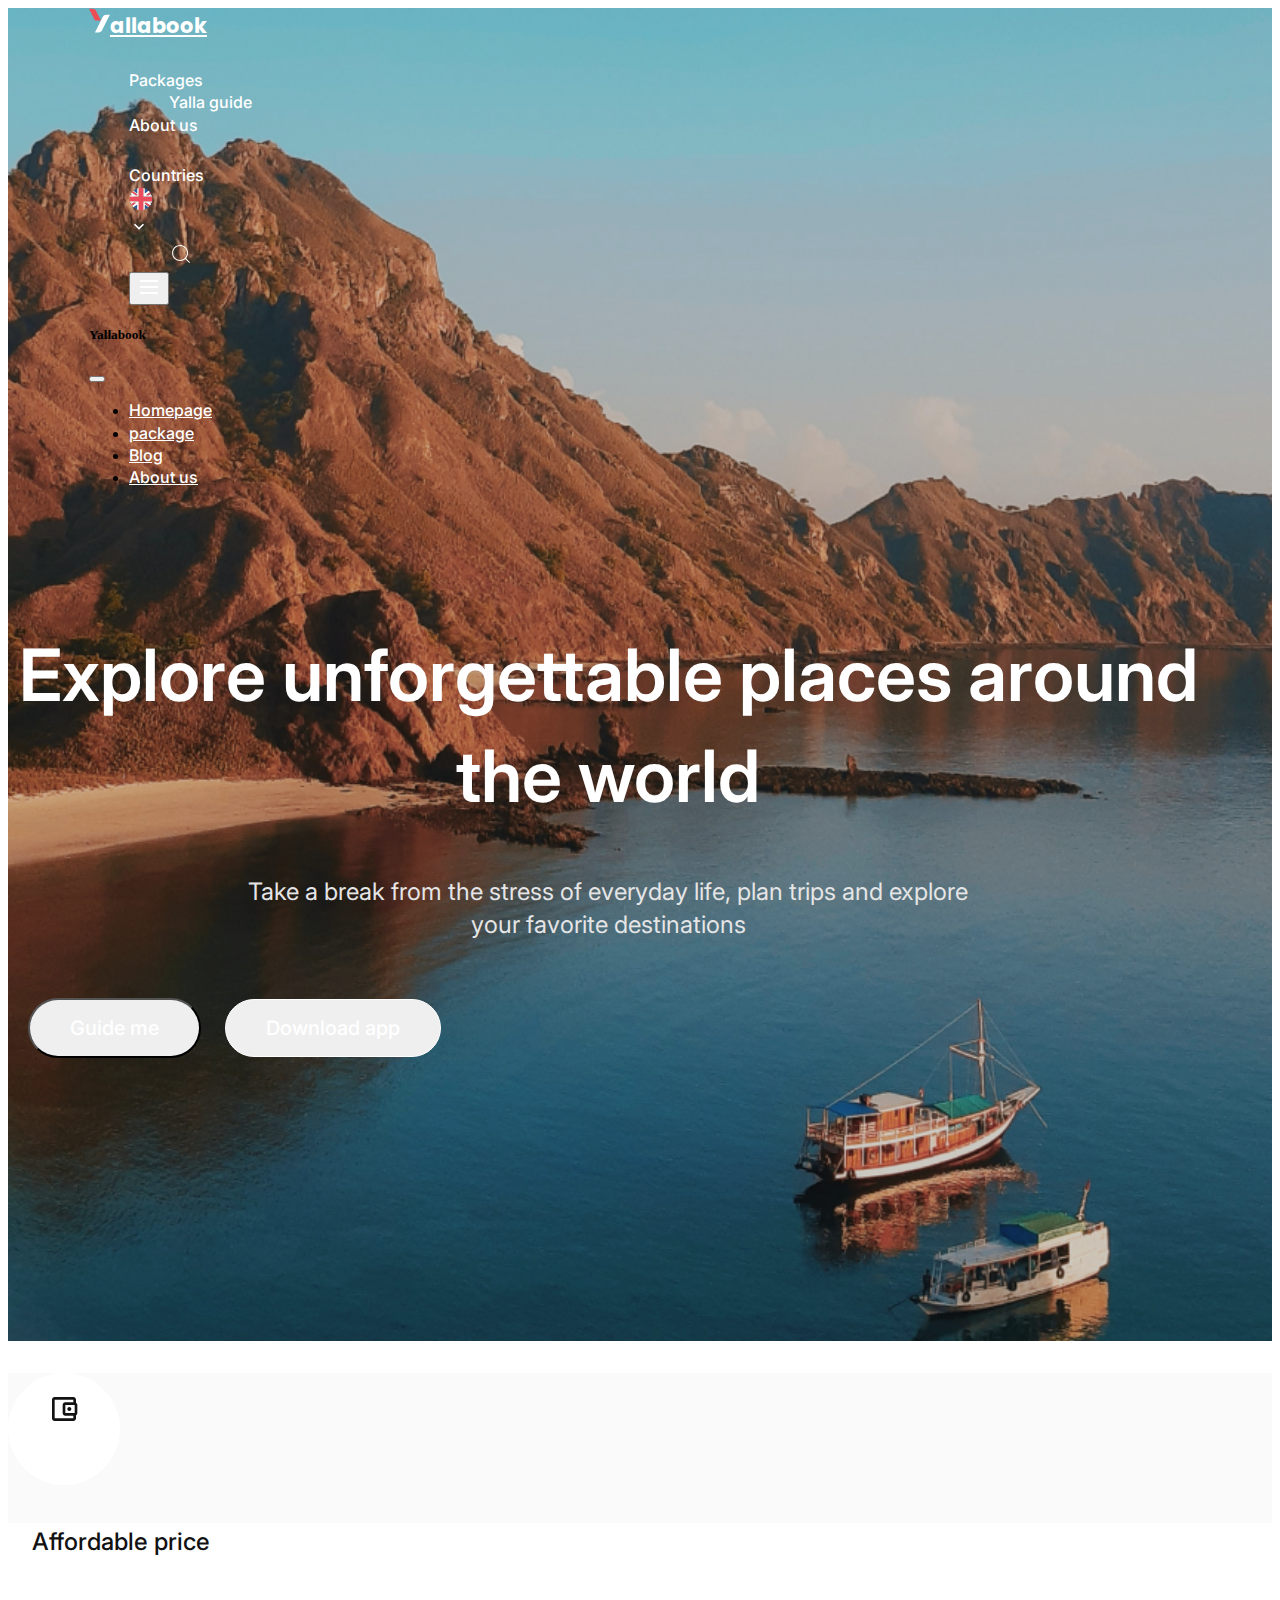
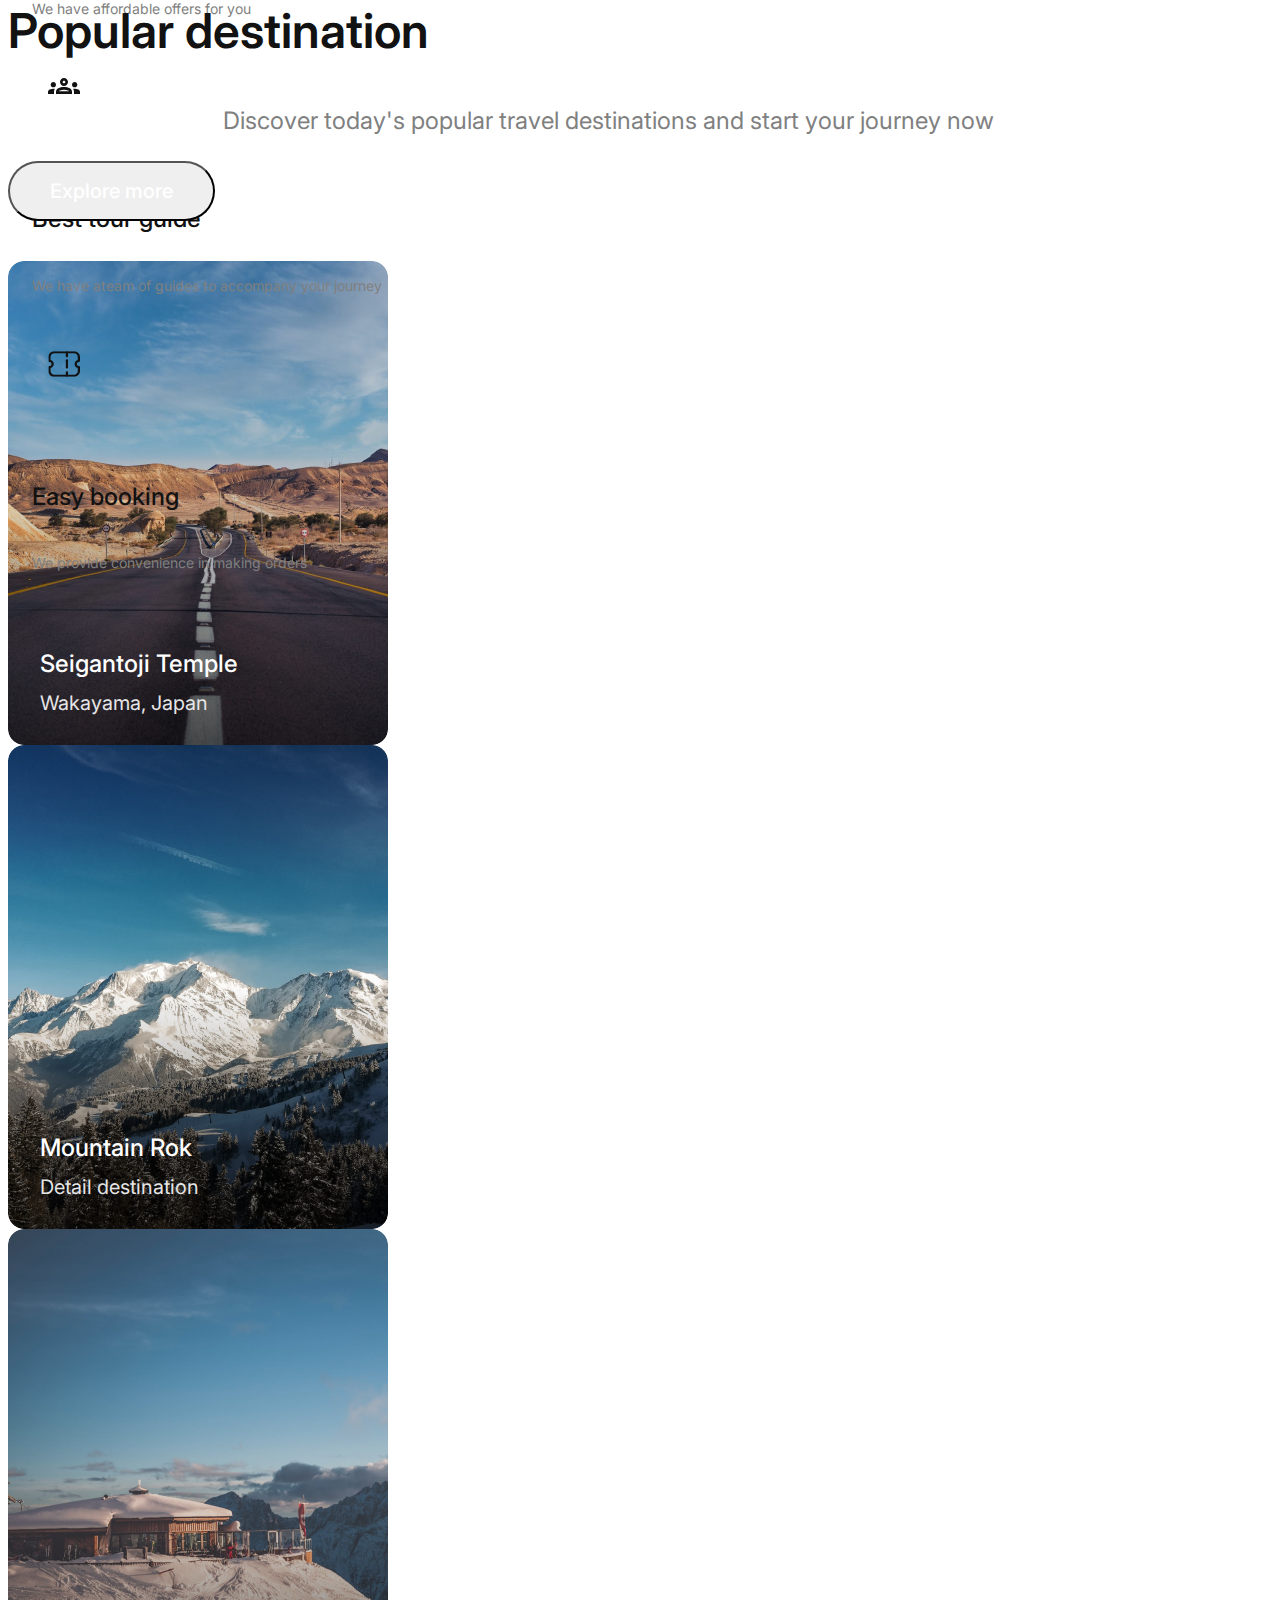
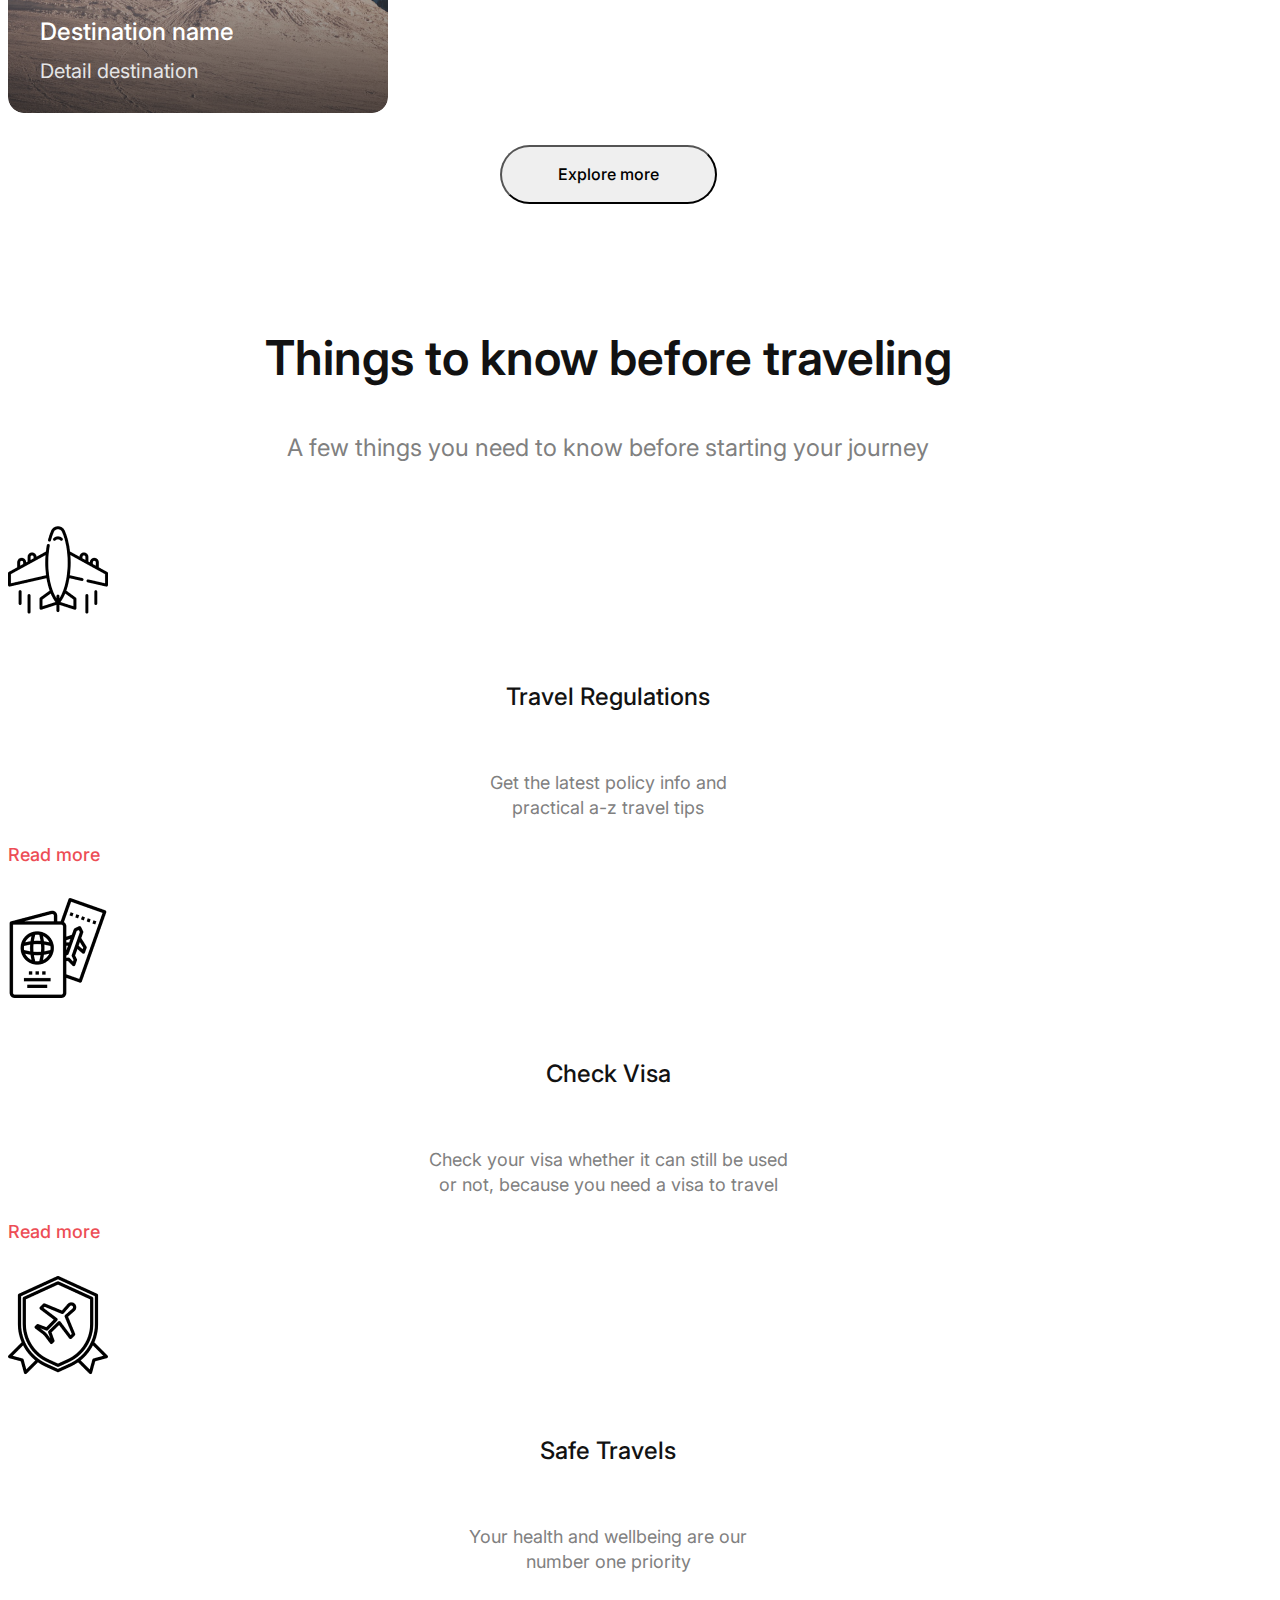
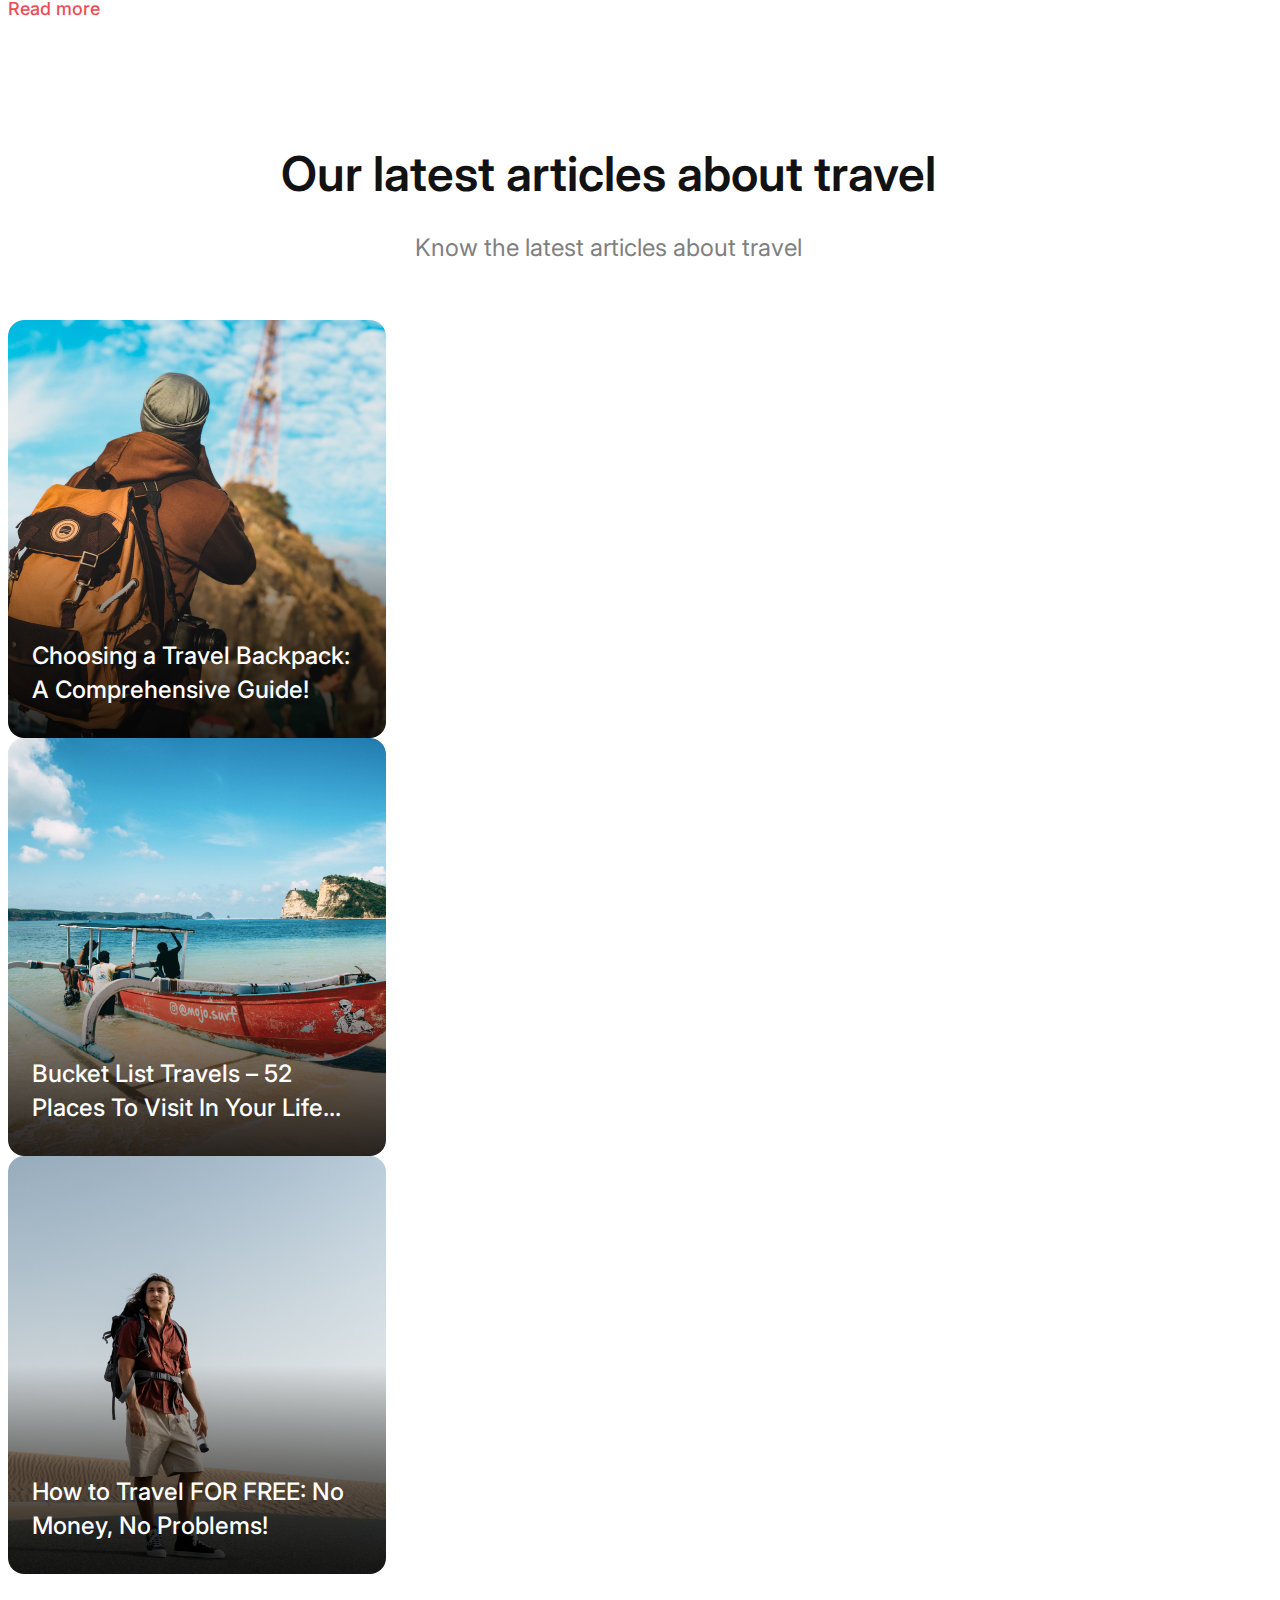
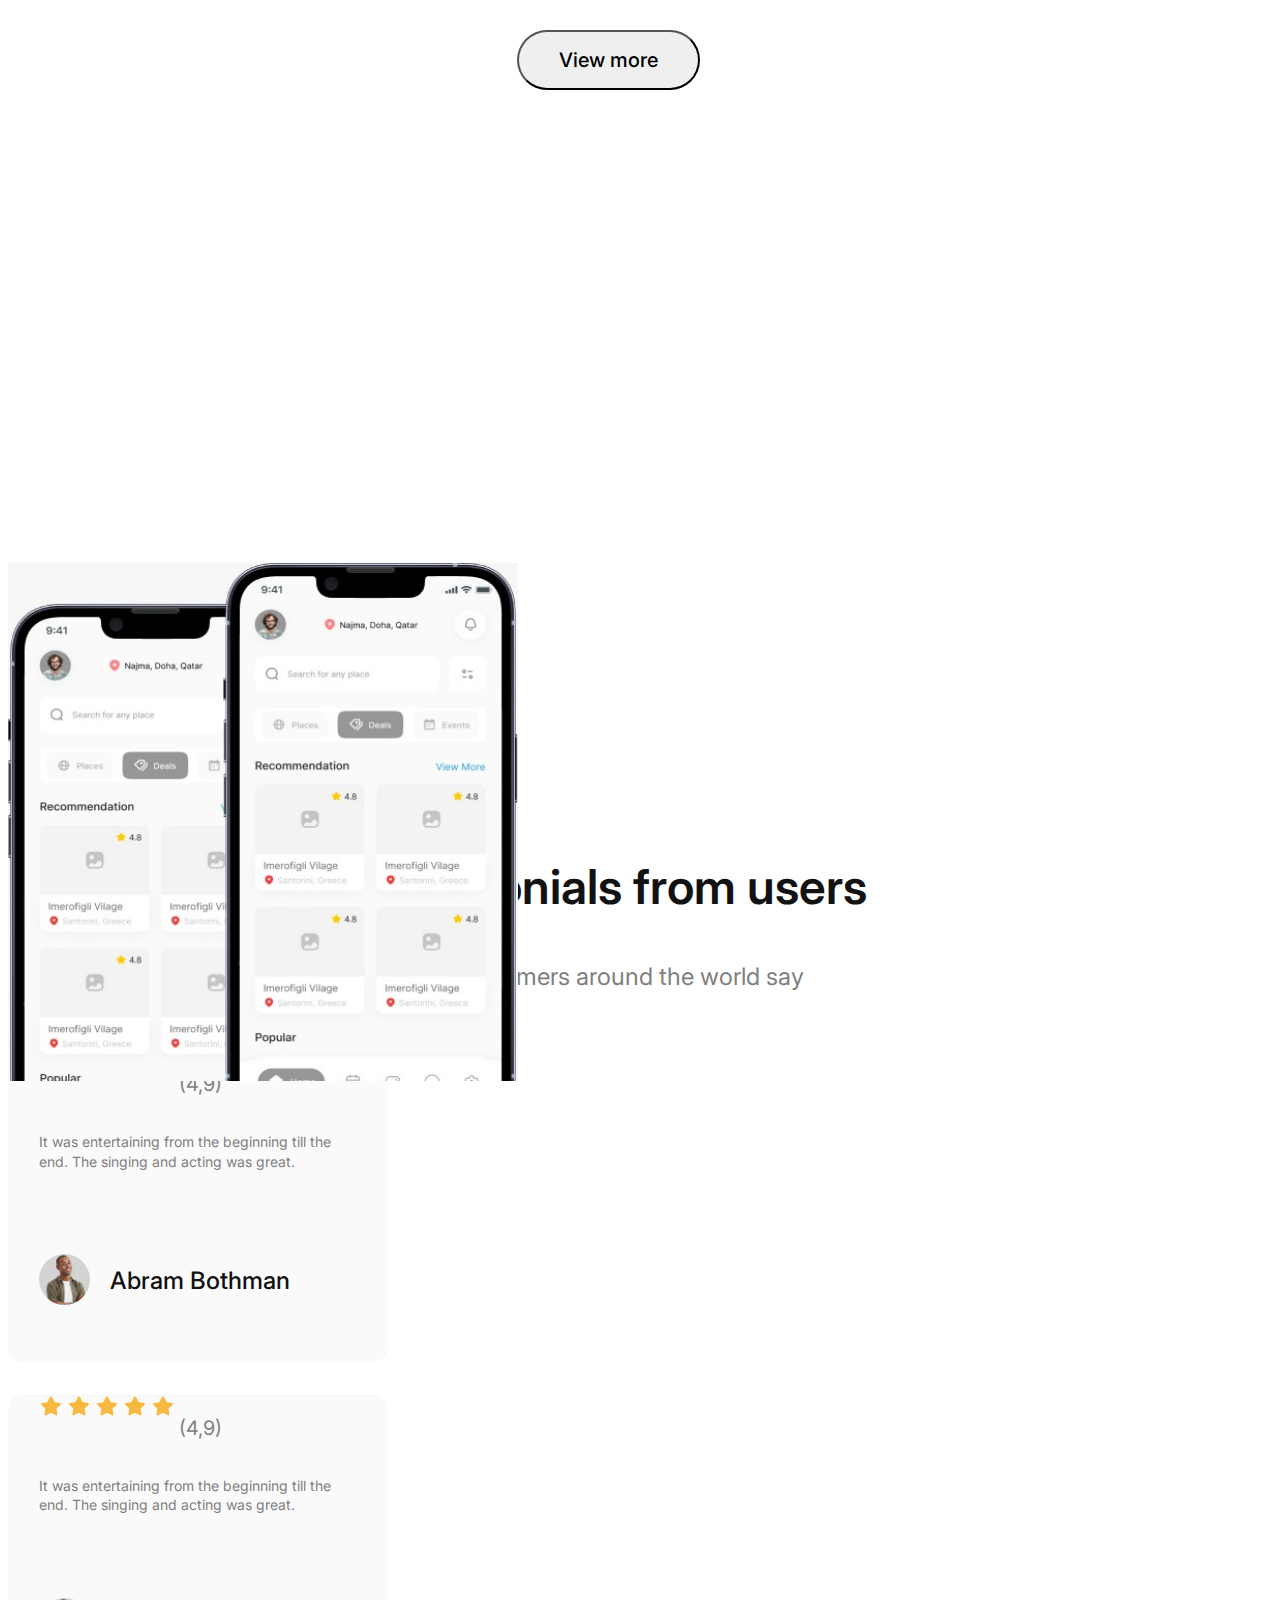
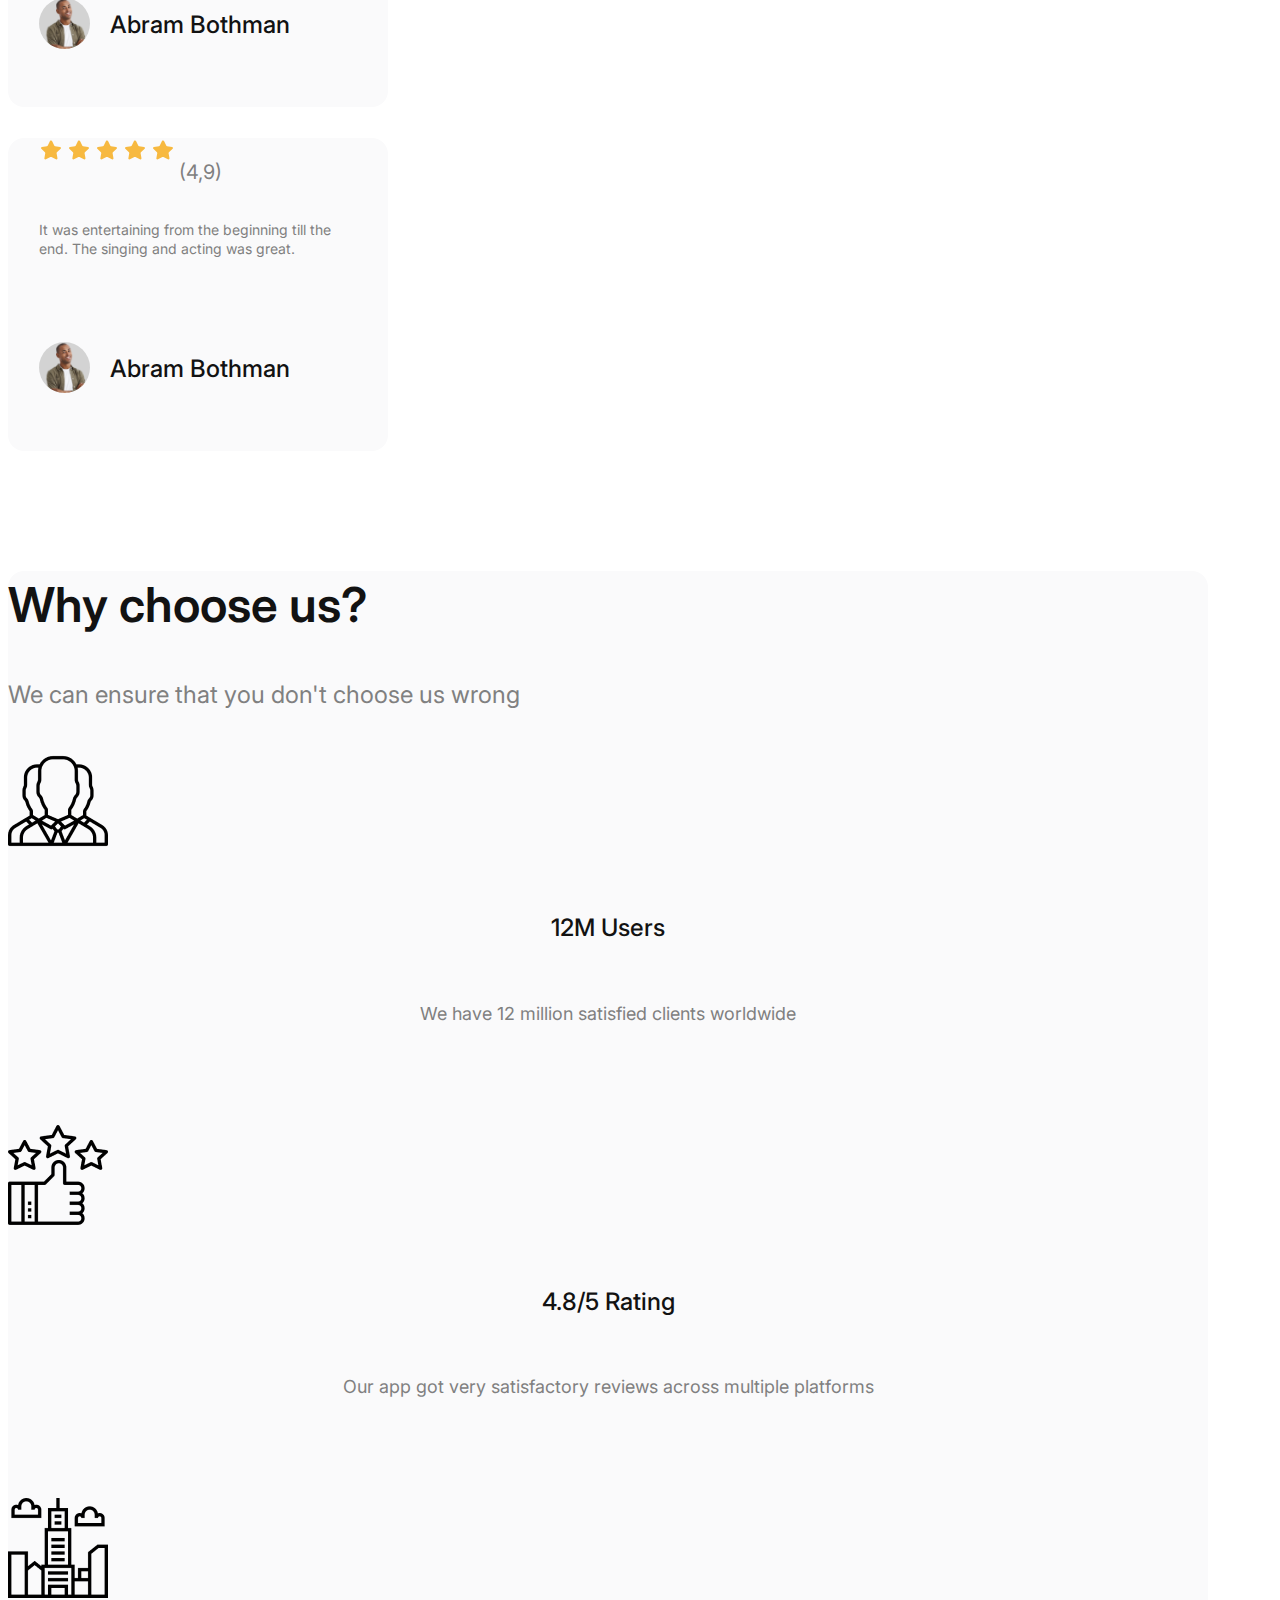
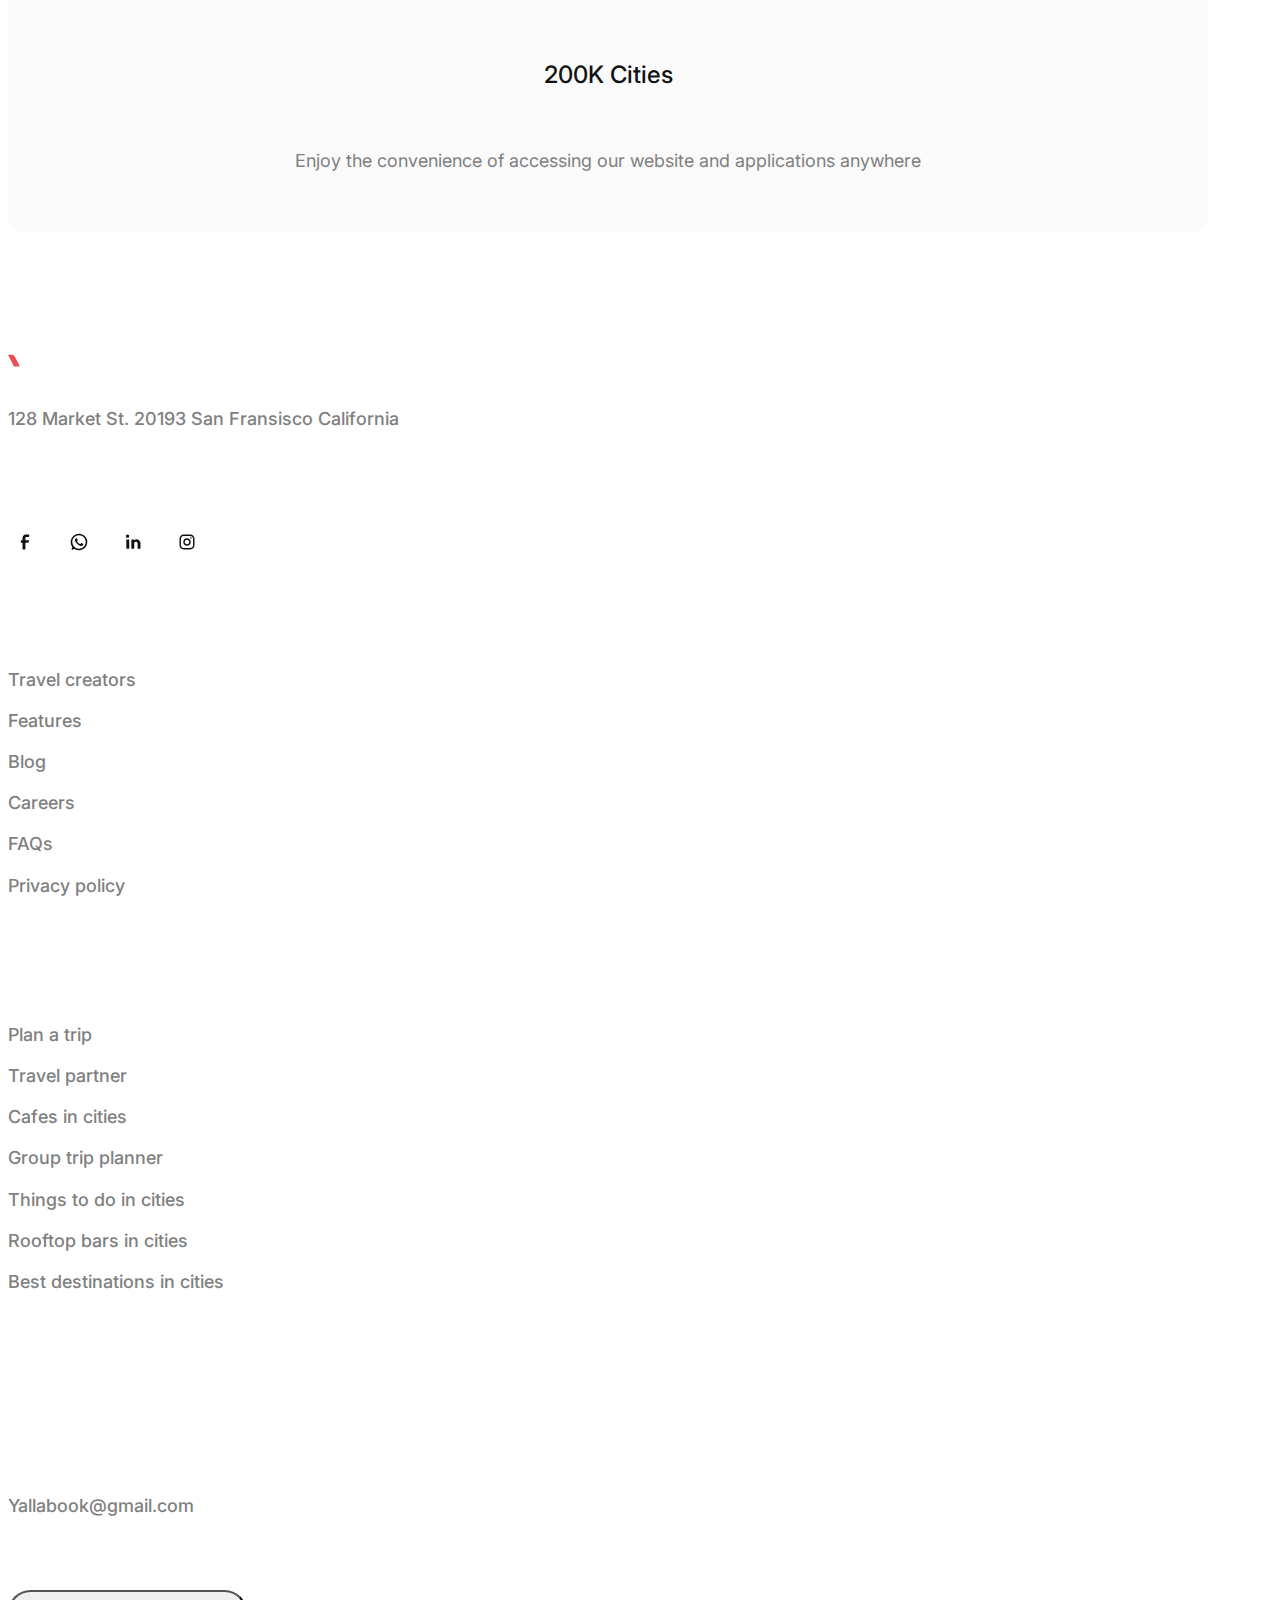
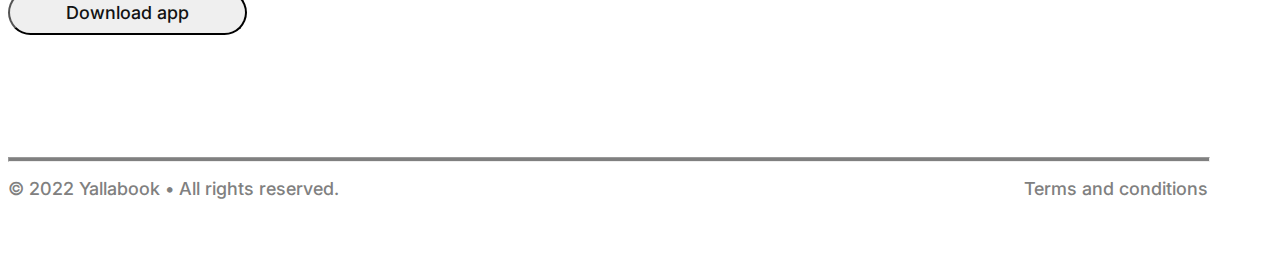
<file: index.html>
<!DOCTYPE html>
<html lang="en">

<head>
    <meta charset="UTF-8">
    <meta name="viewport" content="width=device-width, initial-scale=1.0">
    <link rel="preconnect" href="https://fonts.googleapis.com">
    <link rel="preconnect" href="https://fonts.gstatic.com" crossorigin>
    <link
        href="https://fonts.googleapis.com/css2?family=Inter:wght@300;400;500;600;700;900&family=Poppins:ital,wght@0,300;0,400;0,500;0,600;0,700;1,300&display=swap"
        rel="stylesheet">
    <link href="https://cdn.jsdelivr.net/npm/bootstrap@5.3.2/dist/css/bootstrap.min.css" rel="stylesheet"
        integrity="sha384-T3c6CoIi6uLrA9TneNEoa7RxnatzjcDSCmG1MXxSR1GAsXEV/Dwwykc2MPK8M2HN" crossorigin="anonymous">
    <link rel="stylesheet" href="style.css">



    <title>Homepage</title>

</head>

<body>

    <main>


        <section class=" sec-1">

            <nav class="navbar p-0">
                <div class="container-fluid p-0">

                    <a class="navbar-brand" href="index.html">

                        <span>
                            <img src="image.yalla/Group 1000004515.svg" alt="">allabook
                        </span>
                    </a>

                    <div class="nav-between d-xl-flex d-none d-md-flex">
                        <ul class="d-flex text-white">
                            <li><a class="nav-link link-1" href="package.html">Packages</a></li>
                            <li> <a class="nav-link link-2 " href="Blog.html">Yalla guide</a></li>
                            <li> <a class="nav-link link-3" href="About.html">About us</a></li>

                        </ul>
                    </div>

                    <div class="nav-end d-flex">

                        <ul class="d-flex px-0">

                            <li><a href="#" class="d-xl-flex d-none d-md-flex text-white nav-link">Countries</a></li>

                            <li class="flag"><a class="nav-link mx-2" href="#"><svg width="24" height="24"
                                        viewBox="0 0 64 64">
                                        <g transform="translate(64 0) scale(-1 1)">
                                            <path fill="#2a5f9e"
                                                d="M22 60.3V46.5l-10.3 7.6c2.9 2.7 6.4 4.8 10.3 6.2m20 0c3.9-1.4 7.4-3.5 10.3-6.2L42 46.4v13.9M3.7 42c.3 1 .7 1.9 1.2 2.9L8.8 42H3.7m51.5 0l3.9 2.9c.4-.9.8-1.9 1.2-2.9h-5.1" />
                                            <path fill="#fff"
                                                d="M23.5 38H2.6c.3 1.4.7 2.7 1.1 4h5.1l-3.9 2.9c.8 1.7 1.7 3.2 2.8 4.7L18 42h4v2l-11.7 8.6l1.4 1.4L22 46.5v13.8c1.3.5 2.6.8 4 1.1V38h-2.5m37.9 0H38v23.4c1.4-.3 2.7-.7 4-1.1V46.5L52.3 54c1.4-1.3 2.6-2.7 3.8-4.2L45.4 42h6.8l6.1 4.5c.3-.5.6-1.1.8-1.6L55.2 42h5.1c.4-1.3.8-2.6 1.1-4" />
                                            <path fill="#ed4c5c"
                                                d="M7.7 49.6c.8 1.1 1.6 2.1 2.5 3.1L22 44.1v-2h-4L7.7 49.6M45.5 42l10.7 7.8c.4-.5.7-1 1.1-1.5c.1-.1.1-.2.2-.2c.3-.5.7-1.1 1-1.6L52.2 42h-6.7" />
                                            <path fill="#2a5f9e"
                                                d="M42 3.7v13.8l10.3-7.6C49.4 7.2 45.9 5.1 42 3.7m-20 0c-3.9 1.4-7.4 3.5-10.3 6.2L22 17.6V3.7M60.3 22c-.3-1-.7-1.9-1.2-2.9L55.2 22h5.1M8.8 22l-3.9-2.9c-.4 1-.8 1.9-1.2 2.9h5.1" />
                                            <path fill="#fff"
                                                d="M40.5 26h20.8c-.3-1.4-.7-2.7-1.1-4h-5.1l3.9-2.9c-.8-1.7-1.7-3.2-2.8-4.7L46 22h-4v-2l11.7-8.6l-1.4-1.4L42 17.5V3.7c-1.3-.5-2.6-.8-4-1.1V26h2.5M2.6 26H26V2.6c-1.4.3-2.7.7-4 1.1v13.8L11.7 10c-1.4 1.3-2.6 2.7-3.8 4.2L18.6 22h-6.8l-6.1-4.5c-.3.5-.6 1.1-.8 1.6L8.8 22H3.7c-.4 1.3-.8 2.6-1.1 4" />
                                            <g fill="#ed4c5c">
                                                <path
                                                    d="M56.3 14.4c-.8-1.1-1.6-2.1-2.5-3.1L42 19.9v2h4l10.3-7.5M18.5 22L7.9 14.2c-.4.5-.7 1-1.1 1.5c-.1.1-.1.2-.2.2c-.3.5-.7 1.1-1 1.6l6.1 4.5h6.8" />
                                                <path
                                                    d="M61.4 26H38V2.6c-1.9-.4-3.9-.6-6-.6s-4.1.2-6 .6V26H2.6c-.4 1.9-.6 3.9-.6 6s.2 4.1.6 6H26v23.4c1.9.4 3.9.6 6 .6s4.1-.2 6-.6V38h23.4c.4-1.9.6-3.9.6-6s-.2-4.1-.6-6" />
                                            </g>
                                        </g>
                                    </svg></a>

                                </a>

                            </li>





                            <li class="language"> <a class="nav-link" href="#"><svg xmlns="http://www.w3.org/2000/svg"
                                        width="20" height="21" viewBox="0 0 20 21" fill="none">
                                        <g clip-path="url(#clip0_2103_2220)">
                                            <path
                                                d="M13.825 7.65833L10 11.475L6.175 7.65833L5 8.83333L10 13.8333L15 8.83333L13.825 7.65833Z"
                                                fill="white" />
                                        </g>
                                        <defs>
                                            <clipPath id="clip0_2103_2220">
                                                <rect width="20" height="20" fill="white"
                                                    transform="translate(0 0.5)" />
                                            </clipPath>
                                        </defs>
                                    </svg>
                                </a></li>


                            <li class="search"><a class="nav-link" href="#"><svg width="24" height="24"
                                        viewBox="0 0 24 24">
                                        <path fill="white"
                                            d="M20.031 20.79c.46.46 1.17-.25.71-.7l-3.75-3.76a7.904 7.904 0 0 0 2.04-5.31c0-4.39-3.57-7.96-7.96-7.96s-7.96 3.57-7.96 7.96c0 4.39 3.57 7.96 7.96 7.96c1.98 0 3.81-.73 5.21-1.94l3.75 3.75zM4.11 11.02c0-3.84 3.13-6.96 6.96-6.96c3.84 0 6.96 3.12 6.96 6.96s-3.12 6.96-6.96 6.96c-3.83 0-6.96-3.12-6.96-6.96z" />
                                    </svg></a></a></li>


                            <button class="navbar-toggler d-flex d-xl-none d-md-none border-0 shadow-none" type="button"
                                data-bs-toggle="offcanvas" data-bs-target="#offcanvasNavbar"
                                aria-controls="offcanvasNavbar" aria-label="Toggle navigation">
                                <svg xmlns="http://www.w3.org/2000/svg" width="24" height="24" viewBox="0 0 24 24"
                                    fill="none">
                                    <path fill-rule="evenodd" clip-rule="evenodd"
                                        d="M20.5 7H3.5C3.22386 7 3 6.77614 3 6.5V5.5C3 5.22386 3.22386 5 3.5 5H20.5C20.7761 5 21 5.22386 21 5.5V6.5C21 6.77614 20.7761 7 20.5 7ZM21 12.5V11.5C21 11.2239 20.7761 11 20.5 11H3.5C3.22386 11 3 11.2239 3 11.5V12.5C3 12.7761 3.22386 13 3.5 13H20.5C20.7761 13 21 12.7761 21 12.5ZM21 17.5V18.5C21 18.7761 20.7761 19 20.5 19H3.5C3.22386 19 3 18.7761 3 18.5V17.5C3 17.2239 3.22386 17 3.5 17H20.5C20.7761 17 21 17.2239 21 17.5Z"
                                        fill="white" />
                                </svg>
                            </button>






                        </ul>

                    </div>



                    <div class="offcanvas offcanvas-end" tabindex="-1" id="offcanvasNavbar"
                        aria-labelledby="offcanvasNavbarLabel">
                        <div class="offcanvas-header">
                            <h5 class="offcanvas-title" id="offcanvasNavbarLabel">Yallabook</h5>
                            <button type="button" class="btn-close btn-close-black shadow-none"
                                data-bs-dismiss="offcanvas" aria-label="Close"></button>
                        </div>
                        <div class="offcanvas-body">
                            <ul class="navbar-nav justify-content-end flex-grow-1 pe-3">
                                <li class="nav-item">
                                    <a class="nav-link active" aria-current="page" href="index.html">Homepage</a>
                                </li>


                                <li class="nav-item">
                                    <a class="nav-link active" aria-current="page" href="package.html">package</a>
                                </li>
                                <li class="nav-item">
                                    <a class="nav-link active" href="Blog.html">Blog</a>
                                </li>

                                <li class="nav-item">
                                    <a class="nav-link active" href="About.html">About us</a>
                                </li>


                        </div>
                    </div>
            </nav>




            <div class="container px-xl-0">

                <div class="hero-text">

                    <h1>Explore unforgettable places around the world</h1>

                    <p> Take a break from the stress of everyday life, plan trips and explore your favorite
                        destinations</p>

                    <span>

                        <button type="button" class="btn bg-danger text-white">Guide me</button>
                        <button type="button" class="btn bg-transparent text-white">Download app</button>

                    </span>

                </div>

            </div>

        </section>


        <section class="sec-2">

            <div class="container px-xl-0 ">
                <div class="row px-0">
                    <div class="col-xl-4 col-12 col-md-4 wallet-1">

                        <div class="wallet d-flex px-0">
                            <div class="img-sec-2">
                                <img src="image.yalla/wallet.svg" alt="">
                            </div>

                            <div class="wallet-text">

                                <h5>Affordable price</h5>

                                <p>We have affordable offers for you</p>
                            </div>

                        </div>
                    </div>


                    <div class="col-xl-4 col-12 col-md-4 wallet-2">
                        <div class="wallet d-flex">
                            <div class="img-sec-2">
                                <img src="image.yalla/Group.svg" alt="">
                            </div>

                            <div class="wallet-text">
                                <h5>Best tour guide</h5>
                                <p>We have ateam of guides to accompany your journey</p>
                            </div>

                        </div>
                    </div>



                    <div class="col-xl-4 col-12 col-md-4 wallet-3">
                        <div class=" wallet d-flex">

                            <div class="img-sec-2">
                                <img src="image.yalla/Group 10.svg" alt="">
                            </div>

                            <div class="wallet-text">
                                <h5>Easy booking</h5>
                                <p>We provide convenience in making orders</p>
                            </div>

                        </div>
                    </div>


                </div>
            </div>



        </section>

        <section class="sec-3">

            <div class="container px-xl-0 px-md-0">

                <div>
                    <h2>Popular destination</h2>
                </div>

                <div class="d-flex text-sec-3">
                    <p>Discover today's popular travel destinations and start your journey now </p>

                    <button type="button" class="btn bg-danger text-white d-xl-flex d-md-flex d-none">Explore
                        more</button>

                </div>



                <div class="row px-0">
                    <div class="col-xl-4 col-12 col-md-4 reel-1 px-0 reel">

                        <a href="#">
                            <div class="text-reel">
                                <p>Seigantoji Temple</p>
                                <span>Wakayama, Japan</span>

                            </div>

                        </a>

                    </div>

                    <div class="col-xl-4 col-12 col-md-4 reel-2 px-0 reel my-4 my-xl-0 my-md-0">

                        <a href="#">
                            <div class="text-reel">
                                <p>Mountain Rok</p>
                                <span>Detail destination</span>

                            </div>
                        </a>
                    </div>

                    <div class="col-xl-4 col-12 col-md-4 reel-3 px-0 reel">
                        <a href="#">
                            <div class="text-reel">
                                <p>Destination name</p>
                                <span>Detail destination</span>

                            </div>



                        </a>
                    </div>


                    <div class="btn-sec-3 my-xl-0">
                        <button type="button" class="btn bg-danger text-white d-flex d-md-none d-xl-none">Explore
                            more</button>
                    </div>

                </div>
            </div>
        </section>


        <section class="sec-4 text-center">

            <div class="container px-xl-0 px-md-0">

                <div class="text-sec-4">

                    <h2>Things to know before traveling</h2>
                    <p>A few things you need to know before starting your journey</p>


                    <div class="row px-0 text-center">

                        <div class="col-12 col-xl-4 col-md-4">

                            <img src="image.yalla/airplane.png" alt="#">

                            <div class="text-airplan">

                                <h6>Travel Regulations</h6>
                                <p>Get the latest policy info and <br> practical a-z travel tips</p>
                                <a href="#">Read more</a>

                            </div>

                        </div>

                        <div class="col-12 col-xl-4 col-md-4 my-xl-0 my-md-0 visa">

                            <img src="image.yalla/visa.png" alt="#">

                            <div class="text-airplan">

                                <h6>Check Visa</h6>
                                <p>Check your visa whether it can still be used <br> or not, because you need a visa to
                                    travel</p>
                                <a href="#">Read more</a>

                            </div>

                        </div>

                        <div class="col-12 col-xl-4 col-md-4">

                            <img src="image.yalla/shield.png" alt="#">

                            <div class="text-airplan">

                                <h6>Safe Travels</h6>
                                <p>Your health and wellbeing are our <br>
                                    number one priority</p>
                                <a href="#">Read more</a>

                            </div>

                        </div>


                    </div>

                </div>

            </div>


        </section>


        <section class="sec-5">

            <div class="container px-xl-0 px-md-0">

                <div class="text-sec-5 text-center px-0">

                    <h2>Our latest articles about travel</h2>
                    <p>Know the latest articles about travel</p>

                </div>

                <div class="row px-0">

                    <div class="col-xl-4 col-12 col-md-4 reel-4 reel-sec-5 px-0">

                        <div class="text-reel-5">
                            <p>Choosing a Travel Backpack:
                                A Comprehensive Guide! </p>

                        </div>

                    </div>


                    <div class="col-xl-4 col-12 col-md-4 reel-5 reel-sec-5 my-xl-0 my-4 px-0 my-md-0">

                        <div class="text-reel-5">
                            <p> Bucket List Travels – 52 Places To Visit In Your Life...</p>

                        </div>

                    </div>


                    <div class="col-xl-4 col-12 col-md-4 reel-6 reel-sec-5 px-0">

                        <div class="text-reel-5">
                            <p>How to Travel FOR FREE: No Money, No Problems!</p>

                        </div>

                    </div>

                </div>

                <div class="btn-sec-5">
                    <button type="button" class="btn bg-danger text-white">View more</button>
                </div>

            </div>
        </section>

        <section class="sec-6">

            <div class="container px-xl-0">
                <div class="offers d-flex bg-danger">



                    <div class="text-offers">

                        <h2>
                            Get spesial offers <br> in the app!
                        </h2>

                        <p>
                            With this application offer, you will save <br> even more on your travel expenses
                        </p>

                        <span class="playes">
                            <img src="image.yalla/App Store.svg" alt="" class="app-store">
                            <img src="image.yalla/Google Play.svg" alt="" class="google-play">


                        </span>

                    </div>

                    <div class="mobile">
                        <img src="image.yalla/ra3d.jfif" alt="#">

                    </div>


                </div>

            </div>

        </section>



        <section class="sec-7">

            <div class="container px-xl-0 px-md-0">

                <div class="text-sec-7">

                    <h2>Testimonials from users</h2>
                    <p>our customers around the world say</p>

                </div>


                <div class="row px-0">
                    <div class="col-xl-4 col-12 col-md-4 px-0">
                        <div class="card px-0">

                            <div class="star p-0">
                                <img src="image.yalla/Star.svg" class="card-img-top" alt="">
                                <img src="image.yalla/Star.svg" class="card-img-top" alt="">
                                <img src="image.yalla/Star.svg" class="card-img-top" alt="">
                                <img src="image.yalla/Star.svg" class="card-img-top" alt="">
                                <img src="image.yalla/Star.svg" class="card-img-top" alt="">
                                <p>(4,9)</p>
                            </div>
                            <div class="card-body p-0">
                                <p class="card-text">It was entertaining from the beginning till the <br> end. The
                                    singing and acting was great.</p>

                                <div class="card-title">

                                    <img src="image.yalla/person-card.png" alt="">
                                    <h5>Abram Bothman</h5>
                                </div>

                            </div>
                        </div>

                    </div>



                    <div class="col-xl-4 col-12 col-md-4 my-xl-0 my-4 my-md-0 px-0">
                        <div class="card px-0">

                            <span class="star p-0">
                                <img src="image.yalla/Star.svg" class="card-img-top" alt="">
                                <img src="image.yalla/Star.svg" class="card-img-top" alt="">
                                <img src="image.yalla/Star.svg" class="card-img-top" alt="">
                                <img src="image.yalla/Star.svg" class="card-img-top" alt="">
                                <img src="image.yalla/Star.svg" class="card-img-top" alt="">
                                <p>(4,9)</p>
                            </span>
                            <div class="card-body p-0">
                                <p class="card-text">It was entertaining from the beginning till the <br> end. The
                                    singing and acting was great.</p>

                                <div class="card-title">

                                    <img src="image.yalla/person-card.png" alt="">
                                    <h5>Abram Bothman</h5>
                                </div>

                            </div>
                        </div>


                    </div>




                    <div class="col-xl-4 col-12 col-md-4 px-0">
                        <div class="card px-0">

                            <span class="star p-0">
                                <img src="image.yalla/Star.svg" class="card-img-top" alt="">
                                <img src="image.yalla/Star.svg" class="card-img-top" alt="">
                                <img src="image.yalla/Star.svg" class="card-img-top" alt="">
                                <img src="image.yalla/Star.svg" class="card-img-top" alt="">
                                <img src="image.yalla/Star.svg" class="card-img-top" alt="">
                                <p>(4,9)</p>
                            </span>
                            <div class="card-body p-0">
                                <p class="card-text">It was entertaining from the beginning till the <br> end. The
                                    singing and acting was great.</p>

                                <div class="card-title">

                                    <img src="image.yalla/person-card.png" alt="">
                                    <h5>Abram Bothman</h5>
                                </div>

                            </div>
                        </div>


                    </div>

                </div>
            </div>

        </section>


        <section class="sec-8">

            <div class="container px-xl-0">

                <div class="row px-0 text-center">

                    <div class="text-sec-8 text-center p-0">
                        <h2>Why choose us?</h2>
                        <p>We can ensure that you don't choose us wrong</p>
                    </div>



                    <div class="col-xl-4 col-12 col-md-4 sec-8-user">

                        <div class="user">
                            <img src="image.yalla/users.png" alt="">

                            <div class="text-user">
                                <h6>12M Users</h6>
                                <p>We have 12 million satisfied
                                    clients worldwide</p>

                            </div>
                        </div>

                    </div>


                    <div class="col-xl-4 col-12 col-md-4 sec-8-user">

                        <div class="user">
                            <img src="image.yalla/rating.png" alt="">

                            <div class="text-user">
                                <h6>4.8/5 Rating</h6>
                                <p>Our app got very satisfactory reviews across multiple platforms</p>

                            </div>
                        </div>

                    </div>


                    <div class="col-xl-4 col-12 col-md-4 sec-8-user">

                        <div class="user">
                            <img src="image.yalla/cities.png" alt="">

                            <div class="text-user city">
                                <h6>200K Cities</h6>
                                <p>Enjoy the convenience of accessing our website and applications anywhere</p>

                            </div>
                        </div>


                    </div>





                </div>

            </div>


        </section>


        <section>

            <footer class="bg-black">

                <div class="container px-xl-0">
                    <div class="row px-0">
                        <div class="col-12 col-xl-3 title-yalla">
                            <a class="yalla-footer p-0" href="#"><img src="image.yalla/Group 1000004515.svg"
                                    alt="">allabook</a>
                            <p class="location">128 Market St. 20193 San Fransisco California</p>

                            <div class="social-media">
                                <h5>Social Media</h5>
                                <div class="list-icon">

                                    <div class="facebook icon iicon">
                                        <svg xmlns="http://www.w3.org/2000/svg" width="20" height="20"
                                            viewBox="0 0 20 20" fill="none">
                                            <path
                                                d="M13.7504 5H11.2504C10.7902 5 10.4171 5.3731 10.4171 5.83333V8.33333H13.7504C13.8452 8.33123 13.9351 8.37533 13.9914 8.45156C14.0478 8.5278 14.0636 8.62667 14.0337 8.71667L13.4171 10.55C13.3602 10.7183 13.203 10.832 13.0254 10.8333H10.4171V17.0833C10.4171 17.3135 10.2305 17.5 10.0004 17.5H7.91707C7.68695 17.5 7.50041 17.3135 7.50041 17.0833V10.8333H6.25041C6.02029 10.8333 5.83374 10.6468 5.83374 10.4167V8.75C5.83374 8.51988 6.02029 8.33333 6.25041 8.33333H7.50041V5.83333C7.50041 3.99238 8.99279 2.5 10.8337 2.5H13.7504C13.9805 2.5 14.1671 2.68655 14.1671 2.91667V4.58333C14.1671 4.81345 13.9805 5 13.7504 5Z"
                                                fill="#121212" />
                                        </svg>
                                    </div>

                                    <div class="whatsap icon">
                                        <svg xmlns="http://www.w3.org/2000/svg" width="20" height="20"
                                            viewBox="0 0 20 20" fill="none">
                                            <path fill-rule="evenodd" clip-rule="evenodd"
                                                d="M9.99948 1.66699C6.86959 1.66797 4.00418 3.42264 2.5806 6.21004C1.15702 8.99744 1.41536 12.3475 3.24948 14.8837L2.49948 17.167C2.44792 17.3161 2.48685 17.4815 2.59948 17.592C2.67897 17.6718 2.78687 17.7167 2.89948 17.717H3.02448L5.39948 16.9503C8.37281 18.9174 12.2682 18.7752 15.0901 16.5965C17.9121 14.4178 19.0355 10.6853 17.8849 7.31088C16.7343 3.9365 13.5646 1.66783 9.99948 1.66699ZM16.6659 10.0007C16.6659 13.6826 13.6811 16.6673 9.99919 16.6673C6.31729 16.6673 3.33252 13.6826 3.33252 10.0007C3.33252 6.31878 6.31729 3.33401 9.99919 3.33401C11.7673 3.33401 13.463 4.03639 14.7132 5.28664C15.9635 6.53688 16.6659 8.23257 16.6659 10.0007ZM12.733 13.9006C13.3191 13.7982 13.8258 13.4327 14.108 12.909C14.2513 12.6023 14.2978 12.2593 14.2413 11.9256C14.201 11.8584 14.0955 11.8074 13.9511 11.7376C13.9166 11.721 13.8799 11.7032 13.8413 11.684C13.6413 11.584 12.633 11.084 12.4413 11.0256C12.2604 10.9385 12.0429 10.9991 11.933 11.1673C11.7699 11.4242 11.5889 11.6692 11.3913 11.9006C11.2566 12.0264 11.0596 12.0593 10.8913 11.984C10.2767 11.7492 9.71145 11.4016 9.22468 10.959C8.77741 10.5446 8.39282 10.0674 8.08301 9.54229C7.99243 9.39567 8.02856 9.20416 8.16635 9.10063C8.22188 9.03121 8.27998 8.97207 8.3378 8.91322C8.3841 8.8661 8.43021 8.81917 8.47468 8.76729C8.5645 8.67001 8.64024 8.56061 8.69968 8.44229C8.76648 8.32325 8.76648 8.17801 8.69968 8.05896C8.64968 7.95896 8.21635 6.89229 8.07468 6.54229C7.93301 6.19229 7.83301 6.19229 7.62468 6.19229H7.39135C7.1268 6.18123 6.86785 6.27053 6.66635 6.44229C6.17613 6.87787 5.89686 7.50319 5.89968 8.15896C5.96533 8.93063 6.25497 9.66632 6.73301 10.2756C7.59398 11.6098 8.80462 12.6821 10.233 13.3756C11.8997 14.0423 12.3663 13.984 12.733 13.9006Z"
                                                fill="#121212" />
                                        </svg>
                                    </div>

                                    <div class="instgram icon">
                                        <svg xmlns="http://www.w3.org/2000/svg" width="20" height="20"
                                            viewBox="0 0 20 20" fill="none">
                                            <path fill-rule="evenodd" clip-rule="evenodd"
                                                d="M2.91626 4.16667C2.91626 3.24619 3.66245 2.5 4.58293 2.5C5.02495 2.5 5.44888 2.67559 5.76144 2.98816C6.074 3.30072 6.24959 3.72464 6.24959 4.16667C6.24959 5.08714 5.5034 5.83333 4.58293 5.83333C3.66245 5.83333 2.91626 5.08714 2.91626 4.16667ZM17.4992 11.1754C17.5279 9.3711 16.297 7.79004 14.5409 7.37535C13.364 7.12194 12.1372 7.45424 11.2492 8.26702V7.91702C11.2492 7.6869 11.0626 7.50035 10.8325 7.50035H8.74919C8.51907 7.50035 8.33252 7.6869 8.33252 7.91702V16.2504C8.33252 16.4805 8.51907 16.667 8.74919 16.667H10.8325C11.0626 16.667 11.2492 16.4805 11.2492 16.2504V11.5504C11.2286 10.7134 11.8119 9.98258 12.6325 9.81702C13.1211 9.73267 13.622 9.87027 13.9989 10.1924C14.3758 10.5146 14.5897 10.9879 14.5825 11.4837V16.2504C14.5825 16.4805 14.7691 16.667 14.9992 16.667H17.0825C17.3126 16.667 17.4992 16.4805 17.4992 16.2504V11.1754ZM6.24919 7.91667V16.25C6.24919 16.4801 6.06264 16.6667 5.83252 16.6667H3.74919C3.51907 16.6667 3.33252 16.4801 3.33252 16.25V7.91667C3.33252 7.68655 3.51907 7.5 3.74919 7.5H5.83252C6.06264 7.5 6.24919 7.68655 6.24919 7.91667Z"
                                                fill="#121212" />
                                        </svg>
                                    </div>

                                    <div class="insta-2 icon">
                                        <svg xmlns="http://www.w3.org/2000/svg" width="20" height="20"
                                            viewBox="0 0 20 20" fill="none">
                                            <path fill-rule="evenodd" clip-rule="evenodd"
                                                d="M13.3333 2.5H6.66667C4.36548 2.5 2.5 4.36548 2.5 6.66667V13.3333C2.5 15.6345 4.36548 17.5 6.66667 17.5H13.3333C15.6345 17.5 17.5 15.6345 17.5 13.3333V6.66667C17.5 4.36548 15.6345 2.5 13.3333 2.5ZM16.0421 13.333C16.0375 14.8268 14.8276 16.0367 13.3337 16.0413H6.66707C5.1732 16.0367 3.96332 14.8268 3.95874 13.333V6.66631C3.96332 5.17244 5.1732 3.96255 6.66707 3.95798H13.3337C14.8276 3.96255 16.0375 5.17244 16.0421 6.66631V13.333ZM13.9583 6.87467C14.4186 6.87467 14.7917 6.50158 14.7917 6.04134C14.7917 5.5811 14.4186 5.20801 13.9583 5.20801C13.4981 5.20801 13.125 5.5811 13.125 6.04134C13.125 6.50158 13.4981 6.87467 13.9583 6.87467ZM10 6.25C7.92893 6.25 6.25 7.92893 6.25 10C6.25 12.0711 7.92893 13.75 10 13.75C12.0711 13.75 13.75 12.0711 13.75 10C13.7522 9.00476 13.3578 8.04964 12.6541 7.3459C11.9504 6.64215 10.9952 6.24778 10 6.25ZM7.70874 9.99964C7.70874 11.2653 8.73475 12.2913 10.0004 12.2913C11.2661 12.2913 12.2921 11.2653 12.2921 9.99964C12.2921 8.73399 11.2661 7.70798 10.0004 7.70798C8.73475 7.70798 7.70874 8.73399 7.70874 9.99964Z"
                                                fill="#121212" />
                                        </svg>

                                    </div>

                                </div>

                            </div>
                        </div>
                        <div class="col-12 col-xl-3 menu-1 px-xl-0">
                            <ul class="menu-footer">
                                <li class="m-0"><a href="">Travel creators</a></li>
                                <li><a href="">Features</a></li>
                                <li><a href="">Blog</a></li>
                                <li><a href="">Careers</a></li>
                                <li><a href="">FAQs</a></li>
                                <li><a href="">Privacy policy</a></li>




                            </ul>
                        </div>
                        <div class="col-12 col-xl-3 menu-2 px-xl-0">
                            <ul class="menu-footer-2">
                                <li class="m-0"> <a href="">Plan a trip</a></li>
                                <li class=""> <a href="">Travel partner</a></li>
                                <li> <a href="">Cafes in cities</a></li>
                                <li> <a href="">Group trip planner</a></li>
                                <li> <a href="">Things to do in cities</a></li>
                                <li><a href="">Rooftop bars in cities</a></li>
                                <li><a href="">Best destinations in cities</a></li>

                            </ul>
                        </div>

                        <div class="col-12 col-xl-3 text-white end-footer">
                            <div class="email">
                                <h6>Contact Us</h6>
                                <p>Yallabook@gmail.com</p>
                            </div>

                            <div class="footer-app">
                                <p>Get the App</p>
                                <button class="btn bg-white mx-lg-0">Download app</button>

                            </div>


                        </div>

                        <hr>

                        <div class="terms d-flex">
                            <div>
                                <p>© 2022 Yallabook • All rights reserved.</p>
                            </div>
                            <div>
                                <span>Terms and conditions</span>
                            </div>

                        </div>

                    </div>
                </div>

            </footer>










        </section>




















    </main>















    <script src="https://cdn.jsdelivr.net/npm/bootstrap@5.3.2/dist/js/bootstrap.bundle.min.js"
        integrity="sha384-C6RzsynM9kWDrMNeT87bh95OGNyZPhcTNXj1NW7RuBCsyN/o0jlpcV8Qyq46cDfL"
        crossorigin="anonymous"></script>

</body>

</html>
</file>
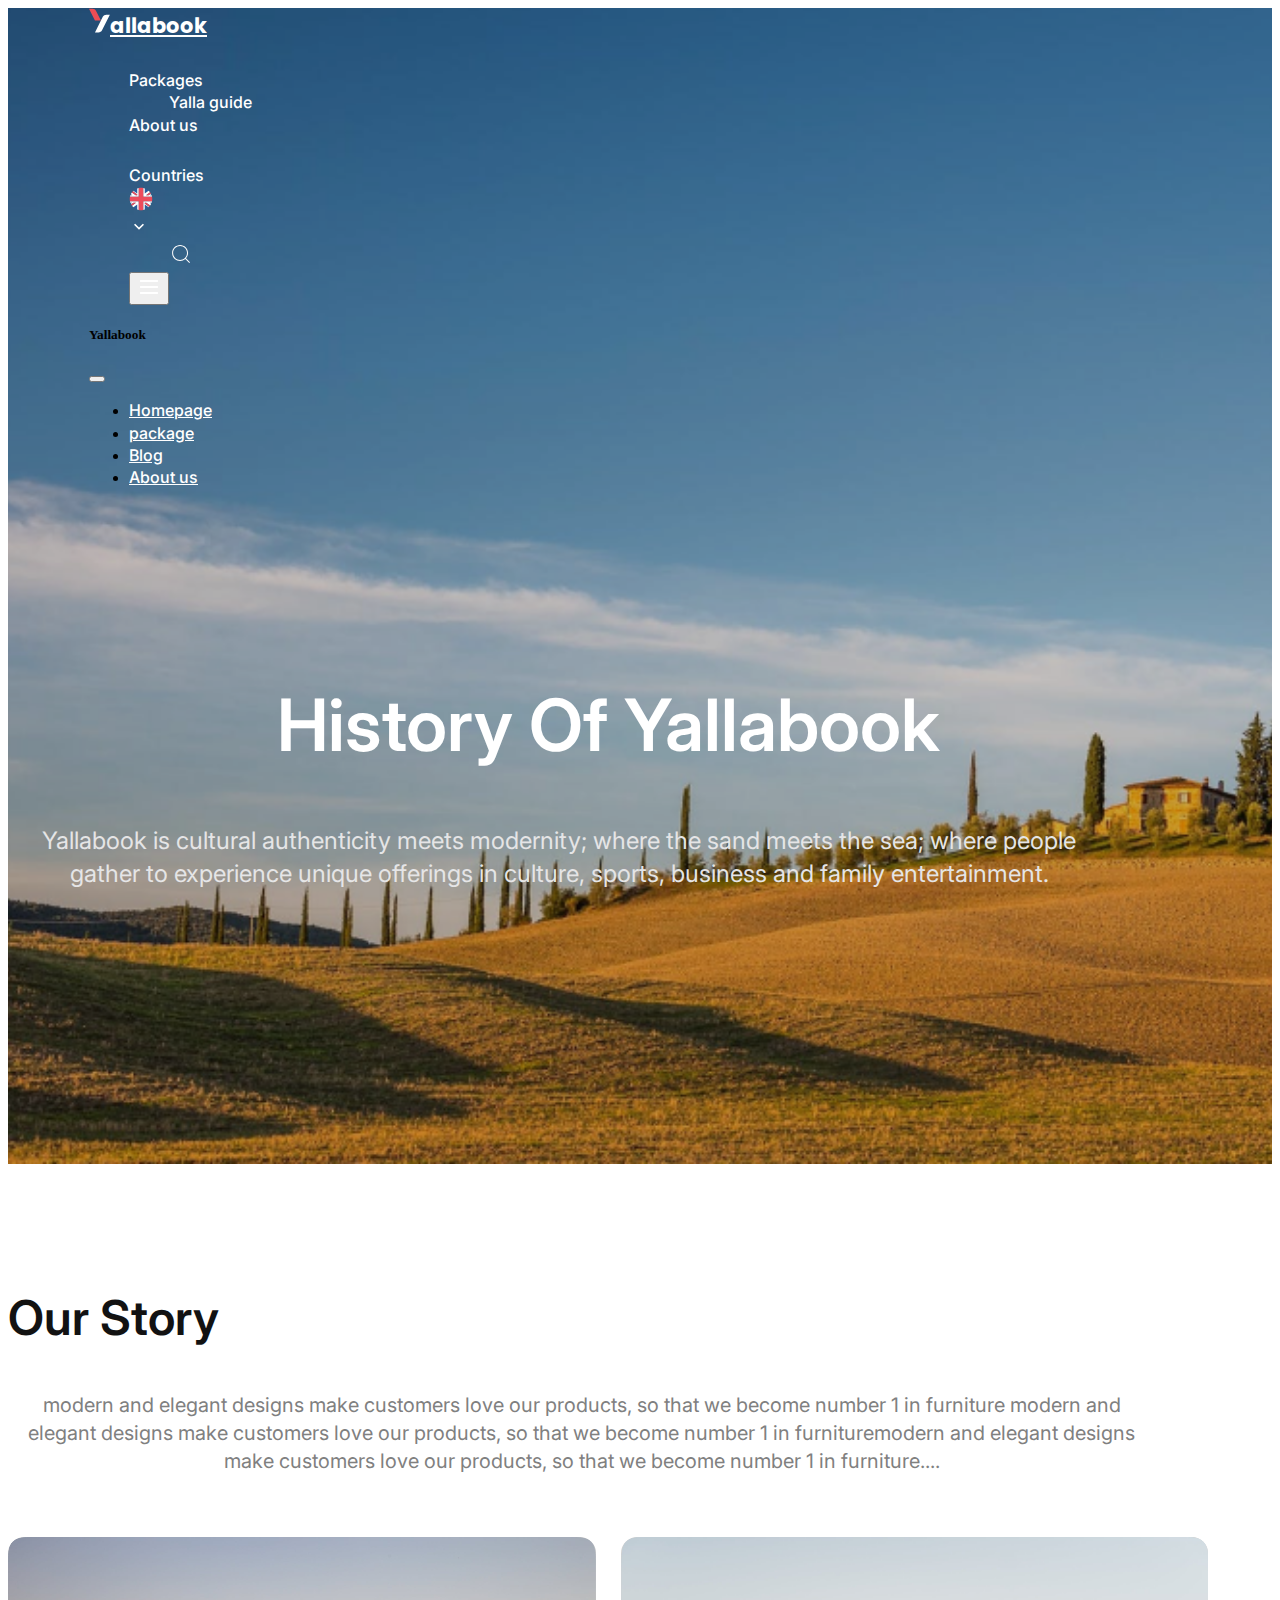
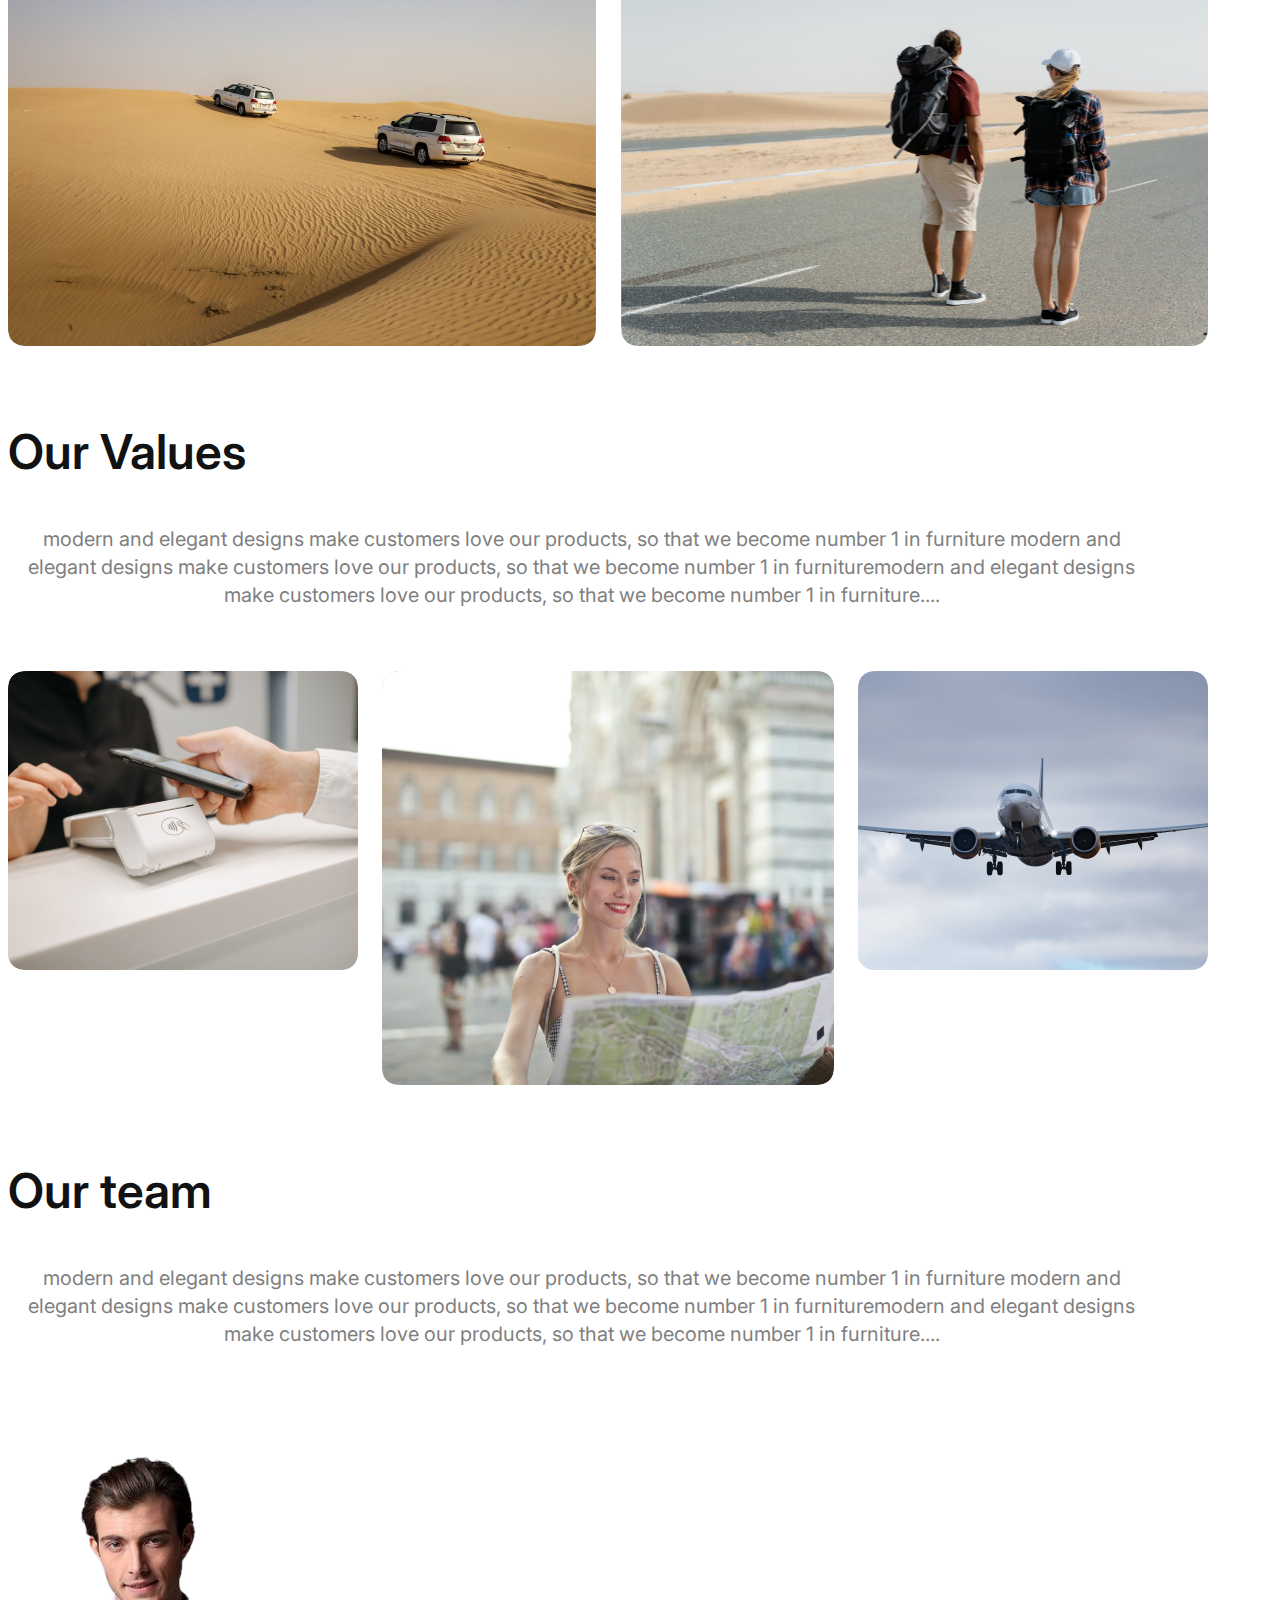
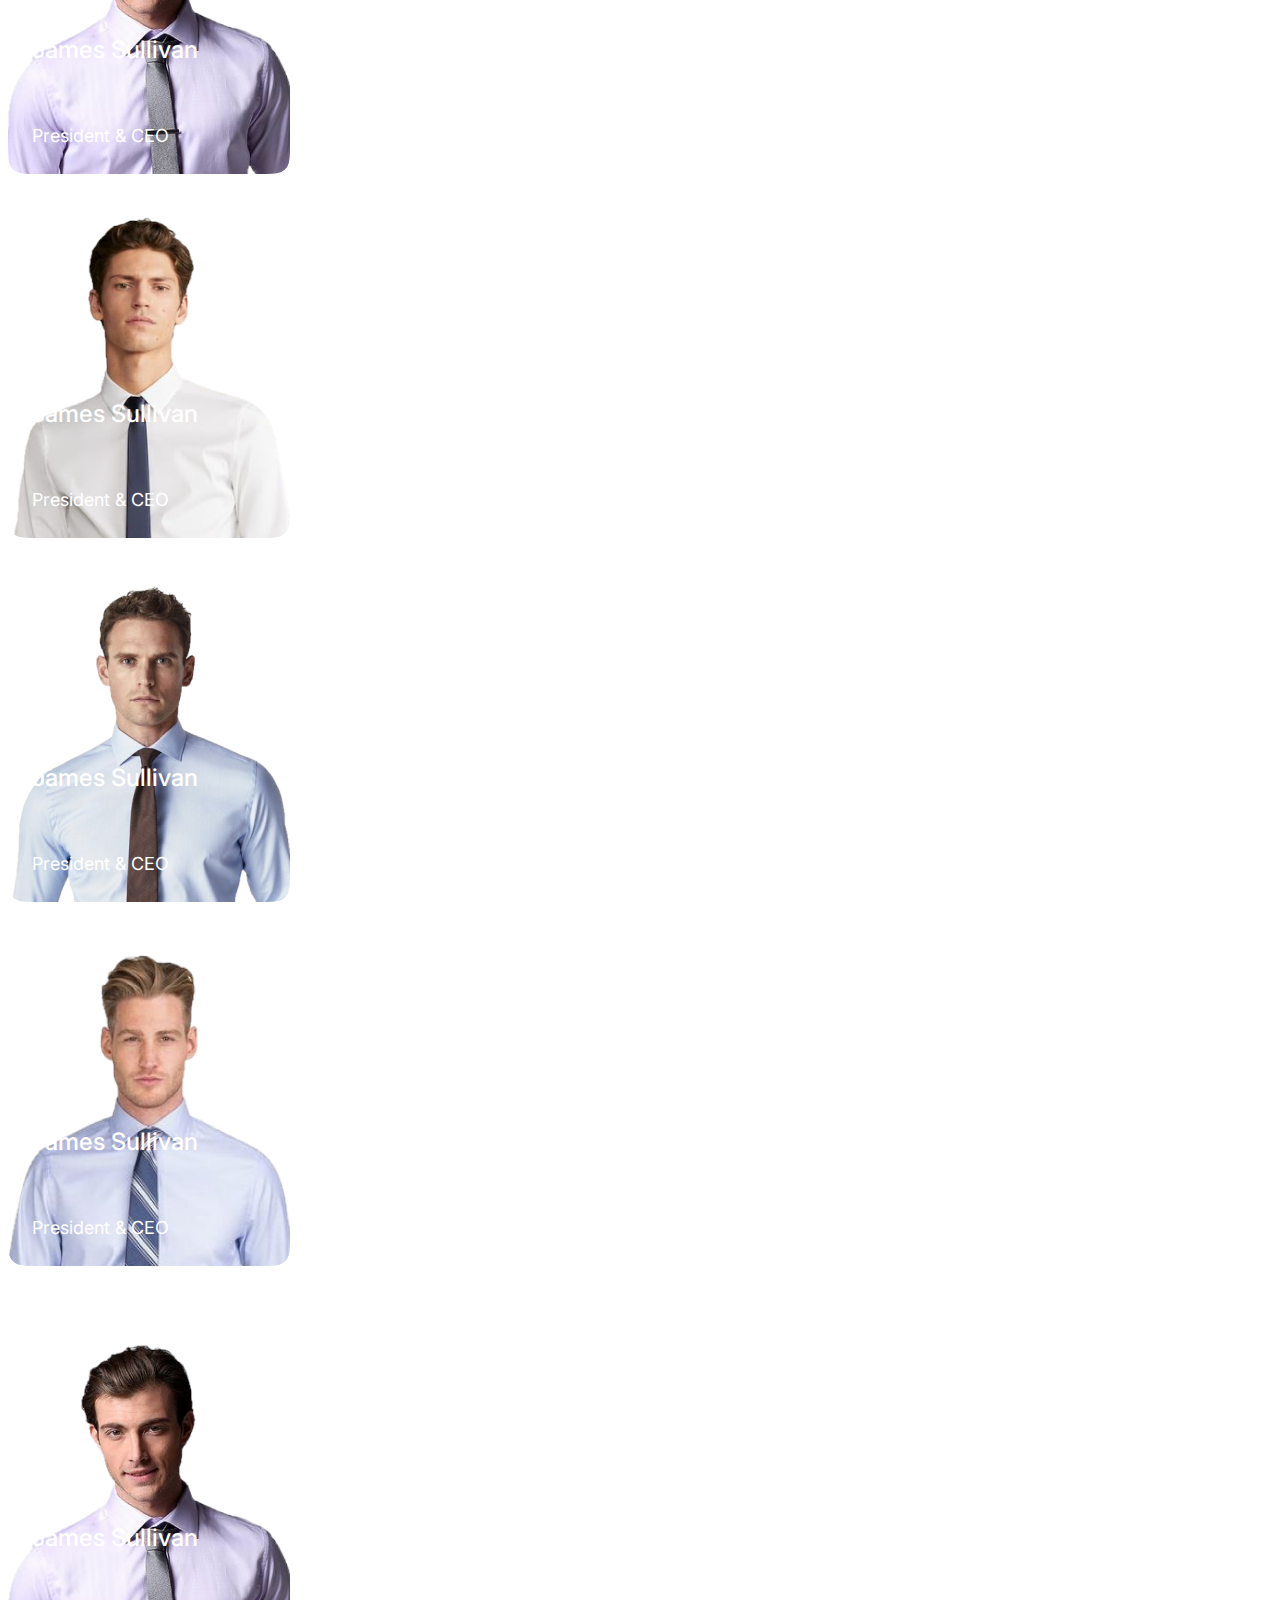
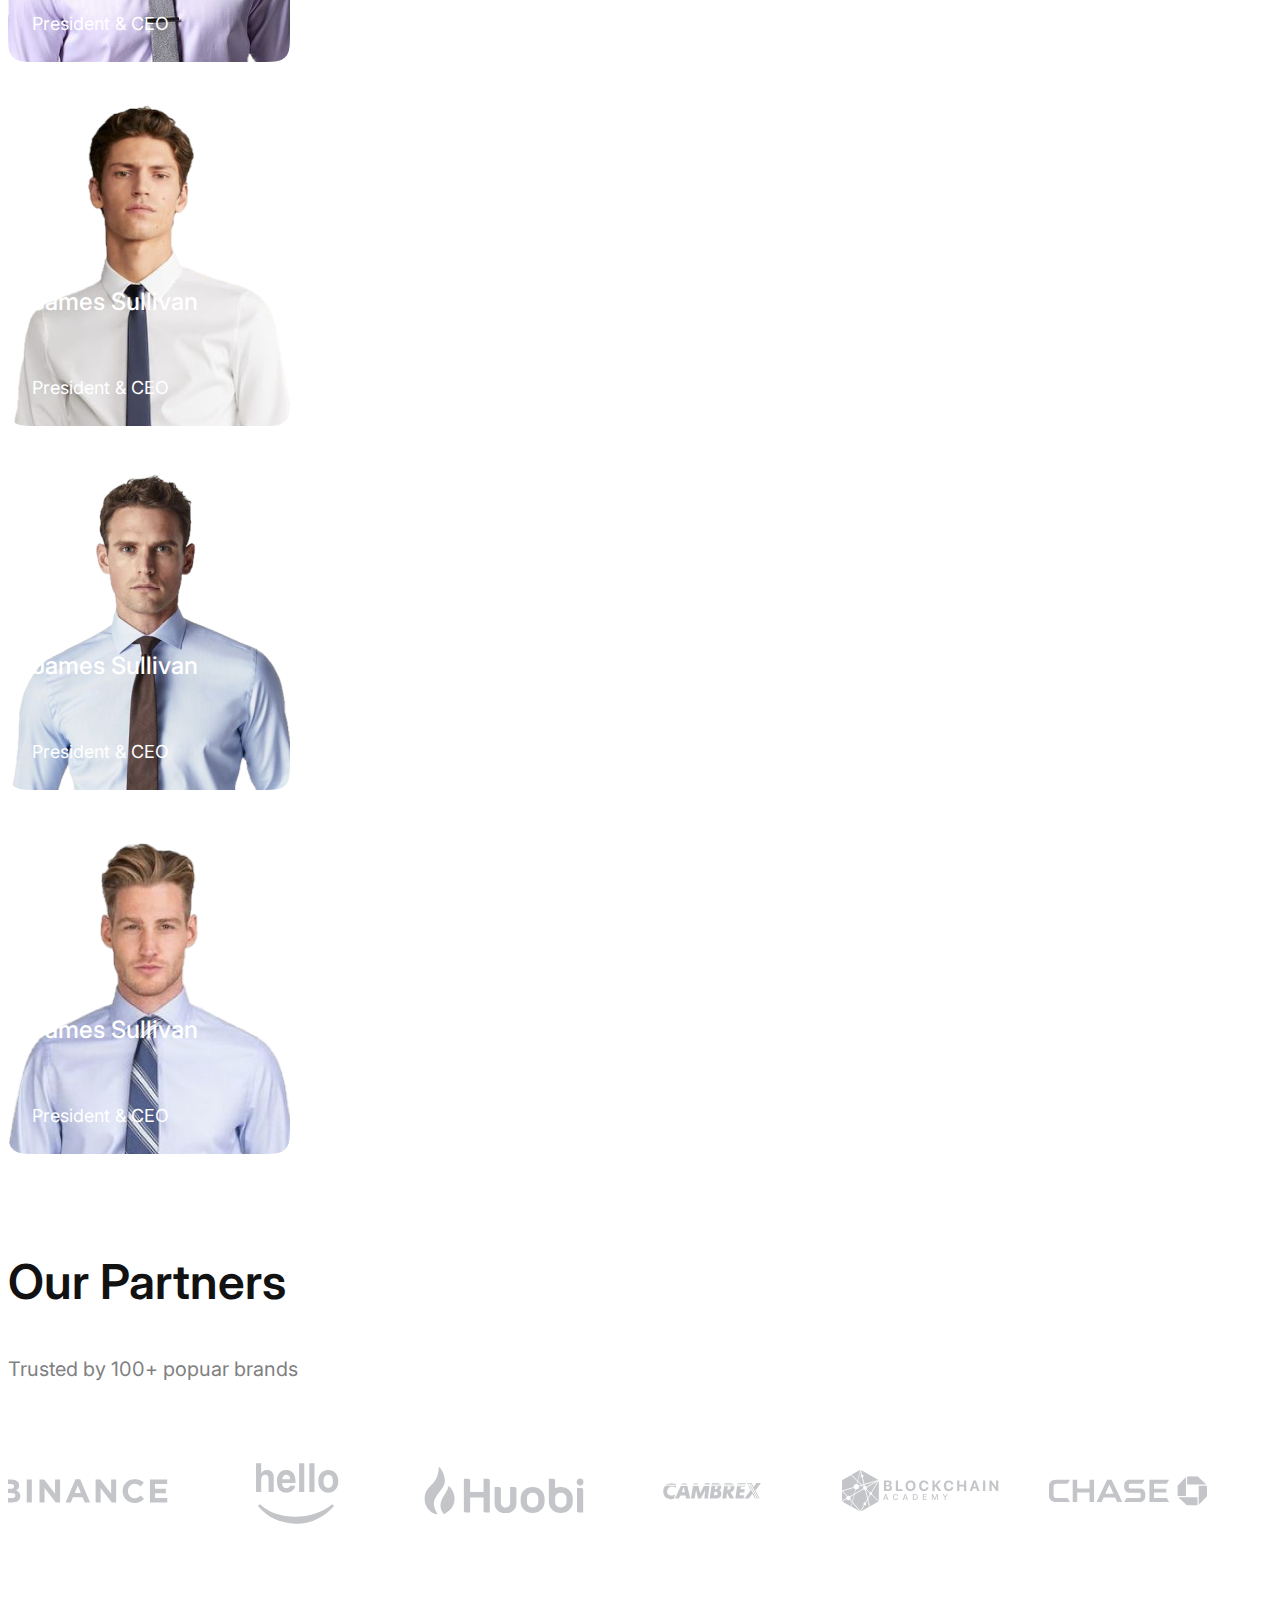
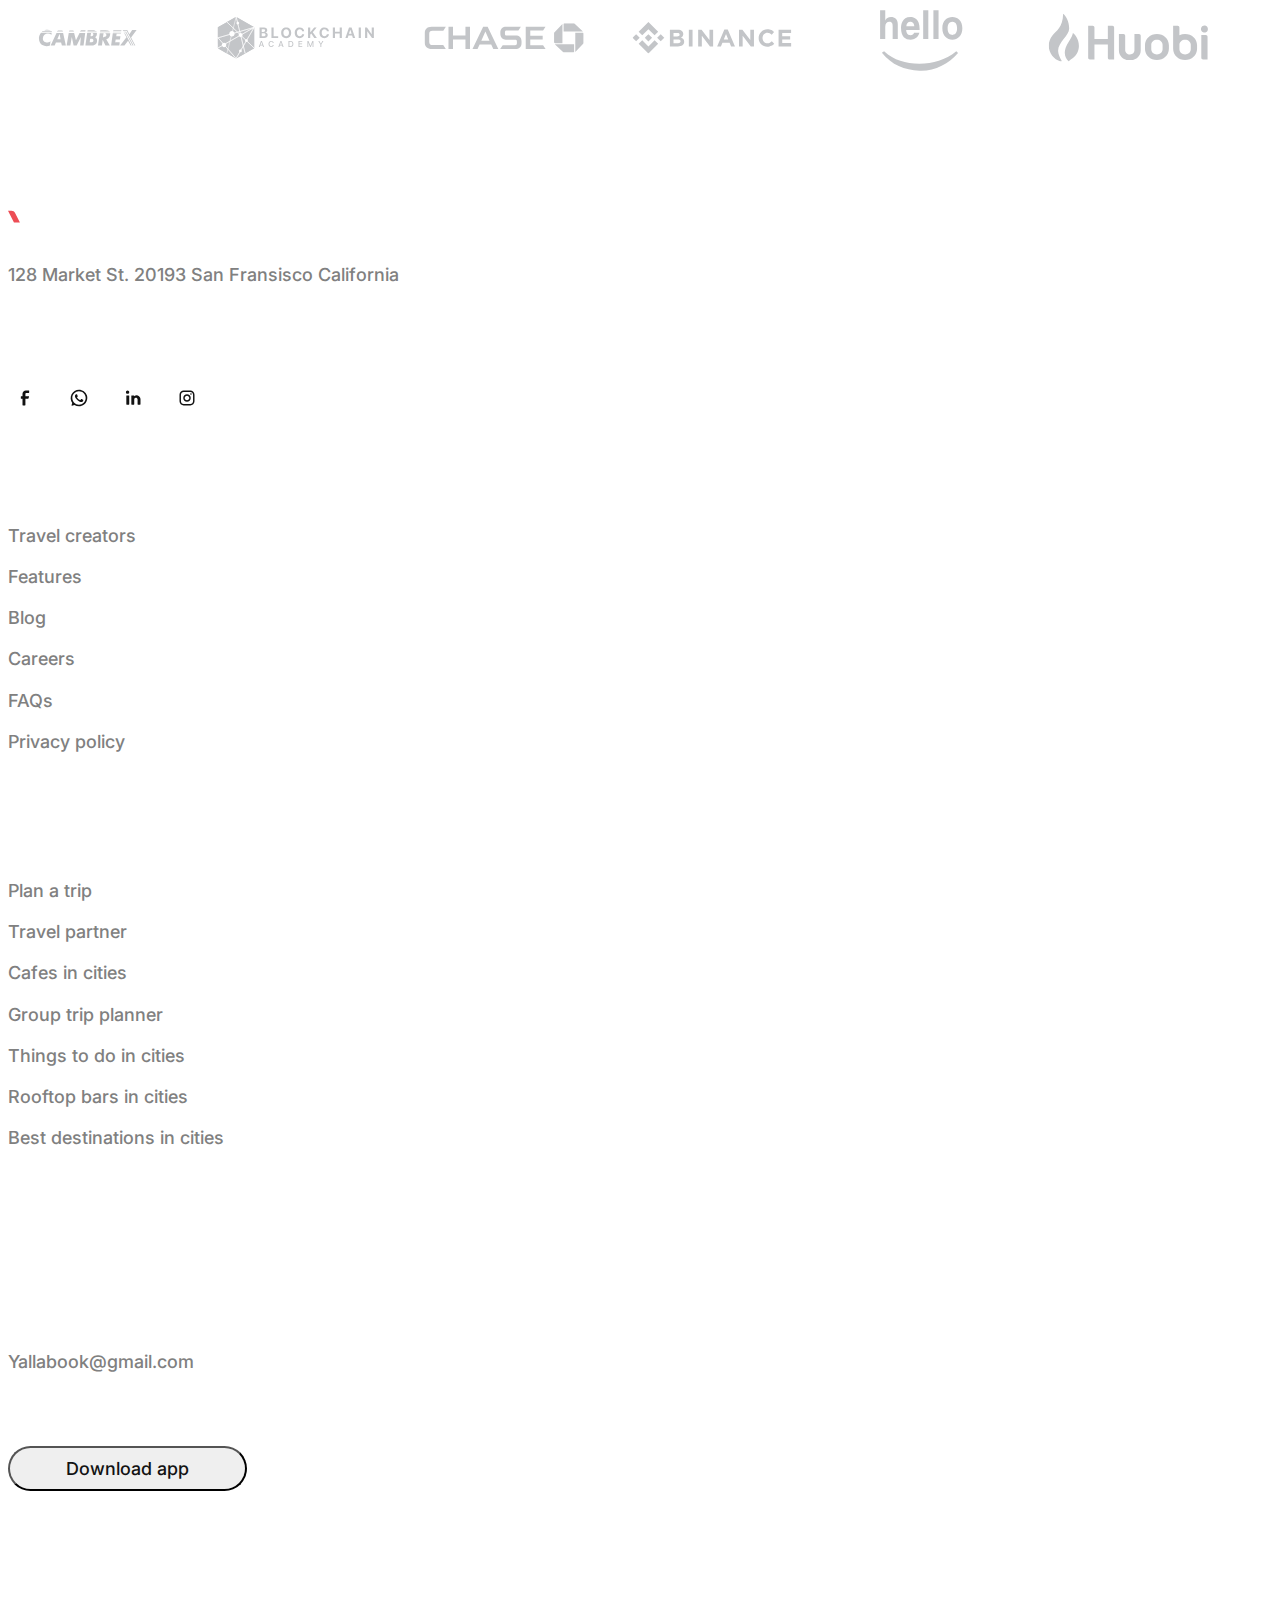
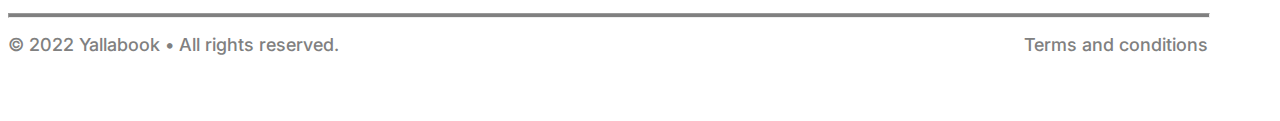
<file: About.html>
<!DOCTYPE html>
<html lang="en">

<head>
    <meta charset="UTF-8">
    <meta name="viewport" content="width=device-width, initial-scale=1.0">
    <meta charset="UTF-8">
    <meta name="viewport" content="width=device-width, initial-scale=1.0">
    <link rel="preconnect" href="https://fonts.googleapis.com">
    <link rel="preconnect" href="https://fonts.gstatic.com" crossorigin>
    <link
        href="https://fonts.googleapis.com/css2?family=Inter:wght@300;400;500;600;700;900&family=Poppins:ital,wght@0,300;0,400;0,500;0,600;0,700;1,300&display=swap"
        rel="stylesheet">
    <link href="https://cdn.jsdelivr.net/npm/bootstrap@5.3.2/dist/css/bootstrap.min.css" rel="stylesheet"
        integrity="sha384-T3c6CoIi6uLrA9TneNEoa7RxnatzjcDSCmG1MXxSR1GAsXEV/Dwwykc2MPK8M2HN" crossorigin="anonymous">

    <link rel="stylesheet" href="About.css">

    <title>About us</title>
</head>

<body>

    <main>

        <section class="history">



            <nav class="navbar p-0">
                <div class="container-fluid p-0">

                    <a class="navbar-brand" href="#">

                        <span>
                            <img src="image.yalla/Group 1000004515.svg" alt="">allabook
                        </span>
                    </a>

                    <div class="nav-between d-xl-flex d-none d-md-flex">
                        <ul class="d-flex text-white">
                            <li><a class="nav-link link-1" href="package.html">Packages</a></li>
                            <li> <a class="nav-link link-2 " href="Blog.html">Yalla guide</a></li>
                            <li> <a class="nav-link link-3" href="About.html">About us</a></li>

                        </ul>
                    </div>

                    <div class="nav-end d-flex">

                        <ul class="d-flex px-0">

                            <li><a href="#" class="d-xl-flex d-none d-md-flex text-white nav-link">Countries</a></li>

                            <li class="flag"><a class="nav-link mx-2" href="#"><svg width="24" height="24"
                                        viewBox="0 0 64 64">
                                        <g transform="translate(64 0) scale(-1 1)">
                                            <path fill="#2a5f9e"
                                                d="M22 60.3V46.5l-10.3 7.6c2.9 2.7 6.4 4.8 10.3 6.2m20 0c3.9-1.4 7.4-3.5 10.3-6.2L42 46.4v13.9M3.7 42c.3 1 .7 1.9 1.2 2.9L8.8 42H3.7m51.5 0l3.9 2.9c.4-.9.8-1.9 1.2-2.9h-5.1" />
                                            <path fill="#fff"
                                                d="M23.5 38H2.6c.3 1.4.7 2.7 1.1 4h5.1l-3.9 2.9c.8 1.7 1.7 3.2 2.8 4.7L18 42h4v2l-11.7 8.6l1.4 1.4L22 46.5v13.8c1.3.5 2.6.8 4 1.1V38h-2.5m37.9 0H38v23.4c1.4-.3 2.7-.7 4-1.1V46.5L52.3 54c1.4-1.3 2.6-2.7 3.8-4.2L45.4 42h6.8l6.1 4.5c.3-.5.6-1.1.8-1.6L55.2 42h5.1c.4-1.3.8-2.6 1.1-4" />
                                            <path fill="#ed4c5c"
                                                d="M7.7 49.6c.8 1.1 1.6 2.1 2.5 3.1L22 44.1v-2h-4L7.7 49.6M45.5 42l10.7 7.8c.4-.5.7-1 1.1-1.5c.1-.1.1-.2.2-.2c.3-.5.7-1.1 1-1.6L52.2 42h-6.7" />
                                            <path fill="#2a5f9e"
                                                d="M42 3.7v13.8l10.3-7.6C49.4 7.2 45.9 5.1 42 3.7m-20 0c-3.9 1.4-7.4 3.5-10.3 6.2L22 17.6V3.7M60.3 22c-.3-1-.7-1.9-1.2-2.9L55.2 22h5.1M8.8 22l-3.9-2.9c-.4 1-.8 1.9-1.2 2.9h5.1" />
                                            <path fill="#fff"
                                                d="M40.5 26h20.8c-.3-1.4-.7-2.7-1.1-4h-5.1l3.9-2.9c-.8-1.7-1.7-3.2-2.8-4.7L46 22h-4v-2l11.7-8.6l-1.4-1.4L42 17.5V3.7c-1.3-.5-2.6-.8-4-1.1V26h2.5M2.6 26H26V2.6c-1.4.3-2.7.7-4 1.1v13.8L11.7 10c-1.4 1.3-2.6 2.7-3.8 4.2L18.6 22h-6.8l-6.1-4.5c-.3.5-.6 1.1-.8 1.6L8.8 22H3.7c-.4 1.3-.8 2.6-1.1 4" />
                                            <g fill="#ed4c5c">
                                                <path
                                                    d="M56.3 14.4c-.8-1.1-1.6-2.1-2.5-3.1L42 19.9v2h4l10.3-7.5M18.5 22L7.9 14.2c-.4.5-.7 1-1.1 1.5c-.1.1-.1.2-.2.2c-.3.5-.7 1.1-1 1.6l6.1 4.5h6.8" />
                                                <path
                                                    d="M61.4 26H38V2.6c-1.9-.4-3.9-.6-6-.6s-4.1.2-6 .6V26H2.6c-.4 1.9-.6 3.9-.6 6s.2 4.1.6 6H26v23.4c1.9.4 3.9.6 6 .6s4.1-.2 6-.6V38h23.4c.4-1.9.6-3.9.6-6s-.2-4.1-.6-6" />
                                            </g>
                                        </g>
                                    </svg></a>

                                </a>

                            </li>





                            <li class="language"> <a class="nav-link" href="#"><svg xmlns="http://www.w3.org/2000/svg"
                                        width="20" height="21" viewBox="0 0 20 21" fill="none">
                                        <g clip-path="url(#clip0_2103_2220)">
                                            <path
                                                d="M13.825 7.65833L10 11.475L6.175 7.65833L5 8.83333L10 13.8333L15 8.83333L13.825 7.65833Z"
                                                fill="white" />
                                        </g>
                                        <defs>
                                            <clipPath id="clip0_2103_2220">
                                                <rect width="20" height="20" fill="white"
                                                    transform="translate(0 0.5)" />
                                            </clipPath>
                                        </defs>
                                    </svg>
                                </a></li>


                            <li class="search"><a class="nav-link" href="#"><svg width="24" height="24"
                                        viewBox="0 0 24 24">
                                        <path fill="white"
                                            d="M20.031 20.79c.46.46 1.17-.25.71-.7l-3.75-3.76a7.904 7.904 0 0 0 2.04-5.31c0-4.39-3.57-7.96-7.96-7.96s-7.96 3.57-7.96 7.96c0 4.39 3.57 7.96 7.96 7.96c1.98 0 3.81-.73 5.21-1.94l3.75 3.75zM4.11 11.02c0-3.84 3.13-6.96 6.96-6.96c3.84 0 6.96 3.12 6.96 6.96s-3.12 6.96-6.96 6.96c-3.83 0-6.96-3.12-6.96-6.96z" />
                                    </svg></a></a></li>


                            <button class="navbar-toggler d-flex d-xl-none d-md-none border-0 shadow-none" type="button"
                                data-bs-toggle="offcanvas" data-bs-target="#offcanvasNavbar"
                                aria-controls="offcanvasNavbar" aria-label="Toggle navigation">
                                <svg xmlns="http://www.w3.org/2000/svg" width="24" height="24" viewBox="0 0 24 24"
                                    fill="none">
                                    <path fill-rule="evenodd" clip-rule="evenodd"
                                        d="M20.5 7H3.5C3.22386 7 3 6.77614 3 6.5V5.5C3 5.22386 3.22386 5 3.5 5H20.5C20.7761 5 21 5.22386 21 5.5V6.5C21 6.77614 20.7761 7 20.5 7ZM21 12.5V11.5C21 11.2239 20.7761 11 20.5 11H3.5C3.22386 11 3 11.2239 3 11.5V12.5C3 12.7761 3.22386 13 3.5 13H20.5C20.7761 13 21 12.7761 21 12.5ZM21 17.5V18.5C21 18.7761 20.7761 19 20.5 19H3.5C3.22386 19 3 18.7761 3 18.5V17.5C3 17.2239 3.22386 17 3.5 17H20.5C20.7761 17 21 17.2239 21 17.5Z"
                                        fill="white" />
                                </svg>
                            </button>






                        </ul>

                    </div>



                    <div class="offcanvas offcanvas-end" tabindex="-1" id="offcanvasNavbar"
                        aria-labelledby="offcanvasNavbarLabel">
                        <div class="offcanvas-header">
                            <h5 class="offcanvas-title" id="offcanvasNavbarLabel">Yallabook</h5>
                            <button type="button" class="btn-close btn-close-black shadow-none"
                                data-bs-dismiss="offcanvas" aria-label="Close"></button>
                        </div>
                        <div class="offcanvas-body">
                            <ul class="navbar-nav justify-content-end flex-grow-1 pe-3">
                                <li class="nav-item">
                                    <a class="nav-link active" aria-current="page" href="index.html">Homepage</a>
                                </li>


                                <li class="nav-item">
                                    <a class="nav-link active" aria-current="page" href="package.html">package</a>
                                </li>
                                <li class="nav-item">
                                    <a class="nav-link active" href="Blog.html">Blog</a>
                                </li>

                                <li class="nav-item">
                                    <a class="nav-link active" href="About.html">About us</a>
                                </li>


                        </div>
                    </div>
            </nav>



























            <div class="container px-0 summer-history">



                <div class="text-history">

                    <h1>History Of Yallabook</h1>
                    <p>Yallabook is cultural authenticity meets modernity; where the sand meets the sea; where people
                        gather to experience unique offerings in culture, sports, business and family entertainment.</p>

                </div>

            </div>


        </section>


        <section class="Our Story">

            <div class="container px-0">

                <div class="text-our text-center">
                    <h2>Our Story</h2>
                    <p>modern and elegant designs make customers love our products, so that we become number 1 in
                        furniture modern and elegant designs make customers love our products, so that we become
                        number 1 in furnituremodern and elegant designs make customers love our products, so that we
                        become number 1 in furniture....</p>

                    <div class="img-our">
                        <img src="image.yalla/car-desert.png" alt="" class="car-desert">
                        <img src="image.yalla/teavell-road.png" alt="" class="travell-road">

                    </div>

                </div>

            </div>
        </section>




        <section class="Our Values">

            <div class="container px-0">

                <div class="text-values text-center">

                    <h2>Our Values</h2>

                    <p>modern and elegant designs make customers love our products, so that we become number 1 in
                        furniture modern and elegant designs make customers love our products, so that we become number
                        1 in furnituremodern and elegant designs make customers love our products, so that we become
                        number 1 in furniture....</p>

                    <div class="img-values">

                        <img src="image.yalla/visa-values.png" alt="" class="visa-values">
                        <img src="image.yalla/map.png" alt="" class="map">

                        <img src="image.yalla/airplane-values.png" alt="" class="airplane-values">

                    </div>
                </div>

            </div>

        </section>



        <section class="Our Team">
            <div class="container px-0">

                <div class="text-team text-center">
                    <h2>Our team</h2>
                    <p>modern and elegant designs make customers love our products, so that we become number 1 in
                        furniture modern and elegant designs make customers love our products, so that we become number
                        1 in furnituremodern and elegant designs make customers love our products, so that we become
                        number 1 in furniture....</p>

                </div>

                <div class="row px-0 team-1">
                    <div class="col-xl-4 col-3 person person-1 bg-dark-subtle">

                        <div class="ceo">
                            <h6>James Sullivan</h6>
                            <p>President & CEO</p>

                        </div>
                    </div>



                    <div class="col-xl-4 col-6 person person-2 bg-dark-subtle">

                        <div class="ceo">
                            <h6>James Sullivan</h6>
                            <p>President & CEO</p>

                        </div>
                    </div>



                    <div class="col-xl-4 col-6 person person-3 bg-dark-subtle">

                        <div class="ceo">
                            <h6>James Sullivan</h6>
                            <p>President & CEO</p>

                        </div>
                    </div>


                    <div class="col-xl-4 col-6 person person-4 bg-dark-subtle">

                        <div class="ceo">
                            <h6>James Sullivan</h6>
                            <p>President & CEO</p>

                        </div>
                    </div>

                </div>









                <div class="row px-0 team-2">
                    <div class="col-xl-4 col-6 person person-1 bg-dark-subtle">

                        <div class="ceo">
                            <h6>James Sullivan</h6>
                            <p>President & CEO</p>

                        </div>
                    </div>



                    <div class="col-xl-4 col-6 person person-2 bg-dark-subtle ">

                        <div class="ceo">
                            <h6>James Sullivan</h6>
                            <p>President & CEO</p>

                        </div>
                    </div>



                    <div class="col-xl-4 col-6 person person-3 bg-dark-subtle">

                        <div class="ceo">
                            <h6>James Sullivan</h6>
                            <p>President & CEO</p>

                        </div>
                    </div>


                    <div class="col-xl-4 col-6 person person-4 bg-dark-subtle ">

                        <div class="ceo">
                            <h6>James Sullivan</h6>
                            <p>President & CEO</p>

                        </div>
                    </div>

                </div>

            </div>



        </section>




        <section class="our-partner">

            <div class="container px-0">

                <div class="text-partner text-center">
                    <h2>Our Partners</h2>
                    <p>Trusted by 100+ popuar brands</p>
                </div>

                <div class="Partner-1">

                    <svg xmlns="http://www.w3.org/2000/svg" viewBox="0 0 142 39" fill="none"
                        class="d-xl-flex d-none d-md-flex">
                        <g clip-path="url(#clip0_1485_1146)">
                            <path
                                d="M-6.46387 9.32007H3.05265C5.41343 9.32007 7.1993 9.92763 8.41027 11.1427C8.86651 11.5916 9.22618 12.1279 9.46746 12.719C9.70874 13.3101 9.82661 13.9438 9.81389 14.5815V14.6392C9.8221 15.1617 9.74886 15.6823 9.59678 16.1824C9.4613 16.613 9.26462 17.0222 9.01269 17.3976C8.77784 17.7515 8.49368 18.0706 8.16869 18.3454C7.85115 18.6169 7.50333 18.8513 7.13202 19.0441C8.20279 19.4146 9.16568 20.0404 9.93621 20.8667C10.6171 21.6363 10.9576 22.6995 10.9576 24.0564V24.1141C10.9769 24.9615 10.7913 25.8012 10.4163 26.5626C10.053 27.2641 9.52028 27.8653 8.86591 28.3124C8.12611 28.8051 7.30237 29.1602 6.4348 29.3604C5.40405 29.6032 4.34739 29.7205 3.28811 29.7098H-6.46387V9.32007ZM2.09855 17.5646C2.92189 17.6042 3.74125 17.4282 4.47462 17.0543C4.76061 16.8883 4.99412 16.6462 5.14869 16.3552C5.30326 16.0642 5.37272 15.736 5.34921 15.4078V15.3501C5.36435 15.0477 5.30252 14.7464 5.16943 14.474C5.03634 14.2016 4.83629 13.967 4.58776 13.7917C4.08013 13.4332 3.34723 13.254 2.38906 13.254H-2.0634V17.5646H2.09855ZM3.30034 25.7819C4.12063 25.8275 4.93713 25.6411 5.65501 25.2442C5.93467 25.0657 6.16104 24.816 6.31056 24.5211C6.46007 24.2262 6.52726 23.8968 6.50513 23.5673V23.5096C6.51615 23.1964 6.44971 22.8854 6.31163 22.6036C6.17355 22.3219 5.96805 22.0781 5.71311 21.8935C5.18713 21.4885 4.33701 21.2859 3.16273 21.2859H-2.0634V25.7819H3.30034Z"
                                fill="#C3C5C8" />
                            <path d="M16.625 9.32007H21.1425V29.7158H16.625V9.32007Z" fill="#C3C5C8" />
                            <path
                                d="M27.9775 9.32007H32.1425L41.7691 21.8722V9.32007H46.2277V29.7158H42.3838L32.4422 16.7505V29.7158H27.9775V9.32007Z"
                                fill="#C3C5C8" />
                            <path
                                d="M59.9005 9.17456H64.0594L72.8573 29.7161H68.1419L66.2643 25.1412H57.5826L55.705 29.7161H51.0996L59.9005 9.17456ZM64.6527 21.1799L61.9188 14.5636L59.1972 21.1799H64.6527Z"
                                fill="#C3C5C8" />
                            <path
                                d="M77.7422 9.32007H81.9072L91.5277 21.8722V9.32007H95.9862V29.7158H92.1423L82.2008 16.7505V29.7158H77.7422V9.32007Z"
                                fill="#C3C5C8" />
                            <path
                                d="M112.24 30.0746C110.801 30.0868 109.374 29.8099 108.045 29.2604C106.793 28.7472 105.658 27.9904 104.706 27.0346C103.754 26.0788 103.004 24.9434 102.5 23.6952C101.969 22.3896 101.7 20.9933 101.708 19.5851V19.5273C101.685 16.7515 102.76 14.0775 104.702 12.0817C105.658 11.1068 106.802 10.3339 108.066 9.80943C109.441 9.24368 110.917 8.96152 112.405 8.98011C113.285 8.97359 114.164 9.05192 115.029 9.21402C115.769 9.35305 116.493 9.56785 117.188 9.85499C117.819 10.1189 118.419 10.451 118.977 10.8453C119.521 11.2299 120.033 11.6587 120.506 12.1273L117.634 15.4202C116.901 14.7478 116.078 14.1785 115.188 13.7282C114.314 13.3131 113.355 13.1051 112.387 13.1206C111.581 13.1121 110.782 13.274 110.044 13.5956C109.306 13.9172 108.645 14.3911 108.106 14.9858C107.571 15.5791 107.152 16.2662 106.87 17.012C106.576 17.8002 106.428 18.635 106.433 19.4757V19.5334C106.43 20.3729 106.578 21.2062 106.87 21.994C107.148 22.7425 107.563 23.4336 108.093 24.0324C108.629 24.6345 109.288 25.1154 110.027 25.4424C110.765 25.7695 111.566 25.9351 112.375 25.928C113.404 25.9602 114.426 25.7401 115.35 25.287C116.23 24.8108 117.043 24.2226 117.769 23.5372L120.644 26.4231C120.136 26.9704 119.587 27.4782 119.001 27.942C118.426 28.3939 117.801 28.7801 117.139 29.0934C116.433 29.4234 115.69 29.6671 114.925 29.8194C114.041 29.9954 113.142 30.0809 112.24 30.0746Z"
                                fill="#C3C5C8" />
                            <path
                                d="M125.974 9.32007H141.426V13.3117H130.417V17.4492H140.111V21.4409H130.432V25.7242H141.579V29.7158H125.983L125.974 9.32007Z"
                                fill="#C3C5C8" />
                        </g>
                        <defs>
                            <clipPath id="clip0_1485_1146">
                                <rect width="193.575" height="38.4615" fill="white" transform="translate(-52)" />
                            </clipPath>
                        </defs>
                    </svg>


                    <svg xmlns="http://www.w3.org/2000/svg" viewBox="0 0 98 97" fill="none">
                        <path fill-rule="evenodd" clip-rule="evenodd"
                            d="M85.8408 63.1545C76.8161 73.8016 63.0332 80.8896 48.4836 80.305C33.9341 79.7193 21.4934 74.6931 11.9751 62.8731L14.0976 61.4674C23.9046 70.2963 34.86 73.416 48.342 73.416C61.8241 73.416 73.253 70.2389 84.1431 61.4674L85.8408 63.1545ZM27.4014 35.1702C27.4014 30.5909 24.5117 28.2035 20.801 28.2035C18.0895 28.2035 15.9484 29.7304 15.3062 31.4519H15.2349V21.4727H10.2393V49.5716H15.2349V37.6355C15.2349 34.4659 16.9477 32.8222 19.1595 32.8222C22.335 32.8222 22.4068 35.4052 22.4068 36.9316V49.5716H27.4014V35.1702ZM43.2078 43.4664C42.8152 44.9534 41.3876 45.7371 39.9967 45.7371C35.9647 45.7371 35.6794 42.2148 35.5368 40.6489H48.5595V39.6707C48.5595 30.1614 43.3861 28.204 39.6397 28.204C31.326 28.204 30.5412 36.2268 30.5412 38.7314C30.5412 47.3024 34.6446 50.1263 39.9967 50.1263C43.243 50.1263 47.026 48.4757 48.3456 43.4669H43.2078V43.4664ZM35.6794 37.0872C35.9647 34.3481 37.2134 32.7045 39.5684 32.7045C41.1737 32.7045 43.136 33.7221 43.4217 37.0872H35.6794ZM57.0153 21.4727H52.0206V49.5716H57.0153V21.4727ZM66.9353 21.4727H61.9396V49.5716H66.9353V21.4727ZM90.0195 39.1619C90.0195 31.6484 85.417 28.204 80.3154 28.204C75.2128 28.204 70.6103 31.6484 70.6103 39.1619C70.6103 46.6764 75.2128 50.1258 80.3154 50.1258C85.417 50.1258 90.0195 46.6764 90.0195 39.1619ZM84.8822 39.1619C84.8822 41.8227 84.1682 45.5016 80.3149 45.5016C76.4616 45.5016 75.7476 41.8227 75.7476 39.1619C75.7476 36.5011 76.4616 32.8222 80.3149 32.8222C84.1682 32.8222 84.8822 36.5006 84.8822 39.1619Z"
                            fill="#C3C5C8" />
                    </svg>


                    <svg xmlns="http://www.w3.org/2000/svg" viewBox="0 0 142 43" fill="none">
                        <g clip-path="url(#clip0_1485_1164)">
                            <path
                                d="M52.8362 10.545V22.4827H40.9486V12.0865C40.9486 11.2321 40.2539 10.5391 39.3975 10.5391H35.373V39.1166C35.373 39.971 36.0677 40.6641 36.9241 40.6641H40.9486V27.3343H52.8422V39.1107C52.8302 39.9651 53.5129 40.6701 54.3693 40.682H54.3933H58.4177V12.0865C58.4177 11.2321 57.723 10.5391 56.8666 10.5391H52.8362V10.545ZM76.4438 18.0136V32.3352C76.4557 33.6377 75.773 34.8506 74.6471 35.5198C71.4971 37.3361 68.2332 35.0597 68.2332 32.0723V19.561C68.2332 18.7066 67.5385 18.0136 66.6821 18.0136H62.6577V32.5862C62.6697 37.2824 66.4785 41.0823 71.1857 41.1062H73.4734C78.1865 41.0943 82.0073 37.2824 82.0193 32.5802V19.561C82.0193 18.7066 81.3246 18.0136 80.4682 18.0136H76.4438Z"
                                fill="#C3C5C8" />
                            <path
                                d="M137.332 40.6827H141.357V20.3922C141.357 19.5378 140.662 18.8447 139.806 18.8447H135.781V39.1233C135.775 39.9777 136.464 40.6767 137.32 40.6827H137.332Z"
                                fill="#C3C5C8" />
                            <path
                                d="M141.444 14.7862C142.101 13.2039 141.347 11.3897 139.761 10.7342C138.175 10.0787 136.356 10.83 135.699 12.4123C135.042 13.9946 135.796 15.8088 137.382 16.4643C138.968 17.1198 140.787 16.3685 141.444 14.7862Z"
                                fill="#C3C5C8" />
                            <path
                                d="M96.4056 18.0029C90.5663 18.0029 85.7871 22.1674 85.7871 27.9928V31.1416C85.7871 36.967 90.5663 41.1076 96.4056 41.1076C102.245 41.1076 107.024 36.967 107.024 31.1416V27.9928C107.03 22.1674 102.251 18.0029 96.4056 18.0029ZM101.424 31.518C101.424 34.2724 99.1665 36.1066 96.3996 36.1066C93.6327 36.1066 91.3808 34.2724 91.3808 31.518V27.5865C91.3808 24.8322 93.6387 22.9979 96.3996 22.9979C99.1605 22.9979 101.424 24.8322 101.424 27.5865V31.518Z"
                                fill="#C3C5C8" />
                            <path
                                d="M121.408 18.002C119.659 17.9901 117.934 18.3844 116.359 19.1432V12.1168C116.359 11.2624 115.664 10.5693 114.808 10.5693H110.783V31.1406C110.783 36.9661 115.562 41.1066 121.402 41.1066C127.241 41.1066 132.02 36.9661 132.02 31.1406V27.9919C132.026 22.1665 127.259 18.002 121.408 18.002ZM126.432 31.5171C126.432 34.2714 124.175 36.1057 121.408 36.1057C118.647 36.1057 116.389 34.2714 116.389 31.5171V27.5856C116.389 24.8312 118.647 22.997 121.408 22.997C124.169 22.997 126.432 24.8312 126.432 27.5856V31.5171Z"
                                fill="#C3C5C8" />
                            <path
                                d="M18.5216 13.0143C18.5216 6.94392 15.5571 1.71595 13.2992 0.019102C13.2992 0.019102 13.1256 -0.0764951 13.1435 0.168472C12.9579 11.897 6.9509 15.0756 3.65096 19.3536C-3.96703 29.236 3.11196 40.0683 10.3347 42.0699C14.3593 43.1931 9.4004 40.0862 8.75958 33.5319C7.97502 25.6212 18.5216 19.5747 18.5216 13.0143Z"
                                fill="#C3C5C8" />
                            <path
                                d="M21.9821 17.0098C21.9342 16.98 21.8684 16.9561 21.8264 17.0337C21.7007 18.5095 20.1914 21.6642 18.275 24.568C11.7769 34.4025 15.4781 39.1465 17.5623 41.6978C18.772 43.1736 17.5623 41.6978 20.5807 40.1862C24.3119 37.9277 26.7314 34.0201 27.0908 29.6824C27.6837 22.6919 23.4794 18.2884 21.9821 17.0098Z"
                                fill="#C3C5C8" />
                        </g>
                        <defs>
                            <clipPath id="clip0_1485_1164">
                                <rect width="141.31" height="42.3077" fill="white" transform="translate(0.363281)" />
                            </clipPath>
                        </defs>
                    </svg>


                    <svg xmlns="http://www.w3.org/2000/svg" viewBox="0 0 127 125" fill="none">
                        <path fill-rule="evenodd" clip-rule="evenodd"
                            d="M17.5772 53.2216H8.61151C8.61151 53.2216 12.8153 51.0135 17.5772 53.2216ZM18.6504 54.134C18.6504 54.1626 18.6086 55.0477 18.6086 55.0477H6.10098L6.99722 54.1574L18.6504 54.134ZM18.1634 58.7694C18.1529 58.8038 17.0772 57.0684 13.8898 56.9789C10.703 56.8901 7.63367 58.8822 7.42283 63.0857C7.21264 67.2905 11.8414 68.3975 12.8009 68.0797C12.8793 68.0531 14.6718 68.3404 16.9943 66.6154C17.0322 66.5889 16.4192 71.6412 16.4192 71.6412C16.4192 71.6412 15.1241 72.6522 12.2892 72.7547C9.45357 72.8558 2.563 71.5679 2.52449 62.9593C2.50817 59.2292 5.08332 56.0432 5.08332 56.0432H18.4558C18.4565 56.0432 18.1738 58.735 18.1634 58.7694ZM25.4136 54.2696L25.0285 55.0828H32.5353L32.3427 54.2696H25.4136ZM26.2505 52.4045H31.9465C31.9465 52.4045 32.1018 53.315 32.0842 53.2754C32.0666 53.2359 25.8764 53.2754 25.8764 53.2754L26.2505 52.4045ZM40.6635 52.4726H45.6049L45.7642 53.2307H40.3332L40.6635 52.4726ZM40.2268 54.2799L46.056 54.2748L46.2897 55.145L40.0519 55.1489L40.2268 54.2799ZM39.8084 56.1891C39.8769 56.193 46.5233 56.1891 46.5233 56.1891L48.8008 65.2387L53.2971 56.2468H60.3639L58.3194 71.9681H53.9981L54.9329 61.1772L49.7356 71.9097H45.8817L43.6042 61.1202L41.7934 71.9097H37.2391C37.2391 71.9103 39.7398 56.1858 39.8084 56.1891ZM55.0484 52.4759C55.0484 52.4759 54.5719 53.2839 54.6398 53.2884C54.7077 53.2923 60.6557 53.2884 60.6557 53.2884L60.7719 52.4759H55.0484ZM53.8219 55.145L54.1737 54.3325H60.5956L60.4794 55.145H53.8219ZM63.3999 52.4759H69.9399C69.9399 52.4759 71.7592 52.4233 73.2677 53.4045C73.3225 53.4401 63.2824 53.4045 63.2824 53.4045L63.3999 52.4759ZM63.1655 54.3915L63.0494 55.2027H74.786L74.3206 54.3915H63.1655ZM62.8157 56.2468L60.5963 71.9681H68.8315C68.8315 71.9681 75.1823 72.195 75.196 66.0506C75.2064 61.5897 72.1104 61.7038 72.1104 61.7038C72.1104 61.7038 74.9329 61.2564 74.9623 57.5814C74.9727 56.3097 75.021 56.2468 75.021 56.2468H62.8157ZM66.4953 63.6143L65.9685 67.9079H68.2453C68.2453 67.9079 70.923 67.4961 70.641 65.5292C70.3577 63.5611 69.2486 63.6207 68.3054 63.5572C68.2408 63.552 66.4953 63.6143 66.4953 63.6143ZM67.6631 56.3635C67.731 56.3681 67.0789 60.2512 67.0789 60.2512C67.0789 60.2512 70.3975 60.5936 70.5809 58.1041C70.7676 55.6139 67.5945 56.3583 67.6631 56.3635ZM78.9363 54.4168L78.8684 55.2332L91.2239 55.3013L90.6045 54.4168H78.9363ZM79.1426 53.3247L89.5763 53.3922C89.5763 53.3922 89.3453 52.6756 85.8699 52.5744C82.392 52.472 79.2555 52.5744 79.2784 52.5744C79.3045 52.5751 79.1426 53.3247 79.1426 53.3247ZM83.4684 56.4614C83.2171 56.4284 82.6433 61.5067 82.6433 61.5067L83.8111 61.4386C83.8111 61.4386 87.2179 61.1312 86.8302 58.5749C86.4418 56.0185 85.007 56.6677 83.4684 56.4614ZM78.5943 56.4614L76.3298 72.0076H81.2712L82.2315 64.574L85.6637 72.0076H91.1547L86.8302 64.2349C86.8302 64.2349 90.9569 63.4865 91.5666 57.962C91.7272 56.4965 91.7044 56.4621 91.7044 56.4621H78.5943V56.4614ZM94.8598 56.4614H105.225L105.157 57.2111H99.6655L99.1171 60.3478H104.401L103.807 64.3373L98.4291 64.3704C98.4291 64.3704 97.8579 68.0862 97.8808 67.985C97.905 67.8839 103.51 67.985 103.51 67.985L103.029 72.0076H92.7331L94.8598 56.4614ZM95.6386 52.6088L95.3402 53.3247H105.637L105.591 52.6088H95.6386ZM95.2038 54.6204L95.1353 55.3013H105.43V54.6204H95.2038ZM103.989 72.0076H109.411L113.941 65.871L117.235 72.0076H118.402L110.165 56.4614H109.136L111.95 61.7122L103.989 72.0076Z"
                            fill="#C3C5C8" />
                        <path fill-rule="evenodd" clip-rule="evenodd"
                            d="M107.28 52.5752H112.842L115.587 57.9615L119.087 52.5752H124.647L117.714 61.9848L122.998 72.0078H121.901L112.153 53.461H107.692L107.28 52.5752Z"
                            fill="#C3C5C8" />
                        <path fill-rule="evenodd" clip-rule="evenodd"
                            d="M108.242 54.5518H111.47L120.736 72.0071H119.636L110.852 55.4376L108.654 55.3689L108.242 54.5518ZM24.4988 56.1341H32.7752L36.1917 71.9099H31.2353L30.2248 68.2757H23.7768L22.1893 71.9099H17.1846L24.4988 56.1341ZM28.4447 57.3305L29.5022 64.1662H25.4603L28.4447 57.3305Z"
                            fill="#C3C5C8" />
                    </svg>


                    <svg xmlns="http://www.w3.org/2000/svg" viewBox="0 0 158 42" fill="none" class="d-xl-flex d-none">
                        <g clip-path="url(#clip0_1485_1177)">
                            <path
                                d="M47.911 20.9599C50.1041 20.9599 51.4642 19.835 51.4642 18.0383V18.0242C51.4642 16.6801 50.4317 15.6685 49.0005 15.5623V15.5199C50.1255 15.3714 50.9729 14.4235 50.9729 13.3129V13.2987C50.9729 11.7353 49.7625 10.752 47.8327 10.752H43.3609V20.9599H47.911ZM47.0566 14.9753H45.5114V12.3367H47.2772C48.2741 12.3367 48.858 12.8036 48.858 13.61V13.6241C48.858 14.473 48.2028 14.9753 47.0565 14.9753H47.0566ZM47.3628 19.3682H45.5114V16.4255H47.3129C48.5804 16.4255 49.271 16.9348 49.271 17.8827V17.8968C49.271 18.8588 48.5946 19.3683 47.3627 19.3683L47.3628 19.3682ZM61.7629 20.9599V19.1985H57.2698V10.752H55.1193V20.9599H61.7629ZM69.6763 21.1367C72.731 21.1367 74.6323 19.1064 74.6323 15.8595V15.8453C74.6323 12.6055 72.724 10.5752 69.6763 10.5752C66.6358 10.5752 64.7203 12.5984 64.7203 15.8453V15.8595C64.7203 19.1065 66.6215 21.1367 69.6763 21.1367ZM69.6763 19.3258C67.9886 19.3258 66.9135 17.9958 66.9135 15.8595V15.8453C66.9135 13.7091 67.9957 12.3861 69.6763 12.3861C71.3638 12.3861 72.4391 13.7161 72.4391 15.8453V15.8595C72.4391 17.9747 71.3852 19.3258 69.6763 19.3258ZM83.0156 21.1367C85.5007 21.1367 87.3022 19.5876 87.5016 17.4158L87.5087 17.338H85.4153L85.401 17.4088C85.1233 18.6184 84.2546 19.3258 83.0156 19.3258C81.3707 19.3258 80.3168 17.9958 80.3168 15.8453V15.8383C80.3168 13.7019 81.3707 12.3861 83.0155 12.3861C84.2973 12.3861 85.1376 13.1219 85.3796 14.2466L85.4081 14.3669H87.5016L87.4945 14.3032C87.295 12.1386 85.5078 10.5752 83.0155 10.5752C80.0178 10.5752 78.1237 12.556 78.1237 15.8453V15.8525C78.1237 19.1419 80.0107 21.1367 83.0155 21.1367H83.0156ZM93.4141 20.9599V17.8331L94.3896 16.6447L97.423 20.9599H99.9936L95.9491 15.2511L99.7302 10.752H97.3376L93.464 15.421H93.4142V10.752H91.2637V20.9599H93.4141ZM107.473 21.1367C109.958 21.1367 111.759 19.5876 111.959 17.4158L111.966 17.338H109.872L109.858 17.4088C109.58 18.6184 108.712 19.3258 107.473 19.3258C105.828 19.3258 104.774 17.9958 104.774 15.8453V15.8383C104.774 13.7019 105.828 12.3861 107.473 12.3861C108.754 12.3861 109.594 13.1219 109.837 14.2466L109.865 14.3669H111.959L111.951 14.3032C111.752 12.1386 109.965 10.5752 107.473 10.5752C104.475 10.5752 102.581 12.556 102.581 15.8453V15.8525C102.581 19.1419 104.468 21.1367 107.473 21.1367ZM117.871 20.9599V16.6588H122.499V20.9599H124.65V10.752H122.499V14.8974H117.871V10.752H115.721V20.9599H117.871ZM130.391 20.9599L131.16 18.4839H134.771L135.54 20.9599H137.804L134.229 10.752H131.702L128.134 20.9599H130.391ZM134.272 16.8852H131.659L132.948 12.7328H132.99L134.272 16.8852ZM143.432 20.9599V10.752H141.281V20.9599H143.432ZM149.715 20.9599V14.2749H149.757L154.414 20.9599H156.28V10.752H154.136V17.3875H154.094L149.451 10.752H147.571V20.9599H149.715ZM43.5684 29.8593L44.1015 28.2829H46.3435L46.8765 29.8593H47.8368L45.7168 24.0263H44.7322L42.6123 29.8593H43.5684ZM46.0993 27.5552H44.3456L45.2123 24.9925H45.2327L46.0993 27.5552ZM54.9533 29.9564C56.2513 29.9564 57.2238 29.1761 57.4069 28.0161L57.411 27.9756H56.5076L56.4955 28.012C56.2757 28.7518 55.7345 29.156 54.9533 29.156C53.8669 29.156 53.163 28.2908 53.163 26.9408V26.9367C53.163 25.5866 53.8628 24.7297 54.9533 24.7297C55.7427 24.7297 56.288 25.146 56.4833 25.8292L56.5076 25.9099H57.411L57.4028 25.8737C57.2197 24.7216 56.2472 23.9293 54.9533 23.9293C53.2892 23.9293 52.2312 25.0854 52.2312 26.9368V26.9408C52.2312 28.7921 53.2892 29.9563 54.9533 29.9563V29.9564ZM62.851 29.8593L63.3842 28.2829H65.6261L66.1591 29.8593H67.1195L64.9994 24.0263H64.0148L61.8949 29.8593H62.851ZM65.3819 27.5552H63.6282L64.4949 24.9925H64.5153L65.3819 27.5552ZM74.004 29.8593C75.7537 29.8593 76.7831 28.776 76.7831 26.9327V26.9247C76.7831 25.0894 75.7456 24.0263 74.004 24.0263H71.9329V29.8593H74.004ZM73.9186 29.0751H72.8444V24.8065H73.9186C75.1556 24.8065 75.8513 25.5624 75.8513 26.9327V26.9408C75.8513 28.3192 75.1637 29.0751 73.9186 29.0751ZM85.5476 29.8593V29.0791H82.7319V27.2681H85.397V26.5083H82.7319V24.8065H85.5476V24.0262H81.8204V29.8593H85.5476ZM91.48 29.8593V25.5543H91.5086L93.2785 29.8593H93.9539L95.7239 25.5543H95.7524V29.8593H96.5825V24.0263H95.5328L93.6284 28.683H93.604L91.7039 24.0263H90.65V29.8593H91.48ZM104.375 29.8593V27.4703L106.446 24.0263H105.432L103.935 26.6013H103.907L102.409 24.0263H101.396L103.463 27.4703V29.8593H104.375Z"
                                fill="#C3C5C8" />
                            <path
                                d="M20.1653 0.197266L38.0718 10.4679V31.0091L20.1653 41.2798L2.25879 31.0091V10.4679L20.1653 0.197266Z"
                                fill="#C3C5C8" />
                            <path fill-rule="evenodd" clip-rule="evenodd"
                                d="M11.1025 5.18006L17.3135 11.2874L20.2694 0.000976562L11.1025 5.18006Z"
                                fill="#C3C5C8" />
                            <path fill-rule="evenodd" clip-rule="evenodd"
                                d="M17.3133 11.2881L21.5451 15.1459L15.9092 17.0968L17.3133 11.2881Z" fill="#C3C5C8" />
                            <path fill-rule="evenodd" clip-rule="evenodd"
                                d="M23.81 14.4453L24.82 18.294L14.0908 24.2647L15.9096 17.0953L23.81 14.4453Z"
                                fill="#C3C5C8" />
                            <path fill-rule="evenodd" clip-rule="evenodd"
                                d="M14.0903 24.2647L12.0205 32.0414L20.2692 41.2754L27.3367 28.5993L24.8196 18.2939L14.0903 24.2647Z"
                                fill="#C3C5C8" />
                            <path fill-rule="evenodd" clip-rule="evenodd"
                                d="M20.5278 0.161133L23.8077 14.446L21.5434 15.1451L17.3115 11.2873L20.5278 0.161133Z"
                                fill="#C3C5C8" />
                            <path fill-rule="evenodd" clip-rule="evenodd"
                                d="M11.104 5.38892L17.3129 11.2869L15.9087 17.0956L2.12598 20.8338V10.4675L11.104 5.38892Z"
                                fill="#C3C5C8" />
                            <path fill-rule="evenodd" clip-rule="evenodd"
                                d="M15.9086 17.0967L14.0898 24.2661L8.39252 27.5386L2.36426 21.0771L15.9086 17.0967Z"
                                fill="#C3C5C8" />
                            <path fill-rule="evenodd" clip-rule="evenodd"
                                d="M8.39279 27.5377L2.23515 30.8575L2.12598 20.9746L8.39279 27.5377Z" fill="#C3C5C8" />
                            <path fill-rule="evenodd" clip-rule="evenodd"
                                d="M2.12598 31.045L10.9769 36.2446L12.0201 32.0425L8.39268 27.5381L2.12598 31.045Z"
                                fill="#C3C5C8" />
                            <path fill-rule="evenodd" clip-rule="evenodd"
                                d="M8.3916 27.5379L12.019 32.0423L14.0888 24.2656L8.3916 27.5379Z" fill="#C3C5C8" />
                            <path fill-rule="evenodd" clip-rule="evenodd"
                                d="M12.0207 32.043L20.1653 41.3478L10.9775 35.9395L12.0207 32.043Z" fill="#C3C5C8" />
                            <path fill-rule="evenodd" clip-rule="evenodd"
                                d="M20.2686 41.2767L29.1701 36.2448L27.336 28.6006L20.2686 41.2767Z" fill="#C3C5C8" />
                            <path fill-rule="evenodd" clip-rule="evenodd"
                                d="M27.335 28.7432L30.424 23.5842L38.0706 31.0091L29.1691 36.2443L27.335 28.7432Z"
                                fill="#C3C5C8" />
                            <path fill-rule="evenodd" clip-rule="evenodd"
                                d="M27.3345 28.7426L30.4236 23.5835L24.8174 18.2939L27.3345 28.7426Z" fill="#C3C5C8" />
                            <path fill-rule="evenodd" clip-rule="evenodd"
                                d="M30.4248 23.5192L38.0714 10.468V30.8578L30.4248 23.5192Z" fill="#C3C5C8" />
                            <path fill-rule="evenodd" clip-rule="evenodd"
                                d="M30.4236 23.5193L24.8174 18.2949L38.0702 10.5176L30.4236 23.5193Z" fill="#C3C5C8" />
                            <path fill-rule="evenodd" clip-rule="evenodd"
                                d="M24.8196 18.2949L37.805 10.5176L23.8096 14.4462L24.8196 18.2949Z" fill="#C3C5C8" />
                            <path fill-rule="evenodd" clip-rule="evenodd"
                                d="M23.8096 14.446L38.0725 10.468L20.5615 0.161133L23.8096 14.446Z" fill="#C3C5C8" />
                            <path fill-rule="evenodd" clip-rule="evenodd"
                                d="M24.4863 32.3808C25.2342 32.3808 25.8404 32.9831 25.8404 33.7261C25.8404 34.4691 25.2342 35.0714 24.4863 35.0714C23.7384 35.0714 23.1321 34.4691 23.1321 33.7261C23.1321 32.9831 23.7384 32.3808 24.4863 32.3808ZM8.34077 25.758C9.54887 25.758 10.5282 26.7309 10.5282 27.9311C10.5282 29.1313 9.54887 30.1042 8.34077 30.1042C7.13267 30.1042 6.15332 29.1313 6.15332 27.9311C6.15332 26.7309 7.13267 25.758 8.34077 25.758ZM30.4236 22.2396C31.1715 22.2396 31.7778 22.8418 31.7778 23.5848C31.7778 24.3278 31.1715 24.9301 30.4236 24.9301C29.6757 24.9301 29.0695 24.3278 29.0695 23.5848C29.0695 22.8418 29.6757 22.2396 30.4236 22.2396ZM24.6425 16.1341C25.7068 16.1341 26.5696 16.9912 26.5696 18.0485C26.5696 19.1058 25.7068 19.9629 24.6425 19.9629C23.5783 19.9629 22.7155 19.1058 22.7155 18.0485C22.7155 16.9912 23.5783 16.1341 24.6425 16.1341ZM16.101 14.1679C17.568 14.1679 18.7572 15.3494 18.7572 16.8067C18.7572 18.2641 17.568 19.4455 16.101 19.4455C14.6341 19.4455 13.4448 18.2641 13.4448 16.8067C13.4448 15.3494 14.6341 14.1679 16.101 14.1679ZM21.8822 4.95801C22.6301 4.95801 23.2363 5.56027 23.2363 6.30328C23.2363 7.04628 22.6301 7.64855 21.8822 7.64855C21.1343 7.64855 20.528 7.04628 20.528 6.30328C20.528 5.56027 21.1343 4.95801 21.8822 4.95801Z"
                                fill="white" />
                            <path
                                d="M20.2678 0.162109L11.1034 36.1445M2.36426 30.8587L38.0702 10.5184L2.36426 30.8587ZM20.2678 0.162109L29.169 36.2454L20.2678 0.162109ZM11.1014 5.181L38.348 31.2011L11.1014 5.181ZM20.2678 41.0563L38.0702 10.5184L20.2678 41.0563ZM2.36426 20.8352L38.0702 10.4689L2.36426 20.8352ZM2.36426 20.8352L20.0835 41.0563L2.36426 20.8352Z"
                                stroke="white" stroke-width="0.520942" stroke-linecap="round" />
                        </g>
                        <defs>
                            <clipPath id="clip0_1485_1177">
                                <rect width="157.408" height="41.3462" fill="white" transform="translate(0.49707)" />
                            </clipPath>
                        </defs>
                    </svg>


                    <svg xmlns="http://www.w3.org/2000/svg" viewBox="0 0 158 29" fill="none"
                        class="d-xl-flex d-none d-md-flex">
                        <g clip-path="url(#clip0_1485_1143)">
                            <path
                                d="M138.376 0.0107422C138.104 0.0106689 137.844 0.117848 137.651 0.308724C137.459 0.4996 137.351 0.758555 137.35 1.02868V8.16196H156.321L147.682 0.0129515L138.376 0.0107422ZM157.016 10.3199C157.016 10.1862 156.99 10.0538 156.938 9.93034C156.887 9.80684 156.811 9.69467 156.716 9.60025C156.621 9.50583 156.508 9.43102 156.383 9.38012C156.259 9.32921 156.125 9.30321 155.991 9.30361H148.811V28.1495L157.013 19.5647L157.016 10.3199ZM146.636 28.8336C146.907 28.8328 147.167 28.7252 147.359 28.5343C147.55 28.3433 147.658 28.0847 147.658 27.8151V20.6826H128.688L137.326 28.8316L146.636 28.8336ZM127.995 18.5255C127.995 18.6592 128.022 18.7916 128.073 18.9152C128.125 19.0387 128.2 19.151 128.295 19.2456C128.39 19.3402 128.503 19.4152 128.628 19.4664C128.752 19.5176 128.885 19.544 129.02 19.544H136.2V0.69673L127.996 9.27931L127.995 18.5255Z"
                                fill="#C3C5C8" />
                            <path
                                d="M41.0402 3.45076V12.1537H28.834V3.45076L24.3898 3.4491V25.3933H28.834V15.9659H41.0402V25.3933H45.4924V3.45076H41.0402ZM100.179 3.45076V25.3894L119.684 25.3883L117.212 21.5275H104.639V15.9659H116.814V12.2454H104.639V7.22258H117.192L119.613 3.45076H100.179ZM7.8668 3.44799C3.24144 3.44799 0.905273 6.23889 0.905273 10.3032V18.4955C0.905273 23.1975 3.91416 25.3938 7.8429 25.3938L21.7876 25.391L19.2043 21.3809H8.70353C6.47383 21.3809 5.50256 20.5803 5.50256 18.0998V10.6683C5.50256 8.27007 6.31955 7.33443 8.76302 7.33443H19.3139L21.7957 3.44827L7.8668 3.44799ZM80.6717 3.44164C77.9994 3.44164 75.2646 5.03538 75.2646 9.1375V10.1913C75.2646 14.4649 77.8988 16.0982 80.5322 16.11H89.782C90.7425 16.11 91.5233 16.268 91.5233 17.8819L91.5222 19.7471C91.4983 21.1931 90.7686 21.5275 89.749 21.5275H77.5814L75.0887 25.388H90.0336C93.6396 25.388 96.0861 23.6076 96.0861 19.4911V17.9788C96.0861 13.9999 93.8134 12.1223 90.2877 12.1223H81.4562C80.4763 12.1223 79.7949 11.8552 79.7949 10.4145L79.7938 8.89779C79.7938 7.6708 80.2631 7.22258 81.4036 7.22258L92.9908 7.21817L95.4134 3.4375L80.6717 3.44164ZM58.4097 3.45407L47.9356 25.391H52.8867L54.9266 20.8606H66.3075L68.3409 25.391H73.3118L62.8138 3.45379L58.4097 3.45407ZM60.6047 8.00744L64.6296 17.1266H56.605L60.6047 8.00744Z"
                                fill="#C3C5C8" />
                        </g>
                        <defs>
                            <clipPath id="clip0_1485_1143">
                                <rect width="156.109" height="28.8462" fill="white" transform="translate(0.905273)" />
                            </clipPath>
                        </defs>
                    </svg>

                </div>



                <div class="Partner-2">

                    <svg xmlns="http://www.w3.org/2000/svg" viewBox="0 0 127 125" fill="none"
                        class="d-xl-flex d-none d-md-flex ">
                        <path fill-rule="evenodd" clip-rule="evenodd"
                            d="M17.2144 53.2216H8.24872C8.24872 53.2216 12.4525 51.0135 17.2144 53.2216ZM18.2876 54.134C18.2876 54.1626 18.2458 55.0477 18.2458 55.0477H5.73819L6.63443 54.1574L18.2876 54.134ZM17.8006 58.7694C17.7902 58.8038 16.7144 57.0684 13.527 56.9789C10.3402 56.8901 7.27088 58.8822 7.06003 63.0857C6.84984 67.2905 11.4786 68.3975 12.4382 68.0797C12.5165 68.0531 14.309 68.3404 16.6315 66.6154C16.6694 66.5889 16.0564 71.6412 16.0564 71.6412C16.0564 71.6412 14.7613 72.6522 11.9264 72.7547C9.09078 72.8558 2.20021 71.5679 2.1617 62.9593C2.14538 59.2292 4.72053 56.0432 4.72053 56.0432H18.093C18.0937 56.0432 17.811 58.735 17.8006 58.7694ZM25.0508 54.2696L24.6657 55.0828H32.1725L31.9799 54.2696H25.0508ZM25.8877 52.4045H31.5837C31.5837 52.4045 31.7391 53.315 31.7214 53.2754C31.7038 53.2359 25.5137 53.2754 25.5137 53.2754L25.8877 52.4045ZM40.3007 52.4726H45.2421L45.4014 53.2307H39.9704L40.3007 52.4726ZM39.864 54.2799L45.6932 54.2748L45.9269 55.145L39.6891 55.1489L39.864 54.2799ZM39.4456 56.1891C39.5141 56.193 46.1605 56.1891 46.1605 56.1891L48.438 65.2387L52.9343 56.2468H60.0011L57.9566 71.9681H53.6353L54.5701 61.1772L49.3728 71.9097H45.5189L43.2414 61.1202L41.4306 71.9097H36.8763C36.8763 71.9103 39.377 56.1858 39.4456 56.1891ZM54.6856 52.4759C54.6856 52.4759 54.2091 53.2839 54.277 53.2884C54.3449 53.2923 60.2929 53.2884 60.2929 53.2884L60.4091 52.4759H54.6856ZM53.4591 55.145L53.8109 54.3325H60.2328L60.1166 55.145H53.4591ZM63.0371 52.4759H69.5771C69.5771 52.4759 71.3964 52.4233 72.9049 53.4045C72.9597 53.4401 62.9196 53.4045 62.9196 53.4045L63.0371 52.4759ZM62.8027 54.3915L62.6866 55.2027H74.4232L73.9578 54.3915H62.8027ZM62.4529 56.2468L60.2335 71.9681H68.4687C68.4687 71.9681 74.8195 72.195 74.8332 66.0506C74.8436 61.5897 71.7476 61.7038 71.7476 61.7038C71.7476 61.7038 74.5701 61.2564 74.5995 57.5814C74.6099 56.3097 74.6582 56.2468 74.6582 56.2468H62.4529ZM66.1325 63.6143L65.6057 67.9079H67.8826C67.8826 67.9079 70.5602 67.4961 70.2782 65.5292C69.9949 63.5611 68.8858 63.6207 67.9426 63.5572C67.878 63.552 66.1325 63.6143 66.1325 63.6143ZM67.3003 56.3635C67.3682 56.3681 66.7161 60.2512 66.7161 60.2512C66.7161 60.2512 70.0347 60.5936 70.2181 58.1041C70.4048 55.6139 67.2318 56.3583 67.3003 56.3635ZM78.5735 54.4168L78.5056 55.2332L90.8611 55.3013L90.2417 54.4168H78.5735ZM78.7798 53.3247L89.2135 53.3922C89.2135 53.3922 88.9825 52.6756 85.5072 52.5744C82.0292 52.472 78.8927 52.5744 78.9156 52.5744C78.9417 52.5751 78.7798 53.3247 78.7798 53.3247ZM83.1056 56.4614C82.8543 56.4284 82.2805 61.5067 82.2805 61.5067L83.4483 61.4386C83.4483 61.4386 86.8551 61.1312 86.4674 58.5749C86.079 56.0185 84.6442 56.6677 83.1056 56.4614ZM78.2315 56.4614L75.967 72.0076H80.9084L81.8687 64.574L85.3009 72.0076H90.7919L86.4674 64.2349C86.4674 64.2349 90.5942 63.4865 91.2038 57.962C91.3644 56.4965 91.3416 56.4621 91.3416 56.4621H78.2315V56.4614ZM94.497 56.4614H104.862L104.794 57.2111H99.3027L98.7543 60.3478H104.038L103.444 64.3373L98.0663 64.3704C98.0663 64.3704 97.4952 68.0862 97.518 67.985C97.5422 67.8839 103.147 67.985 103.147 67.985L102.666 72.0076H92.3703L94.497 56.4614ZM95.2758 52.6088L94.9774 53.3247H105.274L105.228 52.6088H95.2758ZM94.841 54.6204L94.7725 55.3013H105.067V54.6204H94.841ZM103.627 72.0076H109.048L113.578 65.871L116.872 72.0076H118.039L109.802 56.4614H108.774L111.588 61.7122L103.627 72.0076Z"
                            fill="#C3C5C8" />
                        <path fill-rule="evenodd" clip-rule="evenodd"
                            d="M106.917 52.5752H112.479L115.224 57.9615L118.724 52.5752H124.284L117.351 61.9848L122.635 72.0078H121.538L111.791 53.461H107.329L106.917 52.5752Z"
                            fill="#C3C5C8" />
                        <path fill-rule="evenodd" clip-rule="evenodd"
                            d="M107.88 54.5518H111.108L120.373 72.0071H119.274L110.489 55.4376L108.292 55.3689L107.88 54.5518ZM24.136 56.1341H32.4124L35.8289 71.9099H30.8725L29.862 68.2757H23.414L21.8265 71.9099H16.8218L24.136 56.1341ZM28.0819 57.3305L29.1394 64.1662H25.0975L28.0819 57.3305Z"
                            fill="#C3C5C8" />
                    </svg>


                    <svg xmlns="http://www.w3.org/2000/svg" viewBox="0 0 158 42" fill="none">
                        <g clip-path="url(#clip0_1492_812)">
                            <path
                                d="M47.5478 20.9599C49.7408 20.9599 51.1009 19.835 51.1009 18.0383V18.0242C51.1009 16.6801 50.0684 15.6685 48.6372 15.5623V15.5199C49.7622 15.3714 50.6096 14.4235 50.6096 13.3129V13.2987C50.6096 11.7353 49.3992 10.752 47.4694 10.752H42.9977V20.9599H47.5478ZM46.6933 14.9753H45.1481V12.3367H46.9139C47.9108 12.3367 48.4947 12.8036 48.4947 13.61V13.6241C48.4947 14.473 47.8395 14.9753 46.6932 14.9753H46.6933ZM46.9996 19.3682H45.1481V16.4255H46.9497C48.2171 16.4255 48.9077 16.9348 48.9077 17.8827V17.8968C48.9077 18.8588 48.2313 19.3683 46.9994 19.3683L46.9996 19.3682ZM61.3997 20.9599V19.1985H56.9065V10.752H54.7561V20.9599H61.3997ZM69.313 21.1367C72.3678 21.1367 74.269 19.1064 74.269 15.8595V15.8453C74.269 12.6055 72.3607 10.5752 69.313 10.5752C66.2725 10.5752 64.357 12.5984 64.357 15.8453V15.8595C64.357 19.1065 66.2582 21.1367 69.313 21.1367ZM69.313 19.3258C67.6254 19.3258 66.5502 17.9958 66.5502 15.8595V15.8453C66.5502 13.7091 67.6325 12.3861 69.313 12.3861C71.0005 12.3861 72.0758 13.7161 72.0758 15.8453V15.8595C72.0758 17.9747 71.022 19.3258 69.313 19.3258ZM82.6523 21.1367C85.1374 21.1367 86.9389 19.5876 87.1383 17.4158L87.1454 17.338H85.052L85.0377 17.4088C84.76 18.6184 83.8913 19.3258 82.6523 19.3258C81.0074 19.3258 79.9535 17.9958 79.9535 15.8453V15.8383C79.9535 13.7019 81.0074 12.3861 82.6522 12.3861C83.934 12.3861 84.7743 13.1219 85.0164 14.2466L85.0448 14.3669H87.1383L87.1312 14.3032C86.9317 12.1386 85.1445 10.5752 82.6522 10.5752C79.6545 10.5752 77.7605 12.556 77.7605 15.8453V15.8525C77.7605 19.1419 79.6474 21.1367 82.6522 21.1367H82.6523ZM93.0508 20.9599V17.8331L94.0263 16.6447L97.0598 20.9599H99.6303L95.5858 15.2511L99.3669 10.752H96.9743L93.1007 15.421H93.0509V10.752H90.9004V20.9599H93.0508ZM107.109 21.1367C109.594 21.1367 111.396 19.5876 111.595 17.4158L111.602 17.338H109.509L109.495 17.4088C109.217 18.6184 108.348 19.3258 107.109 19.3258C105.464 19.3258 104.41 17.9958 104.41 15.8453V15.8383C104.41 13.7019 105.464 12.3861 107.109 12.3861C108.391 12.3861 109.231 13.1219 109.473 14.2466L109.502 14.3669H111.595L111.588 14.3032C111.389 12.1386 109.601 10.5752 107.109 10.5752C104.111 10.5752 102.217 12.556 102.217 15.8453V15.8525C102.217 19.1419 104.104 21.1367 107.109 21.1367ZM117.508 20.9599V16.6588H122.136V20.9599H124.287V10.752H122.136V14.8974H117.508V10.752H115.357V20.9599H117.508ZM130.028 20.9599L130.797 18.4839H134.407L135.176 20.9599H137.441L133.866 10.752H131.338L127.771 20.9599H130.028ZM133.909 16.8852H131.296L132.584 12.7328H132.627L133.909 16.8852ZM143.068 20.9599V10.752H140.918V20.9599H143.068ZM149.351 20.9599V14.2749H149.394L154.051 20.9599H155.916V10.752H153.773V17.3875H153.73L149.088 10.752H147.208V20.9599H149.351ZM43.2052 29.8593L43.7383 28.2829H45.9802L46.5132 29.8593H47.4735L45.3535 24.0263H44.3689L42.249 29.8593H43.2052ZM45.736 27.5552H43.9823L44.849 24.9925H44.8694L45.736 27.5552ZM54.59 29.9564C55.888 29.9564 56.8605 29.1761 57.0436 28.0161L57.0477 27.9756H56.1444L56.1322 28.012C55.9124 28.7518 55.3712 29.156 54.59 29.156C53.5036 29.156 52.7997 28.2908 52.7997 26.9408V26.9367C52.7997 25.5866 53.4995 24.7297 54.59 24.7297C55.3794 24.7297 55.9247 25.146 56.12 25.8292L56.1444 25.9099H57.0477L57.0395 25.8737C56.8564 24.7216 55.8839 23.9293 54.59 23.9293C52.9259 23.9293 51.8679 25.0854 51.8679 26.9368V26.9408C51.8679 28.7921 52.9259 29.9563 54.59 29.9563V29.9564ZM62.4878 29.8593L63.0209 28.2829H65.2628L65.7958 29.8593H66.7562L64.6362 24.0263H63.6515L61.5316 29.8593H62.4878ZM65.0187 27.5552H63.2649L64.1316 24.9925H64.152L65.0187 27.5552ZM73.6408 29.8593C75.3904 29.8593 76.4199 28.776 76.4199 26.9327V26.9247C76.4199 25.0894 75.3823 24.0263 73.6408 24.0263H71.5697V29.8593H73.6408ZM73.5553 29.0751H72.4811V24.8065H73.5553C74.7923 24.8065 75.488 25.5624 75.488 26.9327V26.9408C75.488 28.3192 74.8004 29.0751 73.5553 29.0751ZM85.1843 29.8593V29.0791H82.3686V27.2681H85.0338V26.5083H82.3686V24.8065H85.1843V24.0262H81.4572V29.8593H85.1843ZM91.1167 29.8593V25.5543H91.1453L92.9153 29.8593H93.5907L95.3606 25.5543H95.3892V29.8593H96.2192V24.0263H95.1695L93.2651 28.683H93.2408L91.3406 24.0263H90.2868V29.8593H91.1167ZM104.011 29.8593V27.4703L106.082 24.0263H105.069L103.572 26.6013H103.543L102.046 24.0263H101.033L103.1 27.4703V29.8593H104.011Z"
                                fill="#C3C5C8" />
                            <path
                                d="M19.802 0.197266L37.7085 10.4679V31.0091L19.802 41.2798L1.89551 31.0091V10.4679L19.802 0.197266Z"
                                fill="#C3C5C8" />
                            <path fill-rule="evenodd" clip-rule="evenodd"
                                d="M10.7393 5.18006L16.9502 11.2874L19.9061 0.000976562L10.7393 5.18006Z"
                                fill="#C3C5C8" />
                            <path fill-rule="evenodd" clip-rule="evenodd"
                                d="M16.95 11.2881L21.1819 15.1459L15.5459 17.0968L16.95 11.2881Z" fill="#C3C5C8" />
                            <path fill-rule="evenodd" clip-rule="evenodd"
                                d="M23.4467 14.4453L24.4567 18.294L13.7275 24.2647L15.5463 17.0953L23.4467 14.4453Z"
                                fill="#C3C5C8" />
                            <path fill-rule="evenodd" clip-rule="evenodd"
                                d="M13.7271 24.2647L11.6572 32.0414L19.906 41.2754L26.9734 28.5993L24.4563 18.2939L13.7271 24.2647Z"
                                fill="#C3C5C8" />
                            <path fill-rule="evenodd" clip-rule="evenodd"
                                d="M20.1646 0.161133L23.4444 14.446L21.1801 15.1451L16.9482 11.2873L20.1646 0.161133Z"
                                fill="#C3C5C8" />
                            <path fill-rule="evenodd" clip-rule="evenodd"
                                d="M10.7407 5.38892L16.9496 11.2869L15.5454 17.0956L1.7627 20.8338V10.4675L10.7407 5.38892Z"
                                fill="#C3C5C8" />
                            <path fill-rule="evenodd" clip-rule="evenodd"
                                d="M15.5454 17.0967L13.7266 24.2661L8.02924 27.5386L2.00098 21.0771L15.5454 17.0967Z"
                                fill="#C3C5C8" />
                            <path fill-rule="evenodd" clip-rule="evenodd"
                                d="M8.02951 27.5377L1.87186 30.8575L1.7627 20.9746L8.02951 27.5377Z" fill="#C3C5C8" />
                            <path fill-rule="evenodd" clip-rule="evenodd"
                                d="M1.7627 31.045L10.6136 36.2446L11.6568 32.0425L8.0294 27.5381L1.7627 31.045Z"
                                fill="#C3C5C8" />
                            <path fill-rule="evenodd" clip-rule="evenodd"
                                d="M8.02832 27.5379L11.6557 32.0423L13.7255 24.2656L8.02832 27.5379Z" fill="#C3C5C8" />
                            <path fill-rule="evenodd" clip-rule="evenodd"
                                d="M11.6574 32.043L19.802 41.3478L10.6143 35.9395L11.6574 32.043Z" fill="#C3C5C8" />
                            <path fill-rule="evenodd" clip-rule="evenodd"
                                d="M19.9053 41.2767L28.8068 36.2448L26.9727 28.6006L19.9053 41.2767Z" fill="#C3C5C8" />
                            <path fill-rule="evenodd" clip-rule="evenodd"
                                d="M26.9717 28.7432L30.0607 23.5842L37.7073 31.0091L28.8058 36.2443L26.9717 28.7432Z"
                                fill="#C3C5C8" />
                            <path fill-rule="evenodd" clip-rule="evenodd"
                                d="M26.9712 28.7426L30.0603 23.5835L24.4541 18.2939L26.9712 28.7426Z" fill="#C3C5C8" />
                            <path fill-rule="evenodd" clip-rule="evenodd"
                                d="M30.0615 23.5192L37.7082 10.468V30.8578L30.0615 23.5192Z" fill="#C3C5C8" />
                            <path fill-rule="evenodd" clip-rule="evenodd"
                                d="M30.0603 23.5193L24.4541 18.2949L37.7069 10.5176L30.0603 23.5193Z" fill="#C3C5C8" />
                            <path fill-rule="evenodd" clip-rule="evenodd"
                                d="M24.4563 18.2949L37.4417 10.5176L23.4463 14.4462L24.4563 18.2949Z" fill="#C3C5C8" />
                            <path fill-rule="evenodd" clip-rule="evenodd"
                                d="M23.4463 14.446L37.7092 10.468L20.1982 0.161133L23.4463 14.446Z" fill="#C3C5C8" />
                            <path fill-rule="evenodd" clip-rule="evenodd"
                                d="M24.123 32.3808C24.8709 32.3808 25.4771 32.9831 25.4771 33.7261C25.4771 34.4691 24.8709 35.0714 24.123 35.0714C23.3751 35.0714 22.7689 34.4691 22.7689 33.7261C22.7689 32.9831 23.3751 32.3808 24.123 32.3808ZM7.97749 25.758C9.18559 25.758 10.1649 26.7309 10.1649 27.9311C10.1649 29.1313 9.18559 30.1042 7.97749 30.1042C6.76939 30.1042 5.79004 29.1313 5.79004 27.9311C5.79004 26.7309 6.76939 25.758 7.97749 25.758ZM30.0604 22.2396C30.8083 22.2396 31.4145 22.8418 31.4145 23.5848C31.4145 24.3278 30.8083 24.9301 30.0604 24.9301C29.3125 24.9301 28.7062 24.3278 28.7062 23.5848C28.7062 22.8418 29.3125 22.2396 30.0604 22.2396ZM24.2792 16.1341C25.3435 16.1341 26.2063 16.9912 26.2063 18.0485C26.2063 19.1058 25.3435 19.9629 24.2792 19.9629C23.215 19.9629 22.3522 19.1058 22.3522 18.0485C22.3522 16.9912 23.215 16.1341 24.2792 16.1341ZM15.7377 14.1679C17.2047 14.1679 18.3939 15.3494 18.3939 16.8067C18.3939 18.2641 17.2047 19.4455 15.7377 19.4455C14.2708 19.4455 13.0816 18.2641 13.0816 16.8067C13.0816 15.3494 14.2708 14.1679 15.7377 14.1679ZM21.5189 4.95801C22.2668 4.95801 22.873 5.56027 22.873 6.30328C22.873 7.04628 22.2668 7.64855 21.5189 7.64855C20.771 7.64855 20.1647 7.04628 20.1647 6.30328C20.1647 5.56027 20.771 4.95801 21.5189 4.95801Z"
                                fill="white" />
                            <path
                                d="M19.9046 0.162109L10.7402 36.1445M2.00098 30.8587L37.7069 10.5184L2.00098 30.8587ZM19.9046 0.162109L28.8057 36.2454L19.9046 0.162109ZM10.7381 5.181L37.9847 31.2011L10.7381 5.181ZM19.9046 41.0563L37.7069 10.5184L19.9046 41.0563ZM2.00098 20.8352L37.7069 10.4689L2.00098 20.8352ZM2.00098 20.8352L19.7202 41.0563L2.00098 20.8352Z"
                                stroke="white" stroke-width="0.520942" stroke-linecap="round" />
                        </g>
                        <defs>
                            <clipPath id="clip0_1492_812">
                                <rect width="157.408" height="41.3462" fill="white" transform="translate(0.133789)" />
                            </clipPath>
                        </defs>
                    </svg>


                    <svg xmlns="http://www.w3.org/2000/svg" viewBox="0 0 157 29" fill="none">
                        <g clip-path="url(#clip0_1492_763)">
                            <path
                                d="M138.013 0.0107422C137.741 0.0106689 137.48 0.117848 137.288 0.308724C137.096 0.4996 136.987 0.758555 136.987 1.02868V8.16196H155.958L147.319 0.0129515L138.013 0.0107422ZM156.653 10.3199C156.653 10.1862 156.626 10.0538 156.575 9.93034C156.523 9.80684 156.448 9.69467 156.353 9.60025C156.257 9.50583 156.144 9.43102 156.02 9.38012C155.895 9.32921 155.762 9.30321 155.628 9.30361H148.448V28.1495L156.649 19.5647L156.653 10.3199ZM146.272 28.8336C146.544 28.8328 146.804 28.7252 146.995 28.5343C147.187 28.3433 147.295 28.0847 147.295 27.8151V20.6826H128.325L136.963 28.8316L146.272 28.8336ZM127.632 18.5255C127.632 18.6592 127.658 18.7916 127.71 18.9152C127.761 19.0387 127.837 19.151 127.932 19.2456C128.027 19.3402 128.14 19.4152 128.264 19.4664C128.389 19.5176 128.522 19.544 128.656 19.544H135.837V0.69673L127.633 9.27931L127.632 18.5255Z"
                                fill="#C3C5C8" />
                            <path
                                d="M40.6769 3.45076V12.1537H28.4707V3.45076L24.0266 3.4491V25.3933H28.4707V15.9659H40.6769V25.3933H45.1291V3.45076H40.6769ZM99.8162 3.45076V25.3894L119.321 25.3883L116.849 21.5275H104.276V15.9659H116.451V12.2454H104.276V7.22258H116.828L119.25 3.45076H99.8162ZM7.50352 3.44799C2.87816 3.44799 0.541992 6.23889 0.541992 10.3032V18.4955C0.541992 23.1975 3.55088 25.3938 7.47962 25.3938L21.4244 25.391L18.8411 21.3809H8.34025C6.11055 21.3809 5.13928 20.5803 5.13928 18.0998V10.6683C5.13928 8.27007 5.95627 7.33443 8.39974 7.33443H18.9506L21.4324 3.44827L7.50352 3.44799ZM80.3084 3.44164C77.6362 3.44164 74.9014 5.03538 74.9014 9.1375V10.1913C74.9014 14.4649 77.5355 16.0982 80.1689 16.11H89.4188C90.3792 16.11 91.16 16.268 91.16 17.8819L91.1589 19.7471C91.135 21.1931 90.4053 21.5275 89.3857 21.5275H77.2181L74.7254 25.388H89.6703C93.2763 25.388 95.7229 23.6076 95.7229 19.4911V17.9788C95.7229 13.9999 93.4501 12.1223 89.9244 12.1223H81.0929C80.113 12.1223 79.4317 11.8552 79.4317 10.4145L79.4305 8.89779C79.4305 7.6708 79.8998 7.22258 81.0403 7.22258L92.6275 7.21817L95.0501 3.4375L80.3084 3.44164ZM58.0464 3.45407L47.5723 25.391H52.5234L54.5633 20.8606H65.9442L67.9776 25.391H72.9485L62.4505 3.45379L58.0464 3.45407ZM60.2414 8.00744L64.2663 17.1266H56.2417L60.2414 8.00744Z"
                                fill="#C3C5C8" />
                        </g>
                        <defs>
                            <clipPath id="clip0_1492_763">
                                <rect width="156.109" height="28.8462" fill="white" transform="translate(0.541992)" />
                            </clipPath>
                        </defs>
                    </svg>


                    <svg xmlns="http://www.w3.org/2000/svg" viewBox="0 0 195 39" fill="none">
                        <g clip-path="url(#clip0_1492_781)">
                            <path
                                d="M12.491 16.1618L20.0103 8.69491L27.5327 16.1679L31.9055 11.8208L20.0103 0.000732422L8.11523 11.8178L12.491 16.1618Z"
                                fill="#C3C5C8" />
                            <path
                                d="M0.649414 19.2332L5.02463 14.8877L9.39985 19.2332L5.02463 23.5787L0.649414 19.2332Z"
                                fill="#C3C5C8" />
                            <path
                                d="M12.4913 22.3016L20.0106 29.7716L27.533 22.2986L31.9088 26.6396L31.9057 26.6426L20.0106 38.4627L8.11549 26.6487L8.10938 26.6426L12.4913 22.3016Z"
                                fill="#C3C5C8" />
                            <path d="M30.6162 19.2341L34.9909 14.8881L39.3656 19.2341L34.9909 23.5801L30.6162 19.2341Z"
                                fill="#C3C5C8" />
                            <path
                                d="M24.4478 19.23L20.0107 14.8191L16.7294 18.0786L16.3502 18.4523L15.5735 19.2239L15.5674 19.23L15.5735 19.2391L20.0107 23.6439L24.4478 19.233L24.4509 19.23H24.4478Z"
                                fill="#C3C5C8" />
                            <path
                                d="M46.1875 9.32007H55.704C58.0648 9.32007 59.8507 9.92763 61.0616 11.1427C61.5179 11.5916 61.8775 12.1279 62.1188 12.719C62.3601 13.3101 62.478 13.9438 62.4653 14.5815V14.6392C62.4735 15.1617 62.4002 15.6823 62.2481 16.1824C62.1127 16.613 61.916 17.0222 61.6641 17.3976C61.4292 17.7515 61.1451 18.0706 60.8201 18.3454C60.5025 18.6169 60.1547 18.8513 59.7834 19.0441C60.8542 19.4146 61.817 20.0404 62.5876 20.8667C63.2685 21.6363 63.609 22.6995 63.609 24.0564V24.1141C63.6283 24.9615 63.4427 25.8012 63.0677 26.5626C62.7043 27.2641 62.1716 27.8653 61.5173 28.3124C60.7775 28.8051 59.9537 29.1602 59.0862 29.3604C58.0554 29.6032 56.9988 29.7205 55.9395 29.7098H46.1875V9.32007ZM54.7499 17.5646C55.5733 17.6042 56.3926 17.4282 57.126 17.0543C57.412 16.8883 57.6455 16.6462 57.8001 16.3552C57.9546 16.0642 58.0241 15.736 58.0006 15.4078V15.3501C58.0157 15.0477 57.9539 14.7464 57.8208 14.474C57.6877 14.2016 57.4877 13.967 57.2391 13.7917C56.7315 13.4332 55.9986 13.254 55.0404 13.254H50.588V17.5646H54.7499ZM55.9517 25.7819C56.772 25.8275 57.5885 25.6411 58.3064 25.2442C58.586 25.0657 58.8124 24.816 58.9619 24.5211C59.1114 24.2262 59.1786 23.8968 59.1565 23.5673V23.5096C59.1675 23.1964 59.1011 22.8854 58.963 22.6036C58.8249 22.3219 58.6194 22.0781 58.3645 21.8935C57.8385 21.4885 56.9884 21.2859 55.8141 21.2859H50.588V25.7819H55.9517Z"
                                fill="#C3C5C8" />
                            <path d="M69.2764 9.32007H73.7939V29.7158H69.2764V9.32007Z" fill="#C3C5C8" />
                            <path
                                d="M80.6289 9.32007H84.7939L94.4205 21.8722V9.32007H98.8791V29.7158H95.0352L85.0936 16.7505V29.7158H80.6289V9.32007Z"
                                fill="#C3C5C8" />
                            <path
                                d="M112.552 9.17456H116.711L125.509 29.7161H120.793L118.916 25.1412H110.234L108.356 29.7161H103.751L112.552 9.17456ZM117.304 21.1799L114.57 14.5636L111.849 21.1799H117.304Z"
                                fill="#C3C5C8" />
                            <path
                                d="M130.394 9.32007H134.559L144.179 21.8722V9.32007H148.638V29.7158H144.794L134.852 16.7505V29.7158H130.394V9.32007Z"
                                fill="#C3C5C8" />
                            <path
                                d="M164.892 30.0746C163.452 30.0868 162.025 29.8099 160.696 29.2604C159.445 28.7472 158.31 27.9904 157.357 27.0346C156.405 26.0788 155.655 24.9434 155.152 23.6952C154.62 22.3896 154.351 20.9933 154.36 19.5851V19.5273C154.336 16.7515 155.411 14.0775 157.354 12.0817C158.309 11.1068 159.453 10.3339 160.717 9.80943C162.092 9.24368 163.569 8.96152 165.057 8.98011C165.937 8.97359 166.815 9.05192 167.68 9.21402C168.42 9.35305 169.144 9.56785 169.839 9.85499C170.47 10.1189 171.07 10.451 171.628 10.8453C172.173 11.2299 172.684 11.6587 173.157 12.1273L170.286 15.4202C169.552 14.7478 168.729 14.1785 167.839 13.7282C166.966 13.3131 166.007 13.1051 165.038 13.1206C164.232 13.1121 163.434 13.274 162.696 13.5956C161.958 13.9172 161.297 14.3911 160.757 14.9858C160.222 15.5791 159.803 16.2662 159.522 17.012C159.227 17.8002 159.079 18.635 159.084 19.4757V19.5334C159.082 20.3729 159.23 21.2062 159.522 21.994C159.8 22.7425 160.214 23.4336 160.745 24.0324C161.28 24.6345 161.939 25.1154 162.678 25.4424C163.417 25.7695 164.217 25.9351 165.026 25.928C166.056 25.9602 167.078 25.7401 168.001 25.287C168.881 24.8108 169.694 24.2226 170.42 23.5372L173.295 26.4231C172.787 26.9704 172.238 27.4782 171.653 27.942C171.077 28.3939 170.453 28.7801 169.79 29.0934C169.085 29.4234 168.341 29.6671 167.576 29.8194C166.693 29.9954 165.793 30.0809 164.892 30.0746Z"
                                fill="#C3C5C8" />
                            <path
                                d="M178.625 9.32007H194.077V13.3117H183.068V17.4492H192.762V21.4409H183.084V25.7242H194.23V29.7158H178.634L178.625 9.32007Z"
                                fill="#C3C5C8" />
                        </g>
                        <defs>
                            <clipPath id="clip0_1492_781">
                                <rect width="193.575" height="38.4615" fill="white" transform="translate(0.651367)" />
                            </clipPath>
                        </defs>
                    </svg>


                    <svg xmlns="http://www.w3.org/2000/svg" viewBox="0 0 98 97" fill="none"
                        class="d-xl-flex d-none d-md-flex">
                        <path fill-rule="evenodd" clip-rule="evenodd"
                            d="M85.9023 63.1545C76.8776 73.8016 63.0948 80.8896 48.5452 80.305C33.9956 79.7193 21.5549 74.6931 12.0366 62.8731L14.1591 61.4674C23.9661 70.2963 34.9215 73.416 48.4036 73.416C61.8856 73.416 73.3145 70.2389 84.2046 61.4674L85.9023 63.1545ZM27.4629 35.1702C27.4629 30.5909 24.5732 28.2035 20.8625 28.2035C18.151 28.2035 16.0099 29.7304 15.3677 31.4519H15.2964V21.4727H10.3008V49.5716H15.2964V37.6355C15.2964 34.4659 17.0092 32.8222 19.221 32.8222C22.3965 32.8222 22.4683 35.4052 22.4683 36.9316V49.5716H27.4629V35.1702ZM43.2693 43.4664C42.8767 44.9534 41.4491 45.7371 40.0583 45.7371C36.0262 45.7371 35.741 42.2148 35.5984 40.6489H48.621V39.6707C48.621 30.1614 43.4476 28.204 39.7012 28.204C31.3875 28.204 30.6027 36.2268 30.6027 38.7314C30.6027 47.3024 34.7061 50.1263 40.0583 50.1263C43.3045 50.1263 47.0875 48.4757 48.4071 43.4669H43.2693V43.4664ZM35.741 37.0872C36.0262 34.3481 37.275 32.7045 39.6299 32.7045C41.2352 32.7045 43.1975 33.7221 43.4832 37.0872H35.741ZM57.0768 21.4727H52.0821V49.5716H57.0768V21.4727ZM66.9968 21.4727H62.0011V49.5716H66.9968V21.4727ZM90.081 39.1619C90.081 31.6484 85.4785 28.204 80.3769 28.204C75.2743 28.204 70.6718 31.6484 70.6718 39.1619C70.6718 46.6764 75.2743 50.1258 80.3769 50.1258C85.4785 50.1258 90.081 46.6764 90.081 39.1619ZM84.9437 39.1619C84.9437 41.8227 84.2297 45.5016 80.3764 45.5016C76.5231 45.5016 75.8091 41.8227 75.8091 39.1619C75.8091 36.5011 76.5231 32.8222 80.3764 32.8222C84.2297 32.8222 84.9437 36.5006 84.9437 39.1619Z"
                            fill="#C3C5C8" />
                    </svg>


                    <svg xmlns="http://www.w3.org/2000/svg" viewBox="0 0 142 43" fill="none" class="d-xl-flex d-none">
                        <g clip-path="url(#clip0_1492_839)">
                            <path
                                d="M53.1096 10.545V22.4827H41.222V12.0865C41.222 11.2321 40.5273 10.5391 39.6709 10.5391H35.6465V39.1166C35.6465 39.971 36.3412 40.6641 37.1976 40.6641H41.222V27.3343H53.1156V39.1107C53.1036 39.9651 53.7864 40.6701 54.6427 40.682H54.6667H58.6911V12.0865C58.6911 11.2321 57.9964 10.5391 57.14 10.5391H53.1096V10.545ZM76.7172 18.0136V32.3352C76.7292 33.6377 76.0465 34.8506 74.9206 35.5198C71.7705 37.3361 68.5067 35.0597 68.5067 32.0723V19.561C68.5067 18.7066 67.812 18.0136 66.9556 18.0136H62.9311V32.5862C62.9431 37.2824 66.752 41.0823 71.4591 41.1062H73.7468C78.4599 41.0943 82.2807 37.2824 82.2927 32.5802V19.561C82.2927 18.7066 81.598 18.0136 80.7416 18.0136H76.7172Z"
                                fill="#C3C5C8" />
                            <path
                                d="M137.606 40.6827H141.63V20.3922C141.63 19.5378 140.936 18.8447 140.079 18.8447H136.055V39.1233C136.049 39.9777 136.737 40.6767 137.594 40.6827H137.606Z"
                                fill="#C3C5C8" />
                            <path
                                d="M141.717 14.7862C142.374 13.2039 141.621 11.3897 140.034 10.7342C138.448 10.0787 136.63 10.83 135.973 12.4123C135.316 13.9946 136.069 15.8088 137.655 16.4643C139.242 17.1198 141.06 16.3685 141.717 14.7862Z"
                                fill="#C3C5C8" />
                            <path
                                d="M96.679 18.0029C90.8398 18.0029 86.0605 22.1674 86.0605 27.9928V31.1416C86.0605 36.967 90.8398 41.1076 96.679 41.1076C102.518 41.1076 107.298 36.967 107.298 31.1416V27.9928C107.304 22.1674 102.524 18.0029 96.679 18.0029ZM101.698 31.518C101.698 34.2724 99.44 36.1066 96.6731 36.1066C93.9061 36.1066 91.6543 34.2724 91.6543 31.518V27.5865C91.6543 24.8322 93.9121 22.9979 96.6731 22.9979C99.434 22.9979 101.698 24.8322 101.698 27.5865V31.518Z"
                                fill="#C3C5C8" />
                            <path
                                d="M121.681 18.002C119.932 17.9901 118.208 18.3844 116.632 19.1432V12.1168C116.632 11.2624 115.938 10.5693 115.081 10.5693H111.057V31.1406C111.057 36.9661 115.836 41.1066 121.675 41.1066C127.514 41.1066 132.294 36.9661 132.294 31.1406V27.9919C132.3 22.1665 127.532 18.002 121.681 18.002ZM126.706 31.5171C126.706 34.2714 124.448 36.1057 121.681 36.1057C118.92 36.1057 116.662 34.2714 116.662 31.5171V27.5856C116.662 24.8312 118.92 22.997 121.681 22.997C124.442 22.997 126.706 24.8312 126.706 27.5856V31.5171Z"
                                fill="#C3C5C8" />
                            <path
                                d="M18.7951 13.0143C18.7951 6.94392 15.8305 1.71595 13.5727 0.019102C13.5727 0.019102 13.399 -0.0764951 13.417 0.168472C13.2313 11.897 7.22434 15.0756 3.9244 19.3536C-3.6936 29.236 3.38539 40.0683 10.6081 42.0699C14.6327 43.1931 9.67383 40.0862 9.03301 33.5319C8.24846 25.6212 18.7951 19.5747 18.7951 13.0143Z"
                                fill="#C3C5C8" />
                            <path
                                d="M22.2556 17.0098C22.2077 16.98 22.1418 16.9561 22.0999 17.0337C21.9741 18.5095 20.4649 21.6642 18.5484 24.568C12.0503 34.4025 15.7515 39.1465 17.8357 41.6978C19.0455 43.1736 17.8357 41.6978 20.8542 40.1862C24.5853 37.9277 27.0048 34.0201 27.3642 29.6824C27.9571 22.6919 23.7528 18.2884 22.2556 17.0098Z"
                                fill="#C3C5C8" />
                        </g>
                        <defs>
                            <clipPath id="clip0_1492_839">
                                <rect width="141.31" height="42.3077" fill="white" transform="translate(0.636719)" />
                            </clipPath>
                        </defs>
                    </svg>
                </div>





        </section>


        <section>

            <footer class="bg-black">

                <div class="container px-xl-0">
                    <div class="row px-0">
                        <div class="col-12 col-xl-3 col-md-3 title-yalla">
                            <a class="yalla-footer p-0" href="#"><img src="image.yalla/Group 1000004515.svg"
                                    alt="">allabook</a>
                            <p class="location">128 Market St. 20193 San Fransisco California</p>

                            <div class="social-media">
                                <h5>Social Media</h5>
                                <div class="list-icon">

                                    <div class="facebook icon iicon">
                                        <svg xmlns="http://www.w3.org/2000/svg" width="20" height="20"
                                            viewBox="0 0 20 20" fill="none">
                                            <path
                                                d="M13.7504 5H11.2504C10.7902 5 10.4171 5.3731 10.4171 5.83333V8.33333H13.7504C13.8452 8.33123 13.9351 8.37533 13.9914 8.45156C14.0478 8.5278 14.0636 8.62667 14.0337 8.71667L13.4171 10.55C13.3602 10.7183 13.203 10.832 13.0254 10.8333H10.4171V17.0833C10.4171 17.3135 10.2305 17.5 10.0004 17.5H7.91707C7.68695 17.5 7.50041 17.3135 7.50041 17.0833V10.8333H6.25041C6.02029 10.8333 5.83374 10.6468 5.83374 10.4167V8.75C5.83374 8.51988 6.02029 8.33333 6.25041 8.33333H7.50041V5.83333C7.50041 3.99238 8.99279 2.5 10.8337 2.5H13.7504C13.9805 2.5 14.1671 2.68655 14.1671 2.91667V4.58333C14.1671 4.81345 13.9805 5 13.7504 5Z"
                                                fill="#121212" />
                                        </svg>
                                    </div>

                                    <div class="whatsap icon">
                                        <svg xmlns="http://www.w3.org/2000/svg" width="20" height="20"
                                            viewBox="0 0 20 20" fill="none">
                                            <path fill-rule="evenodd" clip-rule="evenodd"
                                                d="M9.99948 1.66699C6.86959 1.66797 4.00418 3.42264 2.5806 6.21004C1.15702 8.99744 1.41536 12.3475 3.24948 14.8837L2.49948 17.167C2.44792 17.3161 2.48685 17.4815 2.59948 17.592C2.67897 17.6718 2.78687 17.7167 2.89948 17.717H3.02448L5.39948 16.9503C8.37281 18.9174 12.2682 18.7752 15.0901 16.5965C17.9121 14.4178 19.0355 10.6853 17.8849 7.31088C16.7343 3.9365 13.5646 1.66783 9.99948 1.66699ZM16.6659 10.0007C16.6659 13.6826 13.6811 16.6673 9.99919 16.6673C6.31729 16.6673 3.33252 13.6826 3.33252 10.0007C3.33252 6.31878 6.31729 3.33401 9.99919 3.33401C11.7673 3.33401 13.463 4.03639 14.7132 5.28664C15.9635 6.53688 16.6659 8.23257 16.6659 10.0007ZM12.733 13.9006C13.3191 13.7982 13.8258 13.4327 14.108 12.909C14.2513 12.6023 14.2978 12.2593 14.2413 11.9256C14.201 11.8584 14.0955 11.8074 13.9511 11.7376C13.9166 11.721 13.8799 11.7032 13.8413 11.684C13.6413 11.584 12.633 11.084 12.4413 11.0256C12.2604 10.9385 12.0429 10.9991 11.933 11.1673C11.7699 11.4242 11.5889 11.6692 11.3913 11.9006C11.2566 12.0264 11.0596 12.0593 10.8913 11.984C10.2767 11.7492 9.71145 11.4016 9.22468 10.959C8.77741 10.5446 8.39282 10.0674 8.08301 9.54229C7.99243 9.39567 8.02856 9.20416 8.16635 9.10063C8.22188 9.03121 8.27998 8.97207 8.3378 8.91322C8.3841 8.8661 8.43021 8.81917 8.47468 8.76729C8.5645 8.67001 8.64024 8.56061 8.69968 8.44229C8.76648 8.32325 8.76648 8.17801 8.69968 8.05896C8.64968 7.95896 8.21635 6.89229 8.07468 6.54229C7.93301 6.19229 7.83301 6.19229 7.62468 6.19229H7.39135C7.1268 6.18123 6.86785 6.27053 6.66635 6.44229C6.17613 6.87787 5.89686 7.50319 5.89968 8.15896C5.96533 8.93063 6.25497 9.66632 6.73301 10.2756C7.59398 11.6098 8.80462 12.6821 10.233 13.3756C11.8997 14.0423 12.3663 13.984 12.733 13.9006Z"
                                                fill="#121212" />
                                        </svg>

                                    </div>

                                    <div class="instgram icon">
                                        <svg xmlns="http://www.w3.org/2000/svg" width="20" height="20"
                                            viewBox="0 0 20 20" fill="none">
                                            <path fill-rule="evenodd" clip-rule="evenodd"
                                                d="M2.91626 4.16667C2.91626 3.24619 3.66245 2.5 4.58293 2.5C5.02495 2.5 5.44888 2.67559 5.76144 2.98816C6.074 3.30072 6.24959 3.72464 6.24959 4.16667C6.24959 5.08714 5.5034 5.83333 4.58293 5.83333C3.66245 5.83333 2.91626 5.08714 2.91626 4.16667ZM17.4992 11.1754C17.5279 9.3711 16.297 7.79004 14.5409 7.37535C13.364 7.12194 12.1372 7.45424 11.2492 8.26702V7.91702C11.2492 7.6869 11.0626 7.50035 10.8325 7.50035H8.74919C8.51907 7.50035 8.33252 7.6869 8.33252 7.91702V16.2504C8.33252 16.4805 8.51907 16.667 8.74919 16.667H10.8325C11.0626 16.667 11.2492 16.4805 11.2492 16.2504V11.5504C11.2286 10.7134 11.8119 9.98258 12.6325 9.81702C13.1211 9.73267 13.622 9.87027 13.9989 10.1924C14.3758 10.5146 14.5897 10.9879 14.5825 11.4837V16.2504C14.5825 16.4805 14.7691 16.667 14.9992 16.667H17.0825C17.3126 16.667 17.4992 16.4805 17.4992 16.2504V11.1754ZM6.24919 7.91667V16.25C6.24919 16.4801 6.06264 16.6667 5.83252 16.6667H3.74919C3.51907 16.6667 3.33252 16.4801 3.33252 16.25V7.91667C3.33252 7.68655 3.51907 7.5 3.74919 7.5H5.83252C6.06264 7.5 6.24919 7.68655 6.24919 7.91667Z"
                                                fill="#121212" />
                                        </svg>
                                    </div>

                                    <div class="insta-2 icon">
                                        <svg xmlns="http://www.w3.org/2000/svg" width="20" height="20"
                                            viewBox="0 0 20 20" fill="none">
                                            <path fill-rule="evenodd" clip-rule="evenodd"
                                                d="M13.3333 2.5H6.66667C4.36548 2.5 2.5 4.36548 2.5 6.66667V13.3333C2.5 15.6345 4.36548 17.5 6.66667 17.5H13.3333C15.6345 17.5 17.5 15.6345 17.5 13.3333V6.66667C17.5 4.36548 15.6345 2.5 13.3333 2.5ZM16.0421 13.333C16.0375 14.8268 14.8276 16.0367 13.3337 16.0413H6.66707C5.1732 16.0367 3.96332 14.8268 3.95874 13.333V6.66631C3.96332 5.17244 5.1732 3.96255 6.66707 3.95798H13.3337C14.8276 3.96255 16.0375 5.17244 16.0421 6.66631V13.333ZM13.9583 6.87467C14.4186 6.87467 14.7917 6.50158 14.7917 6.04134C14.7917 5.5811 14.4186 5.20801 13.9583 5.20801C13.4981 5.20801 13.125 5.5811 13.125 6.04134C13.125 6.50158 13.4981 6.87467 13.9583 6.87467ZM10 6.25C7.92893 6.25 6.25 7.92893 6.25 10C6.25 12.0711 7.92893 13.75 10 13.75C12.0711 13.75 13.75 12.0711 13.75 10C13.7522 9.00476 13.3578 8.04964 12.6541 7.3459C11.9504 6.64215 10.9952 6.24778 10 6.25ZM7.70874 9.99964C7.70874 11.2653 8.73475 12.2913 10.0004 12.2913C11.2661 12.2913 12.2921 11.2653 12.2921 9.99964C12.2921 8.73399 11.2661 7.70798 10.0004 7.70798C8.73475 7.70798 7.70874 8.73399 7.70874 9.99964Z"
                                                fill="#121212" />
                                        </svg>

                                    </div>

                                </div>

                            </div>
                        </div>
                        <div class="col-12 col-xl-3 col-md-3 menu-1 px-xl-0">
                            <ul class="menu-footer">
                                <li class="m-0"><a href="">Travel creators</a></li>
                                <li><a href="">Features</a></li>
                                <li><a href="">Blog</a></li>
                                <li><a href="">Careers</a></li>
                                <li><a href="">FAQs</a></li>
                                <li><a href="">Privacy policy</a></li>




                            </ul>
                        </div>
                        <div class="col-12 col-xl-3 col-md-3 menu-2 px-xl-0">
                            <ul class="menu-footer-2">
                                <li class="m-0"> <a href="">Plan a trip</a></li>
                                <li class=""> <a href="">Travel partner</a></li>
                                <li> <a href="">Cafes in cities</a></li>
                                <li> <a href="">Group trip planner</a></li>
                                <li> <a href="">Things to do in cities</a></li>
                                <li><a href="">Rooftop bars in cities</a></li>
                                <li><a href="">Best destinations in cities</a></li>

                            </ul>
                        </div>

                        <div class="col-12 col-xl-3 col-md-3 text-white end-footer">
                            <div class="email">
                                <h6>Contact Us</h6>
                                <p>Yallabook@gmail.com</p>
                            </div>

                            <div class="footer-app">
                                <p>Get the App</p>
                                <button class="btn bg-white mx-lg-0 mx-md-0">Download app</button>

                            </div>


                        </div>

                        <hr>

                        <div class="terms d-flex">
                            <div>
                                <p>© 2022 Yallabook • All rights reserved.</p>
                            </div>
                            <div>
                                <span>Terms and conditions</span>
                            </div>

                        </div>

                    </div>
                </div>

            </footer>


        </section>















































































































    </main>

    <script src="https://cdn.jsdelivr.net/npm/bootstrap@5.3.2/dist/js/bootstrap.bundle.min.js"
        integrity="sha384-C6RzsynM9kWDrMNeT87bh95OGNyZPhcTNXj1NW7RuBCsyN/o0jlpcV8Qyq46cDfL"
        crossorigin="anonymous"></script>

</body>

</html>
</file>
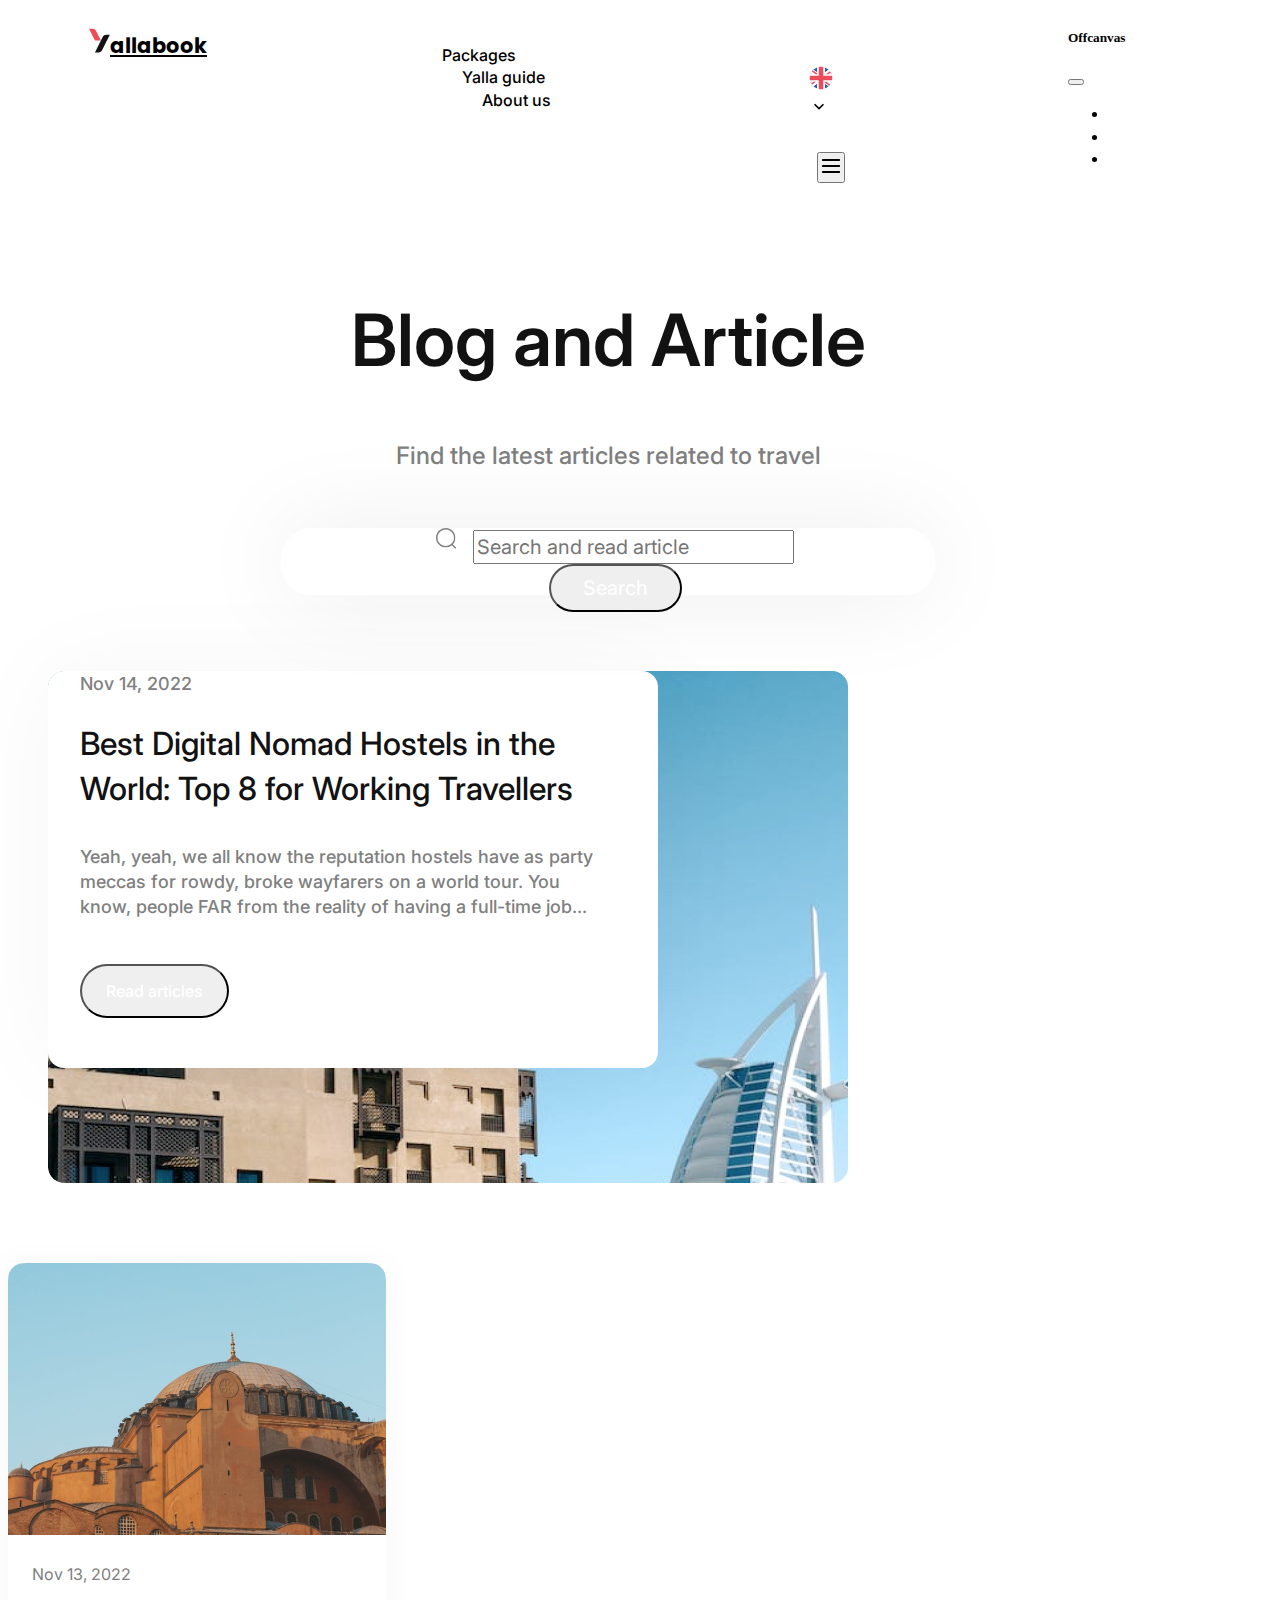
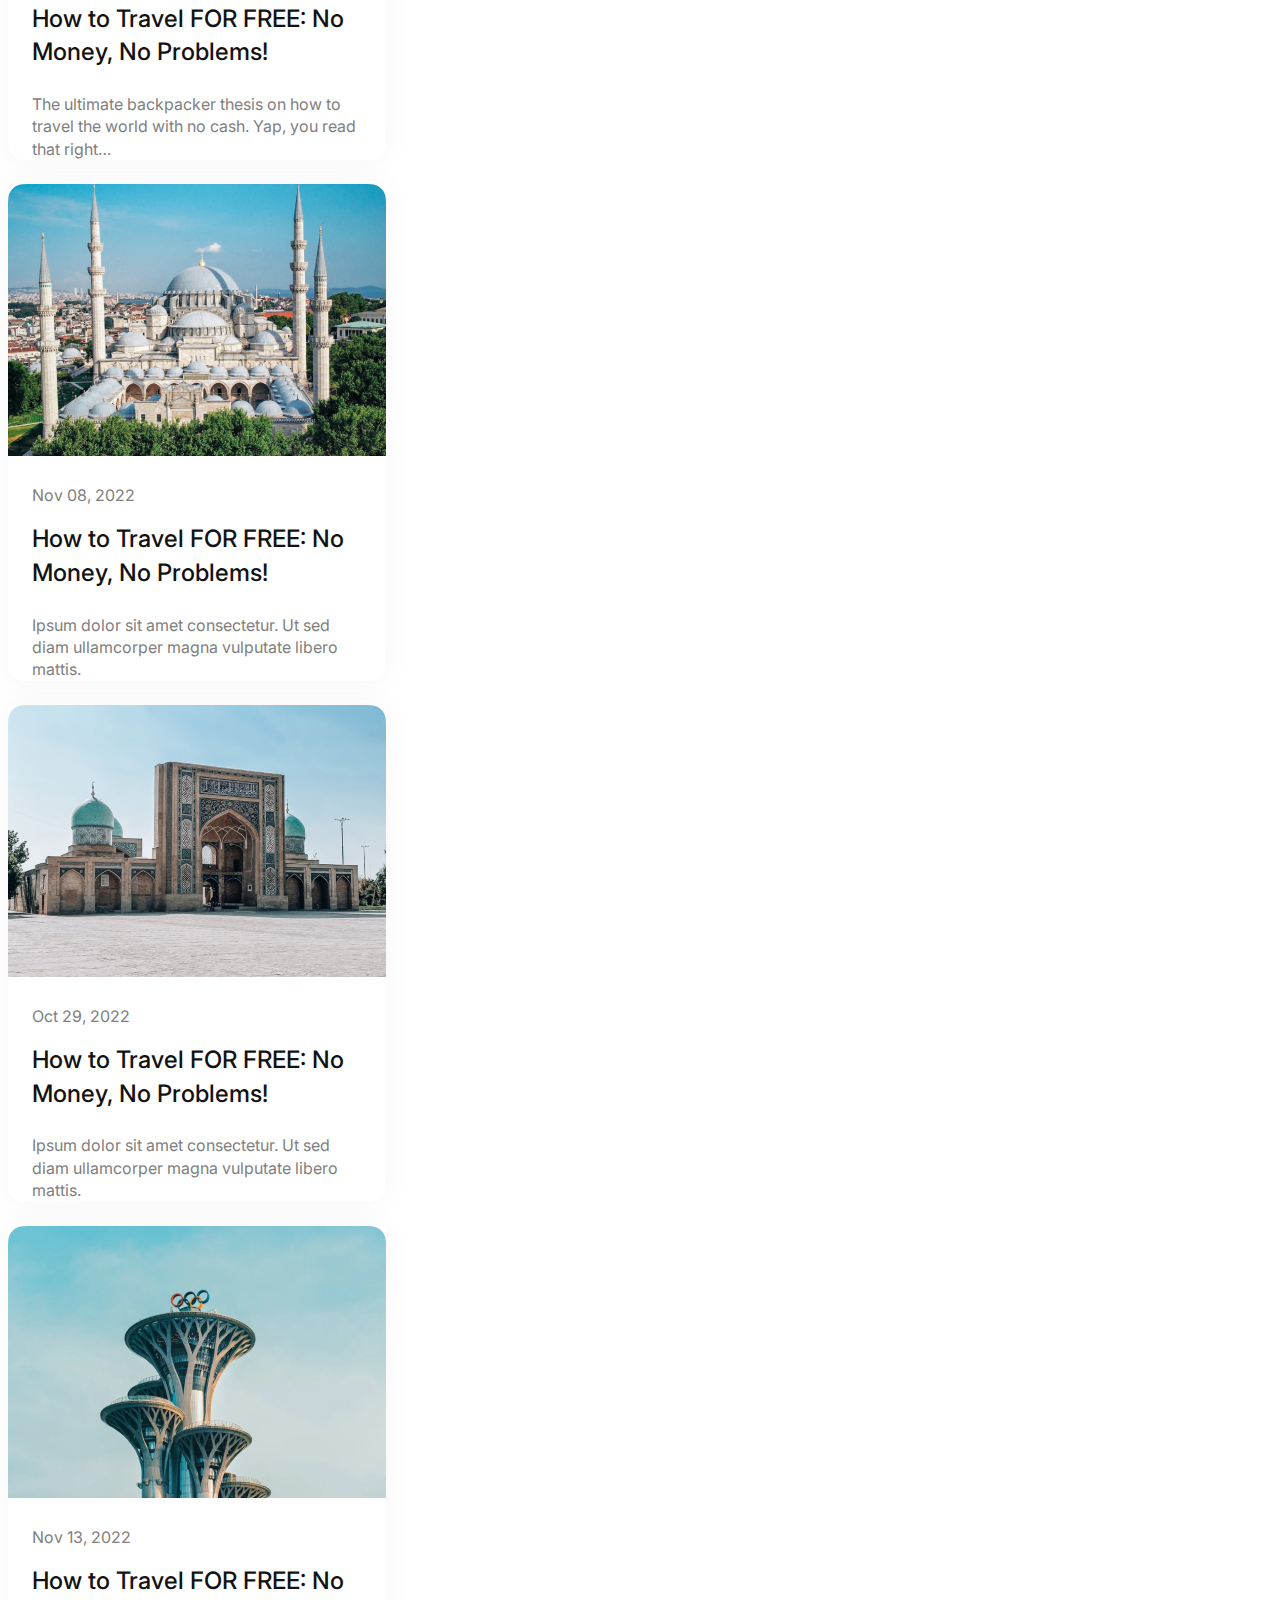
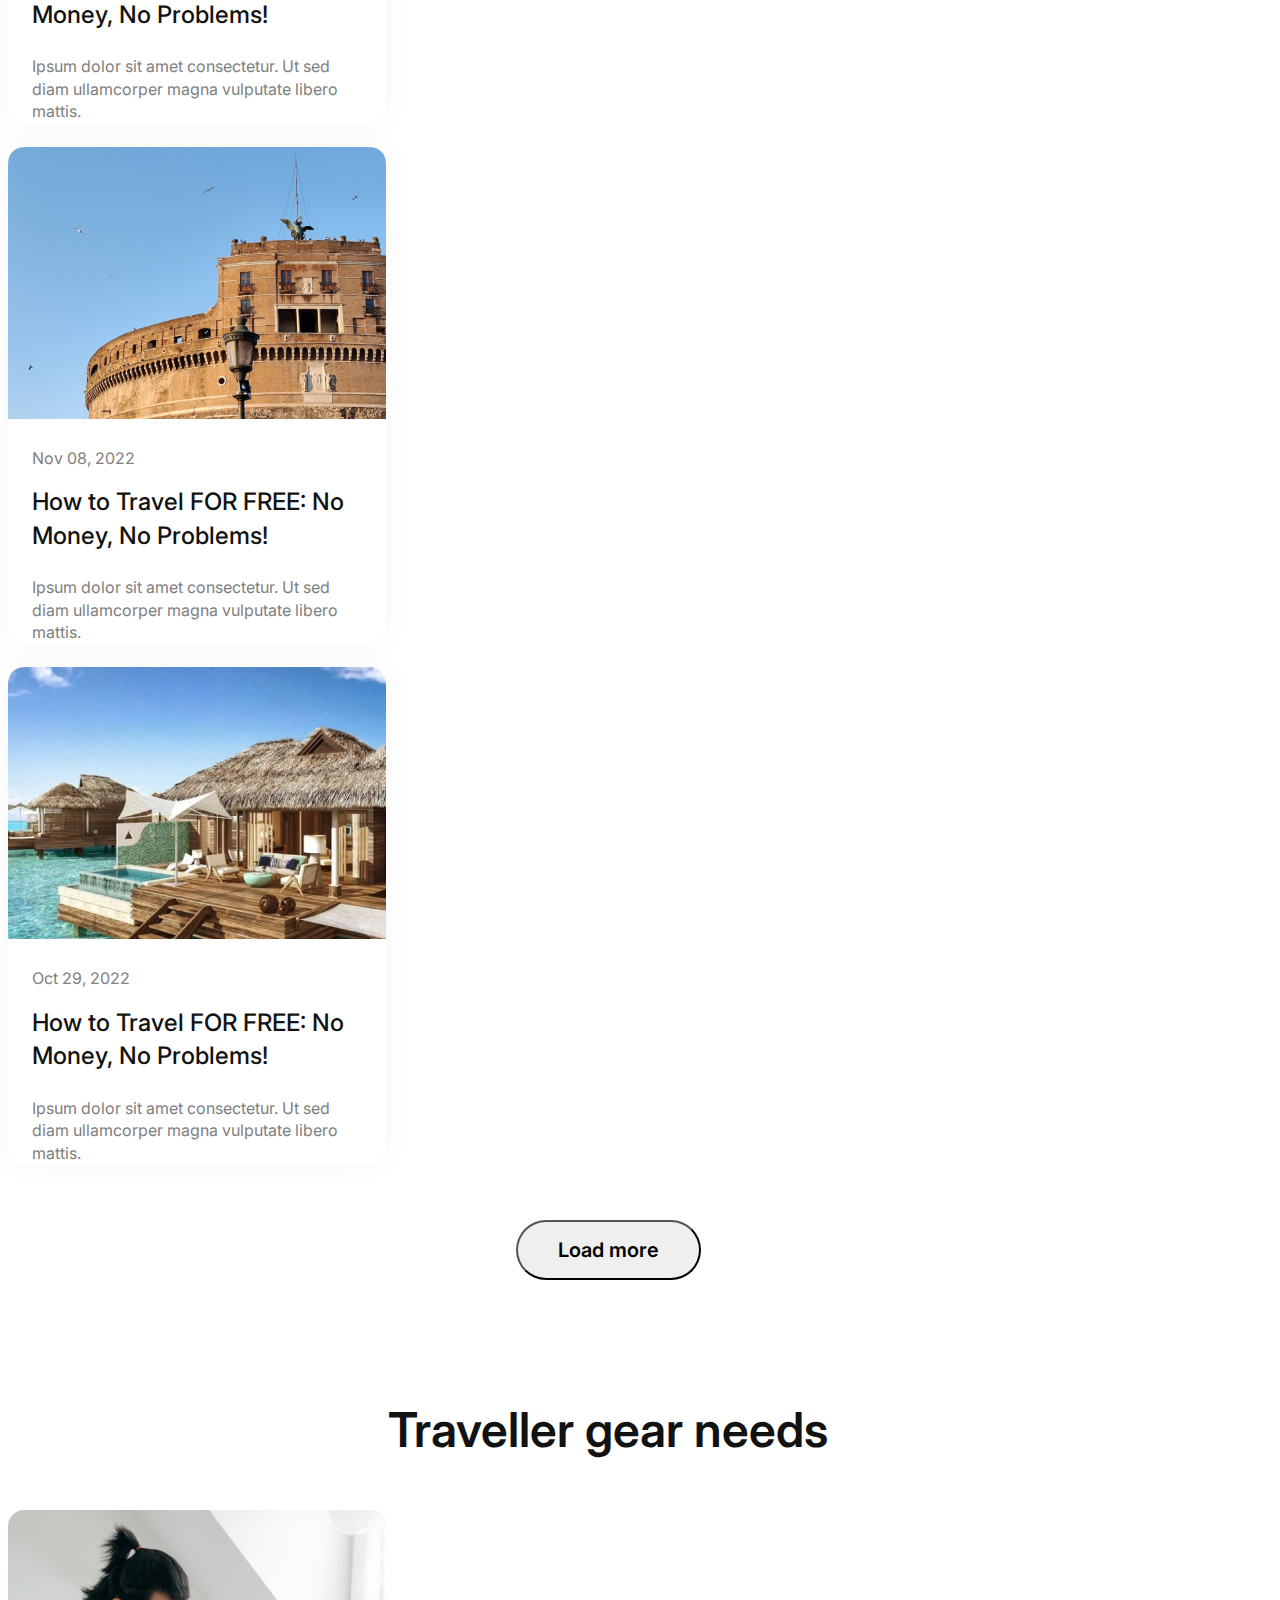
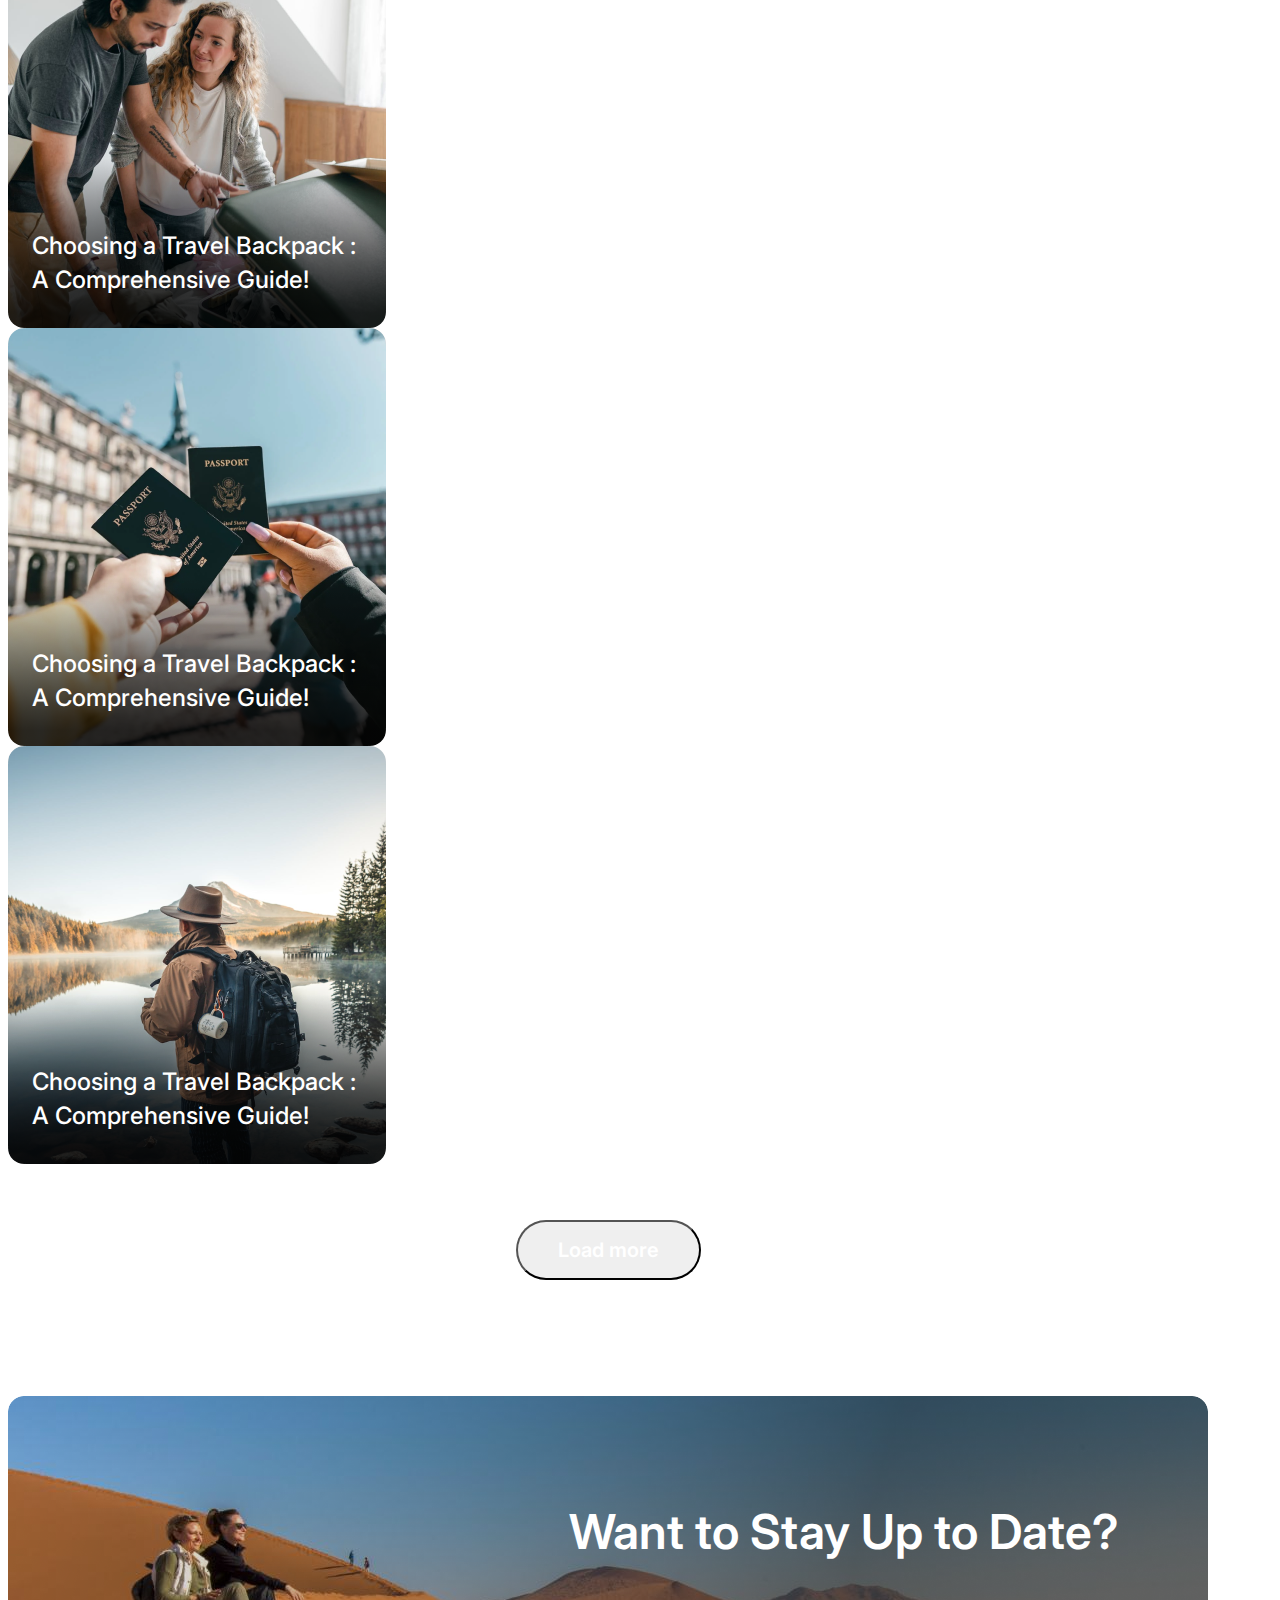
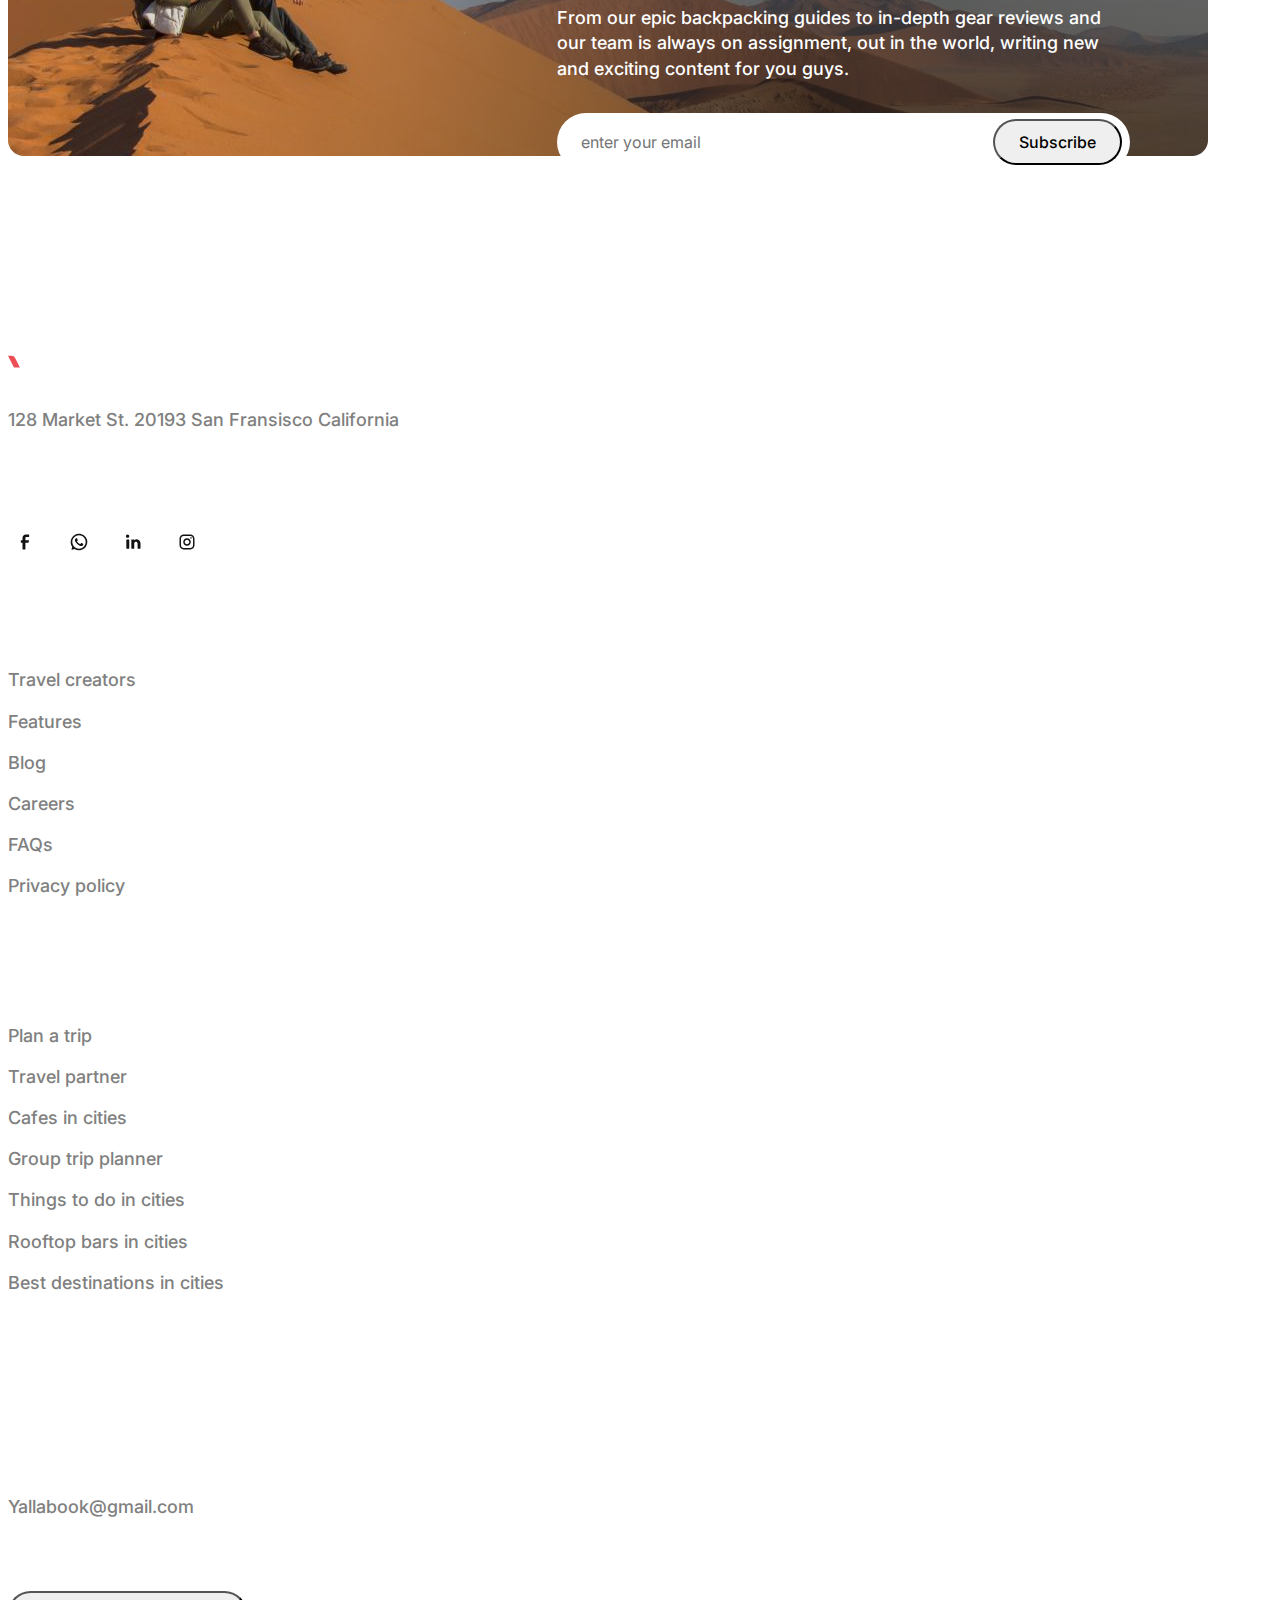
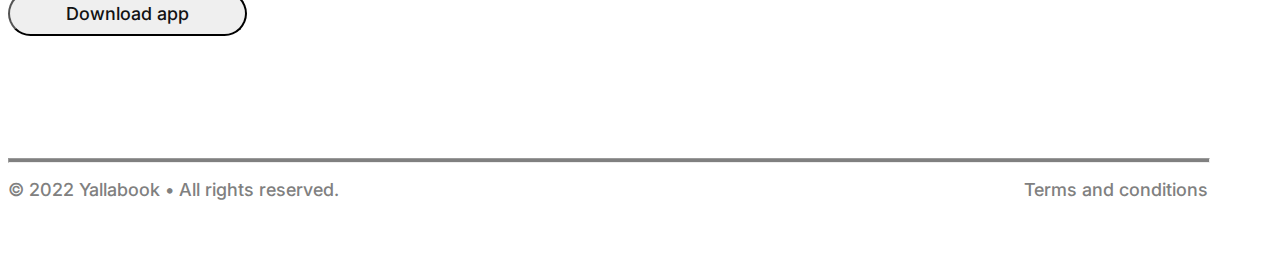
<file: Blog.html>
<!DOCTYPE html>
<html lang="en">

<head>
    <meta charset="UTF-8">
    <meta name="viewport" content="width=device-width, initial-scale=1.0">
    <link rel="preconnect" href="https://fonts.googleapis.com">
    <link rel="preconnect" href="https://fonts.gstatic.com" crossorigin>
    <link
        href="https://fonts.googleapis.com/css2?family=Inter:wght@300;400;500;600;700;900&family=Poppins:ital,wght@0,300;0,400;0,500;0,600;0,700;1,300&display=swap"
        rel="stylesheet">
    <link href="https://cdn.jsdelivr.net/npm/bootstrap@5.3.2/dist/css/bootstrap.min.css" rel="stylesheet"
        integrity="sha384-T3c6CoIi6uLrA9TneNEoa7RxnatzjcDSCmG1MXxSR1GAsXEV/Dwwykc2MPK8M2HN" crossorigin="anonymous">



    <link rel="stylesheet" href="Blog.css">
    <title>Blog</title>
</head>

<body>

    <main>

        <section class="Blog">

            <nav class="navbar">
                <div class="container-fluid px-xl-0">

                    <a class="navbar-brand" href="index.html"><svg xmlns="http://www.w3.org/2000/svg" width="21"
                            height="25" viewBox="0 0 21 25" fill="none">
                            <path
                                d="M17.3757 6.62687C15.857 6.62687 14.4679 7.48515 13.7888 8.84344L11.9185 12.5854L5.95996 24.5025H9.43989C10.9586 24.5025 12.3476 23.6442 13.0268 22.2859L20.8556 6.62687H17.3757Z"
                                fill="#121212" />
                            <path
                                d="M0 0.666992L5.95853 12.584H11.9171L7.06681 2.88356C6.38767 1.52528 4.99864 0.666992 3.47993 0.666992H0Z"
                                fill="#ED4D55" />
                        </svg>allabook</a>


                    <div class="nav-between d-xl-flex d-none d-md-flex">
                        <ul class="d-flex text-white">
                            <li><a class="nav-link link-1" href="package.html">Packages</a></li>
                            <li> <a class="nav-link link-2" href="Blog.html">Yalla guide</a></li>
                            <li> <a class="nav-link link-3" href="#">About us</a></li>

                        </ul>
                    </div>

                    <div class="nav-end">

                        <ul class="d-flex">

                            <li><a class=" me-1 nav-link text-black link-4 d-xl-flex d-none d-md-flex"
                                    href="#">countries</a></li>


                            <li class="flag"><a class="nav-link" href="#"><svg width="24" height="24"
                                        viewBox="0 0 64 64">
                                        <g transform="translate(64 0) scale(-1 1)">
                                            <path fill="#2a5f9e"
                                                d="M22 60.3V46.5l-10.3 7.6c2.9 2.7 6.4 4.8 10.3 6.2m20 0c3.9-1.4 7.4-3.5 10.3-6.2L42 46.4v13.9M3.7 42c.3 1 .7 1.9 1.2 2.9L8.8 42H3.7m51.5 0l3.9 2.9c.4-.9.8-1.9 1.2-2.9h-5.1" />
                                            <path fill="#fff"
                                                d="M23.5 38H2.6c.3 1.4.7 2.7 1.1 4h5.1l-3.9 2.9c.8 1.7 1.7 3.2 2.8 4.7L18 42h4v2l-11.7 8.6l1.4 1.4L22 46.5v13.8c1.3.5 2.6.8 4 1.1V38h-2.5m37.9 0H38v23.4c1.4-.3 2.7-.7 4-1.1V46.5L52.3 54c1.4-1.3 2.6-2.7 3.8-4.2L45.4 42h6.8l6.1 4.5c.3-.5.6-1.1.8-1.6L55.2 42h5.1c.4-1.3.8-2.6 1.1-4" />
                                            <path fill="#ed4c5c"
                                                d="M7.7 49.6c.8 1.1 1.6 2.1 2.5 3.1L22 44.1v-2h-4L7.7 49.6M45.5 42l10.7 7.8c.4-.5.7-1 1.1-1.5c.1-.1.1-.2.2-.2c.3-.5.7-1.1 1-1.6L52.2 42h-6.7" />
                                            <path fill="#2a5f9e"
                                                d="M42 3.7v13.8l10.3-7.6C49.4 7.2 45.9 5.1 42 3.7m-20 0c-3.9 1.4-7.4 3.5-10.3 6.2L22 17.6V3.7M60.3 22c-.3-1-.7-1.9-1.2-2.9L55.2 22h5.1M8.8 22l-3.9-2.9c-.4 1-.8 1.9-1.2 2.9h5.1" />
                                            <path fill="#fff"
                                                d="M40.5 26h20.8c-.3-1.4-.7-2.7-1.1-4h-5.1l3.9-2.9c-.8-1.7-1.7-3.2-2.8-4.7L46 22h-4v-2l11.7-8.6l-1.4-1.4L42 17.5V3.7c-1.3-.5-2.6-.8-4-1.1V26h2.5M2.6 26H26V2.6c-1.4.3-2.7.7-4 1.1v13.8L11.7 10c-1.4 1.3-2.6 2.7-3.8 4.2L18.6 22h-6.8l-6.1-4.5c-.3.5-.6 1.1-.8 1.6L8.8 22H3.7c-.4 1.3-.8 2.6-1.1 4" />
                                            <g fill="#ed4c5c">
                                                <path
                                                    d="M56.3 14.4c-.8-1.1-1.6-2.1-2.5-3.1L42 19.9v2h4l10.3-7.5M18.5 22L7.9 14.2c-.4.5-.7 1-1.1 1.5c-.1.1-.1.2-.2.2c-.3.5-.7 1.1-1 1.6l6.1 4.5h6.8" />
                                                <path
                                                    d="M61.4 26H38V2.6c-1.9-.4-3.9-.6-6-.6s-4.1.2-6 .6V26H2.6c-.4 1.9-.6 3.9-.6 6s.2 4.1.6 6H26v23.4c1.9.4 3.9.6 6 .6s4.1-.2 6-.6V38h23.4c.4-1.9.6-3.9.6-6s-.2-4.1-.6-6" />
                                            </g>
                                        </g>
                                    </svg></a>

                                </a>

                            </li>



                            <li class="language"> <a class="nav-link" href="#"><svg xmlns="http://www.w3.org/2000/svg"
                                        width="20" height="21" viewBox="0 0 20 21" fill="none">
                                        <g clip-path="url(#clip0_2103_2220)">
                                            <path
                                                d="M13.825 7.65833L10 11.475L6.175 7.65833L5 8.83333L10 13.8333L15 8.83333L13.825 7.65833Z"
                                                fill="black" />
                                        </g>
                                        <defs>
                                            <clipPath id="clip0_2103_2220">
                                                <rect width="20" height="20" fill="white"
                                                    transform="translate(0 0.5)" />
                                            </clipPath>
                                        </defs>
                                    </svg>
                                </a></li>


                            <li class="search"><a class="nav-link" href="#"><svg width="24" height="24"
                                        viewBox="0 0 24 24">
                                        <path fill="currentColor"
                                            d="M20.031 20.79c.46.46 1.17-.25.71-.7l-3.75-3.76a7.904 7.904 0 0 0 2.04-5.31c0-4.39-3.57-7.96-7.96-7.96s-7.96 3.57-7.96 7.96c0 4.39 3.57 7.96 7.96 7.96c1.98 0 3.81-.73 5.21-1.94l3.75 3.75zM4.11 11.02c0-3.84 3.13-6.96 6.96-6.96c3.84 0 6.96 3.12 6.96 6.96s-3.12 6.96-6.96 6.96c-3.83 0-6.96-3.12-6.96-6.96z" />
                                    </svg></a></a></li>

                            <button class="navbar-toggler d-xl-none d-md-none d-flex border-0" type="button"
                                data-bs-toggle="offcanvas" data-bs-target="#offcanvasNavbar"
                                aria-controls="offcanvasNavbar" aria-label="Toggle navigation" width="24px"
                                height="24px">
                                <svg xmlns="http://www.w3.org/2000/svg" width="24" height="24" viewBox="0 0 24 24"
                                    fill="none">
                                    <path fill-rule="evenodd" clip-rule="evenodd"
                                        d="M20.5 7H3.5C3.22386 7 3 6.77614 3 6.5V5.5C3 5.22386 3.22386 5 3.5 5H20.5C20.7761 5 21 5.22386 21 5.5V6.5C21 6.77614 20.7761 7 20.5 7ZM21 12.5V11.5C21 11.2239 20.7761 11 20.5 11H3.5C3.22386 11 3 11.2239 3 11.5V12.5C3 12.7761 3.22386 13 3.5 13H20.5C20.7761 13 21 12.7761 21 12.5ZM21 17.5V18.5C21 18.7761 20.7761 19 20.5 19H3.5C3.22386 19 3 18.7761 3 18.5V17.5C3 17.2239 3.22386 17 3.5 17H20.5C20.7761 17 21 17.2239 21 17.5Z"
                                        fill="black" />
                                </svg>
                            </button>



                        </ul>

                    </div>




                    <div class="offcanvas offcanvas-end" tabindex="-1" id="offcanvasNavbar"
                        aria-labelledby="offcanvasNavbarLabel">
                        <div class="offcanvas-header">
                            <h5 class="offcanvas-title" id="offcanvasNavbarLabel">Offcanvas</h5>
                            <button type="button" class="btn-close" data-bs-dismiss="offcanvas"
                                aria-label="Close"></button>
                        </div>
                        <div class="offcanvas-body">
                            <ul class="navbar-nav justify-content-end flex-grow-1 pe-3">
                                <li class="nav-item">
                                    <a class="nav-link active" aria-current="page" href="package.html">Packages</a>
                                </li>
                                <li class="nav-item ">
                                    <a class="nav-link active" href="Blog.html">Yalla guide</a>
                                </li>

                                <li class="nav-item">
                                    <a class="nav-link active" href="#">About us</a>

                                </li>


                            </ul>

                        </div>
                    </div>
                </div>
            </nav>

            <div class="container px-0 text-center artical">



                <h1>
                    Blog and Article
                </h1>

                <p>Find the latest articles related to travel</p>

                <div class="all-question p-0">

                    <div class="search-question d-flex">


                        <div class="img-search d-flex">
                            <svg xmlns="http://www.w3.org/2000/svg" viewBox="0 0 21 21" fill="none" class="mt-1">
                                <mask id="mask0_571_345" style="mask-type:luminance" maskUnits="userSpaceOnUse" x="0"
                                    y="0" width="20" height="20">
                                    <path fill-rule="evenodd" clip-rule="evenodd" d="M0 0H19.4768V19.477H0V0Z"
                                        fill="white" />
                                </mask>
                                <g mask="url(#mask0_571_345)">
                                    <path fill-rule="evenodd" clip-rule="evenodd"
                                        d="M9.73876 1.5C5.19576 1.5 1.49976 5.195 1.49976 9.738C1.49976 14.281 5.19576 17.977 9.73876 17.977C14.2808 17.977 17.9768 14.281 17.9768 9.738C17.9768 5.195 14.2808 1.5 9.73876 1.5M9.73876 19.477C4.36876 19.477 -0.000244141 15.108 -0.000244141 9.738C-0.000244141 4.368 4.36876 0 9.73876 0C15.1088 0 19.4768 4.368 19.4768 9.738C19.4768 15.108 15.1088 19.477 9.73876 19.477"
                                        fill="#808080" />
                                </g>
                                <mask id="mask1_571_345" style="mask-type:luminance" maskUnits="userSpaceOnUse" x="15"
                                    y="15" width="6" height="6">
                                    <path fill-rule="evenodd" clip-rule="evenodd"
                                        d="M15.24 15.7069H20.264V20.7217H15.24V15.7069Z" fill="white" />
                                </mask>
                                <g mask="url(#mask1_571_345)">
                                    <path fill-rule="evenodd" clip-rule="evenodd"
                                        d="M19.5142 20.7217C19.3232 20.7217 19.1312 20.6487 18.9842 20.5027L15.4602 16.9887C15.1672 16.6957 15.1662 16.2207 15.4592 15.9277C15.7512 15.6327 16.2262 15.6347 16.5202 15.9257L20.0442 19.4407C20.3372 19.7337 20.3382 20.2077 20.0452 20.5007C19.8992 20.6487 19.7062 20.7217 19.5142 20.7217"
                                        fill="#808080" />
                                </g>
                            </svg>

                            <input placeholder="Search and read article" class="border-0 p-0">
                        </div>

                        <div class="btn-img-search">
                            <button type="button" class="btn text-white bg-danger">Search</button>
                        </div>



                    </div>

                </div>



                <div class="blog-1 d-flex">

                    <div class="top-8">

                        <div class="text-top-8 text-start">

                            <span>Nov 14, 2022</span>

                            <h3>Best Digital Nomad Hostels in the
                                World: Top 8 for Working Travellers</h3>

                            <p>
                                Yeah, yeah, we all know the reputation hostels have as party
                                meccas for rowdy, broke wayfarers on a world tour. You know,
                                people FAR from the reality of having a full-time job...
                            </p>

                            <button type="button" class="btn bg-danger text-white">Read articles</button>

                        </div>

                    </div>



                </div>

            </div>


        </section>


        <section class="how-travel">

            <div class="container px-0">
                <div class="row px-0 mousce-1">
                    <div class="col-xl-4 col-md-4 col-12 nov-13">
                        <div class="card">
                            <img src="image.yalla/mousc-1.png" class="card-img-top" alt="#">
                            <div class="card-mousce text-start">
                                <span class="card-title">Nov 13, 2022</span>
                                <h3 class="card-text">How to Travel FOR FREE: No
                                    Money, No Problems!</h3>
                                <p>The ultimate backpacker thesis on how to travel the world with no cash. Yap,
                                    you
                                    read that right…
                                </p>
                            </div>
                        </div>


                    </div>

                    <div class="col-xl-4 col-12 col-md-4 nov-13 my-xl-0 my-4 my-md-0">
                        <div class="card">
                            <img src="image.yalla/mousc-2.png" class="card-img-top" alt="#">
                            <div class="card-mousce text-start">
                                <span class="card-title">Nov 08, 2022</span>
                                <h3 class="card-text">How to Travel FOR FREE: No
                                    Money, No Problems!</h3>
                                <p>Ipsum dolor sit amet consectetur. Ut sed
                                    diam ullamcorper magna vulputate libero
                                    mattis.</p>
                            </div>
                        </div>


                    </div>

                    <div class="col-xl-4 col-12 nov-13 col-md-4">
                        <div class="card">
                            <img src="image.yalla/mousc-3.png" class="card-img-top" alt="#">
                            <div class="card-mousce text-start">
                                <span class="card-title">Oct 29, 2022</span>
                                <h3 class="card-text">How to Travel FOR FREE: No Money, No Problems!
                                    <p>Ipsum dolor sit amet consectetur. Ut sed
                                        diam ullamcorper magna vulputate libero
                                        mattis.</p>
                            </div>
                        </div>


                    </div>


                </div>



                <div class="row px-0 mousce-2">
                    <div class="col-xl-4 col-12 oct-29 col-md-4">
                        <div class="card">
                            <img src="image.yalla/mousc-4.png" class="card-img-top" alt="#">
                            <div class="card-mousce text-start">
                                <span class="card-title">Nov 13, 2022</span>
                                <h3 class="card-text">How to Travel FOR FREE: No
                                    Money, No Problems!</h3>
                                <p>Ipsum dolor sit amet consectetur. Ut sed
                                    diam ullamcorper magna vulputate libero
                                    mattis.</p>
                            </div>
                        </div>


                    </div>

                    <div class="col-xl-4 col-12 oct-29 my-xl-0 my-4 my-md-0 col-md-4">
                        <div class="card">
                            <img src="image.yalla/mousc-5.png" class="card-img-top" alt="#">
                            <div class="card-mousce text-start">
                                <span class="card-title">Nov 08, 2022</span>
                                <h3 class="card-text">How to Travel FOR FREE: No
                                    Money, No Problems!</h3>
                                <p>Ipsum dolor sit amet consectetur. Ut sed
                                    diam ullamcorper magna vulputate libero
                                    mattis.</p>
                            </div>
                        </div>


                    </div>

                    <div class="col-xl-4 col-12 oct-29 col-md-4">
                        <div class="card">
                            <img src="image.yalla/mousc-6.png" class="card-img-top" alt="#">
                            <div class="card-mousce text-start">
                                <span class="card-title">Oct 29, 2022</span>
                                <h3 class="card-text">How to Travel FOR FREE: No
                                    Money, No Problems!</h3>
                                <p>Ipsum dolor sit amet consectetur. Ut sed
                                    diam ullamcorper magna vulputate libero
                                    mattis.</p>
                            </div>
                        </div>


                    </div>


                </div>

                <div class="btn-how-travel">

                    <button type="button" class="btn bg-danger text-white">Load more</button>

                </div>

            </div>

        </section>

        <section class="traveller">

            <div class="container px-0">

                <div class="text-traveller">

                    <h2>Traveller gear needs</h2>

                </div>

                <div class="row px-0">

                    <div class="col-xl-4 col-12 col-md-4  guide-1 guide">



                        <div class="text-guide">

                            <p>Choosing a Travel Backpack
                                : A Comprehensive Guide!</p>

                        </div>


                    </div>



                    <div class="col-xl-4 col-12 col-md-4 guide-2 guide my-4 my-xl-0 my-md-0">



                        <div class="text-guide">

                            <p>Choosing a Travel Backpack
                                : A Comprehensive Guide!</p>

                        </div>


                    </div>



                    <div class="col-xl-4 col-12 col-md-4 guide-3 guide">


                        <div class="text-guide">

                            <p>Choosing a Travel Backpack
                                : A Comprehensive Guide!</p>

                        </div>


                    </div>









                </div>



                <div class="btn-traveller">

                    <button type="button" class="btn bg-danger text-white">Load more</button>

                </div>




            </div>


        </section>


        <section class="desert">

            <div class="container px-0">

                <div class="desert-1">

                    <div class="text-desert">

                        <h2>Want to Stay Up to Date?</h2>

                        <p>From our epic backpacking guides to in-depth gear reviews and
                            our team is always on assignment, out in the world, writing new
                            and exciting content for you guys.</p>

                        <div class="search-desert">



                            <div class="text-desert-2">
                                <input placeholder="enter your email" class="border-0">
                            </div>


                            <div class="btn-desert">

                                <button type="button" class="btn bg-danger text-white">Subscribe</button>
                            </div>


                        </div>



                    </div>


                </div>


            </div>

        </section>


        <section>

            <footer class="bg-black">

                <div class="container px-xl-0">
                    <div class="row px-0">
                        <div class="col-12 col-xl-3 col-md-3 title-yalla">
                            <a class="yalla-footer p-0" href="#"><img src="image.yalla/Group 1000004515.svg"
                                    alt="">allabook</a>
                            <p class="location">128 Market St. 20193 San Fransisco California</p>

                            <div class="social-media">
                                <h5>Social Media</h5>
                                <div class="list-icon">

                                    <div class="facebook icon iicon">
                                        <svg xmlns="http://www.w3.org/2000/svg" width="20" height="20"
                                            viewBox="0 0 20 20" fill="none">
                                            <path
                                                d="M13.7504 5H11.2504C10.7902 5 10.4171 5.3731 10.4171 5.83333V8.33333H13.7504C13.8452 8.33123 13.9351 8.37533 13.9914 8.45156C14.0478 8.5278 14.0636 8.62667 14.0337 8.71667L13.4171 10.55C13.3602 10.7183 13.203 10.832 13.0254 10.8333H10.4171V17.0833C10.4171 17.3135 10.2305 17.5 10.0004 17.5H7.91707C7.68695 17.5 7.50041 17.3135 7.50041 17.0833V10.8333H6.25041C6.02029 10.8333 5.83374 10.6468 5.83374 10.4167V8.75C5.83374 8.51988 6.02029 8.33333 6.25041 8.33333H7.50041V5.83333C7.50041 3.99238 8.99279 2.5 10.8337 2.5H13.7504C13.9805 2.5 14.1671 2.68655 14.1671 2.91667V4.58333C14.1671 4.81345 13.9805 5 13.7504 5Z"
                                                fill="#121212" />
                                        </svg>
                                    </div>

                                    <div class="whatsap icon">
                                        <svg xmlns="http://www.w3.org/2000/svg" width="20" height="20"
                                            viewBox="0 0 20 20" fill="none">
                                            <path fill-rule="evenodd" clip-rule="evenodd"
                                                d="M9.99948 1.66699C6.86959 1.66797 4.00418 3.42264 2.5806 6.21004C1.15702 8.99744 1.41536 12.3475 3.24948 14.8837L2.49948 17.167C2.44792 17.3161 2.48685 17.4815 2.59948 17.592C2.67897 17.6718 2.78687 17.7167 2.89948 17.717H3.02448L5.39948 16.9503C8.37281 18.9174 12.2682 18.7752 15.0901 16.5965C17.9121 14.4178 19.0355 10.6853 17.8849 7.31088C16.7343 3.9365 13.5646 1.66783 9.99948 1.66699ZM16.6659 10.0007C16.6659 13.6826 13.6811 16.6673 9.99919 16.6673C6.31729 16.6673 3.33252 13.6826 3.33252 10.0007C3.33252 6.31878 6.31729 3.33401 9.99919 3.33401C11.7673 3.33401 13.463 4.03639 14.7132 5.28664C15.9635 6.53688 16.6659 8.23257 16.6659 10.0007ZM12.733 13.9006C13.3191 13.7982 13.8258 13.4327 14.108 12.909C14.2513 12.6023 14.2978 12.2593 14.2413 11.9256C14.201 11.8584 14.0955 11.8074 13.9511 11.7376C13.9166 11.721 13.8799 11.7032 13.8413 11.684C13.6413 11.584 12.633 11.084 12.4413 11.0256C12.2604 10.9385 12.0429 10.9991 11.933 11.1673C11.7699 11.4242 11.5889 11.6692 11.3913 11.9006C11.2566 12.0264 11.0596 12.0593 10.8913 11.984C10.2767 11.7492 9.71145 11.4016 9.22468 10.959C8.77741 10.5446 8.39282 10.0674 8.08301 9.54229C7.99243 9.39567 8.02856 9.20416 8.16635 9.10063C8.22188 9.03121 8.27998 8.97207 8.3378 8.91322C8.3841 8.8661 8.43021 8.81917 8.47468 8.76729C8.5645 8.67001 8.64024 8.56061 8.69968 8.44229C8.76648 8.32325 8.76648 8.17801 8.69968 8.05896C8.64968 7.95896 8.21635 6.89229 8.07468 6.54229C7.93301 6.19229 7.83301 6.19229 7.62468 6.19229H7.39135C7.1268 6.18123 6.86785 6.27053 6.66635 6.44229C6.17613 6.87787 5.89686 7.50319 5.89968 8.15896C5.96533 8.93063 6.25497 9.66632 6.73301 10.2756C7.59398 11.6098 8.80462 12.6821 10.233 13.3756C11.8997 14.0423 12.3663 13.984 12.733 13.9006Z"
                                                fill="#121212" />
                                        </svg>

                                    </div>

                                    <div class="instgram icon">
                                        <svg xmlns="http://www.w3.org/2000/svg" width="20" height="20"
                                            viewBox="0 0 20 20" fill="none">
                                            <path fill-rule="evenodd" clip-rule="evenodd"
                                                d="M2.91626 4.16667C2.91626 3.24619 3.66245 2.5 4.58293 2.5C5.02495 2.5 5.44888 2.67559 5.76144 2.98816C6.074 3.30072 6.24959 3.72464 6.24959 4.16667C6.24959 5.08714 5.5034 5.83333 4.58293 5.83333C3.66245 5.83333 2.91626 5.08714 2.91626 4.16667ZM17.4992 11.1754C17.5279 9.3711 16.297 7.79004 14.5409 7.37535C13.364 7.12194 12.1372 7.45424 11.2492 8.26702V7.91702C11.2492 7.6869 11.0626 7.50035 10.8325 7.50035H8.74919C8.51907 7.50035 8.33252 7.6869 8.33252 7.91702V16.2504C8.33252 16.4805 8.51907 16.667 8.74919 16.667H10.8325C11.0626 16.667 11.2492 16.4805 11.2492 16.2504V11.5504C11.2286 10.7134 11.8119 9.98258 12.6325 9.81702C13.1211 9.73267 13.622 9.87027 13.9989 10.1924C14.3758 10.5146 14.5897 10.9879 14.5825 11.4837V16.2504C14.5825 16.4805 14.7691 16.667 14.9992 16.667H17.0825C17.3126 16.667 17.4992 16.4805 17.4992 16.2504V11.1754ZM6.24919 7.91667V16.25C6.24919 16.4801 6.06264 16.6667 5.83252 16.6667H3.74919C3.51907 16.6667 3.33252 16.4801 3.33252 16.25V7.91667C3.33252 7.68655 3.51907 7.5 3.74919 7.5H5.83252C6.06264 7.5 6.24919 7.68655 6.24919 7.91667Z"
                                                fill="#121212" />
                                        </svg>
                                    </div>

                                    <div class="insta-2 icon">
                                        <svg xmlns="http://www.w3.org/2000/svg" width="20" height="20"
                                            viewBox="0 0 20 20" fill="none">
                                            <path fill-rule="evenodd" clip-rule="evenodd"
                                                d="M13.3333 2.5H6.66667C4.36548 2.5 2.5 4.36548 2.5 6.66667V13.3333C2.5 15.6345 4.36548 17.5 6.66667 17.5H13.3333C15.6345 17.5 17.5 15.6345 17.5 13.3333V6.66667C17.5 4.36548 15.6345 2.5 13.3333 2.5ZM16.0421 13.333C16.0375 14.8268 14.8276 16.0367 13.3337 16.0413H6.66707C5.1732 16.0367 3.96332 14.8268 3.95874 13.333V6.66631C3.96332 5.17244 5.1732 3.96255 6.66707 3.95798H13.3337C14.8276 3.96255 16.0375 5.17244 16.0421 6.66631V13.333ZM13.9583 6.87467C14.4186 6.87467 14.7917 6.50158 14.7917 6.04134C14.7917 5.5811 14.4186 5.20801 13.9583 5.20801C13.4981 5.20801 13.125 5.5811 13.125 6.04134C13.125 6.50158 13.4981 6.87467 13.9583 6.87467ZM10 6.25C7.92893 6.25 6.25 7.92893 6.25 10C6.25 12.0711 7.92893 13.75 10 13.75C12.0711 13.75 13.75 12.0711 13.75 10C13.7522 9.00476 13.3578 8.04964 12.6541 7.3459C11.9504 6.64215 10.9952 6.24778 10 6.25ZM7.70874 9.99964C7.70874 11.2653 8.73475 12.2913 10.0004 12.2913C11.2661 12.2913 12.2921 11.2653 12.2921 9.99964C12.2921 8.73399 11.2661 7.70798 10.0004 7.70798C8.73475 7.70798 7.70874 8.73399 7.70874 9.99964Z"
                                                fill="#121212" />
                                        </svg>

                                    </div>

                                </div>

                            </div>
                        </div>
                        <div class="col-12 col-xl-3 col-md-3 menu-1 px-xl-0">
                            <ul class="menu-footer">
                                <li class="m-0"><a href="">Travel creators</a></li>
                                <li><a href="">Features</a></li>
                                <li><a href="">Blog</a></li>
                                <li><a href="">Careers</a></li>
                                <li><a href="">FAQs</a></li>
                                <li><a href="">Privacy policy</a></li>




                            </ul>
                        </div>
                        <div class="col-12 col-xl-3 col-md-3 menu-2 px-xl-0">
                            <ul class="menu-footer-2">
                                <li class="m-0"> <a href="">Plan a trip</a></li>
                                <li class=""> <a href="">Travel partner</a></li>
                                <li> <a href="">Cafes in cities</a></li>
                                <li> <a href="">Group trip planner</a></li>
                                <li> <a href="">Things to do in cities</a></li>
                                <li><a href="">Rooftop bars in cities</a></li>
                                <li><a href="">Best destinations in cities</a></li>

                            </ul>
                        </div>

                        <div class="col-12 col-xl-3 col-md-3 text-white end-footer">
                            <div class="email">
                                <h6>Contact Us</h6>
                                <p>Yallabook@gmail.com</p>
                            </div>

                            <div class="footer-app">
                                <p>Get the App</p>
                                <button class="btn bg-white mx-lg-0">Download app</button>

                            </div>


                        </div>

                        <hr>

                        <div class="terms d-flex">
                            <div>
                                <p>© 2022 Yallabook • All rights reserved.</p>
                            </div>
                            <div>
                                <span>Terms and conditions</span>
                            </div>

                        </div>

                    </div>
                </div>

            </footer>


        </section>




































    </main>



    <script src="https://cdn.jsdelivr.net/npm/bootstrap@5.3.2/dist/js/bootstrap.bundle.min.js"
        integrity="sha384-C6RzsynM9kWDrMNeT87bh95OGNyZPhcTNXj1NW7RuBCsyN/o0jlpcV8Qyq46cDfL"
        crossorigin="anonymous"></script>

</body>

</html>
</file>
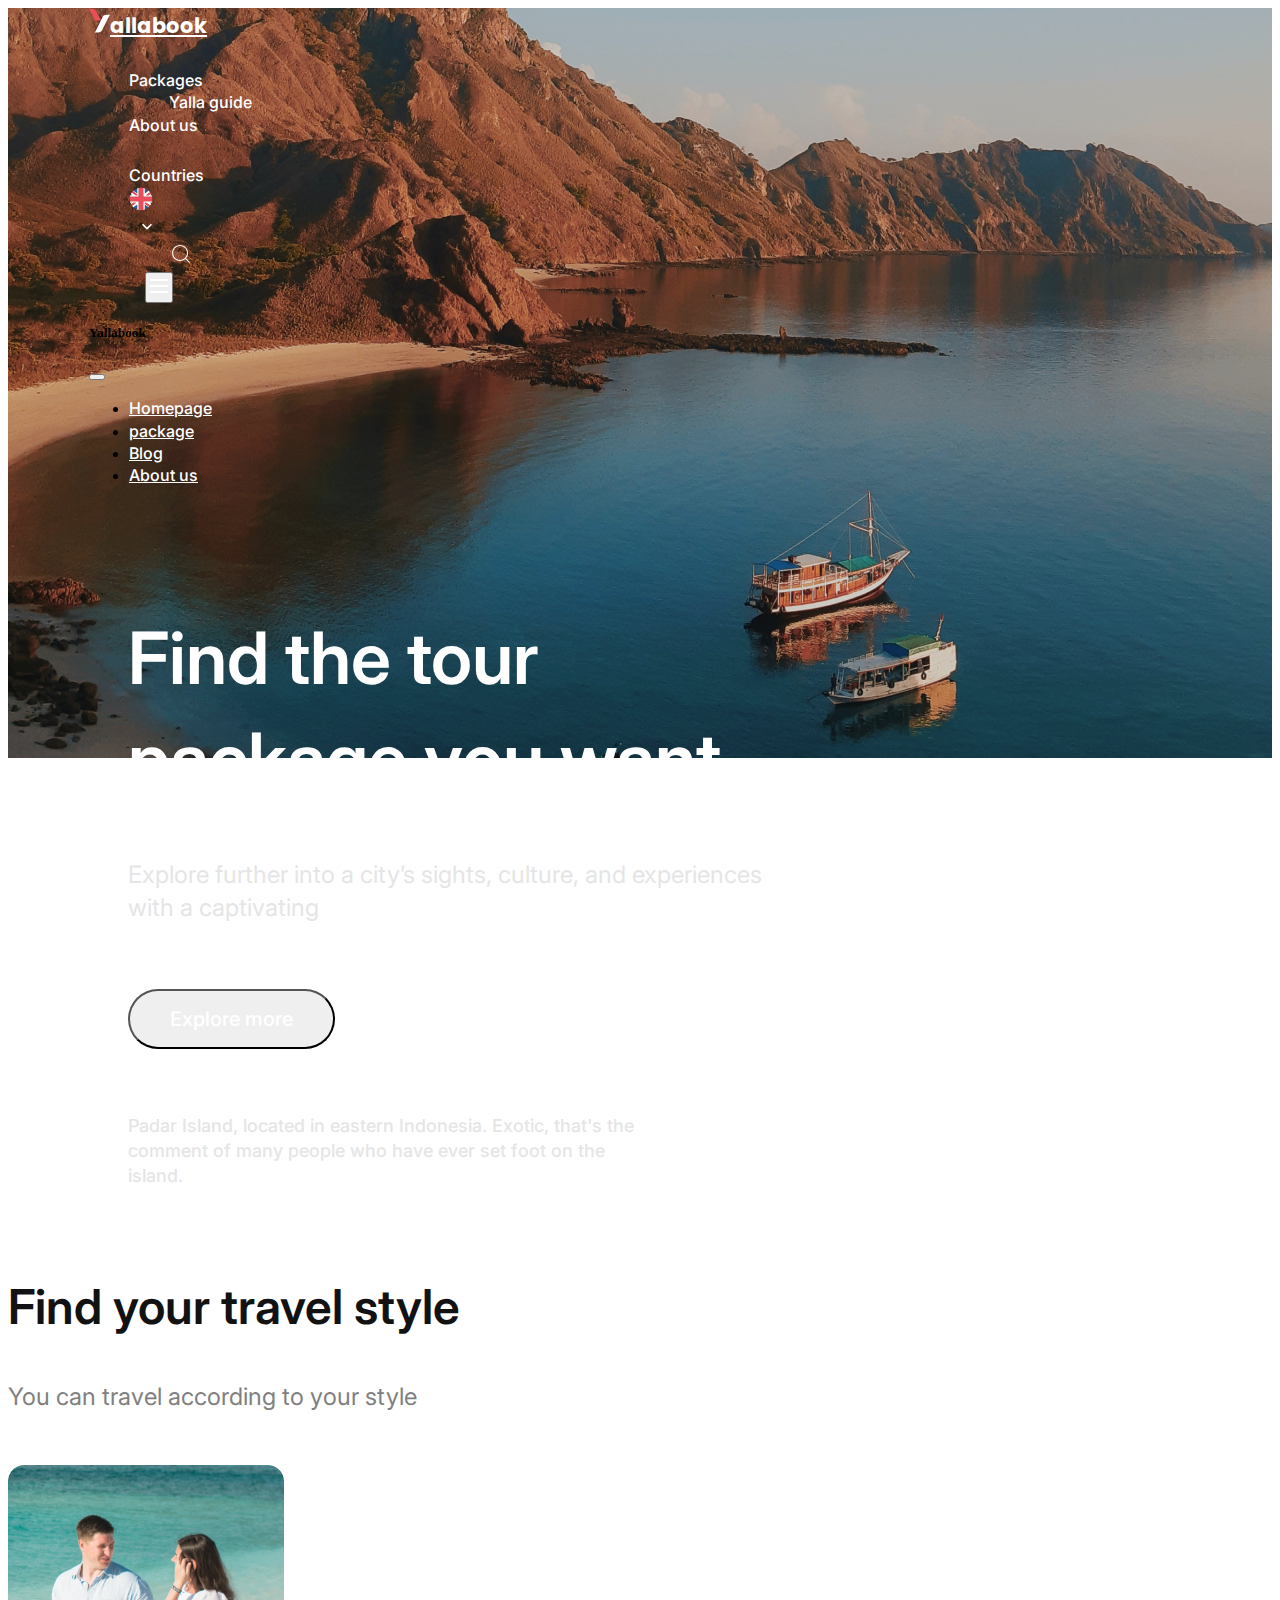
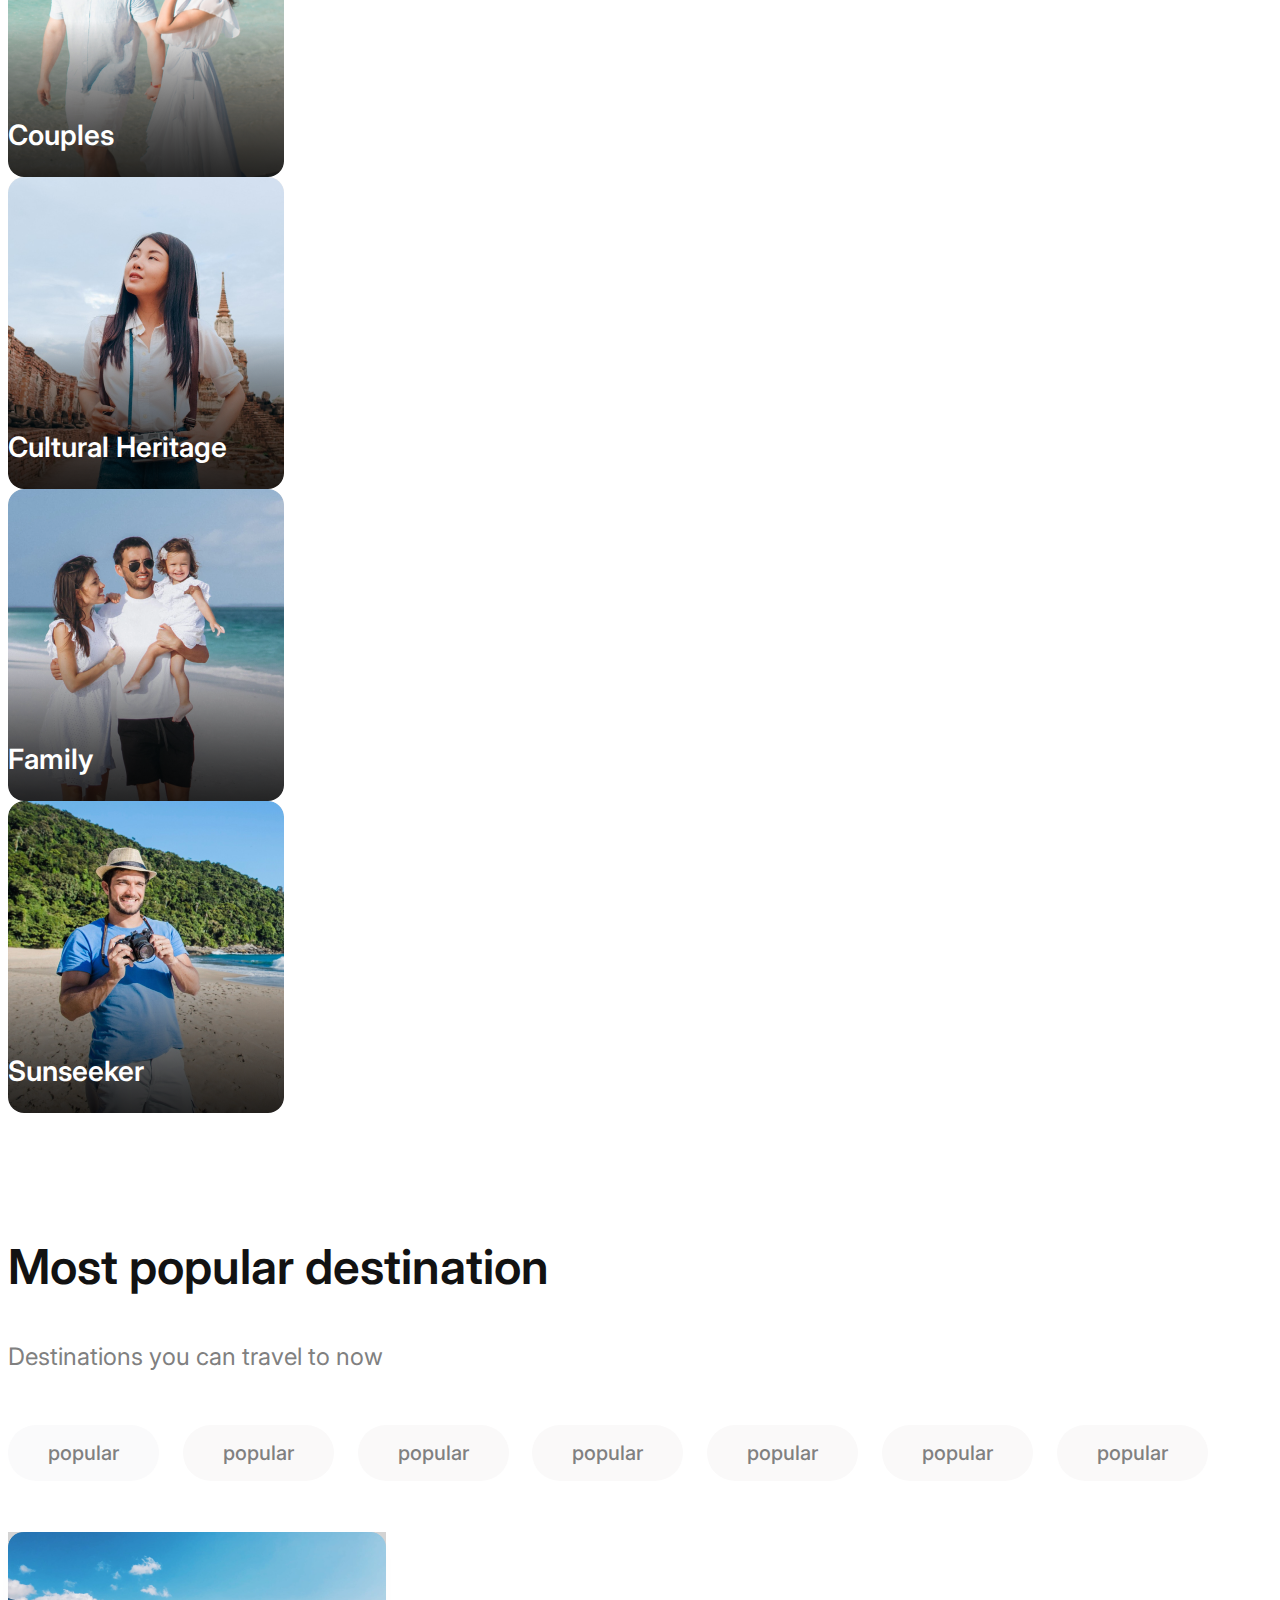
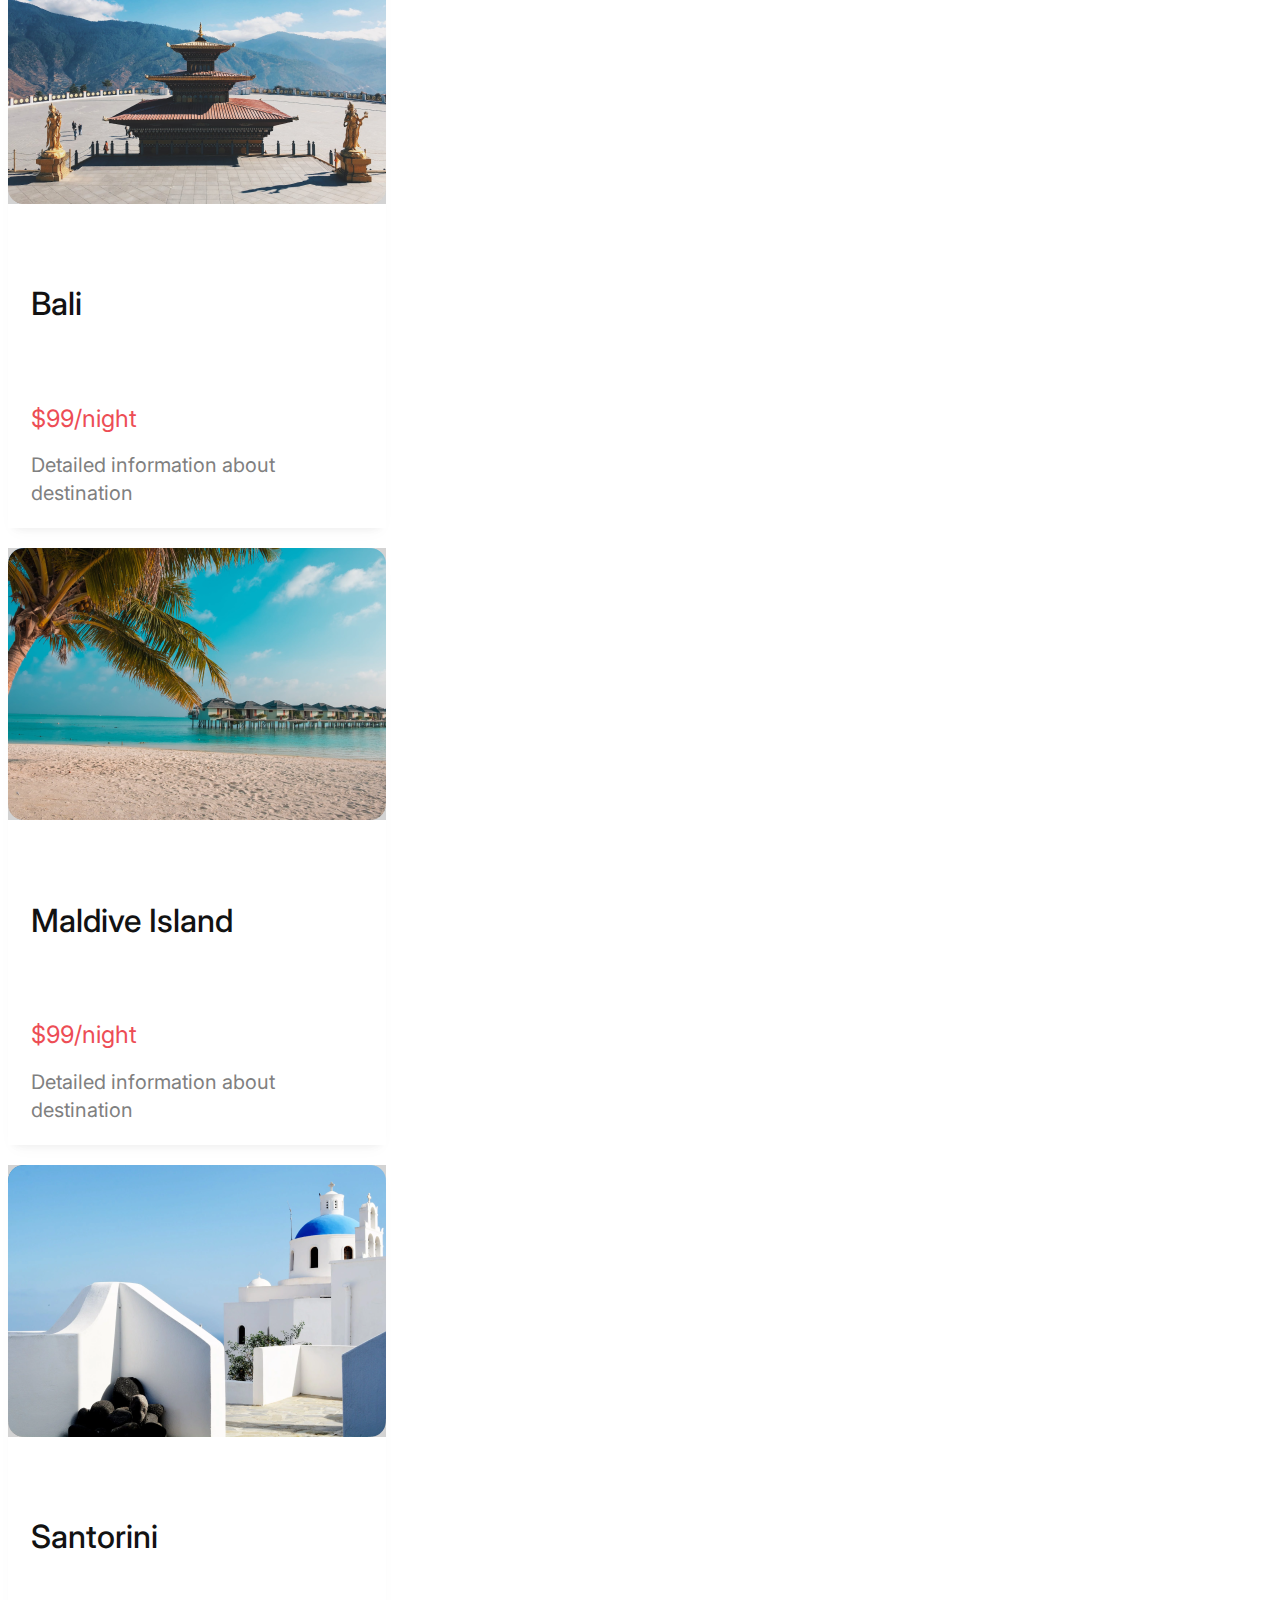
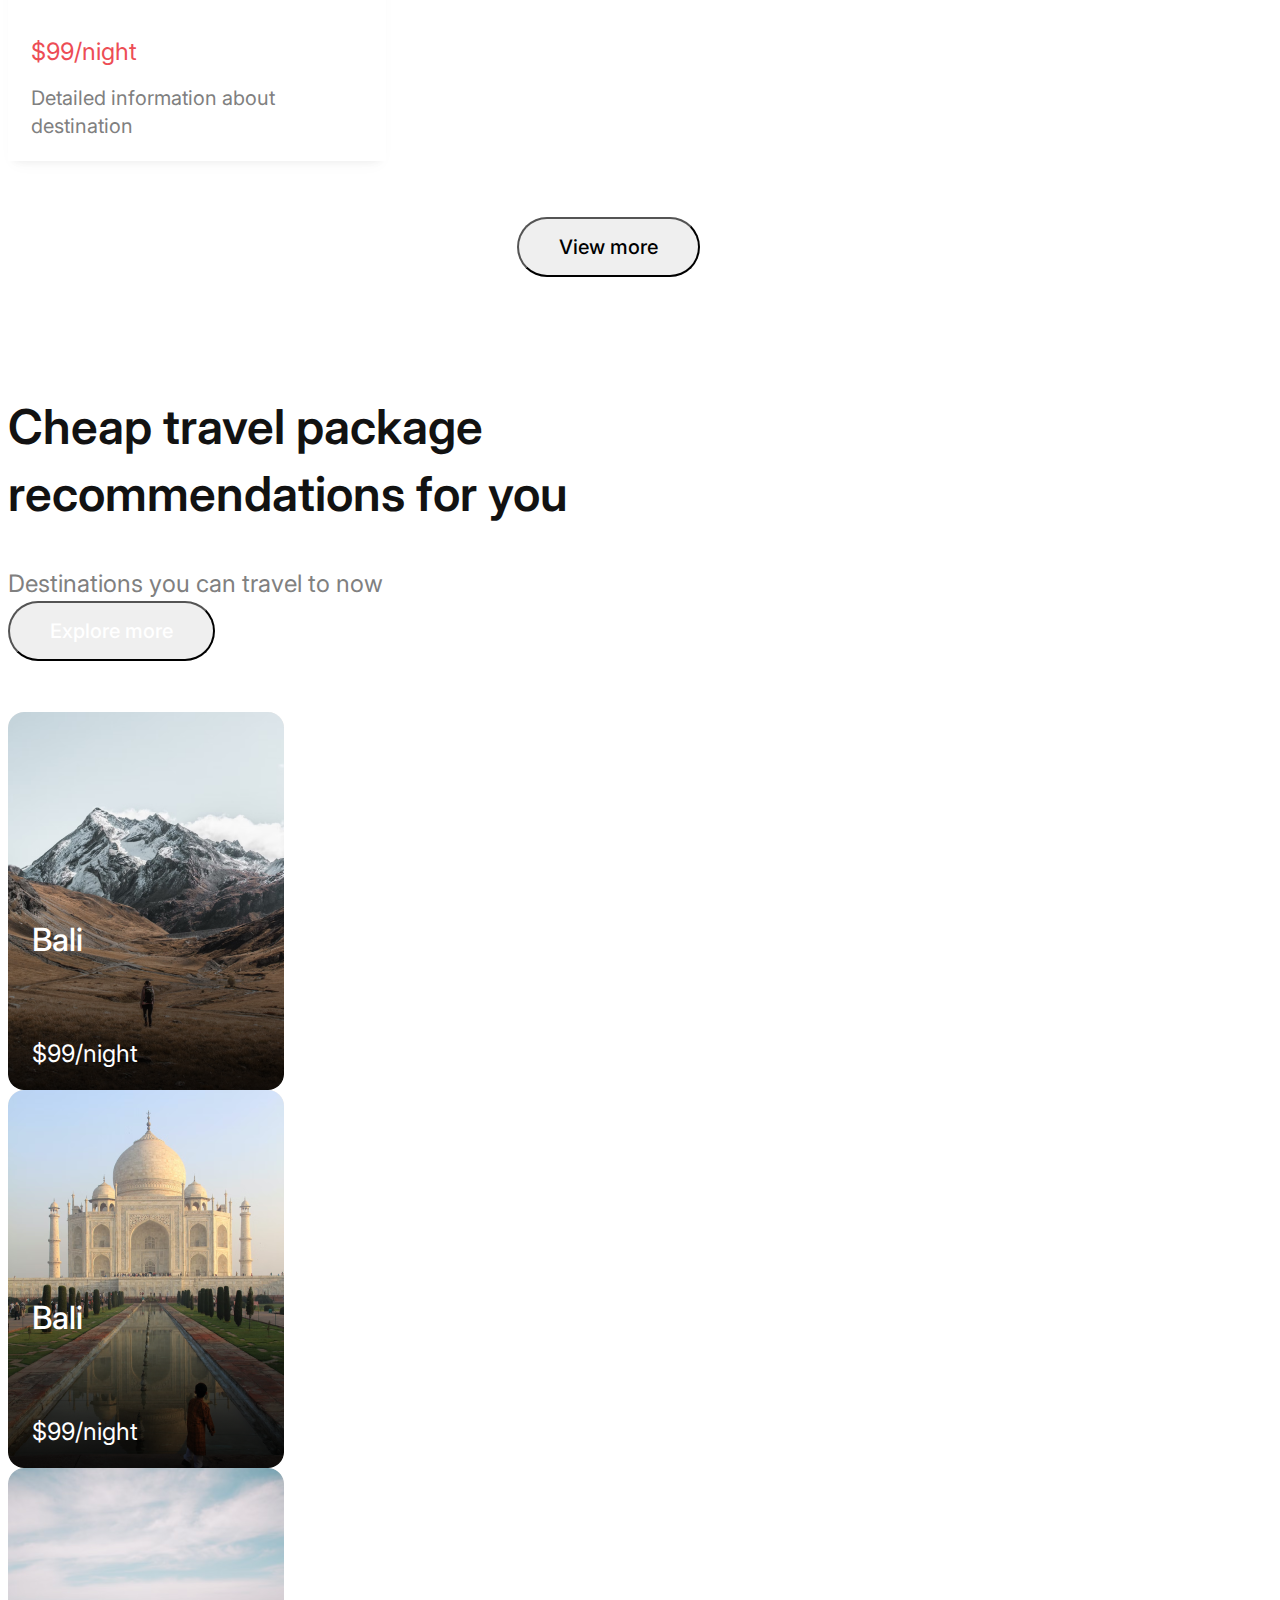
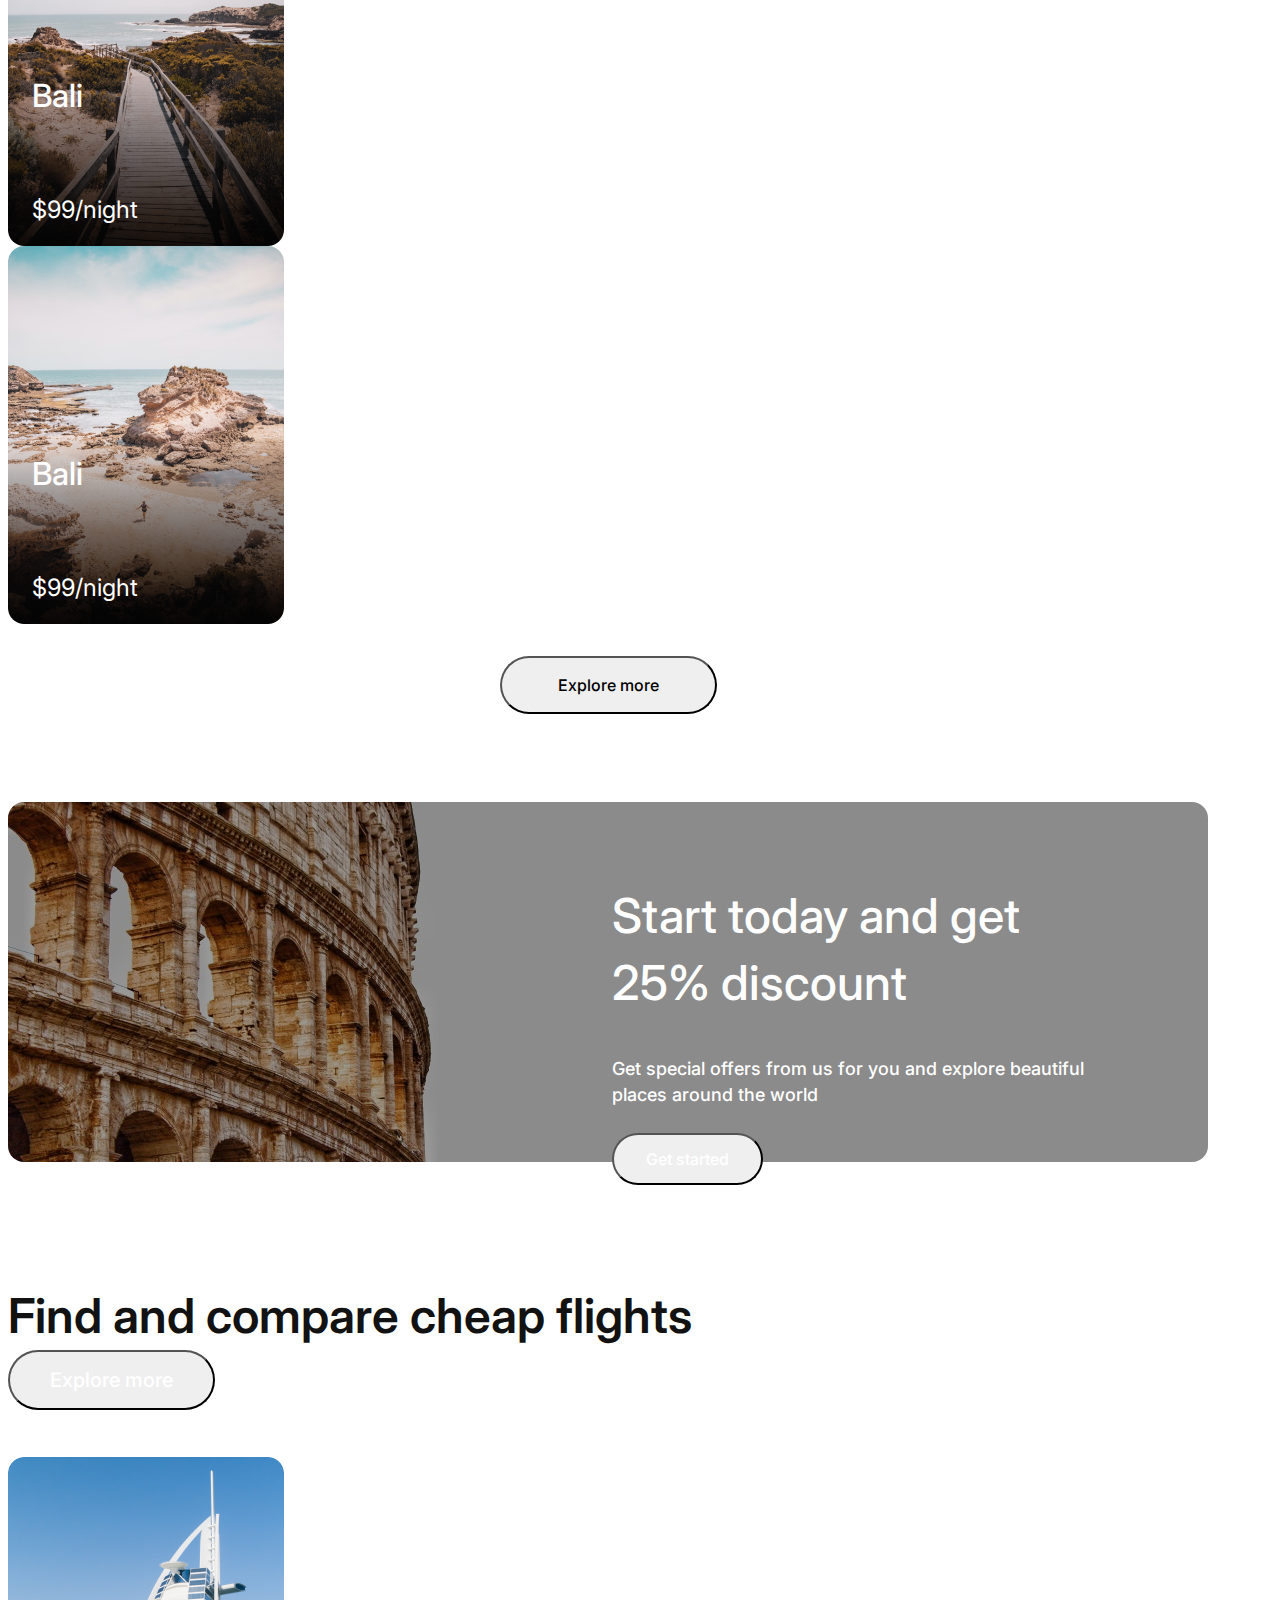
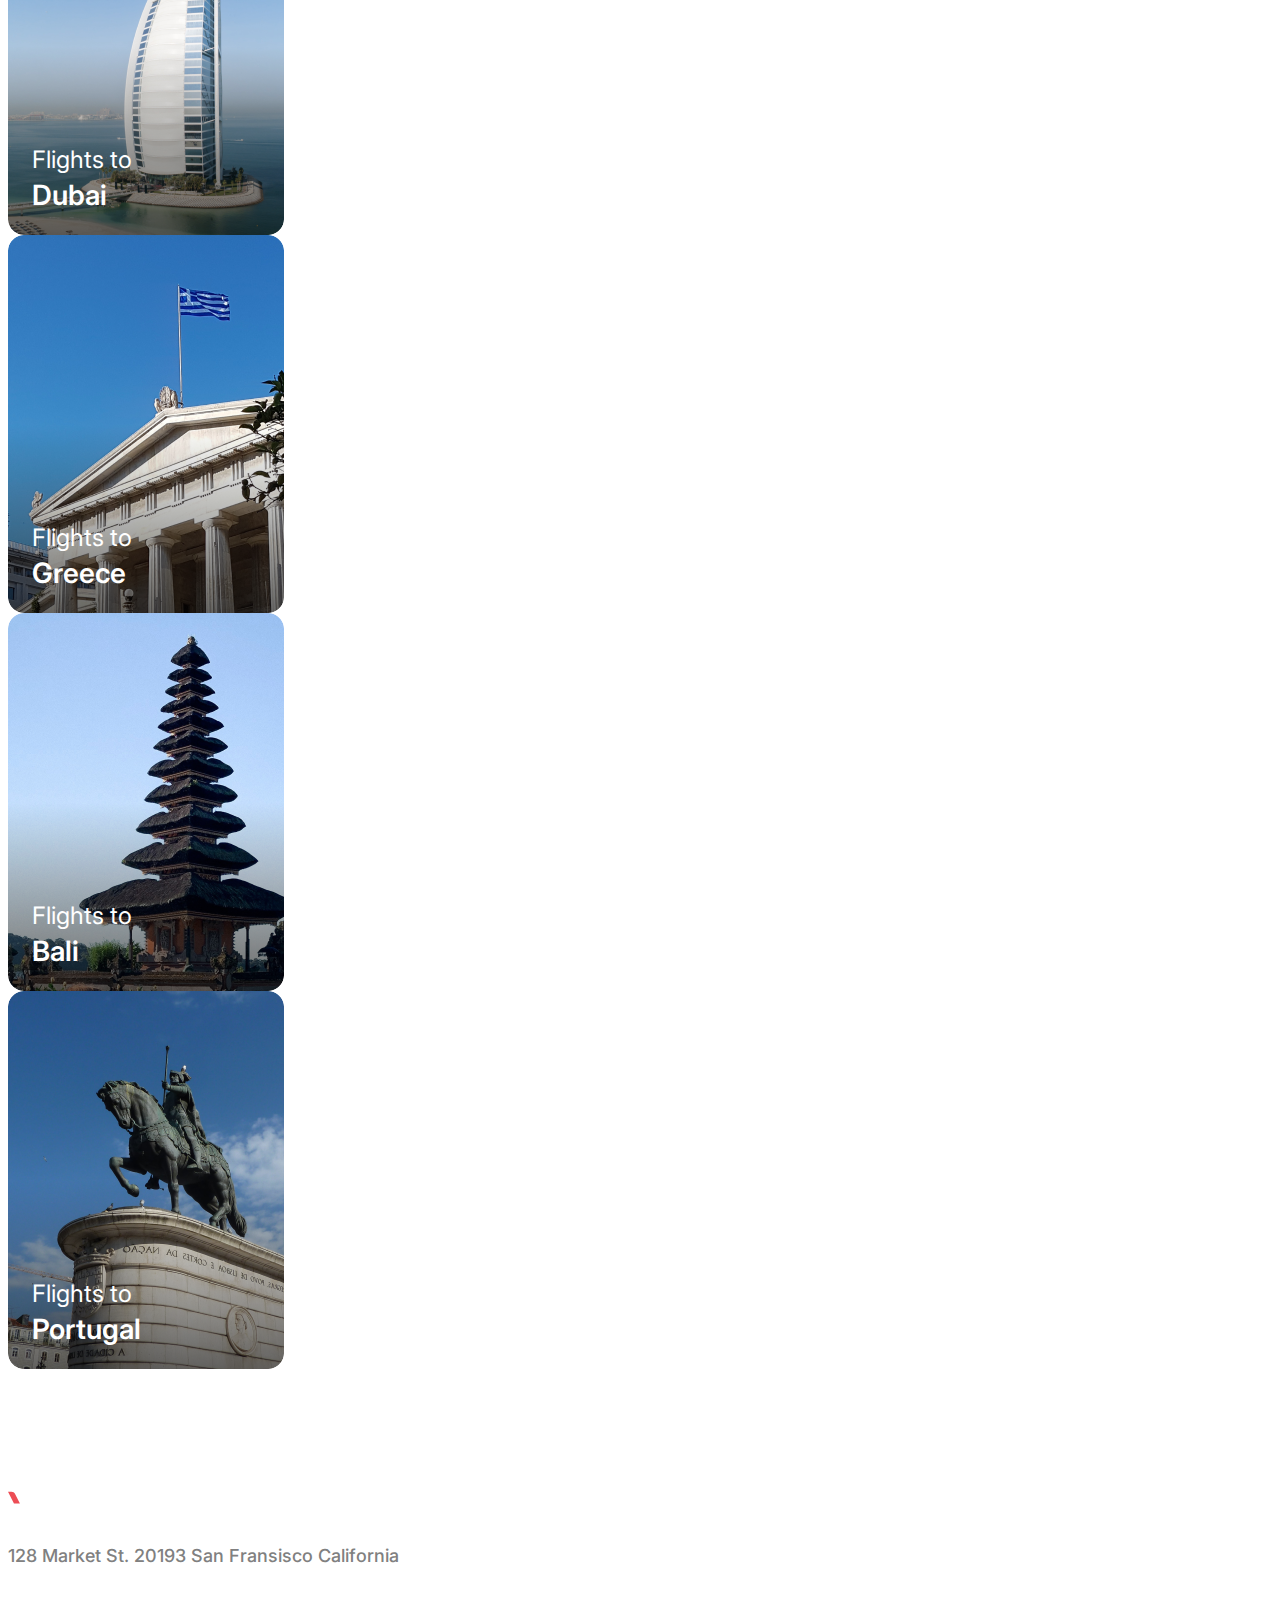
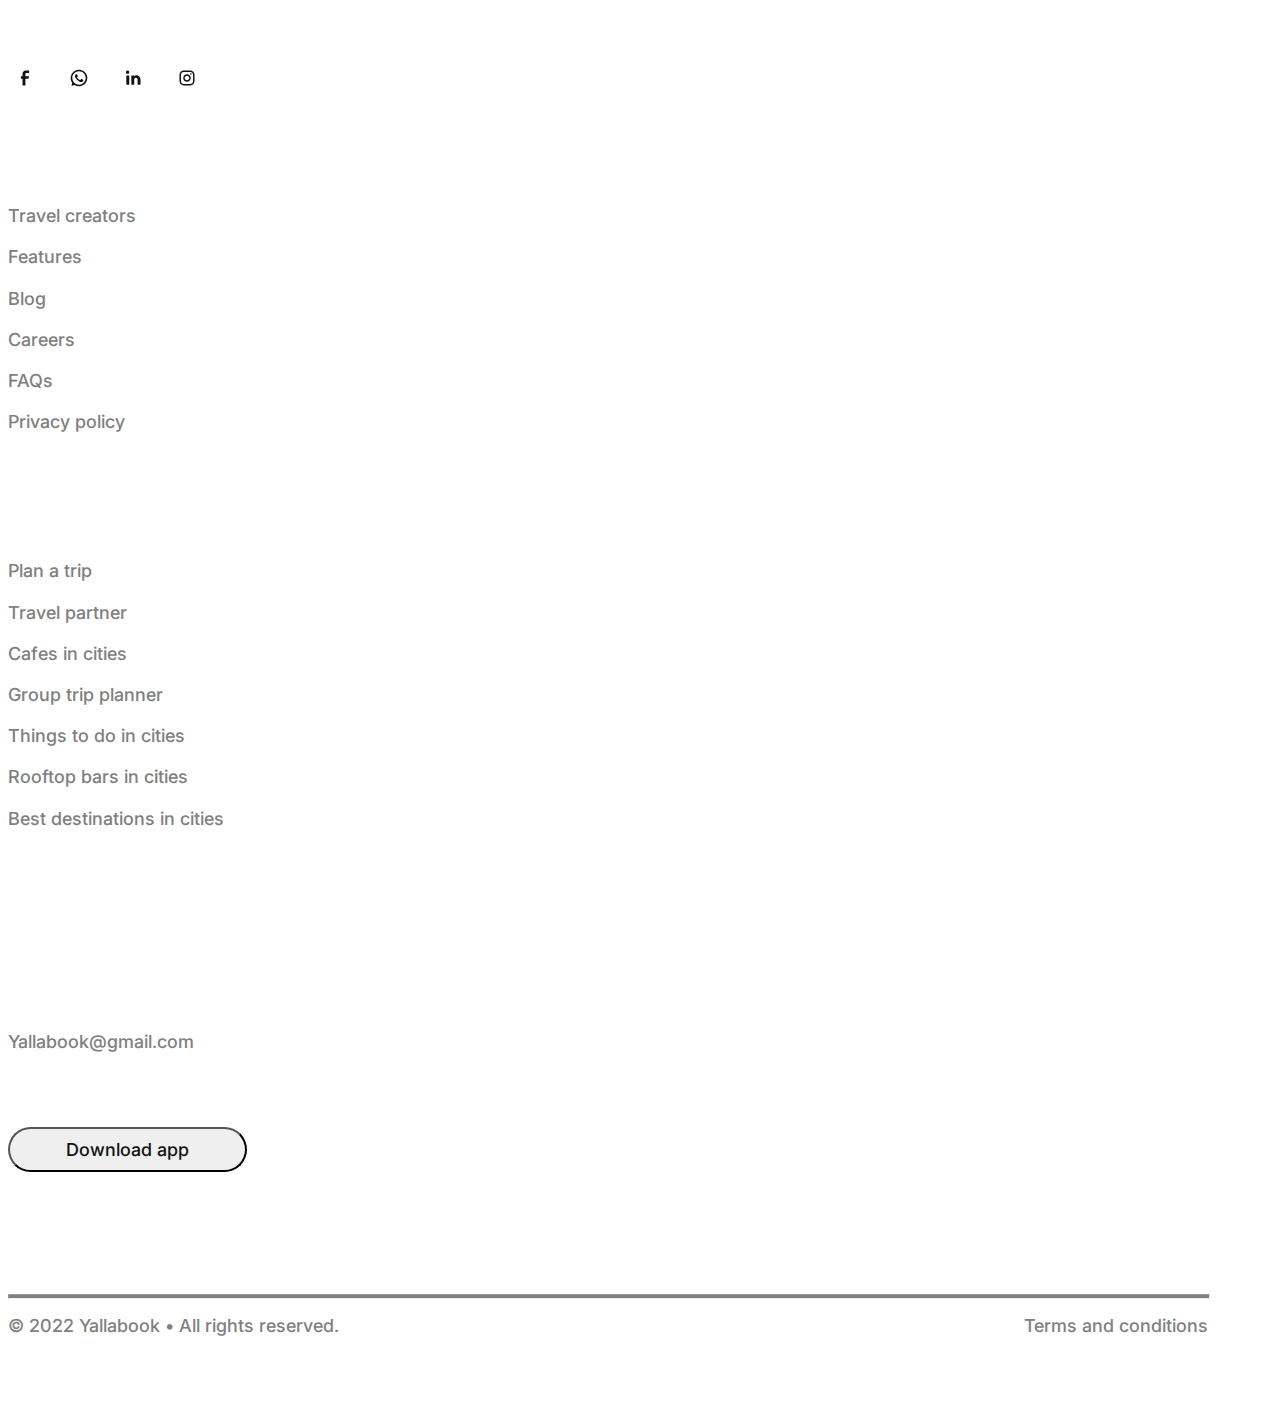
<file: package.html>
<!DOCTYPE html>
<html lang="en">

<head>
    <meta charset="UTF-8">
    <meta name="viewport" content="width=device-width, initial-scale=1.0">
    <link rel="preconnect" href="https://fonts.googleapis.com">
    <link rel="preconnect" href="https://fonts.gstatic.com" crossorigin>
    <link
        href="https://fonts.googleapis.com/css2?family=Inter:wght@300;400;500;600;700;900&family=Poppins:ital,wght@0,300;0,400;0,500;0,600;0,700;1,300&display=swap"
        rel="stylesheet">
    <link href="https://cdn.jsdelivr.net/npm/bootstrap@5.3.2/dist/css/bootstrap.min.css" rel="stylesheet"
        integrity="sha384-T3c6CoIi6uLrA9TneNEoa7RxnatzjcDSCmG1MXxSR1GAsXEV/Dwwykc2MPK8M2HN" crossorigin="anonymous">


    <link rel="stylesheet" href="package.css">
    <title>package</title>
</head>

<body>

    <main>

        <section class="main-1">

            <nav class="navbar p-0">
                <div class="container-fluid p-0">

                    <a class="navbar-brand" href="index.html">

                        <span>
                            <img src="image.yalla/Group 1000004515.svg" alt="">allabook
                        </span>
                    </a>

                    <div class="nav-between d-xl-flex d-none d-md-flex">
                        <ul class="d-flex text-white">
                            <li><a class="nav-link link-1" href="package.html">Packages</a></li>
                            <li> <a class="nav-link link-2 " href="Blog.html">Yalla guide</a></li>
                            <li> <a class="nav-link link-3" href="About.html">About us</a></li>

                        </ul>
                    </div>

                    <div class="nav-end d-flex">

                        <ul class="d-flex px-0">

                            <li><a href="#" class="d-xl-flex d-none d-md-flex text-white nav-link">Countries</a></li>

                            <li class="flag"><a class="nav-link mx-2" href="#"><svg width="24" height="24"
                                        viewBox="0 0 64 64">
                                        <g transform="translate(64 0) scale(-1 1)">
                                            <path fill="#2a5f9e"
                                                d="M22 60.3V46.5l-10.3 7.6c2.9 2.7 6.4 4.8 10.3 6.2m20 0c3.9-1.4 7.4-3.5 10.3-6.2L42 46.4v13.9M3.7 42c.3 1 .7 1.9 1.2 2.9L8.8 42H3.7m51.5 0l3.9 2.9c.4-.9.8-1.9 1.2-2.9h-5.1" />
                                            <path fill="#fff"
                                                d="M23.5 38H2.6c.3 1.4.7 2.7 1.1 4h5.1l-3.9 2.9c.8 1.7 1.7 3.2 2.8 4.7L18 42h4v2l-11.7 8.6l1.4 1.4L22 46.5v13.8c1.3.5 2.6.8 4 1.1V38h-2.5m37.9 0H38v23.4c1.4-.3 2.7-.7 4-1.1V46.5L52.3 54c1.4-1.3 2.6-2.7 3.8-4.2L45.4 42h6.8l6.1 4.5c.3-.5.6-1.1.8-1.6L55.2 42h5.1c.4-1.3.8-2.6 1.1-4" />
                                            <path fill="#ed4c5c"
                                                d="M7.7 49.6c.8 1.1 1.6 2.1 2.5 3.1L22 44.1v-2h-4L7.7 49.6M45.5 42l10.7 7.8c.4-.5.7-1 1.1-1.5c.1-.1.1-.2.2-.2c.3-.5.7-1.1 1-1.6L52.2 42h-6.7" />
                                            <path fill="#2a5f9e"
                                                d="M42 3.7v13.8l10.3-7.6C49.4 7.2 45.9 5.1 42 3.7m-20 0c-3.9 1.4-7.4 3.5-10.3 6.2L22 17.6V3.7M60.3 22c-.3-1-.7-1.9-1.2-2.9L55.2 22h5.1M8.8 22l-3.9-2.9c-.4 1-.8 1.9-1.2 2.9h5.1" />
                                            <path fill="#fff"
                                                d="M40.5 26h20.8c-.3-1.4-.7-2.7-1.1-4h-5.1l3.9-2.9c-.8-1.7-1.7-3.2-2.8-4.7L46 22h-4v-2l11.7-8.6l-1.4-1.4L42 17.5V3.7c-1.3-.5-2.6-.8-4-1.1V26h2.5M2.6 26H26V2.6c-1.4.3-2.7.7-4 1.1v13.8L11.7 10c-1.4 1.3-2.6 2.7-3.8 4.2L18.6 22h-6.8l-6.1-4.5c-.3.5-.6 1.1-.8 1.6L8.8 22H3.7c-.4 1.3-.8 2.6-1.1 4" />
                                            <g fill="#ed4c5c">
                                                <path
                                                    d="M56.3 14.4c-.8-1.1-1.6-2.1-2.5-3.1L42 19.9v2h4l10.3-7.5M18.5 22L7.9 14.2c-.4.5-.7 1-1.1 1.5c-.1.1-.1.2-.2.2c-.3.5-.7 1.1-1 1.6l6.1 4.5h6.8" />
                                                <path
                                                    d="M61.4 26H38V2.6c-1.9-.4-3.9-.6-6-.6s-4.1.2-6 .6V26H2.6c-.4 1.9-.6 3.9-.6 6s.2 4.1.6 6H26v23.4c1.9.4 3.9.6 6 .6s4.1-.2 6-.6V38h23.4c.4-1.9.6-3.9.6-6s-.2-4.1-.6-6" />
                                            </g>
                                        </g>
                                    </svg></a>

                                </a>

                            </li>





                            <li class="language"> <a class="nav-link" href="#"><svg xmlns="http://www.w3.org/2000/svg"
                                        width="20" height="21" viewBox="0 0 20 21" fill="none">
                                        <g clip-path="url(#clip0_2103_2220)">
                                            <path
                                                d="M13.825 7.65833L10 11.475L6.175 7.65833L5 8.83333L10 13.8333L15 8.83333L13.825 7.65833Z"
                                                fill="white" />
                                        </g>
                                        <defs>
                                            <clipPath id="clip0_2103_2220">
                                                <rect width="20" height="20" fill="white"
                                                    transform="translate(0 0.5)" />
                                            </clipPath>
                                        </defs>
                                    </svg>
                                </a></li>


                            <li class="search"><a class="nav-link" href="#"><svg width="24" height="24"
                                        viewBox="0 0 24 24">
                                        <path fill="white"
                                            d="M20.031 20.79c.46.46 1.17-.25.71-.7l-3.75-3.76a7.904 7.904 0 0 0 2.04-5.31c0-4.39-3.57-7.96-7.96-7.96s-7.96 3.57-7.96 7.96c0 4.39 3.57 7.96 7.96 7.96c1.98 0 3.81-.73 5.21-1.94l3.75 3.75zM4.11 11.02c0-3.84 3.13-6.96 6.96-6.96c3.84 0 6.96 3.12 6.96 6.96s-3.12 6.96-6.96 6.96c-3.83 0-6.96-3.12-6.96-6.96z" />
                                    </svg></a></a></li>


                            <button class="navbar-toggler d-flex d-xl-none d-md-none border-0 shadow-none" type="button"
                                data-bs-toggle="offcanvas" data-bs-target="#offcanvasNavbar"
                                aria-controls="offcanvasNavbar" aria-label="Toggle navigation">
                                <svg xmlns="http://www.w3.org/2000/svg" width="24" height="24" viewBox="0 0 24 24"
                                    fill="none">
                                    <path fill-rule="evenodd" clip-rule="evenodd"
                                        d="M20.5 7H3.5C3.22386 7 3 6.77614 3 6.5V5.5C3 5.22386 3.22386 5 3.5 5H20.5C20.7761 5 21 5.22386 21 5.5V6.5C21 6.77614 20.7761 7 20.5 7ZM21 12.5V11.5C21 11.2239 20.7761 11 20.5 11H3.5C3.22386 11 3 11.2239 3 11.5V12.5C3 12.7761 3.22386 13 3.5 13H20.5C20.7761 13 21 12.7761 21 12.5ZM21 17.5V18.5C21 18.7761 20.7761 19 20.5 19H3.5C3.22386 19 3 18.7761 3 18.5V17.5C3 17.2239 3.22386 17 3.5 17H20.5C20.7761 17 21 17.2239 21 17.5Z"
                                        fill="white" />
                                </svg>
                            </button>






                        </ul>

                    </div>



                    <div class="offcanvas offcanvas-end" tabindex="-1" id="offcanvasNavbar"
                        aria-labelledby="offcanvasNavbarLabel">
                        <div class="offcanvas-header">
                            <h5 class="offcanvas-title" id="offcanvasNavbarLabel">Yallabook</h5>
                            <button type="button" class="btn-close btn-close-black shadow-none"
                                data-bs-dismiss="offcanvas" aria-label="Close"></button>
                        </div>
                        <div class="offcanvas-body">
                            <ul class="navbar-nav justify-content-end flex-grow-1 pe-3">
                                <li class="nav-item">
                                    <a class="nav-link active" aria-current="page" href="index.html">Homepage</a>
                                </li>


                                <li class="nav-item">
                                    <a class="nav-link active" aria-current="page" href="package.html">package</a>
                                </li>
                                <li class="nav-item">
                                    <a class="nav-link active" href="Blog.html">Blog</a>
                                </li>

                                <li class="nav-item">
                                    <a class="nav-link active" href="About.html">About us</a>
                                </li>


                        </div>
                    </div>
            </nav>



            <div class="container px-xl-0 hero">

                <h1>Find the tour <br>
                    package you want</h1>

                <p>
                    Explore further into a city’s sights, culture, and experiences with a captivating
                </p>

                <button type="button" class="btn bg-danger text-white">Explore more</button>

                <p class="parg-2">
                    Padar Island, located in eastern Indonesia. Exotic, that's the comment of many people who
                    have ever set foot on the island.
                </p>


            </div>



        </section>




        <section class="main-2">

            <div class="container px-0">

                <div class="text-main-2 text-center">
                    <h2>Find your travel style </h2>
                    <p>You can travel according to your style</p>
                </div>


                <div class="row px-0">

                    <div class="col-xl-3 col-3 col-md-3 travel-style reel-travel-1 px-0">

                        <div class="text-travel text-center">


                            <p>
                                Couples
                            </p>


                        </div>

                    </div>

                    <div class="col-xl-3 col-3 col-md-3 travel-style reel-travel-2 px-0">

                        <div class="text-travel text-center">


                            <p>
                                Cultural Heritage
                            </p>


                        </div>

                    </div>


                    <div class="col-xl-3 col-3 col-md-3 travel-style reel-travel-3 px-0">

                        <div class="text-travel text-center">


                            <p>
                                Family
                            </p>

                        </div>

                    </div>


                    <div class="col-xl-3 col-3 col-md-3 travel-style reel-travel-4 px-0">

                        <div class="text-travel text-center">

                            <p>
                                Sunseeker
                            </p>


                        </div>

                    </div>







                </div>














            </div>

        </section>

        <section class="main-3">
            <div class="container px-xl-0">

                <div class="text-main-3 text-center">
                    <h2>Most popular destination</h2>
                    <p>Destinations you can travel to now</p>

                </div>

                <div class="btn-main-3 px-0">

                    <button type="button" class=" btn bg-danger text-white d-flex ">popular</button>
                    <button type="button" class="btn-1 d-flex">popular</button>
                    <button type="button" class="btn-1 d-xl-flex d-none d-md-flex ">popular</button>
                    <button type="button" class="btn-1 d-xl-flex d-none d-md-flex">popular</button>
                    <button type="button" class="btn-1 d-xl-flex d-none d-md-flex">popular</button>
                    <button type="button" class="btn-1 d-xl-flex d-none d-md-flex d-md-none">popular</button>
                    <button type="button" class="btn-1 d-xl-flex d-none d-md-flex d-md-none">popular</button>
                </div>

            </div>


        </section>


        <section class="main-4">

            <div class="px-0 container">
                <div class="row px-0">
                    <div class="col-xl-4 col-12 bali">
                        <div class="card">
                            <img src="image.yalla/package-reel-5.png" class="card-img-top" alt="#">
                            <div class="card-body p-0">
                                <h6 class="card-name">Bali</h6>
                                <a href="#">$99/night</a>
                                <p class="card-text">Detailed information about destination</p>
                            </div>
                        </div>
                    </div>



                    <div class="col-xl-4 col-12 bali my-xl-0 my-4 my-md-0">

                        <div class="card">
                            <img src="image.yalla/package-reel-6.png" class="card-img-top" alt="#">
                            <div class="card-body p-0">
                                <h6 class="card-name">Maldive Island</h6>
                                <a href="#">$99/night</a>
                                <p class="card-text">Detailed information about destination</p>
                            </div>
                        </div>

                    </div>


                    <div class="col-xl-4 col-12 bali">

                        <div class="card">
                            <img src="image.yalla/package-reel-7.png" class="card-img-top" alt="#">
                            <div class="card-body p-0">
                                <h6 class="card-name">Santorini</h6>
                                <a href="#">$99/night</a>
                                <p class="card-text">Detailed information about destination</p>
                            </div>
                        </div>

                    </div>

                </div>

                <div class="btn-bali">
                    <button type="button" class="btn bg-danger text-white">View more</button>

                </div>


            </div>


        </section>

        <section class="main-5">

            <div class="container px-0">

                <div class="text-main-5">

                    <h2>Cheap travel package <br> recommendations for you</h2>


                    <div class="btn-main-5 d-flex">
                        <p>Destinations you can travel to now</p>
                        <button type="button" class="btn bg-danger text-white d-xl-flex d-none d-md-flex">Explore
                            more</button>

                    </div>



                </div>


                <div class="row px-0">

                    <div class="col-xl-3 col-3 col-md-3 taj-1 taj">

                        <div class="cheap-travel">
                            <h6>Bali</h6>
                            <p>$99/night</p>

                        </div>

                    </div>


                    <div class="col-xl-3 col-3 col-md-3 taj-2 taj">

                        <div class="cheap-travel">
                            <h6>Bali</h6>
                            <p>$99/night</p>

                        </div>

                    </div>

                    <div class="col-xl-3 col-3 col-md-3 taj-3 taj">

                        <div class="cheap-travel">
                            <h6>Bali</h6>
                            <p>$99/night</p>

                        </div>

                    </div>


                    <div class="col-xl-3 col-3 col-md-3 taj-4 taj">

                        <div class="cheap-travel">
                            <h6>Bali</h6>
                            <p>$99/night</p>

                        </div>

                    </div>

                </div>

                <div class="btn-main-5a">
                    <button type="button" class="btn bg-danger text-white d-xl-none d-flex">Explore more</button>

                </div>

            </div>

        </section>

        <section class="main-6">
            <div class="container px-xl-0">
                <div class="tour">
                    <div class="text-main-6">
                        <h2>Start today and get <br> 25% discount</h2>
                        <p>Get special offers from us for you and explore beautiful places around the world</p>


                        <button type="button" class="btn bg-danger text-white">Get started</button>

                    </div>

                </div>


            </div>

        </section>


        <section class="main-7">

            <div class="container px-0">
                <div class="text-main-7 d-flex">
                    <h2>Find and compare cheap flights</h2>
                    <button type="button" class="btn bg-danger text-white d-xl-flex d-none">Explore more</button>

                </div>


                <div class="row px-0">
                    <div class="col-xl-3 col-12 Greece-1 flight-cheep">

                        <div class="text-flight">
                            <p>Flights to</p>
                            <h6>Dubai</h6>

                        </div>

                    </div>

                    <div class="col-xl-3 col-12 Greece-2 flight-cheep">

                        <div class="text-flight">
                            <p>Flights to</p>
                            <h6>Greece</h6>

                        </div>


                    </div>



                    <div class="col-xl-3 col-12 Greece-3 flight-cheep">

                        <div class="text-flight">
                            <p>Flights to</p>
                            <h6>Bali</h6>

                        </div>

                    </div>


                    <div class="col-xl-3 col-12 Greece-4 flight-cheep">

                        <div class="text-flight">
                            <p>Flights to</p>
                            <h6>Portugal</h6>

                        </div>


                    </div>
                </div>

            </div>

        </section>




        <section>

            <footer class="bg-black">

                <div class="container px-xl-0">
                    <div class="row px-0">
                        <div class="col-12 col-xl-3 col-md-3 title-yalla">
                            <a class="yalla-footer p-0" href="#"><img src="image.yalla/Group 1000004515.svg"
                                    alt="">allabook</a>
                            <p class="location">128 Market St. 20193 San Fransisco California</p>

                            <div class="social-media">
                                <h5>Social Media</h5>
                                <div class="list-icon">

                                    <div class="facebook icon iicon">
                                        <svg xmlns="http://www.w3.org/2000/svg" width="20" height="20"
                                            viewBox="0 0 20 20" fill="none">
                                            <path
                                                d="M13.7504 5H11.2504C10.7902 5 10.4171 5.3731 10.4171 5.83333V8.33333H13.7504C13.8452 8.33123 13.9351 8.37533 13.9914 8.45156C14.0478 8.5278 14.0636 8.62667 14.0337 8.71667L13.4171 10.55C13.3602 10.7183 13.203 10.832 13.0254 10.8333H10.4171V17.0833C10.4171 17.3135 10.2305 17.5 10.0004 17.5H7.91707C7.68695 17.5 7.50041 17.3135 7.50041 17.0833V10.8333H6.25041C6.02029 10.8333 5.83374 10.6468 5.83374 10.4167V8.75C5.83374 8.51988 6.02029 8.33333 6.25041 8.33333H7.50041V5.83333C7.50041 3.99238 8.99279 2.5 10.8337 2.5H13.7504C13.9805 2.5 14.1671 2.68655 14.1671 2.91667V4.58333C14.1671 4.81345 13.9805 5 13.7504 5Z"
                                                fill="#121212" />
                                        </svg>
                                    </div>

                                    <div class="whatsap icon">
                                        <svg xmlns="http://www.w3.org/2000/svg" width="20" height="20"
                                            viewBox="0 0 20 20" fill="none">
                                            <path fill-rule="evenodd" clip-rule="evenodd"
                                                d="M9.99948 1.66699C6.86959 1.66797 4.00418 3.42264 2.5806 6.21004C1.15702 8.99744 1.41536 12.3475 3.24948 14.8837L2.49948 17.167C2.44792 17.3161 2.48685 17.4815 2.59948 17.592C2.67897 17.6718 2.78687 17.7167 2.89948 17.717H3.02448L5.39948 16.9503C8.37281 18.9174 12.2682 18.7752 15.0901 16.5965C17.9121 14.4178 19.0355 10.6853 17.8849 7.31088C16.7343 3.9365 13.5646 1.66783 9.99948 1.66699ZM16.6659 10.0007C16.6659 13.6826 13.6811 16.6673 9.99919 16.6673C6.31729 16.6673 3.33252 13.6826 3.33252 10.0007C3.33252 6.31878 6.31729 3.33401 9.99919 3.33401C11.7673 3.33401 13.463 4.03639 14.7132 5.28664C15.9635 6.53688 16.6659 8.23257 16.6659 10.0007ZM12.733 13.9006C13.3191 13.7982 13.8258 13.4327 14.108 12.909C14.2513 12.6023 14.2978 12.2593 14.2413 11.9256C14.201 11.8584 14.0955 11.8074 13.9511 11.7376C13.9166 11.721 13.8799 11.7032 13.8413 11.684C13.6413 11.584 12.633 11.084 12.4413 11.0256C12.2604 10.9385 12.0429 10.9991 11.933 11.1673C11.7699 11.4242 11.5889 11.6692 11.3913 11.9006C11.2566 12.0264 11.0596 12.0593 10.8913 11.984C10.2767 11.7492 9.71145 11.4016 9.22468 10.959C8.77741 10.5446 8.39282 10.0674 8.08301 9.54229C7.99243 9.39567 8.02856 9.20416 8.16635 9.10063C8.22188 9.03121 8.27998 8.97207 8.3378 8.91322C8.3841 8.8661 8.43021 8.81917 8.47468 8.76729C8.5645 8.67001 8.64024 8.56061 8.69968 8.44229C8.76648 8.32325 8.76648 8.17801 8.69968 8.05896C8.64968 7.95896 8.21635 6.89229 8.07468 6.54229C7.93301 6.19229 7.83301 6.19229 7.62468 6.19229H7.39135C7.1268 6.18123 6.86785 6.27053 6.66635 6.44229C6.17613 6.87787 5.89686 7.50319 5.89968 8.15896C5.96533 8.93063 6.25497 9.66632 6.73301 10.2756C7.59398 11.6098 8.80462 12.6821 10.233 13.3756C11.8997 14.0423 12.3663 13.984 12.733 13.9006Z"
                                                fill="#121212" />
                                        </svg>

                                    </div>

                                    <div class="instgram icon">
                                        <svg xmlns="http://www.w3.org/2000/svg" width="20" height="20"
                                            viewBox="0 0 20 20" fill="none">
                                            <path fill-rule="evenodd" clip-rule="evenodd"
                                                d="M2.91626 4.16667C2.91626 3.24619 3.66245 2.5 4.58293 2.5C5.02495 2.5 5.44888 2.67559 5.76144 2.98816C6.074 3.30072 6.24959 3.72464 6.24959 4.16667C6.24959 5.08714 5.5034 5.83333 4.58293 5.83333C3.66245 5.83333 2.91626 5.08714 2.91626 4.16667ZM17.4992 11.1754C17.5279 9.3711 16.297 7.79004 14.5409 7.37535C13.364 7.12194 12.1372 7.45424 11.2492 8.26702V7.91702C11.2492 7.6869 11.0626 7.50035 10.8325 7.50035H8.74919C8.51907 7.50035 8.33252 7.6869 8.33252 7.91702V16.2504C8.33252 16.4805 8.51907 16.667 8.74919 16.667H10.8325C11.0626 16.667 11.2492 16.4805 11.2492 16.2504V11.5504C11.2286 10.7134 11.8119 9.98258 12.6325 9.81702C13.1211 9.73267 13.622 9.87027 13.9989 10.1924C14.3758 10.5146 14.5897 10.9879 14.5825 11.4837V16.2504C14.5825 16.4805 14.7691 16.667 14.9992 16.667H17.0825C17.3126 16.667 17.4992 16.4805 17.4992 16.2504V11.1754ZM6.24919 7.91667V16.25C6.24919 16.4801 6.06264 16.6667 5.83252 16.6667H3.74919C3.51907 16.6667 3.33252 16.4801 3.33252 16.25V7.91667C3.33252 7.68655 3.51907 7.5 3.74919 7.5H5.83252C6.06264 7.5 6.24919 7.68655 6.24919 7.91667Z"
                                                fill="#121212" />
                                        </svg>
                                    </div>

                                    <div class="insta-2 icon">
                                        <svg xmlns="http://www.w3.org/2000/svg" width="20" height="20"
                                            viewBox="0 0 20 20" fill="none">
                                            <path fill-rule="evenodd" clip-rule="evenodd"
                                                d="M13.3333 2.5H6.66667C4.36548 2.5 2.5 4.36548 2.5 6.66667V13.3333C2.5 15.6345 4.36548 17.5 6.66667 17.5H13.3333C15.6345 17.5 17.5 15.6345 17.5 13.3333V6.66667C17.5 4.36548 15.6345 2.5 13.3333 2.5ZM16.0421 13.333C16.0375 14.8268 14.8276 16.0367 13.3337 16.0413H6.66707C5.1732 16.0367 3.96332 14.8268 3.95874 13.333V6.66631C3.96332 5.17244 5.1732 3.96255 6.66707 3.95798H13.3337C14.8276 3.96255 16.0375 5.17244 16.0421 6.66631V13.333ZM13.9583 6.87467C14.4186 6.87467 14.7917 6.50158 14.7917 6.04134C14.7917 5.5811 14.4186 5.20801 13.9583 5.20801C13.4981 5.20801 13.125 5.5811 13.125 6.04134C13.125 6.50158 13.4981 6.87467 13.9583 6.87467ZM10 6.25C7.92893 6.25 6.25 7.92893 6.25 10C6.25 12.0711 7.92893 13.75 10 13.75C12.0711 13.75 13.75 12.0711 13.75 10C13.7522 9.00476 13.3578 8.04964 12.6541 7.3459C11.9504 6.64215 10.9952 6.24778 10 6.25ZM7.70874 9.99964C7.70874 11.2653 8.73475 12.2913 10.0004 12.2913C11.2661 12.2913 12.2921 11.2653 12.2921 9.99964C12.2921 8.73399 11.2661 7.70798 10.0004 7.70798C8.73475 7.70798 7.70874 8.73399 7.70874 9.99964Z"
                                                fill="#121212" />
                                        </svg>

                                    </div>

                                </div>

                            </div>
                        </div>
                        <div class="col-12 col-xl-3 col-md-3 menu-1 px-xl-0">
                            <ul class="menu-footer">
                                <li class="m-0"><a href="">Travel creators</a></li>
                                <li><a href="">Features</a></li>
                                <li><a href="">Blog</a></li>
                                <li><a href="">Careers</a></li>
                                <li><a href="">FAQs</a></li>
                                <li><a href="">Privacy policy</a></li>




                            </ul>
                        </div>
                        <div class="col-12 col-xl-3 col-md-3 menu-2 px-xl-0">
                            <ul class="menu-footer-2">
                                <li class="m-0"> <a href="">Plan a trip</a></li>
                                <li class=""> <a href="">Travel partner</a></li>
                                <li> <a href="">Cafes in cities</a></li>
                                <li> <a href="">Group trip planner</a></li>
                                <li> <a href="">Things to do in cities</a></li>
                                <li><a href="">Rooftop bars in cities</a></li>
                                <li><a href="">Best destinations in cities</a></li>

                            </ul>
                        </div>

                        <div class="col-12 col-xl-3 col-md-3 text-white end-footer">
                            <div class="email">
                                <h6>Contact Us</h6>
                                <p>Yallabook@gmail.com</p>
                            </div>

                            <div class="footer-app">
                                <p>Get the App</p>
                                <button class="btn bg-white mx-lg-0">Download app</button>

                            </div>


                        </div>

                        <hr>

                        <div class="terms d-flex">
                            <div>
                                <p>© 2022 Yallabook • All rights reserved.</p>
                            </div>
                            <div>
                                <span>Terms and conditions</span>
                            </div>

                        </div>

                    </div>
                </div>

            </footer>


        </section>

















































    </main>




























    <script src="https://cdn.jsdelivr.net/npm/bootstrap@5.3.2/dist/js/bootstrap.bundle.min.js"
        integrity="sha384-C6RzsynM9kWDrMNeT87bh95OGNyZPhcTNXj1NW7RuBCsyN/o0jlpcV8Qyq46cDfL"
        crossorigin="anonymous"></script>

</body>

</html>
</file>
<file: About.css>
.history{
    background: url(image.yalla/history-hero-img.png);
    width: 100%;
    height: auto;
    background-repeat: no-repeat;
    background-size: cover;
}









.nav-between li a{
  
      text-decoration: none;
  }
  
  .nav-between li{
      list-style-type: none;
  }
  
  .nav-end li a{
      text-decoration: none;
     
  }
  
  .nav-end li{
      list-style-type: none;
  }
  
  .nav-link{
      color: var(--neutral-0-white, #FFF);

/* Font Website/Body 2/Medium */
font-family: "Inter";
font-size: 18px;
font-style: normal;
font-weight: 500;
line-height: 140%; /* 25.2px */
  }



.navbar-brand span:hover {
color: white;
}























/* X-Small devices (portrait phones, less than 576px)

// No media query for `xs` since this is the default in Bootstrap*/
.navbar-brand:hover {
  color: #FFF;
}


/* Small devices (landscape phones, 576px and up)*/
@media (min-width: 375px) { 

  .container-fluid {
    margin: 0px 10px;
   
  }

  .navbar{
    display: flex;

  }
  .navbar:hover{
    color:#FFF
  }


  .history{
    background-position: center;
  }

  .nav-end{
    margin-top: 20px;
    margin-bottom: 0px;
  }
  
  .navbar-brand{
    color: #FFF;
  font-family: "Poppins";
  font-size: 20.936px;
  font-style: normal;
  font-weight: 700;
  line-height: normal;
 margin-top: 0px;
  }

  .nav-end .search{
    margin: 0px 16px;
  }
  
  

  .summer-history{
    display: flex;
    justify-content: center;
    flex-flow: column;
  
}

.text-history h1{
  color: var(--neutral-0-white, #FFF);
text-align: center;
margin-top: 170px;
/* Font Website/Display/Semi Bold */
font-family: "Inter";
font-size: 32px;
font-style: normal;
font-weight: 600;
line-height: 140%; /* 100.8px */
padding: 0px;

}

.text-history p{
  color: var(--neutral-100, #E5E5E6);
text-align: center;

margin-top: 24px;
margin-bottom: 171px;
padding: 0px 20px;
/* Font Website/H2/Regular */
font-family: "Inter";
font-size: 16px;
font-style: normal;
font-weight: 400;
line-height: 140%; /* 33.6px */

}

.text-our h2{
  color: var(--text-main-text, #121212);
margin-top: 60px;
/* Font Website/H1/Semi Bold */
font-family: "Inter";
font-size: 32px;
font-style: normal;
font-weight: 600;
line-height: 140%; /* 67.2px */
}


.text-our p{
  color: var(--text-secondary-text, #808080);
text-align: center;

margin-top: 24px;
padding: 0px 20px;
/* Font Website/Body 1/Regular */
font-family: "Inter";
font-size: 16px;
font-style: normal;
font-weight: 400;
line-height: 140%; /* 28px */
}

 .img-our{
 
 margin-top: 64px;
  
}

.img-our .car-desert{
  width: 100%;
  height: 232px;
  flex-shrink: 0;
  border-radius: 16px;
  background-repeat: no-repeat;
background: url(image.yalla/car-desert.png), lightgray 50% / cover no-repeat;
}

.img-our .travell-road{
  margin-top: 24px;
  width: 100%;
  height: 232px;
  flex-shrink: 0;
  background-repeat: no-repeat;
  border-radius: 16px;
background: url(image.yalla/teavell-road.png), lightgray 50% / cover no-repeat;
}

.text-values h2{
  color: var(--text-main-text, #121212);
margin-top: 60px;
/* Font Website/H1/Semi Bold */
font-family: "Inter";
font-size: 32px;
font-style: normal;
font-weight: 600;
line-height: 140%; /* 67.2px */
}

.text-values p{
  color: var(--text-secondary-text,#676879 );
text-align: center;
margin-top: 24px;

padding: 0px 20px;
/* Font Website/Body 1/Regular */
font-family: "Inter";
font-size: 16px;
font-style: normal;
font-weight: 400;
line-height: 140%; /* 28px */
}

.text-values .img-values{
 
  margin-top: 56px;
  
}

.visa-values{
  width: 100%;
height: 285px;
flex-shrink: 0;
border-radius: 16px;
background: url(image.yalla/visa-values.png), lightgray 50% / cover no-repeat;
background-repeat: no-repeat;
}

.map{
  width: 100%;
height: 305px;
flex-shrink: 0;
border-radius: 16px;
background: url(image.yalla/map.png), lightgray 50% / cover no-repeat;
margin-top: 24px;
background-repeat: no-repeat;
}

.airplane-values{
  width: 100%;
height: 285px;
flex-shrink: 0;
border-radius: 16px;
background: url(image.yalla/airplane-values.png), lightgray 50% / cover no-repeat;
margin-top: 24px;
background-repeat: no-repeat;
}

.text-team h2{
  color: var(--text-main-text, #121212);
margin-top: 76px;
/* Font Website/H1/Semi Bold */
font-family: "Inter";
font-size: 32px;
font-style: normal;
font-weight: 600;
line-height: 140%; /* 67.2px */
}

.text-team p{
  color: var(--text-secondary-text, #676879);
text-align: center;
margin-top: 24px;

padding: 0px 20px;
/* Font Website/Body 1/Regular */
font-family: "Inter";
font-size: 16px;
font-style: normal;
font-weight: 400;
line-height: 140%; /* 28px */

}

.person-1{
  background: url(image.yalla/person-1.png);
  width: 160px;
height: 207px;
flex-shrink: 0;
border-radius: 16px;
background-size: cover;
margin-top: 14px;

}

.person-2{
  background: url(image.yalla/person-2.png);
 width: 160px;
height: 207px;
flex-shrink: 0;
border-radius: 16px;
background-size: cover;


}



.person-3{
  background: url(image.yalla/person-3.png);
  width: 160px;
height: 207px;
flex-shrink: 0;
border-radius: 16px;
background-size: cover;



}


.person-4{
  background: url(image.yalla/person-4.png);
  width: 160px;
height: 207px;
flex-shrink: 0;
border-radius: 16px;
background-size: cover;


}



.team-1{
  justify-content: space-evenly;
  margin: 42px auto;
  margin-bottom: 0px;
  padding: 0px;
}

 
.person{
  display: flex;
  justify-content: end;
  flex-flow: column;
  padding: 0px;
  margin-top: 14px;
  
}


.person .ceo{
  margin-bottom: 13px;
  margin-left: 12px;
  margin-top: 0px;
  padding: 0px;
}


.ceo h6{
  color: var(--neutral-0-white, #FFF);



/* Font Responsive/H2/Medium */
font-family: "Inter";
font-size: 14px;
font-style: normal;
font-weight: 500;
line-height: 140%; /* 33.6px */
}

.ceo p{
  color: var(--neutral-0-white, #FFF);
padding: 0px;
margin: 0px;
/* Font Website/Body 2/Regular */
font-family: "Inter";
font-size: 12px;
font-style: normal;
font-weight: 400;
line-height: 140%; /* 25.2px */
}

.team-2{
  justify-content: space-evenly;
  margin: 0px;
  margin-bottom: 0px;
}




.text-partner h2{
  color: var(--text-main-text, #121212);
margin-top: 60px;
  /* Font Website/H1/Semi Bold */
  font-family: Inter;
  font-size: 32px;
  font-style: normal;
  font-weight: 600;
  line-height: 140%; /* 67.2px */
}

.text-partner p{
  color: var(--text-secondary-text, #808080);
margin-top: 24px;
margin-bottom: 0px;
padding: 0px;
/* Font Website/Body 1/Regular */
font-family: Inter;
font-size: 16px;
font-style: normal;
font-weight: 400;
line-height: 140%; /* 28px */
}

.Partner-1 {
  display: flex;
  justify-content: space-between;
  align-items: center;
  margin: 62px auto;
  margin-bottom: 0px;
}

.Partner-1 svg{
  width: 100px;
height: 100px;
flex-shrink: 0;

}


.Partner-2 svg{
  width: 100px;
  height: 20px;
  flex-shrink: 0;

}

.Partner-2{
  display: flex;
  justify-content: space-between;
  align-items: center;
  margin: 47px auto;
  margin-bottom: 0px;
}


footer{
  margin-top: 60px;
  text-align: center;
}

footer .title-yalla{
  margin-top: 32px;
}




.yalla-footer {
  text-decoration: none;
  color: var(--neutral-0-white, #FFF);
font-family: "Poppins";
font-size: 20.988px;
font-style: normal;
font-weight: 700;
line-height: normal;


}
.location{
  color: var(--text-secondary-text, #808080);
margin-top: 21px;
/* Font Website/Body 2/Medium */
font-family: "Inter";
font-size: 14px;
font-style: normal;
font-weight: 500;
line-height: 140%; /* 25.2px */

}

.social-media h5{
  color: var(--neutral-0-white, #FFF);
margin-top: 32px;
/* Font Website/Body 1/Medium */
font-family: "Inter";
font-size: 18px;
font-style: normal;
font-weight: 500;
line-height: 140%; /* 28px */

}


.icon{
  width: 34px;
  height: 34px;
  background-color: #fff;
  border-radius: 100%;
  display: flex;
  align-items: center;
  justify-content: center;
  margin: 0 10px;
}

.iicon{
  margin-left: 77px;
  
}

.list-icon{
  display: flex;
  justify-content: start;
  margin-top: 16px;
}


.menu-footer {
list-style-type: none;
margin-top: 34px;
padding: 0px;
}

.menu-footer li{
  margin-top: 13px;
  padding: 0px;
  
}

.menu-footer a{
  color: var(--text-secondary-text, #808080);
text-decoration: none;
/* Font Website/Body 2/Medium */
font-family: "Inter";
font-size: 14px;
font-style: normal;
font-weight: 500;
line-height: 140%; /* 25.2px */
}

.menu-footer-2{
  list-style-type: none;
  margin-top: 15px;
  padding: 0px;
}


.menu-footer-2 li{
  margin-top: 13px;
  padding: 0px;
}

.menu-footer-2 a{
  color: var(--text-secondary-text, #808080);
text-decoration: none;
/* Font Website/Body 2/Medium */
font-family: "Inter";
font-size: 14px;
font-style: normal;
font-weight: 500;
line-height: 140%; /* 25.2px */

}

.email{
  margin-top: 20px;
}

.email h6{
  color: var(--neutral-0-white, #FFF);

/* Font Website/Body 1/Medium */
font-family: "Inter";
font-size: 18px;
font-style: normal;
font-weight: 500;
line-height:
140%; /* 28px */
}

.email p{
  color: var(--text-secondary-text, #808080);
margin-top: 16px;
/* Font Website/Body 2/Medium */
font-family: "Inter";
font-size: 14px;
font-style: normal;
font-weight: 500;
line-height: 140%; /* 25.2px */
}

.footer-app{
  margin-top: 36px;
  padding-bottom: 62px;
}

.footer-app p{
  color: var(--neutral-0-white, #FFF);
padding: 0px;
margin: 0px;
/* Font Website/Body 1/Medium */
font-family: "Inter";
font-size: 18px;
font-style: normal;
font-weight: 500;
line-height: 140%; /* 28px */
}

.footer-app .btn{
  color: var(--text-main-text, #121212);
border-radius: 30px;
padding: 15px 56px;
/* Font Website/Body 2/Medium */
font-family: Inter;
font-size: 16px;
font-style: normal;
font-weight: 500;
line-height: 140%; /* 25.2px */
margin-top: 16px;
}


hr{
  width: 100%;
height: 3px;
flex-shrink: 0;
background: #808080;

}

.terms{
 margin-top: 9px;
 justify-content: center;
 flex-flow: column-reverse;
 padding-bottom: 17px;
}




.terms p{
  color: var(--text-secondary-text, #808080);
margin-top: 33px;

/* Font Website/Body 2/Medium */
font-family: "Inter";
font-size: 14px;
font-style: normal;
font-weight: 500;
line-height: 140%; /* 25.2px */
}

.terms span{
  color: var(--text-secondary-text, #808080);
margin-top: 0px;
/* Font Website/Body 2/Medium */
font-family: "Inter";
font-size: 14px;
font-style: normal;
font-weight: 500;
line-height: 140%; /* 25.2px */



}



}

/*Medium devices (tablets, 768px and up)*/
@media (min-width: 768px) {

.history{
  background-position: auto;
}


  .container-fluid {
    margin: 0px 40px;
   
  }

  .nav-end{
    margin-top: 20px;
    margin-bottom: 0px;
  }

  .nav-between{
    margin-top: 20px;
    margin-bottom: 0px;
  }
  
  .navbar-brand{
    color: var(--neutral-0-white, #FFF);
  font-family: "Poppins";
  font-size: 20.936px;
  font-style: normal;
  font-weight: 700;
  line-height: normal;
 margin-top: 0px;
  }

  .nav-between .link-2{
    margin: 0px 20px;
  }

  .nav-end .search{
    margin-left: 20px;
    margin-right: 0px;
  }
  
  .nav-link{
    color: var(--neutral-0-white, #FFF);

/* Font Website/Body 2/Medium */
font-family: "Inter";
font-size: 16px;
font-style: normal;
font-weight: 500;
line-height: 140%; /* 25.2px */
}

.summer-history{
  display: flex;
  justify-content: center;
  flex-flow: column;

}

.text-history h1{
  color: var(--neutral-0-white, #FFF);
text-align: center;
margin-top: 170px;
/* Font Website/Display/Semi Bold */
font-family: "Inter";
font-size: 50px;
font-style: normal;
font-weight: 600;
line-height: 140%; /* 100.8px */
padding: 0px;

}

.text-history p{
  color: var(--neutral-100, #E5E5E6);
text-align: center;
width: 700px;
margin-top: 24px;
margin-bottom: 200px;
padding: 0px;
/* Font Website/H2/Regular */
font-family: "Inter";
font-size: 24px;
font-style: normal;
font-weight: 400;
line-height: 140%; /* 33.6px */

}


.text-our h2{
  color: var(--text-main-text, #121212);
margin-top: 80px;
/* Font Website/H1/Semi Bold */
font-family: "Inter";
font-size: 32px;
font-style: normal;
font-weight: 600;
line-height: 140%; /* 67.2px */
}

.text-our p{
  color: var(--text-secondary-text, #808080);
text-align: center;
width: 700px;
margin-top: 24px;
/* Font Website/Body 1/Regular */
font-family: "Inter";
font-size: 18px;
font-style: normal;
font-weight: 400;
line-height: 140%; /* 28px */
}

.img-our{
  display: flex;
  justify-content: space-between;
  margin: 52px auto;
  margin-bottom: 0px;
  padding: 0px;
}

.img-our .car-desert{
  width: 350px;
  height: 309px;
  flex-shrink: 0;
  border-radius: 16px;
background: url(image.yalla/car-desert.png), lightgray 50% / cover no-repeat;

}

.img-our .travell-road{
margin-top: 0px;
  width: 350px;
  height: 309px;
  flex-shrink: 0;
  border-radius: 16px;
background: url(image.yalla/teavell-road.png), lightgray 50% / cover no-repeat;

}

.text-values h2{
  color: var(--text-main-text, #121212);
margin-top: 52px;
/* Font Website/H1/Semi Bold */
font-family: "Inter";
font-size: 40px;
font-style: normal;
font-weight: 600;
line-height: 140%; /* 67.2px */
}

.text-values p{
  color: var(--text-secondary-text, #808080);
text-align: center;
margin-top: 24px;
width: 700px;
/* Font Website/Body 1/Regular */
font-family: "Inter";
font-size: 18px;
font-style: normal;
font-weight: 400;
line-height: 140%; /* 28px */
}

.text-values .img-values{
  display: flex;
  justify-content: space-between;
  margin: 52px auto;
  margin-bottom: 0px;
}

.visa-values{
  width: 220px;
height: 199px;
flex-shrink: 0;
border-radius: 16px;
background: url(image.yalla/visa-values.png), lightgray 50% / cover no-repeat;
}

.map{
  width: 240px;
height: 300px;
flex-shrink: 0;
border-radius: 16px;
background: url(image.yalla/map.png), lightgray 50% / cover no-repeat;
margin-top: 0px;
}

.airplane-values{
  width: 220px;
height: 199px;
flex-shrink: 0;
border-radius: 16px;
background: url(image.yalla/airplane-values.png), lightgray 50% / cover no-repeat;
margin-top: 0px;
}

.text-team h2{
  color: var(--text-main-text, #121212);
margin-top: 52px;
/* Font Website/H1/Semi Bold */
font-family: "Inter";
font-size: 40px;
font-style: normal;
font-weight: 600;
line-height: 140%; /* 67.2px */
}

.text-team p{
  color: var(--text-secondary-text, #808080);
text-align: center;
margin-top: 24px;
width: 700px;
/* Font Website/Body 1/Regular */
font-family: "Inter";
font-size: 18px;
font-style: normal;
font-weight: 400;
line-height: 140%; /* 28px */
}

.person-1{
  background: url(image.yalla/person-1.png);
  width: 165px;
height: 264px;
flex-shrink: 0;
border-radius: 16px;
background-size: cover;

}

.person-2{
  background: url(image.yalla/person-2.png);
 width: 165px;
height: 264px;
flex-shrink: 0;
border-radius: 16px;
background-size: cover;
}



.person-3{
  background: url(image.yalla/person-3.png);
  width: 165px;
height: 264px;
flex-shrink: 0;
border-radius: 16px;
margin-top: 0px;
background-size: cover;
}


.person-4{
  background: url(image.yalla/person-4.png);
  width: 165px;
height: 264px;
flex-shrink: 0;
border-radius: 16px;
margin-top: 0px;
background-size: cover;
}

.team-1{
  justify-content: space-between;
  margin: 52px auto;
  margin-bottom: 0px;
}

.person{
  display: flex;
  justify-content: end;
  flex-flow: column;
  padding: 0px;
  margin: 0px;
}

.person .ceo{
  margin-bottom: 20px;
  margin-left: 24px;
  margin-top: 0px;
  padding: 0px;
}

.ceo h6{
  color: var(--neutral-0-white, #FFF);



/* Font Responsive/H2/Medium */
font-family: "Inter";
font-size: 16px;
font-style: normal;
font-weight: 500;
line-height: 140%; /* 33.6px */
}

.ceo p{
  color: var(--neutral-0-white, #FFF);
padding: 0px;
margin: 0px;
/* Font Website/Body 2/Regular */
font-family: "Inter";
font-size: 14px;
font-style: normal;
font-weight: 400;
line-height: 140%; /* 25.2px */
}

.team-2{
  justify-content: space-between;
  margin: 22px auto;
  margin-bottom: 0px;
}

.text-partner h2{
  color: var(--text-main-text, #121212);
margin-top: 84px;
  /* Font Website/H1/Semi Bold */
  font-family: Inter;
  font-size: 40px;
  font-style: normal;
  font-weight: 600;
  line-height: 140%; /* 67.2px */
}

.text-partner p{
  color: var(--text-secondary-text, #808080);
margin-top: 24px;
margin-bottom: 0px;
padding: 0px;
/* Font Website/Body 1/Regular */
font-family: Inter;
font-size: 18px;
font-style: normal;
font-weight: 400;
line-height: 140%; /* 28px */
}


.Partner-1 svg{
  width: 96.788px;
  height: 96.154px;
  flex-shrink: 0;

}


.Partner-2 svg{
  width: 96.788px;
height: 96.154px;
flex-shrink: 0;

}

.Partner-2{
  display: flex;
  justify-content: space-between;
  align-items: center;
}



footer{
  margin-top: 80px;
  
}

footer .row .col-12{
  margin-top: 40px;
  padding-bottom: 40px;
  text-align: start;
}

.yalla-footer {
  text-decoration: none;
  color: var(--neutral-0-white, #FFF);
font-family: "Poppins";
font-size: 24.988px;
font-style: normal;
font-weight: 700;
line-height: normal;
margin-top: 0px;

}

.location{
  color: var(--text-secondary-text, #808080);
margin-top: 17px;
/* Font Website/Body 2/Medium */
font-family: "Inter";
font-size: 13px;
font-style: normal;
font-weight: 500;
line-height: 140%; /* 25.2px */
}

.social-media h5{
  color: var(--neutral-0-white, #FFF);
margin-top: 32px;
/* Font Website/Body 1/Medium */
font-family: "Inter";
font-size: 14px;
font-style: normal;
font-weight: 500;
line-height: 140%; /* 28px */
}

.icon{
  width: 30px;
  height: 30px;
   background-color: #fff;
   border-radius: 100%;
   display: flex;
   align-items: center;
   justify-content: center;
   margin: 0 6px;
}

.iicon{
  margin-left: 0px;
}

.list-icon{
  display: flex;
  justify-content: start;
  margin-top: 16px;
}

.menu-1 .menu-footer {
  list-style-type: none;
  margin-top: 0px;
  padding: 0px;
  }

  .menu-footer li{
    margin-top: 16px;
    padding: 0px;
  }
  
  .menu-footer a{
    color: var(--text-secondary-text, #808080);
  
  text-decoration: none;
  
  /* Font Website/Body 2/Medium */
  font-family: "Inter";
  font-size: 12px;
  font-style: normal;
  font-weight: 500;
  line-height: 140%; /* 25.2px */
  }
  
  .menu-footer-2 li{
    margin-top: 16px;
    padding: 0px;
  }
  
  .menu-footer-2{
    list-style-type: none;
    margin-top: 0px;
    padding: 0px;
  
  }
  
  
  
  
  .menu-footer-2 a{
    color: var(--text-secondary-text, #808080);
  text-decoration: none;
  list-style-type: none;
  /* Font Website/Body 2/Medium */
  font-family: "Inter";
  font-size: 12px;
  font-style: normal;
  font-weight: 500;
  line-height: 140%; /* 25.2px */
  
  }

  .email{
    margin-top: 0px;
  }

  .email h6{
    color: var(--neutral-0-white, #FFF);
  
  /* Font Website/Body 1/Medium */
  font-family: "Inter";
  font-size: 18px;
  font-style: normal;
  font-weight: 500;
  line-height:
  140%; /* 28px */
  }

  .email p{
    color: var(--text-secondary-text, #808080);
  margin-top: 16px;
  /* Font Website/Body 2/Medium */
  font-family: "Inter";
  font-size: 16px;
  font-style: normal;
  font-weight: 500;
  line-height: 140%; /* 25.2px */
  }

  .footer-app{
    margin-top: 36px;
  }

  .footer-app p{
    color: var(--neutral-0-white, #FFF);
  padding: 0px;
  margin: 0px;
  /* Font Website/Body 1/Medium */
  font-family: "Inter";
  font-size: 18px;
  font-style: normal;
  font-weight: 500;
  line-height: 140%; /* 28px */
  }

  .footer-app .btn{
    color: var(--text-main-text, #121212);
  border-radius: 30px;
  padding: 6px 30px;
  /* Font Website/Body 2/Medium */
  font-family: "Inter";
  font-size: 13px;
  font-style: normal;
  font-weight: 500;
  line-height: 140%; /* 25.2px */
  margin-top: 16px;
  }

   
  hr{
    width: 100%;
  height: 3px;
  flex-shrink: 0;
  background: var(--text-secondary-text, #808080);
  }
  
  .terms{
   display: flex;
    justify-content: space-between;
    flex-flow: unset;
  margin-top: 14px;
  padding-bottom: 44px;
  margin-bottom: 0px;
  }
  
  .terms p{
    color: var(--text-secondary-text, #808080);
  margin: 0px;
  padding: 0px;
  /* Font Website/Body 2/Medium */
  font-family: "Inter";
  font-size: 14px;
  font-style: normal;
  font-weight: 500;
  line-height: 140%; /* 25.2px */
  }
  
  .terms span{
    color: var(--text-secondary-text, #808080);
  margin: 0px;
  padding: 0px;
  /* Font Website/Body 2/Medium */
  font-family: "Inter";
  font-size: 14px;
  font-style: normal;
  font-weight: 500;
  line-height: 140%; /* 25.2px */
  }
  

  


}

/*Large devices (desktops, 992px and up)*/
@media (min-width: 992px) { }

/* X-Large devices (large desktops, 1200px and up)*/
@media (min-width: 1200px) {

.container{
    max-width: 1200px;
}

.container-fluid {
  margin: 0px 81px;
 
}
.navbar-brand{
  color: var(--neutral-0-white, #FFF);
font-family: "Poppins";
font-size: 20.936px;
font-style: normal;
font-weight: 700;
line-height: normal;
margin-top: 5px;
}


.nav-between{
  margin-top:28px;
  margin-bottom:0px
}

.nav-end{
  margin-top: 28px;
  margin-bottom: 0px;
}


.nav-between .link-2{
  margin: 0px 40px;
}

.nav-end .search{
  margin-left: 40px;
  margin-right: 0px;
}

.summer-history{
    display: flex;
    justify-content: center;
    flex-flow: column;
  
}


.text-history h1{
    color: var(--neutral-0-white, #FFF);
text-align: center;
margin-top: 170px;
/* Font Website/Display/Semi Bold */
font-family: "Inter";
font-size: 72px;
font-style: normal;
font-weight: 600;
line-height: 140%; /* 100.8px */
padding: 0px;

}

.text-history p{
    color: var(--neutral-100, #E5E5E6);
text-align: center;
width: 1102px;
margin-top: 24px;
margin-bottom: 273px;
padding: 0px;
/* Font Website/H2/Regular */
font-family: "Inter";
font-size: 24px;
font-style: normal;
font-weight: 400;
line-height: 140%; /* 33.6px */

}


.text-our h2{
    color: var(--text-main-text, #121212);
margin-top: 120px;
/* Font Website/H1/Semi Bold */
font-family: "Inter";
font-size: 48px;
font-style: normal;
font-weight: 600;
line-height: 140%; /* 67.2px */
}

.text-our p{
    color: var(--text-secondary-text, #808080);
text-align: center;
width: 1107px;
margin-top: 24px;
/* Font Website/Body 1/Regular */
font-family: "Inter";
font-size: 20px;
font-style: normal;
font-weight: 400;
line-height: 140%; /* 28px */
}

.img-our{
    display: flex;
    justify-content: space-between;
    margin: 62px auto;
    margin-bottom: 0px;
    padding: 0px;
}

.img-our .car-desert{
    width: 587.5px;
    height: 409px;
    flex-shrink: 0;
    border-radius: 16px;
background: url(image.yalla/car-desert.png), lightgray 50% / cover no-repeat;

}

.img-our .travell-road{
  margin-top: 0px;
    width: 587.5px;
    height: 409px;
    flex-shrink: 0;
    border-radius: 16px;
background: url(image.yalla/teavell-road.png), lightgray 50% / cover no-repeat;

}

.text-values h2{
    color: var(--text-main-text, #121212);
margin-top: 72px;
/* Font Website/H1/Semi Bold */
font-family: "Inter";
font-size: 48px;
font-style: normal;
font-weight: 600;
line-height: 140%; /* 67.2px */
}

.text-values p{
    color: var(--text-secondary-text, #808080);
text-align: center;
margin-top: 24px;
width: 1107px;
/* Font Website/Body 1/Regular */
font-family: "Inter";
font-size: 20px;
font-style: normal;
font-weight: 400;
line-height: 140%; /* 28px */
}

.text-values .img-values{
    display: flex;
    justify-content: space-between;
    margin: 62px auto;
    margin-bottom: 0px;
}

.visa-values{
    width: 350px;
height: 299px;
flex-shrink: 0;
border-radius: 16px;
background: url(image.yalla/visa-values.png), lightgray 50% / cover no-repeat;
}

.map{
    width: 452px;
height: 414px;
flex-shrink: 0;
border-radius: 16px;
background: url(image.yalla/map.png), lightgray 50% / cover no-repeat;
margin-top: 0px;
}

.airplane-values{
    width: 350px;
height: 299px;
flex-shrink: 0;
border-radius: 16px;
background: url(image.yalla/airplane-values.png), lightgray 50% / cover no-repeat;
margin-top: 0px;
}



.text-team h2{
    color: var(--text-main-text, #121212);
margin-top: 72px;
/* Font Website/H1/Semi Bold */
font-family: "Inter";
font-size: 48px;
font-style: normal;
font-weight: 600;
line-height: 140%; /* 67.2px */
}

.text-team p{
    color: var(--text-secondary-text, #808080);
text-align: center;
margin-top: 24px;
width: 1107px;
/* Font Website/Body 1/Regular */
font-family: "Inter";
font-size: 20px;
font-style: normal;
font-weight: 400;
line-height: 140%; /* 28px */
}

.person-1{
    background: url(image.yalla/person-1.png);
    width: 282px;
height: 364px;
flex-shrink: 0;
border-radius: 16px;

}

.person-2{
    background: url(image.yalla/person-2.png);
   width: 282px;
height: 364px;
flex-shrink: 0;
border-radius: 16px;

}



.person-3{
    background: url(image.yalla/person-3.png);
    width: 282px;
 height: 364px;
 flex-shrink: 0;
 border-radius: 16px;
 margin-top: 0px;
 
 }


 .person-4{
    background: url(image.yalla/person-4.png);
    width: 282px;
 height: 364px;
 flex-shrink: 0;
 border-radius: 16px;
 margin-top: 0px;
 
 }

 .team-1{
    justify-content: space-between;
    margin: 62px auto;
    margin-bottom: 0px;
 }
 
 .person{
    display: flex;
    justify-content: end;
    flex-flow: column;
    padding: 0px;
    margin: 0px;
 }

 .person .ceo{
    margin-bottom: 26px;
    margin-left: 24px;
    margin-top: 0px;
    padding: 0px;
 }

 .ceo h6{
    color: var(--neutral-0-white, #FFF);



/* Font Responsive/H2/Medium */
font-family: "Inter";
font-size: 24px;
font-style: normal;
font-weight: 500;
line-height: 140%; /* 33.6px */
 }

 .ceo p{
    color: var(--neutral-0-white, #FFF);
padding: 0px;
margin: 0px;
/* Font Website/Body 2/Regular */
font-family: "Inter";
font-size: 18px;
font-style: normal;
font-weight: 400;
line-height: 140%; /* 25.2px */
 }


 .team-2{
    justify-content: space-between;
    margin: 32px auto;
    margin-bottom: 0px;
 }

 .text-partner h2{
    color: var(--text-main-text, #121212);
margin-top: 94px;
    /* Font Website/H1/Semi Bold */
    font-family: Inter;
    font-size: 48px;
    font-style: normal;
    font-weight: 600;
    line-height: 140%; /* 67.2px */
 }

 .text-partner p{
    color: var(--text-secondary-text, #808080);
margin-top: 24px;
margin-bottom: 0px;
padding: 0px;
/* Font Website/Body 1/Regular */
font-family: Inter;
font-size: 20px;
font-style: normal;
font-weight: 400;
line-height: 140%; /* 28px */
 }
 
 .Partner-1 {
    display: flex;
    justify-content: space-between;
    align-items: center;
    margin: 58px auto;
    margin-bottom: 0px;
 }


 .Partner-1 svg{
    width: 160px;
    height: 100px;

 }


 .Partner-2 svg{
    width: 160px;
    height: 100px;

 }

 .Partner-2{
    display: flex;
    justify-content: space-between;
    align-items: center;
 }

 

footer{
    margin-top: 120px;
    
  }
  
  footer .row .col-12{
    margin-top: 56px;
    padding-bottom: 52px;
    text-align: start;
  }
  
  .yalla-footer {
    text-decoration: none;
    color: var(--neutral-0-white, #FFF);
  font-family: "Poppins";
  font-size: 24.988px;
  font-style: normal;
  font-weight: 700;
  line-height: normal;
  margin-top: 0px;
  
  }
  
  .location{
    color: var(--text-secondary-text, #808080);
  margin-top: 17px;
  /* Font Website/Body 2/Medium */
  font-family: "Inter";
  font-size: 18px;
  font-style: normal;
  font-weight: 500;
  line-height: 140%; /* 25.2px */
  }
  
  .social-media h5{
    color: var(--neutral-0-white, #FFF);
  margin-top: 32px;
  /* Font Website/Body 1/Medium */
  font-family: "Inter";
  font-size: 20px;
  font-style: normal;
  font-weight: 500;
  line-height: 140%; /* 28px */
  }
  
  .icon{
   width: 34px;
   height: 34px;
    background-color: #fff;
    border-radius: 100%;
    display: flex;
    align-items: center;
    justify-content: center;
    margin: 0 10px;
  }
  
  .iicon{
    margin-left: 0px;
  }
  
  .list-icon{
    display: flex;
    justify-content: start;
    margin-top: 16px;
  }
  
  .menu-1 .menu-footer {
  list-style-type: none;
  margin-top: 0px;
  padding: 0px;
  }
  
  
  .menu-footer li{
    margin-top: 16px;
    padding: 0px;
  }
  
  
  .menu-footer a{
    color: var(--text-secondary-text, #808080);
  
  text-decoration: none;
  
  /* Font Website/Body 2/Medium */
  font-family: "Inter";
  font-size: 18px;
  font-style: normal;
  font-weight: 500;
  line-height: 140%; /* 25.2px */
  }
  
  .menu-footer-2 li{
    margin-top: 16px;
    padding: 0px;
  }
  
  .menu-footer-2{
    list-style-type: none;
    margin-top: 0px;
    padding: 0px;
  
  }
  
  
  
  
  .menu-footer-2 a{
    color: var(--text-secondary-text, #808080);
  text-decoration: none;
  list-style-type: none;
  /* Font Website/Body 2/Medium */
  font-family: "Inter";
  font-size: 18px;
  font-style: normal;
  font-weight: 500;
  line-height: 140%; /* 25.2px */
  
  }
  
  .email{
    margin-top: 0px;
  }
  
  .email h6{
    color: var(--neutral-0-white, #FFF);
  
  /* Font Website/Body 1/Medium */
  font-family: "Inter";
  font-size: 20px;
  font-style: normal;
  font-weight: 500;
  line-height:
  140%; /* 28px */
  }
  
  .email p{
    color: var(--text-secondary-text, #808080);
  margin-top: 16px;
  /* Font Website/Body 2/Medium */
  font-family: "Inter";
  font-size: 18px;
  font-style: normal;
  font-weight: 500;
  line-height: 140%; /* 25.2px */
  }
  
  .footer-app{
    margin-top: 36px;
  }
  
  .footer-app p{
    color: var(--neutral-0-white, #FFF);
  padding: 0px;
  margin: 0px;
  /* Font Website/Body 1/Medium */
  font-family: "Inter";
  font-size: 20px;
  font-style: normal;
  font-weight: 500;
  line-height: 140%; /* 28px */
  }
  
  .footer-app .btn{
    color: var(--text-main-text, #121212);
  border-radius: 30px;
  padding: 8px 56px;
  /* Font Website/Body 2/Medium */
  font-family: "Inter";
  font-size: 18px;
  font-style: normal;
  font-weight: 500;
  line-height: 140%; /* 25.2px */
  margin-top: 8px;
  }
  
  hr{
    width: 100%;
  height: 3px;
  flex-shrink: 0;
  background: var(--text-secondary-text, #808080);
  }
  
  .terms{
   display: flex;
    justify-content: space-between;
    flex-flow: unset;
  margin-top: 14px;
  padding-bottom: 55px;
  }
  
  .terms p{
    color: var(--text-secondary-text, #808080);
  margin: 0px;
  padding: 0px;
  /* Font Website/Body 2/Medium */
  font-family: "Inter";
  font-size: 18px;
  font-style: normal;
  font-weight: 500;
  line-height: 140%; /* 25.2px */
  }
  
  .terms span{
    color: var(--text-secondary-text, #808080);
  margin: 0px;
  padding: 0px;
  /* Font Website/Body 2/Medium */
  font-family: "Inter";
  font-size: 18px;
  font-style: normal;
  font-weight: 500;
  line-height: 140%; /* 25.2px */
  }
  






 }
</file>
<file: Blog.css>
.nav-between li a{
    color: black;
        text-decoration: none;
    }
    
    .nav-between li{
        list-style-type: none;
    }
    
    .nav-end li a{
        text-decoration: none;
       
    }
    
    .nav-end li{
        list-style-type: none;
    }
    
    .nav-link{
        color: black;

/* Font Website/Body 2/Medium */
font-family: "Inter";
font-size: 18px;
font-style: normal;
font-weight: 500;
line-height: 140%; /* 25.2px */
    }


    .nav-between{
        margin-top: 20px;
    }

    .nav-between .link-1{
        margin-right: 40px;
    }

    .nav-between .link-3{
        margin-left: 40px;
    }


    /* X-Small devices (portrait phones, less than 576px)
// No media query for `xs` since this is the default in Bootstrap*/

/*Small devices (landscape phones, 576px and up)*/
@media (min-width: 375px) { 

  .navbar-brand{
    margin: 0px;
    padding: 0px;
    color: #5137A6;
    font-family: "Poppins";
font-size: 20.936px;
font-style: normal;
font-weight: 700;
line-height: normal;
}

.container-fluid{
    display: flex;
    justify-content: space-between;
    /* align-items: unset !important; */
}


.navbar-toggler{
    padding: 0px;
    margin-left: 16px;
    
}


.nav-end .language{
    margin-left: 8px;
    
}

.nav-end .search{
   margin-left:16px;
}

  
.artical h1{
  color: var(--text-main-text, #121212);
text-align: center;
margin-top: 85px;
/* Font Website/Display/Semi Bold */
font-family: "Inter";
font-size: 32px;
font-style: normal;
font-weight: 600;
line-height: 140%; /* 100.8px */
}

.artical p{
  color: var(--text-secondary-text, #676879);
text-align: center;
margin-top: 24px;
/* Font Website/H2/Medium */
font-family: "Inter";
font-size: 16px;
font-style: normal;
font-weight: 500;
line-height: 140%; /* 33.6px */
margin-bottom: 0px;
}



.all-question{
  display: flex; 
  justify-content: center;
  margin-top: 56px;
  margin-bottom: 0px;
}


.search-question{
  width: 306px;
  height: 48px;
  border-radius: 30px;
  background: var(--neutral-0-white, #FFF);
  box-shadow: 0px 0px 100px 0px rgba(0, 0, 0, 0.08);
  justify-content: space-between;
align-items: center;
padding-left: 15px;
padding-right: 1px;

}



.img-search input{
  color: var(--text-secondary-text, #808080);
margin-left: 12px;
/* Font Website/Body 1/Regular */
font-family: "Inter";
font-size: 12px;
font-style: normal;
font-weight: 400;
line-height: 140%; /* 28px */



}

.img-search svg {
  width: 16.887px;
  height: 17.268px;
  flex-shrink: 0;
  margin-bottom: 5px;
  margin-top: 0px;

}

.btn-img-search .btn{
border-radius: 20px;
padding: 8px 16px;

/* Font Website/Body 1/Regular */
font-family: "Inter";
font-size: 14px;
font-style: normal;
font-weight: 500;
line-height: 140%; /* 28px */
}






.blog-1 {
  margin-top: 57px;
  margin-left: 0px;
  
  
}

.blog-1 {
  background: url(image.yalla/blog-1.png);
  width: 100%;
height: auto;
border-radius: 16px;
  flex-shrink: 0;
  justify-content: center;
  background-repeat: no-repeat;
  background-size: auto;
}

.top-8{
  margin-top: 200px;
  width: 334px;
height: auto;
flex-shrink: 0;
border-radius: 16px;
background: var(--neutral-0-white, #FFF);
box-shadow: 0px 0px 104px 0px rgba(0, 0, 0, 0.04);

}

.top-8 .text-top-8{
  margin-left: 24px;
  margin-top: 23px;
  padding: 0px;
  margin-bottom: 0px;
}


.text-top-8 span{
  color: var(--text-secondary-text, #808080);
padding: 0px;
margin: 0px;
/* Font Website/Body 2/Medium */
font-family: "Inter";
font-size: 18px;
font-style: normal;
font-weight: 500;
line-height: 140%; /* 25.2px */

}

.text-top-8 h3{
  width: 286px;
  color: var(--text-main-text, #121212);
font-family: "Inter";
font-size: 24px;
font-style: normal;
font-weight: 500;
line-height: 140%; /* 44.8px */
margin-top: 18px;


}



.text-top-8 p{
  width: 286px;
  color: var(--text-secondary-text, #676879);
margin-top: 14px;
/* Font Website/Body 2/Medium */
font-family: "Inter";
font-size: 18px;
font-style: normal;
font-weight: 500;
line-height: 140%; /* 25.2px */
text-align: start;
margin-bottom: 0px;
}

.text-top-8 button{
  color: var(--neutral-0-white, #FFF);
text-align: center;
border-radius: 30px;
/* Font Responsive/Body 3/Medium */
font-family: Inter;
font-size: 16px;
font-style: normal;
font-weight: 500;
line-height: 140%; /* 22.4px */
display: inline-flex;
padding: 16px 56px;
align-items: flex-start;
gap: 10px;
margin-top: 40px;
margin-bottom: 24px;
  
}



.card {
  border: 0px;
  
}

.how-travel{
  margin-top: 60px;
}

.how-travel .mousce-1{
  justify-content: space-around;
  margin: 0px auto;
}


.nov-13{
  width: 100%;

flex-shrink: 0;
border-radius: 16px;
}

.nov-13 img{
    
  width: 100%;
  height: 240px;
}

.nov-13 .card{
  width: 100%;
  border-radius: 0px 0px 16px 16px;
background: var(--neutral-0-white, #FFF);
box-shadow: 0px 0px 32px 0px rgba(0, 0, 0, 0.04);

}

.card-mousce{
  margin: 16px 16px;
}

.card-mousce .card-title{
  margin: 0px ;
  padding:0px ;
  color: var(--text-secondary-text, #808080);

/* Font Responsive/Body 3/Regular */
font-family: "Inter";
font-size: 16px;
font-style: normal;
font-weight: 400;
line-height: 140%; /* 22.4px */
}

.card-mousce h3{
  color: var(--text-main-text, #121212);
margin-top: 16px;
/* Font Website/H2/Medium */
font-family: "Inter";
font-size: 24px;
font-style: normal;
font-weight: 500;
line-height: 140%; /* 33.6px */
width: 302px;
}

.card-mousce p{
  color: var(--text-secondary-text, #808080);
  width: 302px;
/* Font Responsive/Body 3/Regular */
font-family: "Inter";
font-size: 16px;
font-style: normal;
font-weight: 400;
line-height: 140%; /* 22.4px */
margin-bottom: 0px;
}

  
.how-travel .mousce-2 {
  justify-content: space-around;
  margin: 24px auto;
  margin-bottom: 0px;

}


.oct-29{
  width: 100%;

flex-shrink: 0;
border-radius: 16px;
}

.oct-29 img{
  width: 100%;
  height: 240px

}

.oct-29 .card{
  width: 100%;
  border-radius: 0px 0px 16px 16px;
background: var(--neutral-0-white, #FFF);
box-shadow: 0px 0px 32px 0px rgba(0, 0, 0, 0.04);

}

.card-mousce{
  margin: 16px 16px;
}

.card-mousce .card-title{
  margin: 0px ;
  padding:0px ;
  color: var(--text-secondary-text, #808080);

/* Font Responsive/Body 3/Regular */
font-family: "Inter";
font-size: 16px;
font-style: normal;
font-weight: 400;
line-height: 140%; /* 22.4px */
}

.card-mousce h3{
  color: var(--text-main-text, #121212);
margin-top: 16px;
/* Font Website/H2/Medium */
font-family: "Inter";
font-size: 24px;
font-style: normal;
font-weight: 500;
line-height: 140%; /* 33.6px */
}

.card-mousce p{
  color: var(--text-secondary-text, #808080);
margin-top: 0px;
/* Font Responsive/Body 3/Regular */
font-family: "Inter";
font-size: 16px;
font-style: normal;
font-weight: 400;
line-height: 140%; /* 22.4px */
margin-bottom: 0px;
}

.btn-how-travel{
  display: flex;
  justify-content: center;
  margin: 32px auto;
  margin-bottom: 0px;
}

.btn-how-travel button{
  border-radius: 30px;
text-align: center;
display: inline-flex;
padding: 16px 56px;
justify-content: center;
align-items: center;
gap: 10px;
/* Font Website/Body 1/Semi Bold */
font-family: "Inter";
font-size: 16px;
font-style: normal;
font-weight: 600;
line-height: 140%; /* 28px */
}

.traveller{
  margin-top: 60px;
}



.text-traveller h2{
  color: var(--text-main-text, #121212);
text-align: center;

/* Font Website/H1/Semi Bold */
font-family: "Inter";
font-size: 28px;
font-style: normal;
font-weight: 600;
line-height: 140%; /* 67.2px */
}

.traveller .row{
  justify-content: space-around;
  margin: 32px auto;
  margin-bottom: 0px;
}


.guide-1{
  background: url(image.yalla/guide-1.png);
  width: 100%;
height: 370px;
flex-shrink: 0;
background-repeat: no-repeat;
border-radius: 16px;
background: linear-gradient(180deg, rgba(0, 0, 0, 0.00) 59.37%, rgba(0, 0, 0, 0.60) 96.35%), url(image.yalla/guide-1.png), lightgray 50% / cover no-repeat;
}

.guide-2{
  background: url(image.yalla/guide-2.png);
  width: 100%;
height: 370px;
flex-shrink: 0;
background-repeat: no-repeat;
border-radius: 16px;
background: linear-gradient(180deg, rgba(0, 0, 0, 0.00) 59.37%, rgba(0, 0, 0, 0.60) 96.35%), url(image.yalla/guide-2.png), lightgray 50% / cover no-repeat;
}

.guide-3{
  background: url(image.yalla/guide-3.png);
  width: 100%;
height: 370px;
flex-shrink: 0;
background-repeat: no-repeat;
border-radius: 16px;
background: linear-gradient(180deg, rgba(0, 0, 0, 0.00) 59.37%, rgba(0, 0, 0, 0.60) 96.35%), url(image.yalla/guide-3.png), lightgray 50% / cover no-repeat;
}


.guide{
display: flex;
justify-content: end;
flex-flow: column;
margin: 0px;
padding: 0px;

}


.text-guide{
margin: 38px 24px;
}

.text-guide p{
  color: var(--neutral-0-white, #FFF);
/* Font Website/H2/Medium */
font-family: "Inter";
font-size: 18px;
font-style: normal;
font-weight: 500;
line-height: 140%; /* 33.6px */
margin: 0px;
padding: 0px;
}

.btn-traveller{
  display: flex;
  justify-content: center;
  margin-top: 32px;
}

.btn-traveller button{
  color: var(--neutral-0-white, #FFF);
text-align: center;
padding: 16px 56px;
border-radius: 30px;
/* Font Website/Body 1/Semi Bold */
font-family: "Inter";
font-size: 16px;
font-style: normal;
font-weight: 600;
line-height: 140%; /* 28px */
}

.desert{
  margin-top: 60px;
}

 .desert-1{
  background: url(image.yalla/desert.png);
  width: 100%;
  height: auto;
  flex-shrink: 0;
flex-shrink: 0;
background-repeat: no-repeat;
display: flex;
justify-content: space-evenly;
border-radius: 16px;


}


 .text-desert{
 padding: 53px 0px;
 margin: 0px;
} 

.text-desert h2{
  color: var(--neutral-0-white, #FFF);
text-align:center;

/* Font Website/H1/Semi Bold */
font-family: "Inter";
font-size: 28px;
font-style: normal;
font-weight: 600;
line-height: 140%; /* 67.2px */
}

.text-desert p{
  color: var(--neutral-0-white, #FFF);
  width: 334px;
margin-top: 15px;
/* Font Website/Body 2/Medium */
font-family: "Inter";
font-size: 16px;
font-style: normal;
font-weight: 500;
line-height: 140%; /* 25.2px */
margin-bottom: 32px;
}

.search-desert{
   width: 337px;
  height: 48px;
  border-radius: 30px;
background: var(--neutral-0-white, #FFF);
justify-content:space-between;
display: flex;
text-align: center;
align-items: center;
padding-left: 14px;
padding-right: 6px;

}



.search-desert input{
  
border:0px;

/* Font Responsive/Body 3/Regular */
font-family: "Inter";
font-size: 14px;
font-style: normal;
font-weight: 500;
line-height: 140%; /* 22.4px */
}



.text-desert button{
  border-radius: 20px;
text-align: center;
padding:8px 16px;

align-items: center;
gap: 10px;

/* Font Responsive/Body 3/Medium */
font-family: "Inter";
font-size: 14px;
font-style: normal;
font-weight: 500;
line-height: 140%; /* 22.4px */
}


  
footer{
  margin-top: 60px;
  text-align: center;
}

footer .title-yalla{
  margin-top: 32px;
}




.yalla-footer {
  text-decoration: none;
  color: var(--neutral-0-white, #FFF);
font-family: "Poppins";
font-size: 20.988px;
font-style: normal;
font-weight: 700;
line-height: normal;


}
.location{
  color: var(--text-secondary-text, #808080);
margin-top: 21px;
/* Font Website/Body 2/Medium */
font-family: "Inter";
font-size: 14px;
font-style: normal;
font-weight: 500;
line-height: 140%; /* 25.2px */

}

.social-media h5{
  color: var(--neutral-0-white, #FFF);
margin-top: 32px;
/* Font Website/Body 1/Medium */
font-family: "Inter";
font-size: 18px;
font-style: normal;
font-weight: 500;
line-height: 140%; /* 28px */

}


.icon{
  width: 34px;
  height: 34px;
  background-color: #fff;
  border-radius: 100%;
  display: flex;
  align-items: center;
  justify-content: center;
  margin: 0 10px;
}



.list-icon{
  display: flex;
  justify-content: start;
  margin-top: 16px;
}


.menu-footer {
list-style-type: none;
margin-top: 34px;
padding: 0px;
}

.menu-footer li{
  margin-top: 13px;
  padding: 0px;
  
}

.menu-footer a{
  color: var(--text-secondary-text, #808080);
text-decoration: none;
/* Font Website/Body 2/Medium */
font-family: "Inter";
font-size: 14px;
font-style: normal;
font-weight: 500;
line-height: 140%; /* 25.2px */
}

.menu-footer-2{
  list-style-type: none;
  margin-top: 15px;
  padding: 0px;
}


.menu-footer-2 li{
  margin-top: 13px;
  padding: 0px;
}

.menu-footer-2 a{
  color: var(--text-secondary-text, #808080);
text-decoration: none;
/* Font Website/Body 2/Medium */
font-family: "Inter";
font-size: 14px;
font-style: normal;
font-weight: 500;
line-height: 140%; /* 25.2px */

}

.email{
  margin-top: 20px;
}

.email h6{
  color: var(--neutral-0-white, #FFF);

/* Font Website/Body 1/Medium */
font-family: "Inter";
font-size: 18px;
font-style: normal;
font-weight: 500;
line-height:
140%; /* 28px */
}

.email p{
  color: var(--text-secondary-text, #808080);
margin-top: 16px;
/* Font Website/Body 2/Medium */
font-family: "Inter";
font-size: 14px;
font-style: normal;
font-weight: 500;
line-height: 140%; /* 25.2px */
}

.footer-app{
  margin-top: 36px;
  padding-bottom: 62px;
}

.footer-app p{
  color: var(--neutral-0-white, #FFF);
padding: 0px;
margin: 0px;
/* Font Website/Body 1/Medium */
font-family: "Inter";
font-size: 18px;
font-style: normal;
font-weight: 500;
line-height: 140%; /* 28px */
}

.footer-app .btn{
  color: var(--text-main-text, #121212);
border-radius: 30px;
padding: 15px 56px;
/* Font Website/Body 2/Medium */
font-family: Inter;
font-size: 16px;
font-style: normal;
font-weight: 500;
line-height: 140%; /* 25.2px */
margin-top: 16px;
}


hr{
  width: 100%;
height: 3px;
flex-shrink: 0;
background: #808080;

}

.terms{
 margin-top: 9px;
 justify-content: center;
 flex-flow: column-reverse;
 padding-bottom: 17px;
}




.terms p{
  color: var(--text-secondary-text, #808080);
margin-top: 33px;

/* Font Website/Body 2/Medium */
font-family: "Inter";
font-size: 14px;
font-style: normal;
font-weight: 500;
line-height: 140%; /* 25.2px */
}

.terms span{
  color: var(--text-secondary-text, #808080);
margin-top: 0px;
/* Font Website/Body 2/Medium */
font-family: "Inter";
font-size: 14px;
font-style: normal;
font-weight: 500;
line-height: 140%; /* 25.2px */



}




}
/* Medium devices (tablets, 768px and up)*/
@media (min-width: 768px) {


  .container-fluid {
    margin: 0px 40px;
   
  }

  .nav-end{
    margin-top: 20px;
    margin-bottom: 0px;
  }

  .nav-between{
    margin-top: 20px;
    margin-bottom: 0px;
  }
  
  .navbar-brand{
    color: var(--neutral-0-white, #FFF);
  font-family: "Poppins";
  font-size: 20.936px;
  font-style: normal;
  font-weight: 700;
  line-height: normal;
 margin-top: 0px;
  }

  .nav-between .link-2{
    margin: 0px 20px;
  }

  .nav-end .search{
    margin-left: 20px;
    margin-right: 0px;
  }
  
  .nav-link{
    color: var(--neutral-0-white, #FFF);

/* Font Website/Body 2/Medium */
font-family: "Inter";
font-size: 16px;
font-style: normal;
font-weight: 500;
line-height: 140%; /* 25.2px */
}



    
  .artical h1{
    color: var(--text-main-text, #121212);
text-align: center;
margin-top: 71px;
/* Font Website/Display/Semi Bold */
font-family: "Inter";
font-size: 62px;
font-style: normal;
font-weight: 600;
line-height: 140%; /* 100.8px */
}
.artical p{
  color: var(--text-secondary-text, #808080);
text-align: center;
margin-top: 16px;
/* Font Website/H2/Medium */
font-family: "Inter";
font-size: 18px;
font-style: normal;
font-weight: 500;
line-height: 140%; /* 33.6px */
margin-bottom: 0px;

}



.search-question{
  width: 600px;
  height: 54px;
  border-radius: 30px;
  background: var(--neutral-0-white, #FFF);
  box-shadow: 0px 0px 100px 0px rgba(0, 0, 0, 0.08);
  justify-content: space-between;
align-items: center;
 padding: 0px 10px 0px 24px;
  

}

.img-search input{
  color: var(--text-secondary-text, #808080);
margin:0px 0px 0px 12px;
/* Font Website/Body 1/Regular */
font-family: "Inter";
font-size: 16px;
font-style: normal;
font-weight: 400;
line-height: 140%; /* 28px */

}


.btn-img-search .btn{
  color: var(--neutral-0-white,red);

border-radius: 30px;
padding: 8px 32px;

/* Font Website/Body 1/Regular */
font-family: "Inter";
font-size: 14px;
font-style: normal;
font-weight: 400;
line-height: 140%; /* 28px */
}

.img-search svg {
  width:18px;
  height: 18px;
  flex-shrink: 0;

}



.blog-1 {
  margin-top: 57px;
  margin-left: 0px;
  
  
}

.blog-1 {
  background: url(image.yalla/blog-1.png);
  width: 100%;
height: auto;
border-radius: 16px;
  flex-shrink: 0;
  justify-content: center;
  background-repeat: no-repeat;
  background-size: contain;
}

.top-8{
  margin-top: 200px;
  width: 510px;
height: 300;
flex-shrink: 0;
border-radius: 16px;
background: var(--neutral-0-white, #FFF);
box-shadow: 0px 0px 104px 0px rgba(0, 0, 0, 0.04);

}

.top-8 .text-top-8{
  padding:30px 32px;
 
  margin:0px ;
 
}

.text-top-8 span{
  color: var(--text-secondary-text, #808080);
padding: 0px;
margin: 0px;
/* Font Website/Body 2/Medium */
font-family: "Inter";
font-size: 20px;
font-style: normal;
font-weight: 500;
line-height: 140%; /* 25.2px */

}


.text-top-8 h3{
  width: 436px;
  color: var(--text-main-text, #121212);
font-family: "Inter";
font-size: 32px;
font-style: normal;
font-weight: 500;
line-height: 140%; /* 44.8px */
margin-top: 18px;
}

.text-top-8 p{
  width: 431px;
    color: var(--text-secondary-text, #808080);
margin-top: 24px;
/* Font Website/Body 2/Medium */
font-family: "Inter";
font-size: 16px;
font-style: normal;
font-weight: 500;
line-height: 140%; /* 25.2px */
text-align: start;
margin-bottom: 0px;
  }
  
  .text-top-8 button{
    color: var(--neutral-0-white, #FFF);
text-align: center;
border-radius: 30px;
/* Font Responsive/Body 3/Medium */
font-family: Inter;
font-size: 14px;
font-style: normal;
font-weight: 500;
line-height: 140%; /* 22.4px */
display: inline-flex;
padding: 14px 24px;
align-items: flex-start;
gap: 10px;

margin-bottom: 0px;
    
  }

  
  .card {
    border: 0px;
  }

  .how-travel{
    margin-top: 80px;
  }

  .how-travel .mousce-1{
    justify-content: space-between;
    margin: 0px auto;
    margin-bottom: 0px;
  }

  .nov-13{
    width: 230px;

flex-shrink: 0;
border-radius: 16px;
  }

  .nov-13 img{
    
    width: 230px;
    height: 200px;
  }

  .nov-13 .card{
    width: 230px;
    border-radius: 0px 0px 16px 16px;
background: var(--neutral-0-white, #FFF);
box-shadow: 0px 0px 32px 0px rgba(0, 0, 0, 0.04);


  }

  
  .card-mousce{
    margin: 20px 20px;
  }

  .card-mousce .card-title{
    margin: 0px ;
    padding:0px ;
    color: var(--text-secondary-text, #808080);

/* Font Responsive/Body 3/Regular */
font-family: "Inter";
font-size: 14px;
font-style: normal;
font-weight: 400;
line-height: 140%; /* 22.4px */
  }

  .card-mousce h3{
    color: var(--text-main-text, #121212);
margin-top: 16px;
/* Font Website/H2/Medium */
font-family: "Inter";
font-size: 20px;
font-style: normal;
font-weight: 500;
line-height: 140%; /* 33.6px */
width: 200px;
  }

  .card-mousce p{
    color: var(--text-secondary-text, #808080);
margin-top: 24px;
/* Font Responsive/Body 3/Regular */
font-family: "Inter";
font-size: 12px;
font-style: normal;
font-weight: 400;
line-height: 140%; /* 22.4px */
margin-bottom: 0px;
width: 200px;

  }

  .oct-29{
    width: 230px;

flex-shrink: 0;
border-radius: 16px;
  }

  .oct-29 img{
    width: 230px;
    height: 200px;
  }

  .oct-29 .card{
    width: 230px;
    border-radius: 0px 0px 16px 16px;
background: var(--neutral-0-white, #FFF);
box-shadow: 0px 0px 32px 0px rgba(0, 0, 0, 0.04);

  }

  .card-mousce{
    margin: 20px 20px;
  } 

  .card-mousce .card-title{
    margin: 0px ;
    padding:0px ;
    color: var(--text-secondary-text, #808080);

/* Font Responsive/Body 3/Regular */
font-family: "Inter";
font-size: 14px;
font-style: normal;
font-weight: 400;
line-height: 140%; /* 22.4px */
  }

  .card-mousce h3{
    color: var(--text-main-text, #121212);
margin-top: 16px;
/* Font Website/H2/Medium */
font-family: "Inter";
font-size: 20px;
font-style: normal;
font-weight: 500;
line-height: 140%; /* 33.6px */
  }

  .card-mousce p{
    color: var(--text-secondary-text, #808080);
margin-top: 24px;
/* Font Responsive/Body 3/Regular */
font-family: "Inter";
font-size: 12px;
font-style: normal;
font-weight: 400;
line-height: 140%; /* 22.4px */

  }

  .how-travel .mousce-2{
    justify-content: space-between;
    margin: 24px auto;
    margin-bottom: 0px;

  }

  
  .btn-how-travel button{
    border-radius: 30px;
text-align: center;
display: inline-flex;
padding: 12px 38px;
justify-content: center;
align-items: center;
gap: 10px;
/* Font Website/Body 1/Semi Bold */
font-family: "Inter";
font-size: 18px;
font-style: normal;
font-weight: 600;
line-height: 140%; /* 28px */
  }

  .traveller{
    margin-top: 80px;
  }


  .text-traveller h2{
    color: var(--text-main-text, #121212);
text-align: center;

/* Font Website/H1/Semi Bold */
font-family: "Inter";
font-size: 38px;
font-style: normal;
font-weight: 600;
line-height: 140%; /* 67.2px */
  }

  .traveller .row{
    justify-content: space-between;
    margin: 37px auto;
    margin-bottom: 0px;
  }

  .guide-1{
    background: url(image.yalla/guide-1.png);
    width: 230px;
height: 318px;
flex-shrink: 0;
background-repeat: no-repeat;
border-radius: 16px;
background: linear-gradient(180deg, rgba(0, 0, 0, 0.00) 59.37%, rgba(0, 0, 0, 0.60) 96.35%), url(image.yalla/guide-1.png), lightgray 50% / cover no-repeat;
  }

  .guide-2{
    background: url(image.yalla/guide-2.png);
    width: 230px;
height: 318px;
flex-shrink: 0;
background-repeat: no-repeat;
border-radius: 16px;
background: linear-gradient(180deg, rgba(0, 0, 0, 0.00) 59.37%, rgba(0, 0, 0, 0.60) 96.35%), url(image.yalla/guide-2.png), lightgray 50% / cover no-repeat;
  }

  .guide-3{
    background: url(image.yalla/guide-3.png);
    width: 230px;
height: 318px;
flex-shrink: 0;
background-repeat: no-repeat;
border-radius: 16px;
background: linear-gradient(180deg, rgba(0, 0, 0, 0.00) 59.37%, rgba(0, 0, 0, 0.60) 96.35%), url(image.yalla/guide-3.png), lightgray 50% / cover no-repeat;
  }

 
.guide{
  display: flex;
  justify-content: end;
  flex-flow: column;
  margin: 0px;
  padding: 0px;
  
}


.text-guide{
margin: 20px 20px;
}

  .text-guide p{
    color: var(--neutral-0-white, #FFF);
/* Font Website/H2/Medium */
font-family: "Inter";
font-size: 14px;
font-style: normal;
font-weight: 500;
line-height: 140%; /* 33.6px */
margin: 0px;
padding: 0px;

  }

  .btn-traveller{
    display: flex;
    justify-content: center;
    margin-top: 56px;
  }

  .btn-traveller button{
    color: var(--neutral-0-white, #FFF);
text-align: center;
padding: 12px 38px;
border-radius: 30px;
/* Font Website/Body 1/Semi Bold */
font-family: "Inter";
font-size: 15px;
font-style: normal;
font-weight: 600;
line-height: 140%; /* 28px */
  }

  .desert-1{
    background: url(image.yalla/desert.png);
    width: 100%;
height: auto;
flex-shrink: 0;
background-repeat: no-repeat;
display: flex;
justify-content: center;
border-radius: 16px;

}.text-desert{
  padding: 54px 70px;
  margin: 0px;
}  

.text-desert h2{
  color: var(--neutral-0-white, #FFF);
text-align: start;
/* Font Website/H1/Semi Bold */
font-family: "Inter";
font-size: 40px;
font-style: normal;
font-weight: 600;
line-height: 140%; /* 67.2px */
}

.text-desert p{
  color: var(--neutral-0-white, #FFF);
width:100%;
margin-top: 15px ;

/* Font Website/Body 2/Medium */
font-family: "Inter";
font-size: 16px;
font-style: normal;
font-weight: 500;
line-height: 140%; /* 25.2px */
}


.search-desert{
  width: 535px;
  height: 50px;
  border-radius: 30px;
background: var(--neutral-0-white, #FFF);
justify-content:space-between;
display: flex;
padding: 0px 8px 0px 22px;
align-items: center;

}

.search-desert input{
  
border: 0px;

/* Font Responsive/Body 3/Regular */
font-family: "Inter";
font-size: 14px;
font-style: normal;
font-weight: 400;
line-height: 140%; /* 22.4px */
}




.btn-desert button{
  border-radius: 30px;


padding: 10px 24px;

align-items: center;

/* Font Responsive/Body 3/Medium */
font-family: "Inter";
font-size: 14px;
font-style: normal;
font-weight: 500;
line-height: 140%; /* 22.4px */
}


footer{
  margin-top: 80px;
  
}

footer .row .col-12{
  margin-top: 40px;
  padding-bottom: 40px;
  text-align: start;
}

.yalla-footer {
  text-decoration: none;
  color: var(--neutral-0-white, #FFF);
font-family: "Poppins";
font-size: 24.988px;
font-style: normal;
font-weight: 700;
line-height: normal;
margin-top: 0px;

}

.location{
  color: var(--text-secondary-text, #808080);
margin-top: 17px;
/* Font Website/Body 2/Medium */
font-family: "Inter";
font-size: 13px;
font-style: normal;
font-weight: 500;
line-height: 140%; /* 25.2px */
}

.social-media h5{
  color: var(--neutral-0-white, #FFF);
margin-top: 32px;
/* Font Website/Body 1/Medium */
font-family: "Inter";
font-size: 14px;
font-style: normal;
font-weight: 500;
line-height: 140%; /* 28px */
}

.icon{
  width: 30px;
  height: 30px;
   background-color: #fff;
   border-radius: 100%;
   display: flex;
   align-items: center;
   justify-content: center;
   margin: 0 6px;
}

.iicon{
  margin-left: 0px;
}

.list-icon{
  display: flex;
  justify-content: start;
  margin-top: 16px;
}

.menu-1 .menu-footer {
  list-style-type: none;
  margin-top: 0px;
  padding: 0px;
  }

  .menu-footer li{
    margin-top: 16px;
    padding: 0px;
  }
  
  .menu-footer a{
    color: var(--text-secondary-text, #808080);
  
  text-decoration: none;
  
  /* Font Website/Body 2/Medium */
  font-family: "Inter";
  font-size: 12px;
  font-style: normal;
  font-weight: 500;
  line-height: 140%; /* 25.2px */
  }
  
  .menu-footer-2 li{
    margin-top: 16px;
    padding: 0px;
  }
  
  .menu-footer-2{
    list-style-type: none;
    margin-top: 0px;
    padding: 0px;
  
  }
  
  
  
  
  .menu-footer-2 a{
    color: var(--text-secondary-text, #808080);
  text-decoration: none;
  list-style-type: none;
  /* Font Website/Body 2/Medium */
  font-family: "Inter";
  font-size: 12px;
  font-style: normal;
  font-weight: 500;
  line-height: 140%; /* 25.2px */
  
  }

  .email{
    margin-top: 0px;
  }

  .email h6{
    color: var(--neutral-0-white, #FFF);
  
  /* Font Website/Body 1/Medium */
  font-family: "Inter";
  font-size: 18px;
  font-style: normal;
  font-weight: 500;
  line-height:
  140%; /* 28px */
  }

  .email p{
    color: var(--text-secondary-text, #808080);
  margin-top: 16px;
  /* Font Website/Body 2/Medium */
  font-family: "Inter";
  font-size: 16px;
  font-style: normal;
  font-weight: 500;
  line-height: 140%; /* 25.2px */
  }

  .footer-app{
    margin-top: 36px;
  }

  .footer-app p{
    color: var(--neutral-0-white, #FFF);
  padding: 0px;
  margin: 0px;
  /* Font Website/Body 1/Medium */
  font-family: "Inter";
  font-size: 18px;
  font-style: normal;
  font-weight: 500;
  line-height: 140%; /* 28px */
  }

  .footer-app .btn{
    color: var(--text-main-text, #121212);
  border-radius: 30px;
  padding: 6px 30px;
  /* Font Website/Body 2/Medium */
  font-family: "Inter";
  font-size: 13px;
  font-style: normal;
  font-weight: 500;
  line-height: 140%; /* 25.2px */
  margin-top: 16px;
  }

   
  hr{
    width: 100%;
  height: 3px;
  flex-shrink: 0;
  background: var(--text-secondary-text, #808080);
  }
  
  .terms{
   display: flex;
    justify-content: space-between;
    flex-flow: unset;
  margin-top: 14px;
  padding-bottom: 44px;
  margin-bottom: 0px;
  }
  
  .terms p{
    color: var(--text-secondary-text, #808080);
  margin: 0px;
  padding: 0px;
  /* Font Website/Body 2/Medium */
  font-family: "Inter";
  font-size: 14px;
  font-style: normal;
  font-weight: 500;
  line-height: 140%; /* 25.2px */
  }
  
  .terms span{
    color: var(--text-secondary-text, #808080);
  margin: 0px;
  padding: 0px;
  /* Font Website/Body 2/Medium */
  font-family: "Inter";
  font-size: 14px;
  font-style: normal;
  font-weight: 500;
  line-height: 140%; /* 25.2px */
  }







 }

/* Large devices (desktops, 992px and up)*/
@media (min-width: 992px) { }

/* X-Large devices (large desktops, 1200px and up)*/
@media (min-width: 1200px) { 
    .container{
        max-width: 1200px;
    }


    .container-fluid{
        margin: 0px 81px;
    }
    
    .nav-end .flag{
        margin-left: 8px;
    }
    
    .nav-end .language{
        margin-left: 8px;
    }
    
    .nav-end .search{
        margin-left: 40px;
    }
    
    .nav-end {
        margin-top: 20px;
    }


    .navbar-brand{
        margin-top: 20px;
      
    }

    .navbar-brand{
      color: black;
font-family: "Poppins";
font-size: 20.936px;
font-style: normal;
font-weight: 700;
line-height: normal;
  }

  .nav-link:hover{
    color: black;
  }

    
    .artical h1{
        color: var(--text-main-text, #121212);
text-align: center;
margin-top: 91px;
/* Font Website/Display/Semi Bold */
font-family: "Inter";
font-size: 72px;
font-style: normal;
font-weight: 600;
line-height: 140%; /* 100.8px */
    }

    .artical p{
        color: var(--text-secondary-text, #808080);
text-align: center;
margin-top: 16px;
/* Font Website/H2/Medium */
font-family: "Inter";
font-size: 24px;
font-style: normal;
font-weight: 500;
line-height: 140%; /* 33.6px */
margin-bottom: 0px;

    }

    .all-question{
      display: flex; 
      justify-content: center;
      margin-top: 56px;
      margin-bottom: 0px;
    }


    .search-question{
      width: 620px;
      height: 64px;
      border-radius: 30px;
      background: var(--neutral-0-white, #FFF);
      box-shadow: 0px 0px 100px 0px rgba(0, 0, 0, 0.08);
      justify-content: space-between;
    align-items: center;
    text-align: center;
     padding: 0px 10px 3px 24px;
      

    }

   

    .img-search input{
      color: var(--text-secondary-text, #808080);
margin:0px 0px 0px 12px;
/* Font Website/Body 1/Regular */
font-family: "Inter";
font-size: 20px;
font-style: normal;
font-weight: 400;
line-height: 140%; /* 28px */


    }

    .btn-img-search .btn{
      color: var(--neutral-0-white, #FFF);

border-radius: 30px;
padding: 8px 32px;

/* Font Website/Body 1/Regular */
font-family: "Inter";
font-size: 20px;
font-style: normal;
font-weight: 400;
line-height: 140%; /* 28px */
    }

    .img-search svg {
      width:21px;
      height: 21px;
      flex-shrink: 0;
    
    }
    

  .blog-1 {
    margin-top: 76px;
    margin-left: 40px;
    
    
  }

  .blog-1 {
    background: url(image.yalla/blog-1.png);
    width: 1200px;
    height: 512px;
    flex-shrink: 0;
    justify-content: end;
    background-repeat: no-repeat;
    background-size: auto;
  }

  .top-8{
    margin-top: 58px;
    width: 610px;
height: 397px;
flex-shrink: 0;
border-radius: 16px;
background: var(--neutral-0-white, #FFF);
box-shadow: 0px 0px 104px 0px rgba(0, 0, 0, 0.04);

  }

  .top-8 .text-top-8{
    padding: 0px 32px;
    margin-top: 32px;
    
    margin-bottom: 0px;
  }

  .text-top-8 span{
    color: var(--text-secondary-text, #808080);
padding: 0px;
margin: 0px;
/* Font Website/Body 2/Medium */
font-family: "Inter";
font-size: 18px;
font-style: normal;
font-weight: 500;
line-height: 140%; /* 25.2px */
  }

  .text-top-8 h3{
   width: 536px;
    color: var(--text-main-text, #121212);
font-family: "Inter";
font-size: 32px;
font-style: normal;
font-weight: 500;
line-height: 140%; /* 44.8px */
margin-top: 26px;

  }

  .text-top-8 p{
  width: 531px;
    color: var(--text-secondary-text, #808080);
margin-top: 24px;
/* Font Website/Body 2/Medium */
font-family: "Inter";
font-size: 18px;
font-style: normal;
font-weight: 500;
line-height: 140%; /* 25.2px */
text-align: start;
margin-bottom: 0px;
  }

  .text-top-8 button{
    color: var(--neutral-0-white, #FFF);
text-align: center;
border-radius: 30px;
/* Font Responsive/Body 3/Medium */
font-family: Inter;
font-size: 16px;
font-style: normal;
font-weight: 500;
line-height: 140%; /* 22.4px */
display: inline-flex;
padding: 14px 24px;
align-items: flex-start;
gap: 10px;
margin-top: 44px;
margin-bottom: 0px;
    
  }

  .card {
    border: 0px;
  }

  .how-travel{
    margin-top: 80px;
  }

  .how-travel .mousce-1{
    justify-content: space-between;
    margin: 0px auto;
    margin-bottom: 0px;
  }

  .nov-13{
    width: 378px;

flex-shrink: 0;
border-radius: 16px;
  }

  .nov-13 img{
    
    width: 378px;
    height: 272px;
  }

  .nov-13 .card{
    width: 378px;
    border-radius: 0px 0px 16px 16px;
background: var(--neutral-0-white, #FFF);
box-shadow: 0px 0px 32px 0px rgba(0, 0, 0, 0.04);

  }

  .card-mousce{
    margin: 24px 24px;
  }

  .card-mousce .card-title{
    margin: 0px ;
    padding:0px ;
    color: var(--text-secondary-text, #808080);

/* Font Responsive/Body 3/Regular */
font-family: "Inter";
font-size: 16px;
font-style: normal;
font-weight: 400;
line-height: 140%; /* 22.4px */
  }

  .card-mousce h3{
    color: var(--text-main-text, #121212);
margin-top: 16px;
/* Font Website/H2/Medium */
font-family: "Inter";
font-size: 24px;
font-style: normal;
font-weight: 500;
line-height: 140%; /* 33.6px */
width: 323px;
  }

  .card-mousce p{
    color: var(--text-secondary-text, #808080);
margin-top: 24px;
/* Font Responsive/Body 3/Regular */
font-family: "Inter";
font-size: 16px;
font-style: normal;
font-weight: 400;
line-height: 140%; /* 22.4px */
margin-bottom: 0px;
width: 330px;
  }


  
  .how-travel .mousce-2{
    justify-content: space-between;
    margin: 24px auto;
    margin-bottom: 0px;

  }

  .oct-29{
    width: 378px;

flex-shrink: 0;
border-radius: 16px;
  }

  .oct-29 img{
    width: 378px;
    height: 272px;
  }

  .oct-29 .card{
    width: 378px;
    border-radius: 0px 0px 16px 16px;
background: var(--neutral-0-white, #FFF);
box-shadow: 0px 0px 32px 0px rgba(0, 0, 0, 0.04);

  }

  .card-mousce{
    margin: 24px 24px;
  }

  .card-mousce .card-title{
    margin: 0px ;
    padding:0px ;
    color: var(--text-secondary-text, #808080);

/* Font Responsive/Body 3/Regular */
font-family: "Inter";
font-size: 16px;
font-style: normal;
font-weight: 400;
line-height: 140%; /* 22.4px */
  }

  .card-mousce h3{
    color: var(--text-main-text, #121212);
margin-top: 16px;
/* Font Website/H2/Medium */
font-family: "Inter";
font-size: 24px;
font-style: normal;
font-weight: 500;
line-height: 140%; /* 33.6px */
  }

  .card-mousce p{
    color: var(--text-secondary-text, #808080);
margin-top: 24px;
/* Font Responsive/Body 3/Regular */
font-family: "Inter";
font-size: 16px;
font-style: normal;
font-weight: 400;
line-height: 140%; /* 22.4px */
margin-bottom: 0px;
  }

  .btn-how-travel{
    display: flex;
    justify-content: center;
    margin: 56px auto;
    margin-bottom: 0px;
  }

  .btn-how-travel button{
    border-radius: 30px;
text-align: center;
display: inline-flex;
padding: 14px 40px;
justify-content: center;
align-items: center;
gap: 10px;
/* Font Website/Body 1/Semi Bold */
font-family: "Inter";
font-size: 20px;
font-style: normal;
font-weight: 600;
line-height: 140%; /* 28px */
  }



  .traveller{
    margin-top: 116px;
  }






  .text-traveller h2{
    color: var(--text-main-text, #121212);
text-align: center;

/* Font Website/H1/Semi Bold */
font-family: "Inter";
font-size: 48px;
font-style: normal;
font-weight: 600;
line-height: 140%; /* 67.2px */
  }

  .traveller .row{
    justify-content: space-between;
    margin: 47px auto;
    margin-bottom: 0px;
  }

  .guide-1{
    background: url(image.yalla/guide-1.png);
    width: 378px;
height: 418px;
flex-shrink: 0;
background-repeat: no-repeat;
border-radius: 16px;
background: linear-gradient(180deg, rgba(0, 0, 0, 0.00) 59.37%, rgba(0, 0, 0, 0.60) 96.35%), url(image.yalla/guide-1.png), lightgray 50% / cover no-repeat;
  }

  .guide-2{
    background: url(image.yalla/guide-2.png);
    width: 378px;
height: 418px;
flex-shrink: 0;
background-repeat: no-repeat;
border-radius: 16px;
background: linear-gradient(180deg, rgba(0, 0, 0, 0.00) 59.37%, rgba(0, 0, 0, 0.60) 96.35%), url(image.yalla/guide-2.png), lightgray 50% / cover no-repeat;
  }

  .guide-3{
    background: url(image.yalla/guide-3.png);
    width: 378px;
height: 418px;
flex-shrink: 0;
background-repeat: no-repeat;
border-radius: 16px;
background: linear-gradient(180deg, rgba(0, 0, 0, 0.00) 59.37%, rgba(0, 0, 0, 0.60) 96.35%), url(image.yalla/guide-3.png), lightgray 50% / cover no-repeat;
  }

 
.guide{
  display: flex;
  justify-content: end;
  flex-flow: column;
  margin: 0px;
  padding: 0px;
  
}


.text-guide{
margin: 32px 24px;
}

  .text-guide p{
    color: var(--neutral-0-white, #FFF);
/* Font Website/H2/Medium */
font-family: "Inter";
font-size: 24px;
font-style: normal;
font-weight: 500;
line-height: 140%; /* 33.6px */
margin: 0px;
padding: 0px;
  }

  .btn-traveller{
    display: flex;
    justify-content: center;
    margin-top: 56px;
  }

  .btn-traveller button{
    color: var(--neutral-0-white, #FFF);
text-align: center;
padding: 14px 40px;
border-radius: 30px;
/* Font Website/Body 1/Semi Bold */
font-family: "Inter";
font-size: 20px;
font-style: normal;
font-weight: 600;
line-height: 140%; /* 28px */
  }

  .desert{
    margin-top: 116px;
  }

  .desert-1{
    background: url(image.yalla/desert.png);
    width: 100%;
height: auto;
flex-shrink: 0;
background-repeat: no-repeat;
display: flex;
justify-content: end;
border-radius: 16px;

}

.text-desert{
  padding: 62px 78px;
  margin: 0px;
} 

.text-desert h2{
  color: var(--neutral-0-white, #FFF);
text-align: center;

/* Font Website/H1/Semi Bold */
font-family: "Inter";
font-size: 48px;
font-style: normal;
font-weight: 600;
line-height: 140%; /* 67.2px */
}

.text-desert p{
  color: var(--neutral-0-white, #FFF);
width:549px;
margin-top: 15px;
/* Font Website/Body 2/Medium */
font-family: "Inter";
font-size: 18px;
font-style: normal;
font-weight: 500;
line-height: 140%; /* 25.2px */
}

.search-desert{
  width: 543px;
  height: 58px;
  border-radius: 30px;
background: var(--neutral-0-white, #FFF);
justify-content:space-between;
display: flex;
padding: 0px 8px 0px 22px;
align-items: center;

}

.search-desert input{
  
border: 0px;

/* Font Responsive/Body 3/Regular */
font-family: "Inter";
font-size: 16px;
font-style: normal;
font-weight: 400;
line-height: 140%; /* 22.4px */
}




.btn-desert button{
  border-radius: 30px;


padding: 10px 24px;

align-items: center;

/* Font Responsive/Body 3/Medium */
font-family: "Inter";
font-size: 16px;
font-style: normal;
font-weight: 500;
line-height: 140%; /* 22.4px */
}



footer{
  margin-top: 120px;
  
}

footer .row .col-12{
  margin-top: 56px;
  padding-bottom: 52px;
  text-align: start;
}

.yalla-footer {
  text-decoration: none;
  color: var(--neutral-0-white, #FFF);
font-family: "Poppins";
font-size: 24.988px;
font-style: normal;
font-weight: 700;
line-height: normal;
margin-top: 0px;

}

.location{
  color: var(--text-secondary-text, #808080);
margin-top: 17px;
/* Font Website/Body 2/Medium */
font-family: "Inter";
font-size: 18px;
font-style: normal;
font-weight: 500;
line-height: 140%; /* 25.2px */
}

.social-media h5{
  color: var(--neutral-0-white, #FFF);
margin-top: 32px;
/* Font Website/Body 1/Medium */
font-family: "Inter";
font-size: 20px;
font-style: normal;
font-weight: 500;
line-height: 140%; /* 28px */
}

.icon{
 width: 34px;
 height: 34px;
  background-color: #fff;
  border-radius: 100%;
  display: flex;
  align-items: center;
  justify-content: center;
  margin: 0 10px;
}

.iicon{
  margin-left: 0px;
}

.list-icon{
  display: flex;
  justify-content: start;
  margin-top: 16px;
}

.menu-1 .menu-footer {
list-style-type: none;
margin-top: 0px;
padding: 0px;
}


.menu-footer li{
  margin-top: 16px;
  padding: 0px;
}


.menu-footer a{
  color: var(--text-secondary-text, #808080);

text-decoration: none;

/* Font Website/Body 2/Medium */
font-family: "Inter";
font-size: 18px;
font-style: normal;
font-weight: 500;
line-height: 140%; /* 25.2px */
}

.menu-footer-2 li{
  margin-top: 16px;
  padding: 0px;
}

.menu-footer-2{
  list-style-type: none;
  margin-top: 0px;
  padding: 0px;

}




.menu-footer-2 a{
  color: var(--text-secondary-text, #808080);
text-decoration: none;
list-style-type: none;
/* Font Website/Body 2/Medium */
font-family: "Inter";
font-size: 18px;
font-style: normal;
font-weight: 500;
line-height: 140%; /* 25.2px */

}

.email{
  margin-top: 0px;
}

.email h6{
  color: var(--neutral-0-white, #FFF);

/* Font Website/Body 1/Medium */
font-family: "Inter";
font-size: 20px;
font-style: normal;
font-weight: 500;
line-height:
140%; /* 28px */
}

.email p{
  color: var(--text-secondary-text, #808080);
margin-top: 16px;
/* Font Website/Body 2/Medium */
font-family: "Inter";
font-size: 18px;
font-style: normal;
font-weight: 500;
line-height: 140%; /* 25.2px */
}

.footer-app{
  margin-top: 36px;
}

.footer-app p{
  color: var(--neutral-0-white, #FFF);
padding: 0px;
margin: 0px;
/* Font Website/Body 1/Medium */
font-family: "Inter";
font-size: 20px;
font-style: normal;
font-weight: 500;
line-height: 140%; /* 28px */
}

.footer-app .btn{
  color: var(--text-main-text, #121212);
border-radius: 30px;
padding: 8px 56px;
/* Font Website/Body 2/Medium */
font-family: Inter;
font-size: 18px;
font-style: normal;
font-weight: 500;
line-height: 140%; /* 25.2px */
margin-top: 8px;
}

hr{
  width: 100%;
height: 3px;
flex-shrink: 0;
background: var(--text-secondary-text, #808080);
}

.terms{
 display: flex;
  justify-content: space-between;
  flex-flow: unset;
margin-top: 14px;
padding-bottom: 55px;
}

.terms p{
  color: var(--text-secondary-text, #808080);
margin: 0px;
padding: 0px;
/* Font Website/Body 2/Medium */
font-family: "Inter";
font-size: 18px;
font-style: normal;
font-weight: 500;
line-height: 140%; /* 25.2px */
}

.terms span{
  color: var(--text-secondary-text, #808080);
margin: 0px;
padding: 0px;
/* Font Website/Body 2/Medium */
font-family: "Inter";
font-size: 18px;
font-style: normal;
font-weight: 500;
line-height: 140%; /* 25.2px */
}




































}
</file>
<file: package.css>
.main-1{
    background: url(image.yalla/hero-package.png);
    background-repeat: no-repeat;
    width: 100%;
    height: auto;
    background-size: cover;
}


.nav-between li a{
  
    text-decoration: none;
}

.nav-between li{
    list-style-type: none;
}

.nav-end li a{
    text-decoration: none;
   
}

.nav-end li{
    list-style-type: none;
}

.nav-link{
    color: var(--neutral-0-white, #FFF);

/* Font Website/Body 2/Medium */
font-family: "Inter";
font-size: 18px;
font-style: normal;
font-weight: 500;
line-height: 140%; /* 25.2px */
}



.navbar-brand span:hover {
color: white;
}

.navbar-brand:hover {
    color: #FFF;
  }


    
    /* X-Small devices (portrait phones, less than 576px)
    // No media query for `xs` since this is the default in Bootstrap*/
    
    /* Small devices (landscape phones, 576px and up)*/
    @media (min-width: 375px) {

       
  .container-fluid {
    margin: 0px 10px;
   
  }

  .navbar{
    display: flex;

  }
  .navbar:hover{
    color:#FFF
  }


  .history{
    background-position: center;
  }

  .nav-end{
    margin-top: 20px;
    margin-bottom: 0px;
  }
  
  .navbar-brand{
    color: #FFF;
  font-family: "Poppins";
  font-size: 20.936px;
  font-style: normal;
  font-weight: 700;
  line-height: normal;
 margin-top: 0px;
  }

  .nav-end .search{
    margin: 0px 16px;
  }
  
        .sec-1 {
            background-position: center;
            
            
            
        }
        .navbar-toggler{
            padding: 0px;
            margin-left: 16px;
        }
    
       
        .nav-end .language{
            margin-left: 8px;
            
        }
    
        .nav-end .search{
           margin-left:16px;
        }

        .main-1{
            background-position: top;
            
        }

        .main-1 .container{
            
            margin-top: 141px;
           
            
        }

        .hero h1{
            color: var(--neutral-0-white, #FFF);
        
        /* Font Website/Display/Semi Bold */
        font-family: "Inter";
        font-size: 32px;
        font-style: normal;
        font-weight: 600;
        line-height: 140%; /* 100.8px */
        }
        
        .hero p{
            color: var(--neutral-100,#E7E7E7);
        margin-top: 24px;
        /* Font Website/H2/Regular */
        font-family: "Inter";
        font-size: 16px;
        font-style: normal;
        font-weight: 400;
        line-height: 140%; /* 33.6px */
        width: 335px;
        
        }
        

        .hero button{
            color: var(--neutral-0-white, #FFF);
        text-align: center;
        padding: 14px 40px;
        border-radius: 30px;
        margin-top: 16px;
        /* Font Website/Body 1/Medium */
        font-family: "Inter";
        font-size: 16px;
        font-style: normal;
        font-weight: 500;
        line-height: 140%; /* 28px */
        }
        
        .hero .parg-2 {
            color: var(--neutral-100, #E5E5E6);
        margin-top: 150px;
        margin-bottom: 0px;
        /* Font Website/Body 2/Medium */
        font-family: "Inter";
        font-size: 12px;
        font-style: normal;
        font-weight: 500;
        line-height: 140%; /* 25.2px */
        padding-bottom:29px ;
        width: 219px;
        
        }

        .text-main-2 h2{
            color: var(--text-main-text, #121212);
        margin-top: 56px;
        padding: 0px;
        /* Font Website/H1/Semi Bold */
        font-family: "Inter";
        font-size: 28px;
        font-style: normal;
        font-weight: 600;
        line-height: 140%; /* 67.2px */
        }

        .text-main-2 p{
            color: var(--text-secondary-text, #808080);
        margin-top: 15px;
        /* Font Website/H2/Regular */
        font-family: "Inter";
        font-size: 14px;
        font-style: normal;
        font-weight: 400;
        line-height: 140%; /* 33.6px */
        }

        .main-2 .row{
            justify-content: space-evenly;
            margin: 32px auto;
            margin-bottom: 0px;

            
            
        }

        .main-2 .reel-travel-1{
            background: url(image.yalla/package-reel-1.png);
            background-repeat: no-repeat;
            width: 160px;
        height: 180px;
        flex-shrink: 0;
        background-size: cover!important;
        border-radius: 16px;
        background: linear-gradient(180deg, rgba(0, 0, 0, 0.00) 50%, rgba(0, 0, 0, 0.60) 100%), url(image.yalla/package-reel-1.png), lightgray -154.222px 0px / 201.61% 100.321% no-repeat;
        
        }
        
        
        .main-2 .reel-travel-2{
            background: url(image.yalla/package-reel-2.png);
            background-repeat: no-repeat;
            width: 160px;
        height: 180px;
        flex-shrink: 0;
        border-radius: 16px;
        background-size: cover!important;
        background: linear-gradient(180deg, rgba(0, 0, 0, 0.00) 50%, rgba(0, 0, 0, 0.60) 100%), url(image.yalla/package-reel-2.png), lightgray -154.222px 0px / 201.61% 100.321% no-repeat;

        }
        
        .main-2 .reel-travel-3{
            background: url(image.yalla/package-reel-3.png);
            background-repeat: no-repeat;
            width: 160px;
        height: 180px;
        flex-shrink: 0;
        border-radius: 16px;
        background: linear-gradient(180deg, rgba(0, 0, 0, 0.00) 50%, rgba(0, 0, 0, 0.60) 100%), url(image.yalla/package-reel-3.png), lightgray -154.222px 0px / 201.61% 100.321% no-repeat;
        margin-top: 16px;
        background-size: cover!important;
        }
        
        .main-2 .reel-travel-4{
            background: url(image.yalla/package-reel-4.png);
            background-repeat: no-repeat;
            width: 160px;
        height: 180px;
        flex-shrink: 0;
        border-radius: 16px;
        background: linear-gradient(180deg, rgba(0, 0, 0, 0.00) 50%, rgba(0, 0, 0, 0.60) 100%), url(image.yalla/package-reel-4.png), lightgray -154.222px 0px / 201.61% 100.321% no-repeat;
        background-size: cover!important;
        margin-top: 16px;
        }
        .main-2 .travel-style{
            display: flex;
            justify-content: end;
            flex-flow: column;
        }

        .main-2 .text-travel{
            padding: 0px;
            margin: 13px 0px;
        }
        
        
        
        .main-2 .text-travel p{
        color: var(--neutral-0-white, #FFF);
        padding: 0px;
        margin: 0px;
        /* Font Responsive/H 1/Semi Bold */
        font-family: "Inter";
        font-size: 18px;
        font-style: normal;
        font-weight: 600;
        line-height: 140%; /* 39.2px */
        
        }
        



        .text-main-3 h2{
            color: var(--text-main-text, #121212);
        margin-top: 60px;
        /* Font Website/H1/Semi Bold */
        font-family: "Inter";
        font-size: 28px;
        font-style: normal;
        font-weight: 600;
        line-height: 140%; /* 67.2px */
        }

        .text-main-3 p{
            color: var(--text-secondary-text, #808080);
            margin-top: 15px;
            /* Font Website/H2/Regular */
            font-family: "Inter";
            font-size: 14px;
            font-style: normal;
            font-weight: 400;
            line-height: 140%; /* 33.6px */
            }

            .btn-main-3{
                display: flex;
                justify-content: space-around;
                margin: 32px auto;
                margin-bottom: 0px;
            }

            
.btn-main-3 button {
    color: var(--text-secondary-text, #808080);
    text-align: center;
    border-radius: 30px;
    padding: 14px 40px;
    
    /* Font Website/Body 1/Medium */
    font-family: "Inter";
    font-size: 16px;
    font-style: normal;
    font-weight: 500;
    line-height: 140%; /* 28px */
    border: 0px;
    
    


}

.btn-main-3 .btn-1{
    border-radius: 30px;
    background: #FAF9F9; ;
}

.main-4{
    margin-top: 31px;
}

.main-4 .row{
    justify-content: space-around;
    margin: 0px auto;
}


.main-4 .row img{
    width: 334px;
    height: 240px;
    flex-shrink: 0;
background: url(image.yalla/package-reel-5.png), lightgray 50% / cover no-repeat;

}



.main-4 .row .bali{
    width: 334px;

flex-shrink: 0;
padding: 0px;
border-radius: 16px;
background: url(image.yalla/package-reel-5.png), lightgray 50% / cover no-repeat;
}

.card {
    border: 0px;
background: var(--neutral-0-white, #FFF);
box-shadow: 0px 8px 16px -6px rgba(20, 23, 26, 0.04), 0px 6px 8px -6px rgba(20, 23, 26, 0.06);
    

}

.card .card-body{
    margin-top: 16px;
    margin-left: 15px;
    
}


.card-body h6{
    color: var(--text-main-text, #121212);

/* Font Responsive/Display/Medium */
font-family: "Inter";
font-size: 24px;
font-style: normal;
font-weight: 500;
line-height: 140%; /* 44.8px */
}

.card-body a{
    color: var(--pink-400-default,#FF626A );
text-decoration: none;
margin-top: 3px;
/* Font Website/H2/Regular */
font-family: "Inter";
font-size: 18px;
font-style: normal;
font-weight: 400;
line-height: 140%; /* 33.6px */
}

.card-body p{
    color: var(--text-secondary-text, #808080);
margin-top: 11px;
/* Font Responsive/Body 1/Regular */
font-family: "Inter";
font-size: 16px;
font-style: normal;
font-weight: 400;
line-height: 140%; /* 28px */
padding-bottom: 16px;
width: 302px;
}

.btn-bali{
    display: flex;
    justify-content: center;
    margin-top: 32px;
}


.btn-bali button{
    padding: 16px 56px; 
text-align: center;
border-radius: 30px;
/* Font Website/Body 1/Medium */
font-family: Inter;
font-size: 16px;
font-style: normal;
font-weight: 500;
line-height: 140%; /* 28px */
}

.main-5{
    margin-top: 60px;
}

.text-main-5 h2{
    color: var(--text-main-text, #121212);
text-align: center;
/* Font Website/H1/Semi Bold */
font-family: "Inter";
font-size: 28px;
font-style: normal;
font-weight: 600;
line-height: 140%; /* 67.2px */
}


.btn-main-5{
    justify-content: center;
}

.btn-main-5 p{
    color: var(--text-secondary-text, #808080);
margin-top: 8px;
/* Font Website/H2/Regular */
font-family: "Inter";
font-size: 14px;
font-style: normal;
font-weight: 400;
line-height: 140%; /* 33.6px */
margin-bottom: 0px;
}


.taj-1{
    background: url(image.yalla/package-reel-8.png);
    width: 160px;
height: 220px;
flex-shrink: 0;
background-size: cover!important;
border-radius: 16px;
background: linear-gradient(180deg, rgba(0, 0, 0, 0.00) 50%, rgba(0, 0, 0, 0.60) 100%), url(image.yalla/package-reel-8.png), lightgray 50% / cover no-repeat;
}

.taj-2{
    background: url(image.yalla/package-reel-9.png);
    width: 160px;
height: 220px;
flex-shrink: 0;
background-size: cover!important;
border-radius: 16px;
background: linear-gradient(180deg, rgba(0, 0, 0, 0.00) 50%, rgba(0, 0, 0, 0.60) 100%), url(image.yalla/package-reel-9.png), lightgray 50% / cover no-repeat;

}

.taj-3{
    background: url(image.yalla/package-reel-10.png);
    width: 160px;
height: 220px;
flex-shrink: 0;
border-radius: 16px;
background-size: cover!important;
margin-top:16px;
    background: linear-gradient(180deg, rgba(0, 0, 0, 0.00) 50%, rgba(0, 0, 0, 0.60) 100%), url(image.yalla/package-reel-10.png), lightgray 50% / cover no-repeat;
}


.taj-4{
    background: url(image.yalla/package-reel-11.png);
    width:160px;
height: 220px;
flex-shrink: 0;
border-radius: 16px;
background-size: cover!important;
margin-top: 16px;
    background: linear-gradient(180deg, rgba(0, 0, 0, 0.00) 50%, rgba(0, 0, 0, 0.60) 100%), url(image.yalla/package-reel-11.png), lightgray 50% / cover no-repeat;
}


.main-5 .row{
justify-content: space-around;
margin: 32px 4px;
margin-bottom: 0px;
}


.taj{
   
    padding: 0px;
    display: flex;
    flex-flow: column;
    justify-content: end;
}

.cheap-travel{
    margin-left: 14px;
    margin-bottom: 12px;
}

.cheap-travel h6{
    color: var(--neutral-0-white, #FFF);
margin-top: 5px;
padding: 0px;

/* Font Responsive/Display/Medium */
font-family: "Inter";
font-size: 18px;
font-style: normal;
font-weight: 500;
line-height: 140%; /* 44.8px */
}

.cheap-travel p{
    color: var(--neutral-0-white, #FFF);
margin: 0px;
padding: 0px;
/* Font Website/H2/Regular */
font-family: "Inter";
font-size: 12px;
font-style: normal;
font-weight: 400;
line-height: 140%; /* 33.6px */
}

.btn-main-5a{
    display: flex;
    justify-content: center;
    margin-top: 32px;
}

.btn-main-5a button{

    border-radius: 30px;
    text-align: center;
    
    /* Font Responsive/Body 3/Medium */
    font-family: Inter;
    font-size: 16px;
    font-style: normal;
    font-weight: 500;
    line-height: 140%; /* 22.4px */
padding: 16px 56px;
}
.main-6{
    margin-top: 60px;
}

.tour{
    
    background: url(image.yalla/tour-mobile.png);
    
        background-repeat: no-repeat;
        background-size:contain ;
        height: auto;
        display: flex;
        justify-content: center;
        border-radius: 16px;
        width: 100%;
       
    }

.text-main-6{
    margin-right: 0px;
    padding:80px 0px ;
    text-align: center;
    
    
    
}

.text-main-6 h2{
    color: var(--neutral-0-white, #FFF);
/* Font Website/H1/Medium */
font-family: "Inter";
font-size: 28px;
font-style: normal;
font-weight: 500;
line-height: 140%; /* 67.2px */
}

.text-main-6 p{
    color: var(--neutral-0-white, #FFF);
margin-top: 16px;
width: 282px;
/* Font Website/Body 2/Medium */
font-family: "Inter";
font-size: 14px;
font-style: normal;
font-weight: 500;
line-height: 140%; /* 25.2px */

}

.text-main-6 button{
    color: var(--neutral-0-white, #FFF);
text-align: center;
font-family: "Inter";
font-size: 14px;
font-style: normal;
font-weight: 500;
line-height: normal;
padding: 16px 56px;
border-radius: 30px;
margin-top: 34px;

}


.main-7 {
    margin-top: 60px;
}

.text-main-7{
    
    justify-content: center;
}

.text-main-7 h2{
    color: var(--text-main-text, #121212);
margin: 0px;
text-align: center;
    /* Font Website/H1/Semi Bold */
    font-family: "Inter";
    font-size: 28px;
    font-style: normal;
    font-weight: 600;
    line-height: 140%; /* 67.2px */
}


.main-7 .row{
    justify-content: space-around;
    margin: 32px 4px;
    margin-bottom: 0px;
    }
    
    .Greece-1{
        background: url(image.yalla/package-reel-13.png);
        background-repeat: no-repeat;
        width: 160px;
    height: 220px;
    flex-shrink: 0;
    border-radius: 16px;
    background-size: cover!important;
    
    }
    
    .Greece-2{
        background: url(image.yalla/package-reel-12.png);
        background-repeat: no-repeat;
        width: 160px;
    height: 220px;
    flex-shrink: 0;
    border-radius: 16px;
    background-size: cover!important;
    }
    
    .Greece-3{
        background: url(image.yalla/package-reel-14.png);
        background-repeat: no-repeat;
        width: 160px;
    height: 220px;
    flex-shrink: 0;
    border-radius: 16px;
    margin-top: 16px;
    background-size: cover!important;
    }
    
    .Greece-4{
        background: url(image.yalla/package-reel-15.png);
        background-repeat: no-repeat;
        width: 160px;
    height: 220px;
    flex-shrink: 0;
    border-radius: 16px;
    margin-top: 16px;
    background-size: cover!important;
    }

    
.flight-cheep{
    display: flex;
    flex-flow: column;
    justify-content: end;
    padding: 0px;
    
}

.text-flight{
    margin-left: 14px;
    margin-bottom: 11px;
    padding: 0px;
    
}

.text-flight h6{
    color: var(--neutral-0-white, #FFF);
padding: 0px;
margin: 0px;
/* Font Responsive/H 1/Semi Bold */
font-family: "Inter";
font-size: 18px;
font-style: normal;
font-weight: 600;
line-height: 140%; /* 39.2px */
}

.text-flight p{
    color: var(--neutral-0-white, #FFF);

padding: 0px;
margin-bottom: 6px;
/* Font Website/H2/Regular */
font-family: "Inter";
font-size: 12px;
font-style: normal;
font-weight: 400;
line-height: 140%; /* 33.6px */
}
    

  
footer{
    margin-top: 60px;
    text-align: center;
}

footer .title-yalla{
    margin-top: 32px;
}




.yalla-footer {
    text-decoration: none;
    color: var(--neutral-0-white, #FFF);
font-family: "Poppins";
font-size: 20.988px;
font-style: normal;
font-weight: 700;
line-height: normal;


}
.location{
    color: var(--text-secondary-text, #808080);
margin-top: 21px;
/* Font Website/Body 2/Medium */
font-family: "Inter";
font-size: 14px;
font-style: normal;
font-weight: 500;
line-height: 140%; /* 25.2px */

}

.social-media h5{
    color: var(--neutral-0-white, #FFF);
margin-top: 32px;
/* Font Website/Body 1/Medium */
font-family: "Inter";
font-size: 18px;
font-style: normal;
font-weight: 500;
line-height: 140%; /* 28px */

}


.icon{
    width: 34px;
    height: 34px;
    background-color: #fff;
    border-radius: 100%;
    display: flex;
    align-items: center;
    justify-content: center;
    margin: 0 10px;
}

.iicon{
    margin-left: 77px;
    
}

.list-icon{
    display: flex;
    justify-content: start;
    margin-top: 16px;
}


.menu-footer {
list-style-type: none;
margin-top: 34px;
padding: 0px;
}

.menu-footer li{
    margin-top: 13px;
    padding: 0px;
    
}

.menu-footer a{
    color: var(--text-secondary-text, #808080);
text-decoration: none;
/* Font Website/Body 2/Medium */
font-family: "Inter";
font-size: 14px;
font-style: normal;
font-weight: 500;
line-height: 140%; /* 25.2px */
}

.menu-footer-2{
    list-style-type: none;
    margin-top: 15px;
    padding: 0px;
}


.menu-footer-2 li{
    margin-top: 13px;
    padding: 0px;
}

.menu-footer-2 a{
    color: var(--text-secondary-text, #808080);
text-decoration: none;
/* Font Website/Body 2/Medium */
font-family: "Inter";
font-size: 14px;
font-style: normal;
font-weight: 500;
line-height: 140%; /* 25.2px */

}

.email{
    margin-top: 20px;
}

.email h6{
    color: var(--neutral-0-white, #FFF);

/* Font Website/Body 1/Medium */
font-family: "Inter";
font-size: 18px;
font-style: normal;
font-weight: 500;
line-height:
 140%; /* 28px */
}

.email p{
    color: var(--text-secondary-text, #808080);
margin-top: 16px;
/* Font Website/Body 2/Medium */
font-family: "Inter";
font-size: 14px;
font-style: normal;
font-weight: 500;
line-height: 140%; /* 25.2px */
}

.footer-app{
    margin-top: 36px;
    padding-bottom: 62px;
}

.footer-app p{
    color: var(--neutral-0-white, #FFF);
padding: 0px;
margin: 0px;
/* Font Website/Body 1/Medium */
font-family: "Inter";
font-size: 18px;
font-style: normal;
font-weight: 500;
line-height: 140%; /* 28px */
}

.footer-app .btn{
    color: var(--text-main-text, #121212);
border-radius: 30px;
padding: 15px 56px;
/* Font Website/Body 2/Medium */
font-family: Inter;
font-size: 16px;
font-style: normal;
font-weight: 500;
line-height: 140%; /* 25.2px */
margin-top: 16px;
}


hr{
    width: 100%;
height: 3px;
flex-shrink: 0;
background: #808080;

}

.terms{
   margin-top: 9px;
   justify-content: center;
   flex-flow: column-reverse;
   padding-bottom: 17px;
}




.terms p{
    color: var(--text-secondary-text, #808080);
margin-top: 33px;

/* Font Website/Body 2/Medium */
font-family: "Inter";
font-size: 14px;
font-style: normal;
font-weight: 500;
line-height: 140%; /* 25.2px */
}

.terms span{
    color: var(--text-secondary-text, #808080);
margin-top: 0px;
/* Font Website/Body 2/Medium */
font-family: "Inter";
font-size: 14px;
font-style: normal;
font-weight: 500;
line-height: 140%; /* 25.2px */



}










     }
    
    /* Medium devices (tablets, 768px and up)*/
    @media (min-width: 768px) {

        .main-1{
            background-size: auto;
        }

        .container-fluid {
            margin: 0px 40px;
           
          }
        
          .nav-end{
            margin-top: 20px;
            margin-bottom: 0px;
          }
        
          .nav-between{
            margin-top: 20px;
            margin-bottom: 0px;
          }
          
          .navbar-brand{
            color: var(--neutral-0-white, #FFF);
          font-family: "Poppins";
          font-size: 20.936px;
          font-style: normal;
          font-weight: 700;
          line-height: normal;
         margin-top: 0px;
          }
        
          .nav-between .link-2{
            margin: 0px 20px;
          }
        
          .nav-end .search{
            margin-left: 20px;
            margin-right: 0px;
          }
          
          .nav-link{
            color: var(--neutral-0-white, #FFF);
        
        /* Font Website/Body 2/Medium */
        font-family: "Inter";
        font-size: 16px;
        font-style: normal;
        font-weight: 500;
        line-height: 140%; /* 25.2px */
        }


        .main-1 .container{
           
            margin-top: 90px;  
        }

        .hero h1{
            color: var(--neutral-0-white, #FFF);
        
        /* Font Website/Display/Semi Bold */
        font-family: "Inter";
        font-size: 52px;
        font-style: normal;
        font-weight: 600;
        line-height: 140%; /* 100.8px */
        }


        .hero p{
            color: var(--neutral-100, #E5E5E6);
        margin-top: 32px;
        /* Font Website/H2/Regular */
        font-family: "Inter";
        font-size: 20px;
        font-style: normal;
        font-weight: 400;
        line-height: 140%; /* 33.6px */
        width: 578px;
        }

        .hero button{
            color: var(--neutral-0-white, #FFF);
        text-align: center;
        padding: 12px 38px;
        border-radius: 30px;
        margin-top: 40px;
        /* Font Website/Body 1/Medium */
        font-family: "Inter";
        font-size: 18px;
        font-style: normal;
        font-weight: 500;
        line-height: 140%; /* 28px */
        }

        .hero .parg-2 {
            color: var(--neutral-100, #E5E5E6);
        margin-top: 64px;
        margin-bottom: 0px;
        /* Font Website/Body 2/Medium */
        font-family: "Inter";
        font-size: 16px;
        font-style: normal;
        font-weight: 500;
        line-height: 140%; /* 25.2px */
        padding-bottom:29px ;
        width: 436px;
        
        }

        .text-main-2 h2{
            color: var(--text-main-text, #121212);
        margin-top: 56px;
        padding: 0px;
        /* Font Website/H1/Semi Bold */
        font-family: "Inter";
        font-size: 40px;
        font-style: normal;
        font-weight: 600;
        line-height: 140%; /* 67.2px */
        }
        
        .text-main-2 p{
            color: var(--text-secondary-text, #808080);
        margin-top: 15px;
        /* Font Website/H2/Regular */
        font-family: "Inter";
        font-size: 20px;
        font-style: normal;
        font-weight: 400;
        line-height: 140%; /* 33.6px */
        }

        .main-2 .row{
            justify-content: space-between;
            margin:51px auto;
            margin-bottom: 0px;
        }

        .main-2 .reel-travel-1{
            background: url(image.yalla/package-reel-1.png);
            background-repeat: no-repeat;
            width: 160px;
        height: 212px;
        flex-shrink: 0;
        border-radius: 16px;
        background: linear-gradient(180deg, rgba(0, 0, 0, 0.00) 50%, rgba(0, 0, 0, 0.60) 100%), url(image.yalla/package-reel-1.png), lightgray -154.222px 0px / 201.61% 100.321% no-repeat;
        padding: 0px;
        }
        
        
        .main-2 .reel-travel-2{
            background: url(image.yalla/package-reel-2.png);
            background-repeat: no-repeat;
            width: 160px;
        height: 212px;
        flex-shrink: 0;
        border-radius: 16px;
        background: linear-gradient(180deg, rgba(0, 0, 0, 0.00) 50%, rgba(0, 0, 0, 0.60) 100%), url(image.yalla/package-reel-2.png), lightgray -154.222px 0px / 201.61% 100.321% no-repeat;
        padding: 0px;
        }
        
        .main-2 .reel-travel-3{
            background: url(image.yalla/package-reel-3.png);
            background-repeat: no-repeat;
            width: 160px;
        height: 212px;
        flex-shrink: 0;
        border-radius: 16px;
        background: linear-gradient(180deg, rgba(0, 0, 0, 0.00) 50%, rgba(0, 0, 0, 0.60) 100%), url(image.yalla/package-reel-3.png), lightgray -154.222px 0px / 201.61% 100.321% no-repeat;
        padding: 0px;
        margin-top: 0px;
        }
        
        .main-2 .reel-travel-4{
            background: url(image.yalla/package-reel-4.png);
            background-repeat: no-repeat;
            width: 160px;
        height: 212px;
        flex-shrink: 0;
        border-radius: 16px;
        background: linear-gradient(180deg, rgba(0, 0, 0, 0.00) 50%, rgba(0, 0, 0, 0.60) 100%), url(image.yalla/package-reel-4.png), lightgray -154.222px 0px / 201.61% 100.321% no-repeat;
        padding: 0px;
        margin-top: 0px;
        
        }
        
        .main-2 .travel-style{
            display: flex;
            justify-content: end;
            flex-flow: column;
           padding: 0px;
           margin: 0px;
        }

        .main-2 .text-travel{
            padding: 0px;
            margin: 22px 0px;
        }

        

.main-2 .text-travel p{
    color: var(--neutral-0-white, #FFF);
padding: 0px;
margin: 0px;
/* Font Responsive/H 1/Semi Bold */
font-family: "Inter";
font-size: 18px;
font-style: normal;
font-weight: 600;
line-height: 140%; /* 39.2px */

}


.text-main-3 h2{
    color: var(--text-main-text, #121212);
margin-top: 120px;
/* Font Website/H1/Semi Bold */
font-family: "Inter";
font-size: 40px;
font-style: normal;
font-weight: 600;
line-height: 140%; /* 67.2px */
}


.text-main-3 p{
    color: var(--text-secondary-text, #808080);
    margin-top: 15px;
    /* Font Website/H2/Regular */
    font-family: "Inter";
    font-size: 20px;
    font-style: normal;
    font-weight: 400;
    line-height: 140%; /* 33.6px */
    }

    
.btn-main-3{
    display: flex;
    justify-content: space-between;
    margin: 51px auto;
    margin-bottom: 0px;
}

.btn-main-3 button {
    color: var(--text-secondary-text, #808080);
    text-align: center;
    border-radius: 30px;
    padding: 12px 38px;
    
    /* Font Website/Body 1/Medium */
    font-family: "Inter";
    font-size: 14px;
    font-style: normal;
    font-weight: 500;
    line-height: 140%; /* 28px */
    border: 0px;
background: var(--neutral-25, #FAFAFB);
}


.main-4{
    margin-top: 51px;
}

.main-4 .row{
    justify-content: space-between;
    margin: 0px auto;
}

.main-4 .row img{
    width: 230px;
    height: 200px;
    flex-shrink: 0;
background: url(image.yalla/package-reel-5.png), lightgray 50% / cover no-repeat;

}



.main-4 .row .bali{
    width: 230px;

flex-shrink: 0;
padding: 0px;
border-radius: 16px;
background: url(image.yalla/package-reel-5.png), lightgray 50% / cover no-repeat;
}

.card {
    border: 0px;
background: var(--neutral-0-white, #FFF);
box-shadow: 0px 8px 16px -6px rgba(20, 23, 26, 0.04), 0px 6px 8px -6px rgba(20, 23, 26, 0.06);
    

}


.card .card-body{
    margin-top: 20px;
    margin-left: 20px;
    
}

.card-body h6{
    color: var(--text-main-text, #121212);

/* Font Responsive/Display/Medium */
font-family: "Inter";
font-size: 23px;
font-style: normal;
font-weight: 500;
line-height: 140%; /* 44.8px */
}

.card-body a{
    color: var(--pink-400-default, #ED4D55);
text-decoration: none;
margin-top: 2px;
/* Font Website/H2/Regular */
font-family: "Inter";
font-size: 20px;
font-style: normal;
font-weight: 400;
line-height: 140%; /* 33.6px */
}

.card-body p{
    color: var(--text-secondary-text, #808080);
margin-top: 16px;
/* Font Responsive/Body 1/Regular */
font-family: "Inter";
font-size: 18px;
font-style: normal;
font-weight: 400;
line-height: 140%; /* 28px */
padding-bottom: 21px;
width: 220px;
}

.btn-bali{
    display: flex;
    justify-content: center;
    margin-top: 52px;
}


.btn-bali button{
    padding: 12px 38px; 
text-align: center;
border-radius: 30px;
/* Font Website/Body 1/Medium */
font-family: Inter;
font-size: 18px;
font-style: normal;
font-weight: 500;
line-height: 140%; /* 28px */
}

ain-5{
    margin-top: 80px;
}

.text-main-5 h2{
    color: var(--text-main-text, #121212);
text-align: start;
/* Font Website/H1/Semi Bold */
font-family: "Inter";
font-size: 40px;
font-style: normal;
font-weight: 600;
line-height: 140%; /* 67.2px */
}

.btn-main-5{
    justify-content: space-between;
}

.btn-main-5 p{
    color: var(--text-secondary-text, #808080);
margin-top: 0px;
/* Font Website/H2/Regular */
font-family: "Inter";
font-size: 20px;
font-style: normal;
font-weight: 400;
line-height: 140%; /* 33.6px */
margin-bottom: 0px;
}

.btn-main-5 button{
    
    color: var(--neutral-0-white, #FFF);
text-align: center;
padding: 12px 38px;
border-radius: 30px;
/* Font Website/Body 1/Medium */
font-family: "Inter";
font-size: 16px;
font-style: normal;
font-weight: 500;
line-height: 140%; /* 28px */
}

.taj-1{
    background: url(image.yalla/package-reel-8.png);
    width: 160px;
height: 212px;
flex-shrink: 0;
border-radius: 16px;
background: linear-gradient(180deg, rgba(0, 0, 0, 0.00) 50%, rgba(0, 0, 0, 0.60) 100%), url(image.yalla/package-reel-8.png), lightgray 50% / cover no-repeat;
}

.taj-2{
    background: url(image.yalla/package-reel-9.png);
    width: 160px;
height: 212px;
flex-shrink: 0;
border-radius: 16px;
background: linear-gradient(180deg, rgba(0, 0, 0, 0.00) 50%, rgba(0, 0, 0, 0.60) 100%), url(image.yalla/package-reel-9.png), lightgray 50% / cover no-repeat;

}

.taj-3{
    background: url(image.yalla/package-reel-10.png);
    width: 160px;
height: 212px;
flex-shrink: 0;
border-radius: 16px;
margin-top: 0px;
    background: linear-gradient(180deg, rgba(0, 0, 0, 0.00) 50%, rgba(0, 0, 0, 0.60) 100%), url(image.yalla/package-reel-10.png), lightgray 50% / cover no-repeat;
}


.taj-4{
    background: url(image.yalla/package-reel-11.png);
    width: 160px;
height: 212px;
flex-shrink: 0;
border-radius: 16px;
margin-top: 0px;
    background: linear-gradient(180deg, rgba(0, 0, 0, 0.00) 50%, rgba(0, 0, 0, 0.60) 100%), url(image.yalla/package-reel-11.png), lightgray 50% / cover no-repeat;
}


.main-5 .row{
justify-content: space-between;
margin: 51px auto;
margin-bottom: 0px;
}

.taj{

    padding: 0px;
    display: flex;
    flex-flow: column;
    justify-content: end;
}

.cheap-travel{
    margin-left: 22px;
    margin-bottom: 15px;
}

.cheap-travel h6{
    color: var(--neutral-0-white, #FFF);
margin-top: 10px;
padding: 0px;

/* Font Responsive/Display/Medium */
font-family: "Inter";
font-size: 24px;
font-style: normal;
font-weight: 500;
line-height: 140%; /* 44.8px */
}

.cheap-travel p{
    color: var(--neutral-0-white, #FFF);
margin: 0px;
padding: 0px;
/* Font Website/H2/Regular */
font-family: "Inter";
font-size: 18px;
font-style: normal;
font-weight: 400;
line-height: 140%; /* 33.6px */
}

.main-6{
    margin-top: 60px;
}



.tour{
    
    
    background: linear-gradient(0deg, rgba(0, 0, 0, 0.40) 0%, rgba(0, 0, 0, 0.40) 100%), url("image.yalla/tour.png"), lightgray 0px -0.203px / 100% 100.383% no-repeat;
        background-repeat: no-repeat;
        background-size: auto;
        height: 360px;
        display: flex;
        justify-content: end;
        border-radius: 16px;
        width: 100%;
        background-color: #e7e7e7;
}


 .text-main-6{
   
   padding: 30px 0px;
    text-align: start;

} 

.text-main-6 h2{
    color: var(--neutral-0-white, #FFF);
/* Font Website/H1/Medium */
font-family: "Inter";
font-size: 38px;
font-style: normal;
font-weight: 500;
line-height: 140%; /* 67.2px */
}

.text-main-6 p{
    color: var(--neutral-0-white, #FFF);
margin-top: 24px;
/* Font Website/Body 2/Medium */
font-family: "Inter";
font-size: 16px;
font-style: normal;
font-weight: 500;
line-height: 140%; /* 25.2px */
margin-bottom: 0px;
width: 376px;
}

.text-main-6 button{
    color: var(--neutral-0-white, #FFF);
text-align: center;
font-family: "Inter";
font-size: 14px;
font-style: normal;
font-weight: 500;
line-height: normal;
padding: 12px 30px;
border-radius: 30px;
margin-top: 26px;

}

.btn-main-6{
    padding-bottom: 29px;
}


.main-7 {
    margin-top: 120px;
}

.text-main-7{
    
    justify-content: space-between;
}

.text-main-7 h2{
    color: var(--text-main-text, #121212);
margin: 0px;
text-align: start;
    /* Font Website/H1/Semi Bold */
    font-family: "Inter";
    font-size: 40px;
    font-style: normal;
    font-weight: 600;
    line-height: 140%; /* 67.2px */
}

.text-main-7 button{
    color: var(--neutral-0-white, #FFF);
text-align: center;
border-radius: 30px;
padding: 12px 38px;
/* Font Website/Body 1/Medium */
font-family: "Inter";
font-size: 16px;
font-style: normal;
font-weight: 500;
line-height: 140%; /* 28px */
display: inline-flex;

justify-content: center;
align-items: center;
gap: 10px;
}

.main-7 .row{
justify-content: space-between;
margin: 47px auto;
margin-bottom: 0px;
}

.Greece-1{
    background: url(image.yalla/package-reel-13.png);
    background-repeat: no-repeat;
    width: 160px;
height: 212px;
flex-shrink: 0;
}

.Greece-2{
    background: url(image.yalla/package-reel-12.png);
    background-repeat: no-repeat;
    width: 160px;
height: 212px;
flex-shrink: 0;
}

.Greece-3{
    background: url(image.yalla/package-reel-14.png);
    background-repeat: no-repeat;
    width: 160px;
height: 212px;
flex-shrink: 0;
margin-top: 0px;
}

.Greece-4{
    background: url(image.yalla/package-reel-15.png);
    background-repeat: no-repeat;
    width: 160px;
height: 212px;
flex-shrink: 0;
margin-top: 0px;
}

.flight-cheep{
    display: flex;
    flex-flow: column;
    justify-content: end;
    padding: 0px;
    margin: 0px;
}

.text-flight{
    margin-left: 20px;
    margin-bottom: 16px;
    padding: 0px;
    
}

.text-flight h6{
    color: var(--neutral-0-white, #FFF);
padding: 0px;
margin: 0px;
/* Font Responsive/H 1/Semi Bold */
font-family: "Inter";
font-size: 20px;
font-style: normal;
font-weight: 600;
line-height: 140%; /* 39.2px */
}

.text-flight p{
    color: var(--neutral-0-white, #FFF);
padding: 0px;
margin-top: 11px;
margin-bottom: 0px;
/* Font Website/H2/Regular */
font-family: "Inter";
font-size: 16px;
font-style: normal;
font-weight: 400;
line-height: 140%; /* 33.6px */
}

footer{
    margin-top: 80px;
    
  }
  
  footer .row .col-12{
    margin-top: 40px;
    padding-bottom: 40px;
    text-align: start;
  }
  
  .yalla-footer {
    text-decoration: none;
    color: var(--neutral-0-white, #FFF);
  font-family: "Poppins";
  font-size: 24.988px;
  font-style: normal;
  font-weight: 700;
  line-height: normal;
  margin-top: 0px;
  
  }
  
  .location{
    color: var(--text-secondary-text, #808080);
  margin-top: 17px;
  /* Font Website/Body 2/Medium */
  font-family: "Inter";
  font-size: 13px;
  font-style: normal;
  font-weight: 500;
  line-height: 140%; /* 25.2px */
  }
  
  .social-media h5{
    color: var(--neutral-0-white, #FFF);
  margin-top: 32px;
  /* Font Website/Body 1/Medium */
  font-family: "Inter";
  font-size: 14px;
  font-style: normal;
  font-weight: 500;
  line-height: 140%; /* 28px */
  }
  
  .icon{
    width: 30px;
    height: 30px;
     background-color: #fff;
     border-radius: 100%;
     display: flex;
     align-items: center;
     justify-content: center;
     margin: 0 6px;
  }
  
  .iicon{
    margin-left: 0px;
  }
  
  .list-icon{
    display: flex;
    justify-content: start;
    margin-top: 16px;
  }
  
  .menu-1 .menu-footer {
    list-style-type: none;
    margin-top: 0px;
    padding: 0px;
    }
  
    .menu-footer li{
      margin-top: 16px;
      padding: 0px;
    }
    
    .menu-footer a{
      color: var(--text-secondary-text, #808080);
    
    text-decoration: none;
    
    /* Font Website/Body 2/Medium */
    font-family: "Inter";
    font-size: 12px;
    font-style: normal;
    font-weight: 500;
    line-height: 140%; /* 25.2px */
    }
    
    .menu-footer-2 li{
      margin-top: 16px;
      padding: 0px;
    }
    
    .menu-footer-2{
      list-style-type: none;
      margin-top: 0px;
      padding: 0px;
    
    }
    
    
    
    
    .menu-footer-2 a{
      color: var(--text-secondary-text, #808080);
    text-decoration: none;
    list-style-type: none;
    /* Font Website/Body 2/Medium */
    font-family: "Inter";
    font-size: 12px;
    font-style: normal;
    font-weight: 500;
    line-height: 140%; /* 25.2px */
    
    }
  
    .email{
      margin-top: 0px;
    }
  
    .email h6{
      color: var(--neutral-0-white, #FFF);
    
    /* Font Website/Body 1/Medium */
    font-family: "Inter";
    font-size: 18px;
    font-style: normal;
    font-weight: 500;
    line-height:
    140%; /* 28px */
    }
  
    .email p{
      color: var(--text-secondary-text, #808080);
    margin-top: 16px;
    /* Font Website/Body 2/Medium */
    font-family: "Inter";
    font-size: 16px;
    font-style: normal;
    font-weight: 500;
    line-height: 140%; /* 25.2px */
    }
  
    .footer-app{
      margin-top: 36px;
    }
  
    .footer-app p{
      color: var(--neutral-0-white, #FFF);
    padding: 0px;
    margin: 0px;
    /* Font Website/Body 1/Medium */
    font-family: "Inter";
    font-size: 18px;
    font-style: normal;
    font-weight: 500;
    line-height: 140%; /* 28px */
    }
  
    .footer-app .btn{
      color: var(--text-main-text, #121212);
    border-radius: 30px;
    padding: 6px 30px;
    /* Font Website/Body 2/Medium */
    font-family: "Inter";
    font-size: 13px;
    font-style: normal;
    font-weight: 500;
    line-height: 140%; /* 25.2px */
    margin-top: 16px;
    }
  
     
    hr{
      width: 100%;
    height: 3px;
    flex-shrink: 0;
    background: var(--text-secondary-text, #808080);
    }
    
    .terms{
     display: flex;
      justify-content: space-between;
      flex-flow: unset;
    margin-top: 14px;
    padding-bottom: 44px;
    margin-bottom: 0px;
    }
    
    .terms p{
      color: var(--text-secondary-text, #808080);
    margin: 0px;
    padding: 0px;
    /* Font Website/Body 2/Medium */
    font-family: "Inter";
    font-size: 14px;
    font-style: normal;
    font-weight: 500;
    line-height: 140%; /* 25.2px */
    }
    
    .terms span{
      color: var(--text-secondary-text, #808080);
    margin: 0px;
    padding: 0px;
    /* Font Website/Body 2/Medium */
    font-family: "Inter";
    font-size: 14px;
    font-style: normal;
    font-weight: 500;
    line-height: 140%; /* 25.2px */
    }
    



        
        



    }
    
    /*Large devices (desktops, 992px and up)*/
    @media (min-width: 992px) {}
    
    /* X-Large devices (large desktops, 1200px and up)*/
    @media (min-width: 1200px) { 

        .container{
    max-width: 1200px;
}


.container-fluid {
    margin: 0px 81px;
   
  }
  .navbar-brand{
    color: var(--neutral-0-white, #FFF);
  font-family: "Poppins";
  font-size: 20.936px;
  font-style: normal;
  font-weight: 700;
  line-height: normal;
  margin-top: 5px;
  }
  
  
  .nav-between{
    margin-top:28px;
    margin-bottom:0px
  }
  
  .nav-end{
    margin-top: 28px;
    margin-bottom: 0px;
  }
  
  
  .nav-between .link-2{
    margin: 0px 40px;
  }
  
  .nav-end .search{
    margin-left: 40px;
    margin-right: 0px;
  }



.main-1 .container{
    margin-left: 120px;
    margin-top: 105px;
    
   
    
}

.hero h1{
    color: var(--neutral-0-white, #FFF);

/* Font Website/Display/Semi Bold */
font-family: "Inter";
font-size: 72px;
font-style: normal;
font-weight: 600;
line-height: 140%; /* 100.8px */
}

.hero p{
    color: var(--neutral-100, #E5E5E6);
margin-top: 32px;
/* Font Website/H2/Regular */
font-family: "Inter";
font-size: 24px;
font-style: normal;
font-weight: 400;
line-height: 140%; /* 33.6px */
width: 678px;
}

.hero button{
    color: var(--neutral-0-white, #FFF);
text-align: center;
padding: 14px 40px;
border-radius: 30px;
margin-top: 40px;
/* Font Website/Body 1/Medium */
font-family: "Inter";
font-size: 20px;
font-style: normal;
font-weight: 500;
line-height: 140%; /* 28px */
}



.hero .parg-2 {
    color: var(--neutral-100, #E5E5E6);
margin-top: 64px;
margin-bottom: 0px;
/* Font Website/Body 2/Medium */
font-family: "Inter";
font-size: 18px;
font-style: normal;
font-weight: 500;
line-height: 140%; /* 25.2px */
padding-bottom:29px ;
width: 536px;

}

.text-main-2 h2{
    color: var(--text-main-text, #121212);
margin-top: 56px;
padding: 0px;
/* Font Website/H1/Semi Bold */
font-family: "Inter";
font-size: 48px;
font-style: normal;
font-weight: 600;
line-height: 140%; /* 67.2px */
}

.text-main-2 p{
    color: var(--text-secondary-text, #808080);
margin-top: 15px;
/* Font Website/H2/Regular */
font-family: "Inter";
font-size: 24px;
font-style: normal;
font-weight: 400;
line-height: 140%; /* 33.6px */
}


.main-2 .row{
    justify-content: space-between;
    margin:51px auto;
    margin-bottom: 0px;
}

.main-2 .reel-travel-1{
    background: url(image.yalla/package-reel-1.png);
    background-repeat: no-repeat;
    width: 276px;
height: 312px;
flex-shrink: 0;
border-radius: 16px;
background: linear-gradient(180deg, rgba(0, 0, 0, 0.00) 50%, rgba(0, 0, 0, 0.60) 100%), url(image.yalla/package-reel-1.png), lightgray -154.222px 0px / 201.61% 100.321% no-repeat;
padding: 0px;
}


.main-2 .reel-travel-2{
    background: url(image.yalla/package-reel-2.png);
    background-repeat: no-repeat;
    width: 276px;
height: 312px;
flex-shrink: 0;
border-radius: 16px;
background: linear-gradient(180deg, rgba(0, 0, 0, 0.00) 50%, rgba(0, 0, 0, 0.60) 100%), url(image.yalla/package-reel-2.png), lightgray -154.222px 0px / 201.61% 100.321% no-repeat;
padding: 0px;
}

.main-2 .reel-travel-3{
    background: url(image.yalla/package-reel-3.png);
    background-repeat: no-repeat;
    width: 276px;
height: 312px;
flex-shrink: 0;
border-radius: 16px;
background: linear-gradient(180deg, rgba(0, 0, 0, 0.00) 50%, rgba(0, 0, 0, 0.60) 100%), url(image.yalla/package-reel-3.png), lightgray -154.222px 0px / 201.61% 100.321% no-repeat;
padding: 0px;
margin-top: 0px;
}

.main-2 .reel-travel-4{
    background: url(image.yalla/package-reel-4.png);
    background-repeat: no-repeat;
    width: 276px;
height: 312px;
flex-shrink: 0;
border-radius: 16px;
background: linear-gradient(180deg, rgba(0, 0, 0, 0.00) 50%, rgba(0, 0, 0, 0.60) 100%), url(image.yalla/package-reel-4.png), lightgray -154.222px 0px / 201.61% 100.321% no-repeat;
padding: 0px;
margin-top: 0px;

}

.main-2 .travel-style{
    display: flex;
    justify-content: end;
    flex-flow: column;
   
}

.main-2 .text-travel{
    padding: 0px;
    margin: 22px 0px;
}



.main-2 .text-travel p{
color: var(--neutral-0-white, #FFF);
padding: 0px;
margin: 0px;
/* Font Responsive/H 1/Semi Bold */
font-family: "Inter";
font-size: 28px;
font-style: normal;
font-weight: 600;
line-height: 140%; /* 39.2px */

}




.text-main-3 h2{
    color: var(--text-main-text, #121212);
margin-top: 120px;
/* Font Website/H1/Semi Bold */
font-family: "Inter";
font-size: 48px;
font-style: normal;
font-weight: 600;
line-height: 140%; /* 67.2px */
}

.text-main-3 p{
color: var(--text-secondary-text, #808080);
margin-top: 15px;
/* Font Website/H2/Regular */
font-family: "Inter";
font-size: 24px;
font-style: normal;
font-weight: 400;
line-height: 140%; /* 33.6px */
}

.btn-main-3{
    display: flex;
    justify-content: space-between;
    margin: 51px auto;
    margin-bottom: 0px;
}

.btn-main-3 button {
    color: var(--text-secondary-text, #808080);
    text-align: center;
    border-radius: 30px;
    padding: 14px 40px;
    
    /* Font Website/Body 1/Medium */
    font-family: "Inter";
    font-size: 20px;
    font-style: normal;
    font-weight: 500;
    line-height: 140%; /* 28px */
    border: 0px;
    
    
background: var(--neutral-25, #FAFAFB);
}

.main-4{
    margin-top: 51px;
}

.main-4 .row{
    justify-content: space-between;
    margin: 0px auto;
}

.main-4 .row img{
    width: 378px;
    height: 272px;
    flex-shrink: 0;
background: url(image.yalla/package-reel-5.png), lightgray 50% / cover no-repeat;

}



.main-4 .row .bali{
    width: 378px;

flex-shrink: 0;
padding: 0px;
border-radius: 16px;
background: url(image.yalla/package-reel-5.png), lightgray 50% / cover no-repeat;
}

.card {
    border: 0px;
background: var(--neutral-0-white, #FFF);
box-shadow: 0px 8px 16px -6px rgba(20, 23, 26, 0.04), 0px 6px 8px -6px rgba(20, 23, 26, 0.06);
    

}

.card .card-body{
    margin-top: 24px;
    margin-left: 23px;
    
}

.card-body h6{
    color: var(--text-main-text, #121212);

/* Font Responsive/Display/Medium */
font-family: "Inter";
font-size: 32px;
font-style: normal;
font-weight: 500;
line-height: 140%; /* 44.8px */
}

.card-body a{
    color: var(--pink-400-default, #ED4D55);
text-decoration: none;
margin-top: 2px;
/* Font Website/H2/Regular */
font-family: "Inter";
font-size: 24px;
font-style: normal;
font-weight: 400;
line-height: 140%; /* 33.6px */
}

.card-body p{
    color: var(--text-secondary-text, #808080);
margin-top: 16px;
/* Font Responsive/Body 1/Regular */
font-family: "Inter";
font-size: 20px;
font-style: normal;
font-weight: 400;
line-height: 140%; /* 28px */
padding-bottom: 21px;
width: 251px;
}

.btn-bali{
    display: flex;
    justify-content: center;
    margin-top: 56px;
}


.btn-bali button{
    padding: 14px 40px; 
text-align: center;
border-radius: 30px;
/* Font Website/Body 1/Medium */
font-family: Inter;
font-size: 20px;
font-style: normal;
font-weight: 500;
line-height: 140%; /* 28px */
}

.main-5{
    margin-top: 116px;
}

.text-main-5 h2{
    color: var(--text-main-text, #121212);
text-align: start;
/* Font Website/H1/Semi Bold */
font-family: "Inter";
font-size: 48px;
font-style: normal;
font-weight: 600;
line-height: 140%; /* 67.2px */
}

.btn-main-5{
    justify-content: space-between;
}

.btn-main-5 p{
    color: var(--text-secondary-text, #808080);
margin-top: 0px;
/* Font Website/H2/Regular */
font-family: "Inter";
font-size: 24px;
font-style: normal;
font-weight: 400;
line-height: 140%; /* 33.6px */
margin-bottom: 0px;
}

.btn-main-5 button{
    
    color: var(--neutral-0-white, #FFF);
text-align: center;
padding: 14px 40px;
border-radius: 30px;
/* Font Website/Body 1/Medium */
font-family: "Inter";
font-size: 20px;
font-style: normal;
font-weight: 500;
line-height: 140%; /* 28px */
}

.taj-1{
    background: url(image.yalla/package-reel-8.png);
    width: 276px;
height: 378px;
flex-shrink: 0;
border-radius: 16px;
background: linear-gradient(180deg, rgba(0, 0, 0, 0.00) 50%, rgba(0, 0, 0, 0.60) 100%), url(image.yalla/package-reel-8.png), lightgray 50% / cover no-repeat;
}

.taj-2{
    background: url(image.yalla/package-reel-9.png);
    width: 276px;
height: 378px;
flex-shrink: 0;
border-radius: 16px;
background: linear-gradient(180deg, rgba(0, 0, 0, 0.00) 50%, rgba(0, 0, 0, 0.60) 100%), url(image.yalla/package-reel-9.png), lightgray 50% / cover no-repeat;

}

.taj-3{
    background: url(image.yalla/package-reel-10.png);
    width: 276px;
height: 378px;
flex-shrink: 0;
border-radius: 16px;
margin-top: 0px;
    background: linear-gradient(180deg, rgba(0, 0, 0, 0.00) 50%, rgba(0, 0, 0, 0.60) 100%), url(image.yalla/package-reel-10.png), lightgray 50% / cover no-repeat;
}


.taj-4{
    background: url(image.yalla/package-reel-11.png);
    width: 276px;
height: 378px;
flex-shrink: 0;
border-radius: 16px;
margin-top: 0px;
    background: linear-gradient(180deg, rgba(0, 0, 0, 0.00) 50%, rgba(0, 0, 0, 0.60) 100%), url(image.yalla/package-reel-11.png), lightgray 50% / cover no-repeat;
}


.main-5 .row{
justify-content: space-between;
margin: 51px auto;
margin-bottom: 0px;
}

.taj{

    padding: 0px;
    display: flex;
    flex-flow: column;
    justify-content: end;
}

.cheap-travel{
    margin-left: 24px;
    margin-bottom: 19px;
}

.cheap-travel h6{
    color: var(--neutral-0-white, #FFF);
margin-top: 10px;
padding: 0px;

/* Font Responsive/Display/Medium */
font-family: "Inter";
font-size: 32px;
font-style: normal;
font-weight: 500;
line-height: 140%; /* 44.8px */
}

.cheap-travel p{
    color: var(--neutral-0-white, #FFF);
margin: 0px;
padding: 0px;
/* Font Website/H2/Regular */
font-family: "Inter";
font-size: 24px;
font-style: normal;
font-weight: 400;
line-height: 140%; /* 33.6px */
}


.main-6{
    margin-top: 88px;
}



.tour{
    
    
    background: linear-gradient(0deg, rgba(0, 0, 0, 0.40) 0%, rgba(0, 0, 0, 0.40) 100%), url("image.yalla/tour.png"), lightgray 0px -0.203px / 100% 100.383% no-repeat;
        background-repeat: no-repeat;
        background-size: auto;
        height: 360px;
        display: flex;
        justify-content: end;
        border-radius: 16px;
        width: 100%;
        background-color: #e7e7e7;
}

.text-main-6{
    margin-right: 120px;
   padding: 40px 0px;
    text-align: start;

}

.text-main-6 h2{
    color: var(--neutral-0-white, #FFF);
/* Font Website/H1/Medium */
font-family: "Inter";
font-size: 48px;
font-style: normal;
font-weight: 500;
line-height: 140%; /* 67.2px */
}

.text-main-6 p{
    color: var(--neutral-0-white, #FFF);
margin-top: 24px;
/* Font Website/Body 2/Medium */
font-family: "Inter";
font-size: 18px;
font-style: normal;
font-weight: 500;
line-height: 140%; /* 25.2px */
margin-bottom: 0px;
width: 476px;
}

.text-main-6 button{
    color: var(--neutral-0-white, #FFF);
text-align: center;
font-family: "Inter";
font-size: 16px;
font-style: normal;
font-weight: 500;
line-height: normal;
padding: 14px 32px;
border-radius: 30px;
margin-top: 26px;

}

.btn-main-6{
    padding-bottom: 29px;
}

.main-7 {
    margin-top: 120px;
}

.text-main-7{
    
    justify-content: space-between;
}

.text-main-7 h2{
    color: var(--text-main-text, #121212);
margin: 0px;
text-align: start;
    /* Font Website/H1/Semi Bold */
    font-family: "Inter";
    font-size: 48px;
    font-style: normal;
    font-weight: 600;
    line-height: 140%; /* 67.2px */
}

.text-main-7 button{
    color: var(--neutral-0-white, #FFF);
text-align: center;
border-radius: 30px;
padding: 14px 40px;
/* Font Website/Body 1/Medium */
font-family: "Inter";
font-size: 20px;
font-style: normal;
font-weight: 500;
line-height: 140%; /* 28px */
display: inline-flex;

justify-content: center;
align-items: center;
gap: 10px;
}

.main-7 .row{
justify-content: space-between;
margin: 47px auto;
margin-bottom: 0px;
}

.Greece-1{
    background: url(image.yalla/package-reel-13.png);
    background-repeat: no-repeat;
    width: 276px;
height: 378px;
flex-shrink: 0;
}

.Greece-2{
    background: url(image.yalla/package-reel-12.png);
    background-repeat: no-repeat;
    width: 276px;
height: 378px;
flex-shrink: 0;
}

.Greece-3{
    background: url(image.yalla/package-reel-14.png);
    background-repeat: no-repeat;
    width: 276px;
height: 378px;
flex-shrink: 0;
margin-top: 0px;
}

.Greece-4{
    background: url(image.yalla/package-reel-15.png);
    background-repeat: no-repeat;
    width: 276px;
height: 378px;
flex-shrink: 0;
margin-top: 0px;
}

.flight-cheep{
    display: flex;
    flex-flow: column;
    justify-content: end;
    padding: 0px;
    margin: 0px;
}

.text-flight{
    margin-left: 24px;
    margin-bottom: 19px;
    padding: 0px;
    
}

.text-flight h6{
    color: var(--neutral-0-white, #FFF);
padding: 0px;
margin: 0px;
/* Font Responsive/H 1/Semi Bold */
font-family: "Inter";
font-size: 28px;
font-style: normal;
font-weight: 600;
line-height: 140%; /* 39.2px */
}

.text-flight p{
    color: var(--neutral-0-white, #FFF);
padding: 0px;
margin-top: 11px;
margin-bottom: 0px;
/* Font Website/H2/Regular */
font-family: "Inter";
font-size: 24px;
font-style: normal;
font-weight: 400;
line-height: 140%; /* 33.6px */
}



footer{
    margin-top: 120px;
    
}

footer .row .col-12{
    margin-top: 56px;
    padding-bottom: 52px;
    text-align: start;
}

.yalla-footer {
    text-decoration: none;
    color: var(--neutral-0-white, #FFF);
font-family: "Poppins";
font-size: 24.988px;
font-style: normal;
font-weight: 700;
line-height: normal;
margin-top: 0px;

}

.location{
    color: var(--text-secondary-text, #808080);
margin-top: 17px;
/* Font Website/Body 2/Medium */
font-family: "Inter";
font-size: 18px;
font-style: normal;
font-weight: 500;
line-height: 140%; /* 25.2px */
}

.social-media h5{
    color: var(--neutral-0-white, #FFF);
margin-top: 32px;
/* Font Website/Body 1/Medium */
font-family: "Inter";
font-size: 20px;
font-style: normal;
font-weight: 500;
line-height: 140%; /* 28px */
}

.icon{
    width: 34px;
    height: 34px;
    background-color: #fff;
    border-radius: 100%;
    display: flex;
    align-items: center;
    justify-content: center;
    margin: 0 10px;
}

.iicon{
    margin-left: 0px;
}

.list-icon{
    display: flex;
    justify-content: start;
    margin-top: 16px;
}

.menu-1 .menu-footer {
list-style-type: none;
margin-top: 0px;
padding: 0px;
}


.menu-footer li{
    margin-top: 16px;
    padding: 0px;
}


.menu-footer a{
    color: var(--text-secondary-text, #808080);

text-decoration: none;

/* Font Website/Body 2/Medium */
font-family: "Inter";
font-size: 18px;
font-style: normal;
font-weight: 500;
line-height: 140%; /* 25.2px */
}

.menu-footer-2 li{
    margin-top: 16px;
    padding: 0px;
}

.menu-footer-2{
    list-style-type: none;
    margin-top: 0px;
    padding: 0px;

}




.menu-footer-2 a{
    color: var(--text-secondary-text, #808080);
text-decoration: none;
list-style-type: none;
/* Font Website/Body 2/Medium */
font-family: "Inter";
font-size: 18px;
font-style: normal;
font-weight: 500;
line-height: 140%; /* 25.2px */

}

.email{
    margin-top: 0px;
}

.email h6{
    color: var(--neutral-0-white, #FFF);

/* Font Website/Body 1/Medium */
font-family: "Inter";
font-size: 20px;
font-style: normal;
font-weight: 500;
line-height:
 140%; /* 28px */
}

.email p{
    color: var(--text-secondary-text, #808080);
margin-top: 16px;
/* Font Website/Body 2/Medium */
font-family: "Inter";
font-size: 18px;
font-style: normal;
font-weight: 500;
line-height: 140%; /* 25.2px */
}

.footer-app{
    margin-top: 36px;
}

.footer-app p{
    color: var(--neutral-0-white, #FFF);
padding: 0px;
margin: 0px;
/* Font Website/Body 1/Medium */
font-family: "Inter";
font-size: 20px;
font-style: normal;
font-weight: 500;
line-height: 140%; /* 28px */
}

.footer-app .btn{
    color: var(--text-main-text, #121212);
border-radius: 30px;
padding: 8px 56px;
/* Font Website/Body 2/Medium */
font-family: Inter;
font-size: 18px;
font-style: normal;
font-weight: 500;
line-height: 140%; /* 25.2px */
margin-top: 8px;
}

hr{
    width: 100%;
height: 3px;
flex-shrink: 0;
background: var(--text-secondary-text, #808080);
}

.terms{
   display: flex;
    justify-content: space-between;
    flex-flow: unset;
margin-top: 14px;
padding-bottom: 55px;
}

.terms p{
    color: var(--text-secondary-text, #808080);
margin: 0px;
padding: 0px;
/* Font Website/Body 2/Medium */
font-family: "Inter";
font-size: 18px;
font-style: normal;
font-weight: 500;
line-height: 140%; /* 25.2px */
}

.terms span{
    color: var(--text-secondary-text, #808080);
margin: 0px;
padding: 0px;
/* Font Website/Body 2/Medium */
font-family: "Inter";
font-size: 18px;
font-style: normal;
font-weight: 500;
line-height: 140%; /* 25.2px */
}









}
</file>
<file: style.css>
/* X-Small devices (portrait phones, less than 576px)
// No media query for `xs` since this is the default in Bootstrap*/

/* Small devices (landscape phones, 576px and up)*/

.sec-1{
    background: url(image.yalla/backround-hero.png);
    background-repeat: no-repeat;
    width: 100%;
    height: auto;
    background-size: cover;
}



.nav-between li a{
  
    text-decoration: none;
}

.nav-between li{
    list-style-type: none;
}

.nav-end li a{
    text-decoration: none;
   
}

.nav-end li{
    list-style-type: none;
}

.nav-link{
    color: var(--neutral-0-white, #FFF);

/* Font Website/Body 2/Medium */
font-family: "Inter";
font-size: 18px;
font-style: normal;
font-weight: 500;
line-height: 140%; /* 25.2px */
}



.navbar-brand span:hover {
color: white;
}

.navbar-brand:hover {
    color: #FFF;
  }
  



    




@media (min-width: 375px) {

    
  .container-fluid {
    margin: 0px 10px;
   
  }

  .navbar{
    display: flex;

  }
  .navbar:hover{
    color:#FFF
  }


  .history{
    background-position: center;
  }

  .nav-end{
    margin-top: 20px;
    margin-bottom: 0px;
  }
  
  .navbar-brand{
    color: #FFF;
  font-family: "Poppins";
  font-size: 20.936px;
  font-style: normal;
  font-weight: 700;
  line-height: normal;
 margin-top: 0px;
  }

  .nav-end .search{
    margin: 0px 16px;
  }
  
  

   
    .sec-1 {
        background-position: center;
        
    }

    
.hero-text{
    margin-top: 127px;
    
 
    }
.hero-text h1{
    color: #FFF;
text-align: center;

/* Font Responsive/Display/Semi Bold */
font-family: "Inter";
font-size: 32px;
font-style: normal;
font-weight: 600;
line-height: 140%; /* 44.8px */
}



    .hero-text p{
        color: #E7E7E7;
text-align: center;
margin-top: 24px;
/* Font Responsive/Body 3/Medium */
font-family: "Inter";
font-size: 16px;
font-style: normal;
font-weight: 500;
line-height: 140%; /* 22.4px */
padding: 0px 20px;

    }

    .hero-text .btn{
        margin-left: 20px;
        
        padding: 16px 32px;
        color: #FFF;
text-align: center;
border-radius: 30px;
/* Font Responsive/Body 3/Medium */
font-family: "Inter";
font-size: 16px;
font-style: normal;
font-weight: 500;
line-height: 140%; /* 22.4px */
margin-top: 40px;
margin-bottom: 239px;
    }

    .hero-text .bg-transparent{
        border: 1px solid #fff;
        margin-left: 4px;
    }
    

    
.sec-2{

    background: var(--neutral-25, #FAFAFB);


}

.sec-2 img{
    width: 24px;
height: 24px;
flex-shrink: 0;
}



.img-sec-2{
    background: #fff;
    width: 56px;
    height: 56px;
    border-radius: 100%;
    padding: 16px;
    margin-top: 32px;
}

.wallet-text{
    text-align: start;
    margin-left: 16px;
    margin-top: 32px;
}

.wallet-text h5{
    color: #121212;

/* Font Responsive/Body 2/Medium */
font-family: "Inter";
font-size: 24px;
font-style: normal;
font-weight: 500;
line-height: 140%; /* 25.2px */
}

.wallet-text p{
    color: #808080;

/* Font Responsive/Caption 1/Medium */
font-family: "Inter";
font-size: 18px;
font-style: normal;
font-weight: 500;
line-height: 140%; /* 19.6px */
}

.sec-3{
    margin-top: 60px;
}

.sec-3 h2{
    color: #121212;
margin-left: 20px;
/* Font Responsive/H 1/Semi Bold */
font-family: "Inter";
font-size: 28px;
font-style: normal;
font-weight: 600;
line-height: 140%; /* 39.2px */
}

.sec-3 p{
    color: #808080;
margin-top: 8px;
/* Font Responsive/Body 3/Medium */
font-family: "Inter";
font-size: 16px;
font-style: normal;
font-weight: 500;
line-height: 140%; /* 22.4px */
margin-left: 20px;
}

.sec-3 .row{
    justify-content: space-evenly;
    margin-top: 40px;
    padding: 0px;
    
}

.sec-3 .reel-1{
    background: url(image.yalla/reel-1.png);
    background-size: cover;
    background-repeat: no-repeat;
    width: 100%;
height: 426px;
flex-shrink: 0;
padding: 0px;
border-radius: 16px;

}

.sec-3 .reel-2{
    background: url(image.yalla/reel-2.png);
    background-size: cover;
    background-repeat: no-repeat;
    width: 100%;
height: 426px;
flex-shrink: 0;
padding: 0px;
border-radius: 16px;
}

.sec-3 .reel-3{
    background: url(image.yalla/reel-3.png);
    background-size: cover;
    background-repeat: no-repeat;
    width: 100%;
height: 426px;
flex-shrink: 0;
padding: 0px;
border-radius: 16px;
}

.reel{
    display: flex;
    flex-flow: column;
    justify-content: end;
}

.reel a{
    text-decoration: none;
}

.text-reel{
    margin: 22px 24px;
    padding: 0px;
}

.text-reel p{
    color: #FFF;
padding: 0px;
margin: 6px 0px;
/* Font Responsive/H2/Medium */
font-family: "Inter";
font-size: 24px;
font-style: normal;
font-weight: 500;
line-height: 140%; /* 33.6px */
}

.text-reel span{
    color: #FFF;

/* Font Responsive/Body 3/Medium */
font-family: "Inter";
font-size: 16px;
font-style: normal;
font-weight: 500;
line-height: 140%; /* 22.4px */
}

.btn-sec-3{
    display: flex;
    justify-content: center;
    margin-top: 32px;
    
}

.btn-sec-3 button{
    text-align: center;
padding: 16px 56px;
border-radius: 30px;
/* Font Responsive/Body 3/Medium */
font-family: Inter;
font-size: 16px;
font-style: normal;
font-weight: 500;
line-height: 140%; /* 22.4px */
margin: 0px;
}

.sec-4{
    margin-top: 60px;
}

.sec-4 h2{
    color: #121212;
text-align: center;

/* Font Responsive/H 1/Semi Bold */
font-family: "Inter";
font-size: 28px;
font-style: normal;
font-weight: 600;
line-height: 140%; /* 39.2px */
}

.sec-4 p{
    color: #808080;
text-align: center;
margin-top: 24px;
/* Font Responsive/Body 3/Medium */
font-family: "Inter";
font-size: 16px;
font-style: normal;
font-weight: 500;
line-height: 140%; /* 22.4px */
}

.sec-4 .row{
    margin-top: 32px;
}

.sec-4 .row .text-airplan{

    margin-top: 24px;

}

.sec-4 img{
    width: 80px;
    height: 80px;
}

.text-airplan h6{
    color: #121212;
    text-align: center;
    
    /* Font Responsive/Body 2/Medium */
    font-family: "Inter";
    font-size: 18px;
    font-style: normal;
    font-weight: 500;
    line-height: 140%; /* 25.2px */
}

.text-airplan p{
    color: var(--text-secondary-text, #808080);
text-align: center;
padding: 0px;
margin-bottom: 14px;
margin-top: 0px;
/* Font Website/Body 2/Regular */
font-family: "Inter";
font-size: 14px;
font-style: normal;
font-weight: 400;
line-height: 140%; /* 25.2px */
}

.text-airplan a{
    color: var(--pink-400-default, #ED4D55);
text-align: center;
text-decoration: none;
/* Font Website/Body 2/Medium */
font-family: "Inter";
font-size: 18px;
font-style: normal;
font-weight: 500;
line-height: 140%; /* 25.2px */
padding: 0px;
margin: 0px;

}

.sec-4 .visa{
    margin: 30px 0px;
}
.sec-5{
    margin-top: 58px;
}

.sec-5 h2{
    color: #121212;
text-align: center;

/* Font Responsive/H 1/Semi Bold */
font-family: "Inter";
font-size: 28px;
font-style: normal;
font-weight: 600;
line-height: 140%; /* 39.2px */
}

.text-sec-5 p{
    color: #808080;
text-align: center;
margin-top: 16px;
padding: 0px;
/* Font Responsive/Body 3/Medium */
font-family: "Inter";
font-size: 16px;
font-style: normal;
font-weight: 500;
line-height: 140%; /* 22.4px */
}

.sec-5 .reel-4{
    background: url(image.yalla/reel-4.png);
    width: 100%;
height: 370px;
flex-shrink: 0;
padding: 0px;
border-radius: 16px;
background-repeat: no-repeat;
background: linear-gradient(180deg, rgba(0, 0, 0, 0.00) 50%, rgba(0, 0, 0, 0.60) 100%), url(image.yalla/reel-4.png), lightgray -103.347px 0px / 165.792% 100% no-repeat;
}


.sec-5 .reel-5{
    background: url(image.yalla/reel-5.png);
    width: 100%;
height: 370px;
flex-shrink: 0;
padding: 0px;
border-radius: 16px;
background-repeat: no-repeat;
background: linear-gradient(180deg, rgba(0, 0, 0, 0.00) 50%, rgba(0, 0, 0, 0.60) 100%), url(image.yalla/reel-5.png), lightgray -103.347px 0px / 165.792% 100% no-repeat;
}

.sec-5 .reel-6{

    background: url(image.yalla/reel-6.png);
    width: 100%;
height: 370px;
flex-shrink: 0;
padding: 0px;
border-radius: 16px;
background-repeat: no-repeat;
background: linear-gradient(180deg, rgba(0, 0, 0, 0.00) 50%, rgba(0, 0, 0, 0.60) 100%), url(image.yalla/reel-6.png), lightgray -103.347px 0px / 165.792% 100% no-repeat;
}

.sec-5 .row{
    justify-content: space-evenly;
    margin: 32px 0px 0px 0px;
    padding: 0px;
    
}


.reel-sec-5{
    display: flex;
    flex-flow: column;
    justify-content: end;
    padding: 0px;
    margin: 0px;
    
}

.text-reel-5 p{
    text-align: start;
    color: var(--neutral-0-white, #FFF);
margin-bottom: 32px;
margin-left: 24px;
margin-right: 24px;
padding: 0px;
/* Font Website/H2/Medium */
font-family: "Inter";
font-size: 18px;
font-style: normal;
font-weight: 500;
line-height: 140%; /* 33.6px */
}

.sec-5 button{
    border-radius: 30px;
text-align: center;
padding: 16px 56px;
/* Font Website/Body 1/Medium */
font-family: "Inter";
font-size: 16px;
font-style: normal;
font-weight: 500;
line-height: 140%; /* 28px */
}

.btn-sec-5{
    display: flex;
    justify-content: center;
    margin-top: 32px;
}


.sec-6{
    margin-top: 60px;
}

.offers{
    flex-flow: column;
    border-radius: 16px;

    height: auto;
    
}

.text-offers{
    margin-top: 32px;
}

.text-offers h2{
    color: var(--neutral-0-white, #FFF);
margin-left: 21px;
/* Font Website/H1/Semi Bold */
font-family: "Inter";
font-size: 28px;
font-style: normal;
font-weight: 600;
line-height: 140%; /* 67.2px */
}

.text-offers p{
    color: var(--neutral-0-white, #FFF);
margin-top: 16px;
margin-left: 21px;
/* Font Website/H2/Regular */
font-family: "Inter";
font-size: 16px;
font-style: normal;
font-weight: 400;
line-height: 140%; /* 33.6px */
margin-bottom: 0px;
}





.text-offers img{
    width: 146px;
height: 42px;
flex-shrink: 0;
margin-top: 32px;

}

.text-offers .google-play{
    margin-left: 8px;
    
}

.mobile img{
    width: 344px;
    margin-top: 32px;
    
    
}




.sec-7{
    margin-top: 60px;
}


.text-sec-7 h2{
    color: var(--text-main-text, #121212);
text-align: center;

/* Font Website/H1/Semi Bold */
font-family: "Inter";
font-size: 28px;
font-style: normal;
font-weight: 600;
line-height: 140%; /* 67.2px */
}

.text-sec-7 p{
    color: var(--text-secondary-text, #808080);
text-align: center;
margin-top: 16px;
/* Font Website/H2/Regular */
font-family: "Inter";
font-size: 16px;
font-style: normal;
font-weight: 400;
line-height: 140%; /* 33.6px */
}

.sec-7 .row{
    
    justify-content: space-around;
    margin:32px auto;
    margin-bottom: 0px;
    
}

.sec-7 .card{
    border-radius: 16px;
background: var(--neutral-25, #FAFAFB);
width:334px;
height: auto;
}

.star{
    display: flex;
    justify-content: start;
   
    margin-top: 23px;
    margin-left: 23px;
    
}


.star img{
    width: 16px;
height: 16px;
flex-shrink: 0;
margin-left: 4px;
padding: 0px;

}

.star p{
    margin-left: 8px;
    color: var(--text-secondary-text, #808080);

/* Font Website/Body 1/Regular */
font-family: "Inter";
font-size: 12px;
font-style: normal;
font-weight: 400;
line-height: 140%; /* 28px */
}


.sec-7 .card-body{
    margin-left: 24px;
    

}


.card-body p{
    color: var(--text-secondary-text, #808080);

/* Font Website/Body 1/Regular */
font-family: "Inter";
font-size: 14px;
font-style: normal;
font-weight: 400;
line-height: 140%; /* 28px */
}

.card-title{
    display: flex;
    justify-content: start;
    margin-top: 55px;
    padding-bottom: 16px;

    
}

.card-title h5{
    color: var(--text-main-text, #121212);
margin-left: 8px;
margin-top: 10px;
/* Font Website/H2/Medium */
font-family: "Inter";
font-size: 18px;
font-style: normal;
font-weight: 500;
line-height: 140%; /* 33.6px */
}

.card-title img{
    width: 40px;
height: 40px;
border-radius: 100%;
background: lightgray ;




}

.sec-8{
    margin-top: 60px;
}


.text-sec-8{
    margin-top: 32px;
}


.text-sec-8 h2{
    color: var(--text-main-text, #121212);
/* Font Website/H1/Semi Bold */
font-family: "Inter";
font-size: 28px;
font-style: normal;
font-weight: 600;
line-height: 140%; /* 67.2px */
padding: 0px;



}

.text-sec-8 p{
    color: var(--text-secondary-text, #808080);
padding: 0px;
margin-top: 16px;
/* Font Website/H2/Regular */
font-family: "Inter";
font-size: 16px;
font-style: normal;
font-weight: 400;
line-height: 140%; /* 33.6px */
}

.sec-8 .row{
    justify-content: space-around;
    
    border-radius: 16px;
    background: var(--neutral-25, #FAFAFB);
    
}

.sec-8-user{
    margin-top: 16px;
    padding: 0px;
}



.user img{
    width:80px;
height: 80px;
flex-shrink: 0;
}


.text-user{
    margin-top: 24px;
    
}

.text-user h6{
    color: var(--text-main-text, #121212);
text-align: center;

/* Font Website/H2/Medium */
font-family: "Inter";
font-size: 18px;
font-style: normal;
font-weight: 500;
line-height: 140%; /* 33.6px */
}

.text-user p{
    color: var(--text-secondary-text, #808080);
text-align: center;
/* Font Website/Body 2/Regular */
font-family: "Inter";
font-size: 14px;
font-style: normal;
font-weight: 400;
line-height: 140%; /* 25.2px */
}

.city{
    padding-bottom: 14px;
}


footer{
    margin-top: 60px;
    text-align: center;
}

footer .title-yalla{
    margin-top: 32px;
}




.yalla-footer {
    text-decoration: none;
    color: var(--neutral-0-white, #FFF);
font-family: "Poppins";
font-size: 20.988px;
font-style: normal;
font-weight: 700;
line-height: normal;


}
.location{
    color: var(--text-secondary-text, #808080);
margin-top: 21px;
/* Font Website/Body 2/Medium */
font-family: "Inter";
font-size: 14px;
font-style: normal;
font-weight: 500;
line-height: 140%; /* 25.2px */

}

.social-media h5{
    color: var(--neutral-0-white, #FFF);
margin-top: 32px;
/* Font Website/Body 1/Medium */
font-family: "Inter";
font-size: 18px;
font-style: normal;
font-weight: 500;
line-height: 140%; /* 28px */

}


.icon{
    width: 34px;
    height: 34px;
    background-color: #fff;
    border-radius: 100%;
    display: flex;
    align-items: center;
    justify-content: center;
    margin: 0 10px;
}

.iicon{
    margin-left: 89px;
    
}

.list-icon{
    display: flex;
    justify-content: start;
    margin-top: 16px;
}


.menu-footer {
list-style-type: none;
margin-top: 34px;
padding: 0px;
}

.menu-footer li{
    margin-top: 13px;
    padding: 0px;
    
}

.menu-footer a{
    color: var(--text-secondary-text, #808080);
text-decoration: none;
/* Font Website/Body 2/Medium */
font-family: "Inter";
font-size: 14px;
font-style: normal;
font-weight: 500;
line-height: 140%; /* 25.2px */
}

.menu-footer-2{
    list-style-type: none;
    margin-top: 15px;
    padding: 0px;
}


.menu-footer-2 li{
    margin-top: 13px;
    padding: 0px;
}

.menu-footer-2 a{
    color: var(--text-secondary-text, #808080);
text-decoration: none;
/* Font Website/Body 2/Medium */
font-family: "Inter";
font-size: 14px;
font-style: normal;
font-weight: 500;
line-height: 140%; /* 25.2px */

}

.email{
    margin-top: 20px;
}

.email h6{
    color: var(--neutral-0-white, #FFF);

/* Font Website/Body 1/Medium */
font-family: "Inter";
font-size: 18px;
font-style: normal;
font-weight: 500;
line-height:
 140%; /* 28px */
}

.email p{
    color: var(--text-secondary-text, #808080);
margin-top: 16px;
/* Font Website/Body 2/Medium */
font-family: "Inter";
font-size: 14px;
font-style: normal;
font-weight: 500;
line-height: 140%; /* 25.2px */
}

.footer-app{
    margin-top: 36px;
    padding-bottom: 62px;
}

.footer-app p{
    color: var(--neutral-0-white, #FFF);
padding: 0px;
margin: 0px;
/* Font Website/Body 1/Medium */
font-family: "Inter";
font-size: 18px;
font-style: normal;
font-weight: 500;
line-height: 140%; /* 28px */
}

.footer-app .btn{
    color: var(--text-main-text, #121212);
border-radius: 30px;
padding: 15px 56px;
/* Font Website/Body 2/Medium */
font-family: Inter;
font-size: 16px;
font-style: normal;
font-weight: 500;
line-height: 140%; /* 25.2px */
margin-top: 16px;
}


hr{
    width: 100%;
height: 3px;
flex-shrink: 0;
background: #808080;

}

.terms{
   margin-top: 9px;
   justify-content: center;
   flex-flow: column-reverse;
   padding-bottom: 17px;
}




.terms p{
    color: var(--text-secondary-text, #808080);
margin-top: 33px;

/* Font Website/Body 2/Medium */
font-family: "Inter";
font-size: 14px;
font-style: normal;
font-weight: 500;
line-height: 140%; /* 25.2px */
}

.terms span{
    color: var(--text-secondary-text, #808080);
margin-top: 0px;
/* Font Website/Body 2/Medium */
font-family: "Inter";
font-size: 14px;
font-style: normal;
font-weight: 500;
line-height: 140%; /* 25.2px */
}


 }

/*Medium devices (tablets, 768px and up)*/
@media (min-width: 768px) { 

 

    .container-fluid {
        margin: 0px 40px;
       
      }
    
      .nav-end{
        margin-top: 20px;
        margin-bottom: 0px;
      }
    
      .nav-between{
        margin-top: 20px;
        margin-bottom: 0px;
      }
      
      .navbar-brand{
        color: var(--neutral-0-white, #FFF);
      font-family: "Poppins";
      font-size: 20.936px;
      font-style: normal;
      font-weight: 700;
      line-height: normal;
     margin-top: 0px;
      }
    
      .nav-between .link-2{
        margin: 0px 20px;
      }
    
      .nav-end .search{
        margin-left: 20px;
        margin-right: 0px;
      }
      
      .nav-link{
        color: var(--neutral-0-white, #FFF);
    
    /* Font Website/Body 2/Medium */
    font-family: "Inter";
    font-size: 16px;
    font-style: normal;
    font-weight: 500;
    line-height: 140%; /* 25.2px */
    }

    
.hero-text{
    margin-top: 80px;
    

}

.hero-text h1{
    color: var(--neutral-0-white, #FFF);


/* Font Website/Display/Semi Bold */
font-family: "Inter";
font-size: 42px;
font-style: normal;
font-weight: 600;
line-height: 140%; /* 100.8px */
}

.hero-text p{
    color: var(--neutral-100, #E5E5E6);
text-align: center;
margin: 32px auto;
margin-bottom: 16px;
/* Font Website/H2/Regular */
font-family: "Inter";
font-size: 18px;
font-style: normal;
font-weight: 400;
line-height: 140%; /* 33.6px */
width: 672px;


}



.hero-text .btn{
    color: var(--neutral-0-white, #FFF);
    text-align: center;
    padding: 12px 38px;
    border-radius: 30px;
    /* Font Website/Body 1/Medium */
    font-family: "Inter";
    font-size: 18px;
    font-style: normal;
    font-weight: 500;
    line-height: 140%; /* 28px */
    margin-top: 40px;
    margin-bottom: 250px;

}

.hero-text .bg-transparent{
    border: 1px solid #fff;
    margin-left: 20px;
}


.sec-2{
    height: auto;
    background: var(--neutral-25, #FAFAFB);

}

.sec-2 .row {
    justify-content: space-between;
    margin: 0px auto;
    
}

.sec-2 img{
    width: 24px;
height: 24px;
flex-shrink: 0;
}



.img-sec-2{
    display: flex;
    background: #fff;
    width: 45px;
    height: 45px;
    border-radius: 100%;
    padding: 10px;
    justify-content: center;

}


.wallet-text{
    text-align: start;
    margin-left: 20px;
    margin-top: 25px;
}



.wallet-text h5{
    color: var(--text-main-text, #121212);

/* Font Website/H2/Medium */
font-family: "Inter";
font-size: 16px;
font-style: normal;
font-weight: 500;
line-height: 140%; /* 33.6px */
}

.wallet-text p{
    color: var(--text-secondary-text, #808080);

/* Font Website/Body 2/Regular */
font-family: "Inter";
font-size: 12px;
font-style: normal;
font-weight: 400;
width: auto;
}


.sec-3{
    margin-top: 64px;
}


.sec-3 h2{
    color: var(--text-main-text, #121212);
margin-left: 0px;
/* Font Website/H1/Semi Bold */
font-family: "Inter";
font-size: 38px;
font-style: normal;
font-weight: 600;
line-height: 140%; /* 67.2px */
}

.text-sec-3{
    justify-content: space-between;
   margin: 24px auto;
margin-bottom: 0px;
    
}

.text-sec-3 p{
    color: var(--text-secondary-text, #808080);

margin-left: 0px;
/* Font Website/H2/Regular */
font-family: "Inter";
font-size: 14px;
font-style: normal;
font-weight: 400;
line-height: 140%; /* 33.6px */
}

.text-sec-3 button{
    display: inline-flex;
    padding: 12px 38px;
    justify-content: center;
    align-items: center;
    gap: 10px;
    color: var(--neutral-0-white, #FFF);
text-align: center;
border-radius: 30px;
/* Font Website/Body 1/Medium */
font-family: Inter;
font-size: 14px;
font-style: normal;
font-weight: 500;
line-height: 140%; /* 28px */
    
}


.sec-3 .row{
    justify-content: space-between;
    margin-top: 40px;
margin-bottom: 0px;
    padding: 0px;
    
}

.sec-3 .reel-1{
    background: url(image.yalla/reel-1.png);
    background-size: cover;
    background-repeat: no-repeat;
    width: 230px;
height: 384px;
flex-shrink: 0;
padding: 0px;
border-radius: 16px;
}

.sec-3 .reel-2{
    background: url(image.yalla/reel-2.png);
    background-size: cover;
    background-repeat: no-repeat;
    width: 230px;
height: 384px;
flex-shrink: 0;
padding: 0px;
border-radius: 16px;

}

.sec-3 .reel-3{
    background: url(image.yalla/reel-3.png);
    background-size: cover;
    background-repeat: no-repeat;
    width: 230px;
height: 384px;
flex-shrink: 0;
padding: 0px;
border-radius: 16px;
}

.reel{
    display: flex;
    flex-flow: column;
    justify-content: end;
}


.reel a{
    text-decoration: none;
}

.text-reel{
    margin: 25px 20px;
    padding: 0px;
}

.text-reel p{
    color: var(--neutral-0-white, #FFF);
text-align: start;
padding: 0px;
margin: 14px 0px;

/* Font Website/H2/Medium */
font-family: "Inter";
font-size: 20px;
font-style: normal;
font-weight: 500;
line-height: 100%; /* 33.6px */
}

.text-reel span{
    color: var(--neutral-100, #E5E5E6);
margin: 0px;
padding: 0px;
/* Font Website/Body 1/Regular */
font-family: "Inter";
font-size: 15px;
font-style: normal;
font-weight: 400;
line-height: 100%; /* 28px */
}


.sec-4{
    margin-top: 80px;
}


.sec-4 h2{
    color: var(--text-main-text, #121212);
text-align: center;

/* Font Website/H1/Semi Bold */
font-family: "Inter";
font-size: 40px;
font-style: normal;
font-weight: 600;
line-height: 140%; /* 67.2px */
}

.sec-4 p{
    color: var(--text-secondary-text, #808080);
    text-align: center;
    margin-top: 24px;
    /* Font Website/H2/Regular */
    font-family: "Inter";
    font-size: 20px;
    font-style: normal;
    font-weight: 400;
    line-height: 140%; /* 33.6px */ 
}


.sec-4 .row{
    margin-top: 56px;
}

.sec-4 .row .text-airplan{

    margin-top: 21px;
    margin-bottom: 0px;

}

.sec-4 img{
    width: 80px;
    height: 80px;
}

.text-airplan h6{
    color: var(--text-main-text, #121212);
text-align: center;

/* Font Website/H2/Medium */
font-family: "Inter";
font-size: 20px;
font-style: normal;
font-weight: 500;
line-height: 140%; /* 33.6px */
}

.text-airplan p{
    color: var(--text-secondary-text, #808080);
text-align: center;
padding: 0px;
margin-bottom: 22px;
margin-top: 11px;
/* Font Website/Body 2/Regular */
font-family: "Inter";
font-size: 10px;
font-style: normal;
font-weight: 400;
line-height: 140%; /* 25.2px */
}

.text-airplan a{
    color: var(--pink-400-default, #ED4D55);
text-align: center;
text-decoration: none;
/* Font Website/Body 2/Medium */
font-family: "Inter";
font-size: 12px;
font-style: normal;
font-weight: 500;
line-height: 140%; /* 25.2px */
}


.sec-5{
    margin-top: 80px;
}

.sec-5 h2{
    color: var(--text-main-text, #121212);
text-align: center;
padding: 0px;
margin: 0px;
/* Font Website/H1/Semi Bold */
font-family: "Inter";
font-size: 40px;
font-style: normal;
font-weight: 600;
line-height: 140%; /* 67.2px */
}

.text-sec-5 p{
    color: var(--text-secondary-text, #808080);
text-align: center;
margin-top: 24px;
padding: 0px;
/* Font Website/H2/Regular */
font-family: "Inter";
font-size: 20px;
font-style: normal;
font-weight: 400;
line-height: 140%; /* 33.6px */
}

.sec-5 .reel-4{
    background: url(image.yalla/reel-4.png);
    width: 230px;
height: 318px;
flex-shrink: 0;
border-radius: 16px;
background-repeat: no-repeat;
background: linear-gradient(180deg, rgba(0, 0, 0, 0.00) 50%, rgba(0, 0, 0, 0.60) 100%), url(image.yalla/reel-4.png), lightgray -103.347px 0px / 165.792% 100% no-repeat;
}


.sec-5 .reel-5{
    background: url(image.yalla/reel-5.png);
    width: 230px;
height: 318px;
flex-shrink: 0;
border-radius: 16px;
background-repeat: no-repeat;
background: linear-gradient(180deg, rgba(0, 0, 0, 0.00) 50%, rgba(0, 0, 0, 0.60) 100%), url(image.yalla/reel-5.png), lightgray -103.347px 0px / 165.792% 100% no-repeat;
}

.sec-5 .reel-6{
    background: url(image.yalla/reel-6.png);

    width: 230px;
height: 318px;
flex-shrink: 0;
border-radius: 16px;
background-repeat: no-repeat;
background: linear-gradient(180deg, rgba(0, 0, 0, 0.00) 50%, rgba(0, 0, 0, 0.60) 100%), url(image.yalla/reel-6.png), lightgray -103.347px 0px / 165.792% 100% no-repeat;
}

.sec-5 .row{
    justify-content: space-between;
    margin: 56px auto;
    margin-bottom: 0px;
}

.reel-sec-5{
    display: flex;
    flex-flow: column;
    justify-content: end;
    padding: 0px;
    margin: 0px;
    
}

.text-reel-5 p{
    text-align: start;
    color: var(--neutral-0-white, #FFF);
margin-bottom: 32px;
margin-left: 24px;
padding: 0px;
/* Font Website/H2/Medium */
font-family: "Inter";
font-size: 16px;
font-style: normal;
font-weight: 500;
line-height: 140%; /* 33.6px */
}


.sec-5 button{
    border-radius: 30px;
text-align: center;
padding: 12px 38px;
/* Font Website/Body 1/Medium */
font-family: "Inter";
font-size: 16px;
font-style: normal;
font-weight: 500;
line-height: 140%; /* 28px */
}

.btn-sec-5{
    display: flex;
    justify-content: center;
    margin-top: 56px;
}












































.sec-8{
    margin-top: 80px;
}



.text-sec-8{
    margin-top: 56px;
}


.text-sec-8 h2{
    color: var(--text-main-text, #121212);
/* Font Website/H1/Semi Bold */
font-family: "Inter";
font-size: 40px;
font-style: normal;
font-weight: 600;
line-height: 140%; /* 67.2px */
padding: 0px;



}

.text-sec-8 p{
    color: var(--text-secondary-text, #808080);
padding: 0px;
margin-top: 24px;
/* Font Website/H2/Regular */
font-family: "Inter";
font-size: 20px;
font-style: normal;
font-weight: 400;
line-height: 140%; /* 33.6px */
}


.sec-8 .row{
    justify-content: space-between;

    border-radius: 16px;
    background: var(--neutral-25, #FAFAFB);
    
}

.sec-8-user{
    margin-top: 40px;
    padding: 0px;
}



.user img{
    width:80px;
height: 80px;
flex-shrink: 0;
}

.text-user{
    margin-top: 20px;
    padding-bottom: 31px;
}

.text-user h6{
    color: var(--text-main-text, #121212);
text-align: center;

/* Font Website/H2/Medium */
font-family: "Inter";
font-size: 20px;
font-style: normal;
font-weight: 500;
line-height: 140%; /* 33.6px */
}


.text-user p{
    color: var(--text-secondary-text, #808080);
text-align: center;
margin-top: 16px;
/* Font Website/Body 2/Regular */
font-family: "Inter";
font-size: 14px;
font-style: normal;
font-weight: 400;
line-height: 140%; /* 25.2px */
}










}



/* X-Large devices (large desktops, 1200px and up)*/
@media (min-width: 1200px) { 

    .container{
       max-width: 1200px;
    }

    .container-fluid{
        margin: 0px 81px;
    }

    

.navbar-brand{
  color: var(--neutral-0-white, #FFF);
font-family: "Poppins";
font-size: 20.936px;
font-style: normal;
font-weight: 700;
line-height: normal;
margin-top: 5px;
}


.nav-between{
  margin-top:28px;
  margin-bottom:0px
}

.nav-end{
  margin-top: 28px;
  margin-bottom: 0px;
}


.nav-between .link-2{
  margin: 0px 40px;
}

.nav-end .search{
  margin-left: 40px;
  margin-right: 0px;
}




.hero-text{
    margin-top: 120px;
    

}

.hero-text h1{
    color: var(--neutral-0-white, #FFF);


/* Font Website/Display/Semi Bold */
font-family: "Inter";
font-size: 72px;
font-style: normal;
font-weight: 600;
line-height: 140%; /* 100.8px */
}

.hero-text p{
    color: var(--neutral-100, #E5E5E6);
text-align: center;
margin: 32px auto;
margin-bottom: 16px;
/* Font Website/H2/Regular */
font-family: "Inter";
font-size: 24px;
font-style: normal;
font-weight: 400;
line-height: 140%; /* 33.6px */
width: 772px;


}



.hero-text .btn{
    color: var(--neutral-0-white, #FFF);
    text-align: center;
    padding: 14px 40px;
    border-radius: 30px;
    /* Font Website/Body 1/Medium */
    font-family: "Inter";
    font-size: 20px;
    font-style: normal;
    font-weight: 500;
    line-height: 140%; /* 28px */
    margin-top: 40px;
    margin-bottom: 283px;

}

.hero-text .bg-transparent{
    border: 1px solid #fff;
    margin-left: 20px;
}

.sec-2{
    height: 150px;
    background: var(--neutral-25, #FAFAFB);

}

.sec-2 .row {
    justify-content: space-between;
    margin: 0px auto;
    
}

.sec-2 img{
    width: 32px;
height: 32px;
flex-shrink: 0;
}



.img-sec-2{
    display: flex;
    background: #fff;
    width: 72px;
    height: 72px;
    border-radius: 100%;
    padding: 20px;
    justify-content: center;

}


.wallet-text{
    text-align: start;
    margin-left: 24px;
    margin-top: 29px;
}



.wallet-text h5{
    color: var(--text-main-text, #121212);

/* Font Website/H2/Medium */
font-family: "Inter";
font-size: 24px;
font-style: normal;
font-weight: 500;
line-height: 140%; /* 33.6px */
}

.wallet-text p{
    color: var(--text-secondary-text, #808080);

/* Font Website/Body 2/Regular */
font-family: "Inter";
font-size: 14px;
font-style: normal;
font-weight: 400;

}




.sec-3{
    margin-top: 74px;
}


.sec-3 h2{
    color: var(--text-main-text, #121212);
margin-left: 0px;
/* Font Website/H1/Semi Bold */
font-family: "Inter";
font-size: 48px;
font-style: normal;
font-weight: 600;
line-height: 140%; /* 67.2px */
}

.text-sec-3{
    justify-content: space-between;
   margin-top: 24px;
    
    
}

.text-sec-3 p{
    color: var(--text-secondary-text, #808080);
text-align: center;
margin-left: 0px;
/* Font Website/H2/Regular */
font-family: "Inter";
font-size: 24px;
font-style: normal;
font-weight: 400;
line-height: 140%; /* 33.6px */
}

.text-sec-3 button{
    color: var(--neutral-0-white, #FFF);
    border-radius: 30px;
text-align: center;

padding: 14px 40px;

/* Font Website/Body 1/Medium */
font-family: "Inter";
font-size: 20px;
font-style: normal;
font-weight: 500;
line-height: 140%; /* 28px */
}

.sec-3 .row{
    justify-content: space-between;
    margin-top: 40px;

    padding: 0px;
    
}

.sec-3 .reel-1{
    background: url(image.yalla/reel-1.png);
    background-size: cover;
    background-repeat: no-repeat;
    width: 380px;
height: 484px;
flex-shrink: 0;
padding: 0px;

}

.sec-3 .reel-2{
    background: url(image.yalla/reel-2.png);
    background-size: cover;
    background-repeat: no-repeat;
    width: 380px;
height: 484px;
flex-shrink: 0;
padding: 0px;

}

.sec-3 .reel-3{
    background: url(image.yalla/reel-3.png);
    background-size: cover;
    background-repeat: no-repeat;
    width: 380px;
height: 484px;
flex-shrink: 0;
padding: 0px;

}

.reel{
    display: flex;
    flex-flow: column;
    justify-content: end;
}

.reel a{
    text-decoration: none;
}

.text-reel{
    margin: 31px 32px;
    padding: 0px;
}

.text-reel p{
    color: var(--neutral-0-white, #FFF);
text-align: start;
padding: 0px;
margin: 17px 0px;

/* Font Website/H2/Medium */
font-family: "Inter";
font-size: 24px;
font-style: normal;
font-weight: 500;
line-height: 100%; /* 33.6px */
}

.text-reel span{
    color: var(--neutral-100, #E5E5E6);
margin: 0px;
padding: 0px;
/* Font Website/Body 1/Regular */
font-family: "Inter";
font-size: 20px;
font-style: normal;
font-weight: 400;
line-height: 100%; /* 28px */
}

.sec-4{
    margin-top: 120px;
}


.sec-4 h2{
    color: var(--text-main-text, #121212);
text-align: center;

/* Font Website/H1/Semi Bold */
font-family: "Inter";
font-size: 48px;
font-style: normal;
font-weight: 600;
line-height: 140%; /* 67.2px */
}

.sec-4 p{
    color: var(--text-secondary-text, #808080);
    text-align: center;
    margin-top: 24px;
    /* Font Website/H2/Regular */
    font-family: "Inter";
    font-size: 24px;
    font-style: normal;
    font-weight: 400;
    line-height: 140%; /* 33.6px */ 
}

.sec-4 .row{
    margin-top: 56px;
}

.sec-4 .row .text-airplan{

    margin-top: 21px;
    margin-bottom: 0px;

}

.sec-4 img{
    width: 100px;
    height: 100px;
}

.text-airplan h6{
    color: var(--text-main-text, #121212);
text-align: center;

/* Font Website/H2/Medium */
font-family: "Inter";
font-size: 24px;
font-style: normal;
font-weight: 500;
line-height: 140%; /* 33.6px */
}

.text-airplan p{
    color: var(--text-secondary-text, #808080);
text-align: center;
padding: 0px;
margin-bottom: 22px;
margin-top: 11px;
/* Font Website/Body 2/Regular */
font-family: "Inter";
font-size: 18px;
font-style: normal;
font-weight: 400;
line-height: 140%; /* 25.2px */

}

.text-airplan a{
    color: var(--pink-400-default, #ED4D55);
text-align: center;
text-decoration: none;
/* Font Website/Body 2/Medium */
font-family: "Inter";
font-size: 18px;
font-style: normal;
font-weight: 500;
line-height: 140%; /* 25.2px */
}

.sec-5{
    margin-top: 118px;
}

.sec-5 h2{
    color: var(--text-main-text, #121212);
text-align: center;
padding: 0px;
margin: 0px;
/* Font Website/H1/Semi Bold */
font-family: "Inter";
font-size: 48px;
font-style: normal;
font-weight: 600;
line-height: 140%; /* 67.2px */
}

.text-sec-5 p{
    color: var(--text-secondary-text, #808080);
text-align: center;
margin-top: 24px;
padding: 0px;
/* Font Website/H2/Regular */
font-family: "Inter";
font-size: 24px;
font-style: normal;
font-weight: 400;
line-height: 140%; /* 33.6px */
}

.sec-5 .reel-4{
    background: url(image.yalla/reel-4.png);
    width: 378px;
height: 418px;
flex-shrink: 0;
border-radius: 16px;
background-repeat: no-repeat;
background: linear-gradient(180deg, rgba(0, 0, 0, 0.00) 50%, rgba(0, 0, 0, 0.60) 100%), url(image.yalla/reel-4.png), lightgray -103.347px 0px / 165.792% 100% no-repeat;
}


.sec-5 .reel-5{
    background: url(image.yalla/reel-5.png);
    width: 378px;
height: 418px;
flex-shrink: 0;
border-radius: 16px;
background-repeat: no-repeat;
background: linear-gradient(180deg, rgba(0, 0, 0, 0.00) 50%, rgba(0, 0, 0, 0.60) 100%), url(image.yalla/reel-5.png), lightgray -103.347px 0px / 165.792% 100% no-repeat;
}

.sec-5 .reel-6{
    background: url(image.yalla/reel-6.png);
    width: 378px;
height: 418px;
flex-shrink: 0;
border-radius: 16px;
background-repeat: no-repeat;
background: linear-gradient(180deg, rgba(0, 0, 0, 0.00) 50%, rgba(0, 0, 0, 0.60) 100%), url(image.yalla/reel-6.png), lightgray -103.347px 0px / 165.792% 100% no-repeat;
}

.sec-5 .row{
    justify-content: space-between;
    margin-top: 56px;
}

.reel-sec-5{
    display: flex;
    flex-flow: column;
    justify-content: end;
    padding: 0px;
    margin: 0px;
    
}

.text-reel-5 p{
    text-align: start;
    color: var(--neutral-0-white, #FFF);
margin-bottom: 32px;
margin-left: 24px;
padding: 0px;
/* Font Website/H2/Medium */
font-family: "Inter";
font-size: 24px;
font-style: normal;
font-weight: 500;
line-height: 140%; /* 33.6px */
}


.sec-5 button{
    border-radius: 30px;
text-align: center;
padding: 14px 40px;
/* Font Website/Body 1/Medium */
font-family: "Inter";
font-size: 20px;
font-style: normal;
font-weight: 500;
line-height: 140%; /* 28px */
}

.btn-sec-5{
    display: flex;
    justify-content: center;
    margin-top: 56px;
}

.sec-6{
    margin-top: 207px;
}

.offers{
    justify-content: space-around;
    border-radius: 16px;
    height: 436px;
    flex-flow: nowrap;
}

.text-offers{
    margin-top: 53px;
}

.text-offers h2{
    color: var(--neutral-0-white, #FFF);
margin-left: 0px;
/* Font Website/H1/Semi Bold */
font-family: "Inter";
font-size: 48px;
font-style: normal;
font-weight: 600;
line-height: 140%; /* 67.2px */
}

.text-offers p{
    color: var(--neutral-0-white, #FFF);
margin-top: 32px;
margin-left: 0px;
/* Font Website/H2/Regular */
font-family: "Inter";
font-size: 24px;
font-style: normal;
font-weight: 400;
line-height: 140%; /* 33.6px */
margin-bottom: 0px;
}

.text-offers img{
    width: 180px;
height: 52px;
flex-shrink: 0;
margin-top: 50px;

}

.text-offers .app-store{
    margin-left: 0px;
}

.text-offers .google-play{
    margin-left: 12px;
    
}

.mobile img{
    width: 510px;
    height: 518px;
    transform: translateY(-114px);
}





.sec-7{
    margin-top: 120px;
}


.text-sec-7 h2{
    color: var(--text-main-text, #121212);
text-align: center;

/* Font Website/H1/Semi Bold */
font-family: "Inter";
font-size: 48px;
font-style: normal;
font-weight: 600;
line-height: 140%; /* 67.2px */
}

.text-sec-7 p{
    color: var(--text-secondary-text, #808080);
text-align: center;
margin-top: 24px;
/* Font Website/H2/Regular */
font-family: "Inter";
font-size: 24px;
font-style: normal;
font-weight: 400;
line-height: 140%; /* 33.6px */
}

.sec-7 .row{
    
    justify-content: space-between;
    margin-top:56px;
    
    
}

.sec-7 .card{
    border-radius: 16px;
background: var(--neutral-25, #FAFAFB);
width:380px;
height: auto;
}


.star{
    display: flex;
    justify-content: start;
   
    margin-top: 31px;
    margin-left: 27px;
    
}

.star img{
    width: 24px;
height: 24px;
flex-shrink: 0;
margin-left: 4px;
padding: 0px;

}

.star p{
    margin-left: 4px;
    color: var(--text-secondary-text, #808080);

/* Font Website/Body 1/Regular */
font-family: "Inter";
font-size: 20px;
font-style: normal;
font-weight: 400;
line-height: 140%; /* 28px */
}

.sec-7 .card-body{
    margin-left: 31px;
    margin-top: 4px;

}



.card-body p{
    color: var(--text-secondary-text, #808080);

/* Font Website/Body 1/Regular */
font-family: "Inter";
font-size: 14px;
font-style: normal;
font-weight: 400;
line-height: 140%; /* 28px */
}

.card-title{
    display: flex;
    justify-content: start;
    margin-top: 83px;
    padding-bottom: 25px;

    
}

.card-title h5{
    color: var(--text-main-text, #121212);
margin-left: 20px;
margin-top: 10px;
/* Font Website/H2/Medium */
font-family: "Inter";
font-size: 24px;
font-style: normal;
font-weight: 500;
line-height: 140%; /* 33.6px */
}

.card-title img{
    width: 51px;
height: 51px;
border-radius: 100%;
background: lightgray ;




}



.sec-8{
    margin-top: 120px;
}



.text-sec-8{
    margin-top: 56px;
}


.text-sec-8 h2{
    color: var(--text-main-text, #121212);
/* Font Website/H1/Semi Bold */
font-family: "Inter";
font-size: 48px;
font-style: normal;
font-weight: 600;
line-height: 140%; /* 67.2px */
padding: 0px;



}

.text-sec-8 p{
    color: var(--text-secondary-text, #808080);
padding: 0px;
margin-top: 24px;
/* Font Website/H2/Regular */
font-family: "Inter";
font-size: 24px;
font-style: normal;
font-weight: 400;
line-height: 140%; /* 33.6px */
}


.sec-8 .row{
    justify-content: space-between;
    
    border-radius: 16px;
    background: var(--neutral-25, #FAFAFB);
    
}

.sec-8-user{
    margin-top: 40px;
    padding: 0px;
}



.user img{
    width: 100px;
height: 100px;
flex-shrink: 0;
}

.text-user{
    margin-top: 24px;
    padding-bottom: 41px;
}

.text-user h6{
    color: var(--text-main-text, #121212);
text-align: center;

/* Font Website/H2/Medium */
font-family: "Inter";
font-size: 24px;
font-style: normal;
font-weight: 500;
line-height: 140%; /* 33.6px */
}


.text-user p{
    color: var(--text-secondary-text, #808080);
text-align: center;
margin-top: 16px;
/* Font Website/Body 2/Regular */
font-family: "Inter";
font-size: 18px;
font-style: normal;
font-weight: 400;
line-height: 140%; /* 25.2px */
}


footer{
    margin-top: 120px;
    
}

footer .row .col-12{
    margin-top: 56px;
    padding-bottom: 52px;
    text-align: start;
}

.yalla-footer {
    text-decoration: none;
    color: var(--neutral-0-white, #FFF);
font-family: "Poppins";
font-size: 24.988px;
font-style: normal;
font-weight: 700;
line-height: normal;
margin-top: 0px;

}

.location{
    color: var(--text-secondary-text, #808080);
margin-top: 17px;
/* Font Website/Body 2/Medium */
font-family: "Inter";
font-size: 18px;
font-style: normal;
font-weight: 500;
line-height: 140%; /* 25.2px */
}

.social-media h5{
    color: var(--neutral-0-white, #FFF);
margin-top: 32px;
/* Font Website/Body 1/Medium */
font-family: "Inter";
font-size: 20px;
font-style: normal;
font-weight: 500;
line-height: 140%; /* 28px */
}

.icon{
    width: 34px;
    height: 34px;
    background-color: #fff;
    border-radius: 100%;
    display: flex;
    align-items: center;
    justify-content: center;
    margin: 0 10px;
}

.iicon{
    margin-left: 0px;
}

.list-icon{
    display: flex;
    justify-content: start;
    margin-top: 16px;
}

.menu-1 .menu-footer {
list-style-type: none;
margin-top: 0px;
padding: 0px;
}


.menu-footer li{
    margin-top: 16px;
    padding: 0px;
}


.menu-footer a{
    color: var(--text-secondary-text, #808080);

text-decoration: none;

/* Font Website/Body 2/Medium */
font-family: "Inter";
font-size: 18px;
font-style: normal;
font-weight: 500;
line-height: 140%; /* 25.2px */
}

.menu-footer-2 li{
    margin-top: 16px;
    padding: 0px;
}

.menu-footer-2{
    list-style-type: none;
    margin-top: 0px;
    padding: 0px;

}




.menu-footer-2 a{
    color: var(--text-secondary-text, #808080);
text-decoration: none;
list-style-type: none;
/* Font Website/Body 2/Medium */
font-family: "Inter";
font-size: 18px;
font-style: normal;
font-weight: 500;
line-height: 140%; /* 25.2px */

}

.email{
    margin-top: 0px;
}

.email h6{
    color: var(--neutral-0-white, #FFF);

/* Font Website/Body 1/Medium */
font-family: "Inter";
font-size: 20px;
font-style: normal;
font-weight: 500;
line-height:
 140%; /* 28px */
}

.email p{
    color: var(--text-secondary-text, #808080);
margin-top: 16px;
/* Font Website/Body 2/Medium */
font-family: "Inter";
font-size: 18px;
font-style: normal;
font-weight: 500;
line-height: 140%; /* 25.2px */
}

.footer-app{
    margin-top: 36px;
}

.footer-app p{
    color: var(--neutral-0-white, #FFF);
padding: 0px;
margin: 0px;
/* Font Website/Body 1/Medium */
font-family: "Inter";
font-size: 20px;
font-style: normal;
font-weight: 500;
line-height: 140%; /* 28px */
}

.footer-app .btn{
    color: var(--text-main-text, #121212);
border-radius: 30px;
padding: 8px 56px;
/* Font Website/Body 2/Medium */
font-family: Inter;
font-size: 18px;
font-style: normal;
font-weight: 500;
line-height: 140%; /* 25.2px */
margin-top: 8px;
}

hr{
    width: 100%;
height: 3px;
flex-shrink: 0;
background: var(--text-secondary-text, #808080);
}

.terms{
   display: flex;
    justify-content: space-between;
    flex-flow: unset;
margin-top: 14px;
padding-bottom: 55px;
}

.terms p{
    color: var(--text-secondary-text, #808080);
margin: 0px;
padding: 0px;
/* Font Website/Body 2/Medium */
font-family: "Inter";
font-size: 18px;
font-style: normal;
font-weight: 500;
line-height: 140%; /* 25.2px */
}

.terms span{
    color: var(--text-secondary-text, #808080);
margin: 0px;
padding: 0px;
/* Font Website/Body 2/Medium */
font-family: "Inter";
font-size: 18px;
font-style: normal;
font-weight: 500;
line-height: 140%; /* 25.2px */
}



}
</file>
